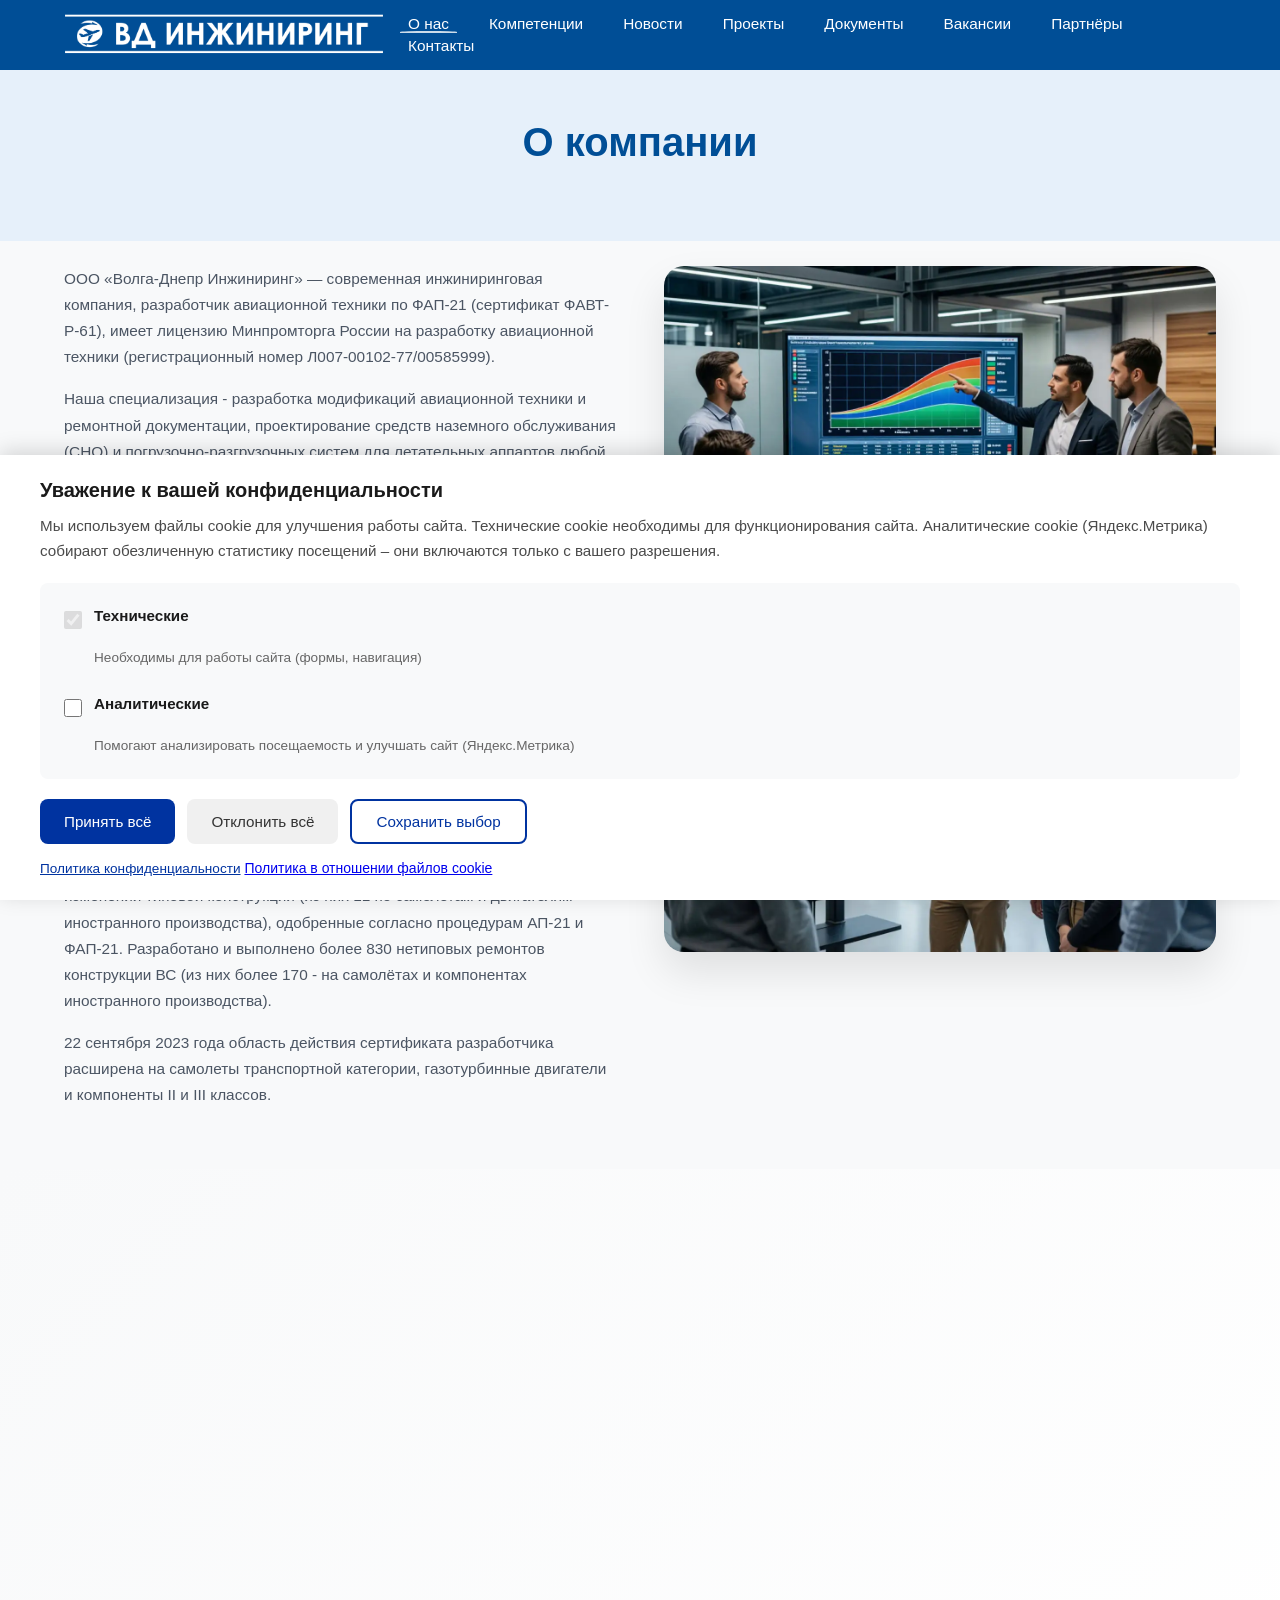
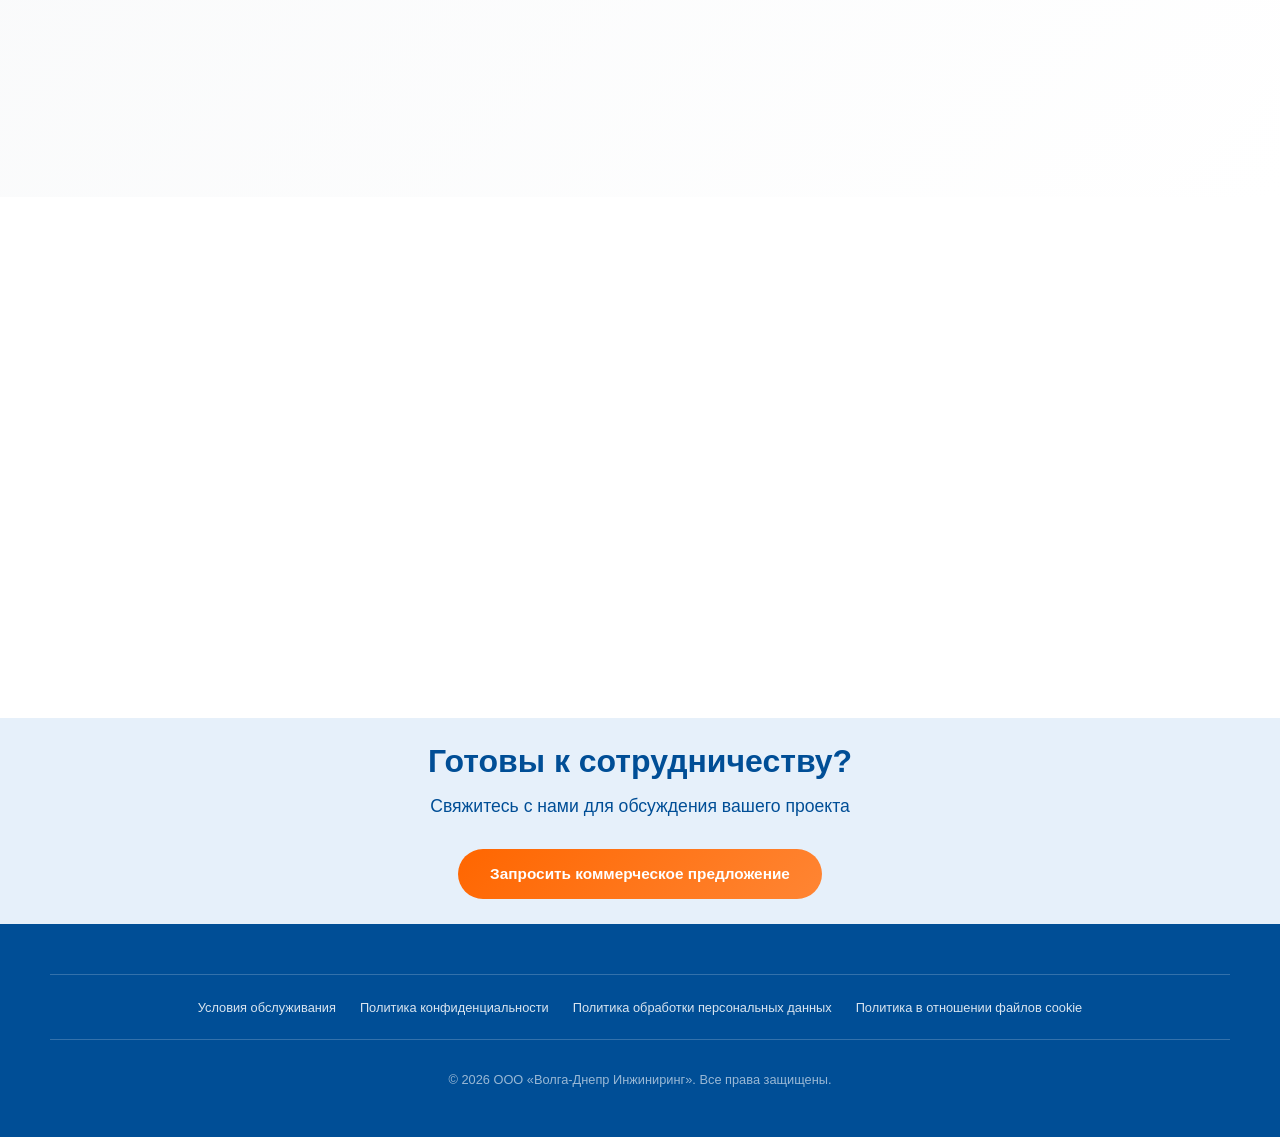
<file: about.html>
<!DOCTYPE html>
<html lang="ru" class="no-js">
<head>
  <meta charset="UTF-8">
  <meta name="viewport" content="width=device-width, initial-scale=1.0">
  
  <!-- Primary SEO -->
  <title>О компании | ООО "Волга-Днепр Инжиниринг"</title>
  <meta name="description" content="ООО 'Волга-Днепр Инжиниринг' — ведущий разработчик модификаций авиационной техники. 7+ лет опыта, 100+ проектов, 60+ специалистов. Узнайте больше о нашей компании.">
  <meta name="keywords" content="о компании, авиационный инжиниринг, разработка модификаций, сертификация, Волга-Днепр Инжиниринг, авиационная техника">
  <meta name="author" content="ООО 'Волга-Днепр Инжиниринг'">
  <meta name="robots" content="index, follow">
  
  <!-- Open Graph -->
  <meta property="og:title" content="О компании | Ведущий разработчик модификаций авиационной техники">
  <meta property="og:description" content="7+ лет опыта, 100+ реализованных проектов, 60+ специалистов. Узнайте больше о Волга-Днепр Инжиниринг.">
  <meta property="og:type" content="website">
  <meta property="og:url" content="https://vdengineering.ru/about.html">
  <meta property="og:image" content="https://vdengineering.ru/assets/images/og-image.jpg">
  <meta property="og:locale" content="ru_RU">
  <meta property="og:site_name" content="Волга-Днепр Инжиниринг">
  
  <!-- Twitter Card -->
  <meta name="twitter:card" content="summary_large_image">
  <meta name="twitter:title" content="О компании | Волга-Днепр Инжиниринг">
  <meta name="twitter:description" content="Ведущий разработчик модификаций авиационной техники">
  <meta name="twitter:image" content="https://vdengineering.ru/assets/images/og-image.jpg">
  
  <!-- Security -->
  <meta http-equiv="Content-Security-Policy" content="default-src 'self'; script-src 'self' https://yandex.ru https://mc.yandex.ru; style-src 'self' https://fonts.googleapis.com https://fonts.gstatic.com; img-src 'self' data: https://neutrall85.github.io https://cdn.yandex.ru https://mc.yandex.ru https://api.volga-dnepr-engineering.ru; font-src 'self' https://fonts.gstatic.com; connect-src 'self' https://api.volga-dnepr-engineering.ru https://yandex.ru https://mc.yandex.ru; frame-src 'self' https://yandex.ru https://mc.yandex.ru; object-src 'none'; base-uri 'self'; form-action 'self';">
  <link rel="canonical" href="https://vdengineering.ru/">
  <link rel="icon" type="image/png" href="assets/images/tab.png">
  <link rel="preconnect" href="https://fonts.googleapis.com">
  <link rel="preconnect" href="https://fonts.gstatic.com" crossorigin>
  <link href="https://fonts.googleapis.com/css2?family=Montserrat:wght@300;400;500;600;700;800&display=swap" rel="stylesheet">
  <link rel="stylesheet" href="css/styles.css">
  
  <!-- Schema.org markup -->
  <script type="application/ld+json">
  {
    "@context": "https://schema.org",
    "@type": "AboutPage",
    "name": "О компании",
    "description": "ООО 'Волга-Днепр Инжиниринг' — ведущий разработчик модификаций авиационной техники",
    "url": "https://vdengineering.ru/about.html",
    "mainEntity": {
      "@type": "Organization",
      "name": "Волга-Днепр Инжиниринг",
      "foundingDate": "2017",
      "numberOfEmployees": 60,
      "knowsLanguage": "Russian",
      "areaServed": "Worldwide"
    }
  }
  </script>
  <script src="js/config.js" defer></script>
  <script src="js/services/FormValidation.js" defer></script>
  <script src="js/services.js" defer></script>
  <script src="js/modules/init-nojs.js" defer></script>
  <script src="js/services/ConsentManager.js" defer></script>
  <script src="js/services/YandexMetricaModule.js" defer></script>
  <script src="js/utils.js" defer></script>
  <script src="js/services/Logger.js" defer></script>
  <script src="js/data/policyDocuments.js" defer></script>
  <script src="js/ui/ScrollManager.js" defer></script>
  <script src="js/ui/ModalManager.js" defer></script>
  <script src="js/ui/templates/ComponentTemplates.js" defer></script>
  <script src="js/ui/templates/ModalTemplates.js" defer></script>
  <script src="js/ui/ComponentLoader.js" defer></script>
  <script src="js/ui/managers/PolicyModalManager.js" defer></script>
  <script src="js/ui/managers/UniversalApplicationModalManager.js" defer></script>
  <script src="js/ui/NavigationManager.js" defer></script>
  <script src="js/ui/AnimationManager.js" defer></script>
  <script src="js/ui/FormManager.js" defer></script>
  <script src="js/app.js" defer></script>
</head>
<body>

<!-- Статический фолбэк без JS (требование безопасности) -->
<noscript>
  <div class="user-notice-fallback">
    <p>Для улучшения работы сайта используются технологии хранения данных. <a href="#privacy-policy">Политика конфиденциальности</a></p>
  </div>
  
  <!-- Базовая навигация без JS -->
  <header class="no-js-header">
    <div class="container">
      <div class="logo">
        <img src="images/logo.svg" alt="Волга-Днепр Инжиниринг" width="180" height="60">
      </div>
      <nav class="no-js-nav">
        <ul>
          <li><a href="about.html">О компании</a></li>
          <li><a href="services.html">Услуги</a></li>
          <li><a href="projects.html">Проекты</a></li>
          <li><a href="news.html">Новости</a></li>
          <li><a href="vacancies.html">Вакансии</a></li>
          <li><a href="docs.html">Документы</a></li>
        </ul>
      </nav>
    </div>
  </header>
</noscript>

<!-- Лоадер страницы - показывается до полной загрузки компонентов -->
<div id="pageLoader" class="page-loader">
  <div class="loader-content">
    <div class="orbit-container">
      <div class="orbit-ring"></div>
      <div class="plane-wrapper">
        <div class="plane-icon">
          <svg viewBox="0 0 24 24" fill="white">
            <path d="M21 16v-2l-8-5V3.5c0-.83-.67-1.5-1.5-1.5S10 2.67 10 3.5V9l-8 5v2l8-2.5V19l-2 1.5V22l3.5-1 3.5 1v-1.5L13 19v-5.5l8 2.5z"/>
          </svg>
        </div>
      </div>
    </div>
    <p class="loader-text">Загрузка...</p>
  </div>
</div>

<div id="appError" class="hidden"></div>
<div id="navbar"></div>
<section class="page-header">
  <h1 class="page-header-title">О компании</h1>
</section>

<!-- Основная информация о компании -->
<section class="about-preview about-preview-inline">
  <div class="about-content about-content-inline">
    <div class="about-text fade-in">
      <p>
        ООО «Волга-Днепр Инжиниринг» — современная инжиниринговая компания, разработчик авиационной техники по ФАП-21 
        (сертификат ФАВТ-Р-61), имеет лицензию Минпромторга России на разработку авиационной техники 
        (регистрационный номер Л007-00102-77/00585999).
      </p>
      <p>Наша специализация - разработка модификаций авиационной техники и ремонтной документации, проектирование 
        средств наземного обслуживания (СНО) и погрузочно-разгрузочных систем для летательных аппартов любой конфигурации.
      </p>
      <p>
        Коллектив организации работает с 2017 года:
        <ul class="about-list">
          <li>с 2017 г. по 2022 г. - в AMTES GmbH (сертификат ФАВТ-Р-3), правопреемником которой является ООО «Волга-Днепр Инжиниринг»;</li>
          <li>с 2022 г. по н.в. - в ООО «Волга-Днепр Инжиниринг».</li>
        </ul>
      </p>
      <p>
        За время деятельности мы зарекомендовали себя как надёжный партнёр для авиакомпаний РФ и организаций по техническому обслуживанию. Наша команда состоит из 
        высококвалифицированных специалистов с многолетним опытом в авиационной промышленности.
      </p>
      <p>
       Каждый проект мы реализуем с учётом индивидуальных требований заказчика, строго соблюдая нормы авиационной 
       безопасности и международные стандарты качества.
      </p>
      <p>
        За время нашей деятельности разработаны 2 главных и 60 второстепенных изменений типовой конструкции 
        (из них 11 по самолетам и двигателям иностранного производства), одобренные согласно процедурам АП-21 и ФАП-21. 
        Разработано и выполнено более 830 нетиповых ремонтов конструкции ВС (из них более 170 - на самолётах и компонентах иностранного производства).
      </p>
      <p>
        22 сентября 2023 года область действия сертификата разработчика расширена на самолеты транспортной категории, газотурбинные двигатели 
        и компоненты II и III классов.
      </p>
    </div>
    <div class="about-image fade-in">
      <img src="assets/images/KB.webp" alt="KB" class="about-image">
      <img src="assets/images/KB2.webp" alt="KB2" class="about-image">
  </div>
</section>

<!-- Блок о миссии компании -->
<section class="mission-section mission-padding">
  <div class="mission-content-center">
    <div class="mission-text-block fade-in">
      <h2 class="mission-title">Наша миссия</h2>
      <p class="mission-text-highlight">
        Мы создаем ценность для наших Заказчиков посредством разработки экономически эффективных и технологически актуальных решений по совершенствованию и 
        поддержанию летной годности гражданской авиационной техники на всех этапах ее жизненного цикла.
      </p>
    </div>
    <div class="mission-text-block fade-in">
      <h2 class="mission-title">Генеральная цель 2032г.</h2>
      <p class="mission-text-highlight">
        Стать центром инноваций и признанным партнером для наших Заказчиков в сфере модернизации и поддержания жизненного цикла гражданской авиационной техники за счет 
        внедрения передовых технологий, повышающих ценность нашего предложения и эффективность внутренних процессов.
      </p>
    </div>
  </div>
</section>

<!-- Блок о подходах и ценностях -->
<section class="features-section features-section-padding">
  <div class="section-header fade-in">
    <h2>Подход к работе</h2>
    <p>Наши ценности</p>
  </div>
  <div class="features-grid">
    <div class="feature-card fade-in">
      <div class="feature-icon">
        <svg xmlns="http://www.w3.org/2000/svg" viewBox="0 0 789 780" fill-rule="evenodd">
          <path d="M375 2.664c-46.518 2.488-90.006 12.053-131.047 28.822C62.971 105.432-33.895 296.062 13.506 485c35.906 143.118 156.029 255.081 304.057 283.405 124.797 23.878 253.159-11.829 342.53-95.285 3.758-3.508 7.684-6.976 8.725-7.705 5.869-4.111 34.571-37.942 45.554-53.694 81.026-116.216 92.954-263.122 31.684-390.221C678.661 81.694 530.55-5.656 375 2.664m-2.5 45.034C174.581 61.047 26.029 233.542 46.482 426.261c15.75 148.413 126.368 268.42 275.302 298.669 28.629 5.815 36.648 6.526 73.716 6.54 35.549.013 42.853-.576 68.126-5.493 106.111-20.641 195.558-88.586 244.202-185.499 8.03-15.998 9.068-18.49 16.235-38.978 27.407-78.357 24.557-164.483-7.991-241.43C658.655 124.327 518.729 37.835 372.5 47.698m3.5 14.96c-73.548 5.048-136.057 28.897-192 73.255C113.212 192.042 65.021 282.629 60.798 367.5l-.298 6 42.687.261 42.687.26.525-4.26c3.886-31.533 8.082-48.132 18.214-72.057 30.959-73.101 98.396-127.514 178.026-143.643 10.362-2.099 33.25-5.061 39.105-5.061H385V62l-2.25.175c-1.238.096-4.275.313-6.75.483m26.3 42.366c.277 23.712.66 43.232.851 43.378.192.146 6.424.808 13.849 1.471 107.971 9.639 197.312 86.697 219.932 189.696 1.653 7.527 5.068 30.087 5.068 33.482 0 .584 16.41.949 42.629.949h42.629l-.697-9.25C716.835 235.736 624.887 120.45 498.5 78.802c-28.352-9.343-54.639-14.249-87.351-16.302l-9.352-.587.503 43.111m-33.8 59.644c-94.216 11.574-168.577 70.837-197.101 157.082-4.648 14.056-8.833 32.937-9.972 45l-.685 7.25h134.983l.619-5.25c3.137-26.599 19.814-55.058 41.209-70.325 12.133-8.658 34.231-17.363 44.197-17.41L385 281V164l-6.75.15c-3.712.082-8.1.316-9.75.518m34.017 7.436c-.739 9.043.046 106.792.864 107.611.272.271 3.785 1.12 7.807 1.885 42.607 8.109 74.162 40.973 80.987 84.349l1.267 8.051h133.816l-.712-7.25C616.045 259.901 522.43 171.017 413.352 164.331l-10.148-.622-.687 8.395M379.5 295.681c-27.25 6.112-47.605 21.661-59.608 45.533-4.147 8.248-8.453 21.727-9.036 28.286l-.356 4 11.29.283 11.29.283-.29 8.199-.29 8.198-3 .115c-1.65.063-6.638.184-11.084.268l-8.085.154.833 6.091c4.876 35.656 32.853 65.843 67.086 72.386l6.75 1.291V447h17l.22 2.75c.121 1.512.234 6.575.25 11.25.035 9.84.514 10.216 10.265 8.034 32.813-7.34 59.594-36.692 65.264-71.527 1.227-7.54 1.117-7.607-11.999-7.286l-10.5.258-.29-8.24-.291-8.239h12.041c6.622 0 12.04-.402 12.04-.893s-.721-4.429-1.601-8.75c-5.754-28.23-26.016-53.457-50.955-63.443-8.34-3.34-22.037-6.654-23.101-5.59-.37.37-.82 5.286-.999 10.924l-.326 10.252H385.5l-.284-10.75c-.304-11.529-.18-11.311-5.716-10.069m.161 48.628c-15.899 5.965-25.175 19.936-25.025 37.691.147 17.422 6.908 28.488 22.364 36.605 5.094 2.675 6.312 2.888 16.5 2.891 13.414.005 19.679-2.508 28.5-11.432 30.059-30.409-2.358-80.753-42.339-65.755m5.792 12.017c-28.106 10.829-21.315 52.225 8.547 52.095 28.426-.123 36.105-39.552 10-51.344-5.058-2.285-13.661-2.633-18.547-.751m1.664 15.305c-9.083 6.361-4.295 20.369 6.962 20.369 8.549 0 13.339-7.748 9.909-16.028-2.287-5.522-11.72-7.949-16.871-4.341M60 397.935c0 130.649 90.499 254.512 219 299.737 30.449 10.716 74.84 19.27 100.25 19.317L385 717v-43c0-40.97-.086-43-1.826-43-6.418 0-25.876-2.56-38.385-5.05-111.14-22.122-192.046-113.543-198.635-224.45l-.654-11-42.75-.261-42.75-.26v7.956m101.674-7.275c-1.34 1.339-.62 18.136 1.353 31.573C178.068 524.684 269.645 608.3 374.75 615.551l10.25.707V485.181l-7.25-1.215c-41.219-6.909-72.881-39.701-80.606-83.485l-1.761-9.981-66.518-.257c-36.585-.141-66.821.046-67.191.417m331.821.84c-.138.55-1.002 5.195-1.919 10.323-7.623 42.63-39.34 74.698-81.294 82.196l-7.062 1.262-.532 4.609c-.379 3.29-.15 105.579.281 125.012.025 1.152 1.857 1.287 10.281.758 73.075-4.587 144.563-48.192 181.423-110.66 20.688-35.063 30.286-65.592 32.008-101.822l.634-13.322-66.785.322c-43.419.209-66.872.672-67.035 1.322m149.755-.838c-.825.333-1.25 2.775-1.25 7.177 0 3.67-.67 12.405-1.49 19.411-13.232 113.116-107.582 202.903-223.76 212.937L403 631.374l-.01 2.563c-.005 1.41-.191 16.963-.412 34.563-.221 17.6-.145 35.779.169 40.397l.571 8.397 12.591-.62c96.768-4.767 189.747-54.57 247.236-132.429 3.958-5.36 8.172-11.095 9.366-12.745 19.809-27.387 39.372-73.062 47.394-110.651 6.074-28.46 9.422-67.761 5.959-69.954-1.418-.898-80.413-1.121-82.614-.233"/>
        </svg>
      </div>
      <h3>Индивидуальный подход</h3>
      <p>Мы не используем шаблонные решения. Каждая задача анализируется индивидуально, и наша команда разрабатывает оптимальное решение именно для вашего случая, 
        учитывая все технические и экономические аспекты.</p>
    </div>
    <div class="feature-card fade-in">
      <div class="feature-icon">
        <svg xmlns="http://www.w3.org/2000/svg" viewBox="0 0 630 737" fill-rule="evenodd">
          <path d="M299 12.16C223.397 45.953 100.489 75.858 13.75 81.566L3 82.273l.024 85.113c.025 87.616.8 120.616 3.495 148.838 17.705 185.407 110.436 317.551 282.683 402.831l24.562 12.16 24.368-11.916c152.45-74.548 243.735-187.986 274.809-341.5 10.161-50.198 12.309-88.356 11.865-210.799l-.306-84.5-8.5-.737c-99.734-8.648-205.401-34.34-286.5-69.659-7.7-3.354-14.675-6.07-15.5-6.038-.825.033-7.575 2.775-15 6.094m146.343 222.126a13975.61 13975.61 0 0 1-32 37.244L384.5 304.928a6904.34 6904.34 0 0 0-27.5 32.063c-14.721 17.305-57.935 67.383-64.167 74.36l-4.333 4.851-6-6.363c-3.3-3.499-13.199-14.007-21.997-23.351a9419.98 9419.98 0 0 0-25.509-26.988 8533.52 8533.52 0 0 1-23.405-24.75c-7.641-8.113-14.387-14.706-14.991-14.652-.604.055-9.873 9.302-20.598 20.551-26.642 27.942-29.293 31.008-28.313 32.74.715 1.262 25.73 26.818 119.972 122.566 13.288 13.5 24.343 24.32 24.566 24.045.223-.275 12.976-14.882 28.34-32.46 15.364-17.578 31.055-35.578 34.869-40 3.814-4.422 9.68-11.19 13.037-15.04l16.131-18.5c17.784-20.397 113.77-130.18 122.725-140.366 4.77-5.427 8.673-10.167 8.673-10.534 0-.696-50.749-49.439-51.864-49.814-.35-.117-8.807 9.333-18.793 21"/>
        </svg>
      </div>
      <h3>Качество и безопасность</h3>
      <p>В авиационной индустрии нет мелочей. Мы соблюдаем высочайшие стандарты качества на каждом этапе разработки и регулярно проводим аудит производства. 
        Безопасность эксплуатации - наш главный приоритет.</p>
    </div>
    <div class="feature-card fade-in">
      <div class="feature-icon">
        <svg xmlns="http://www.w3.org/2000/svg" viewBox="0 0 613 613" fill-rule="evenodd">
          <path d="M299.344 4.022c-9.819 1.989-18.791 9.078-23.439 18.52-3.018 6.129-3.36 6.458-6.72 6.458-1.947 0-10.151 1.354-18.231 3.01-41.176 8.434-75.927 24.036-111.159 49.907-1.703 1.25-2.48 1.143-6.612-.905-6.518-3.231-19.351-3.97-25.957-1.495-19.376 7.26-28.391 29.39-19.299 47.372l1.826 3.611-6.845 9.5c-26.809 37.21-45.501 82.985-50.429 123.5-1.136 9.344-1.529 10.5-3.569 10.5-6.61 0-18.617 9.678-22.953 18.5-3.674 7.477-3.498 20.679.384 28.702C10.42 329.633 23.187 340 29.489 340c.831 0 1.511.414 1.511.921 0 .506 1.12 7.531 2.489 15.61 7.136 42.129 25.843 86.534 50.594 120.097l6.732 9.128-2.397 4.872c-14.401 29.266 15.718 59.902 44.811 45.58 31.15-15.335 20.87-63.577-13.539-63.532-3.954.005-8.164.323-9.354.707-5.407 1.742-29.414-37.662-41.663-68.383-7.384-18.52-14.68-46.202-16.324-61.939-.6-5.737-.547-5.907 2.32-7.39 20.784-10.748 21.22-45.07.734-57.731-4.291-2.652-4.314-3.88-.434-22.94 7.001-34.39 20.089-65.851 39.384-94.676 12.228-18.268 10.392-16.672 17.557-15.262 14.668 2.886 29.529-4.581 36.94-18.562 2.386-4.502 2.656-6.093 2.711-15.964l.061-10.963 4.439-3.297c30.171-22.411 71.354-39.556 109.742-45.689l8.302-1.327 3.318 5.12c14.266 22.013 44.636 21.855 57.31-.296 1.443-2.521 2.7-4.704 2.794-4.85.47-.729 28.627 5.144 39.055 8.147 27.601 7.948 60.571 24.173 79.884 39.311l5.348 4.191-.98 4.309c-5.067 22.287 17.831 45.081 40.133 39.951 5.443-1.252 5.453-1.246 12.902 9.306 22.675 32.121 37.738 67.855 44.228 104.922 2.718 15.524 2.716 15.532-2.847 19.642-19.435 14.358-18.517 43.194 1.803 56.64 3.203 2.12 3.777 3.001 3.391 5.2-8.888 50.628-22.831 86.392-47.036 120.647-9.567 13.539-8.196 12.452-14.208 11.263-22.223-4.394-43.389 17.973-38.213 40.381 7.308 31.639 50.267 36.056 63.514 6.531 4.506-10.042 3.849-23.161-1.538-30.727l-2.025-2.844 4.373-5.802c29.049-38.539 49.914-89.361 55.242-134.552.467-3.968 1.115-5.75 2.091-5.75 3.147 0 13.192-6.098 17.191-10.437 16.761-18.184 8.944-48.227-14.335-55.094l-4-1.18-2.139-12.894c-7.497-45.203-24.653-85.946-51.586-122.509l-5.441-7.386 2.544-5.5c7.776-16.81-1.203-38.452-18.69-45.048-7.628-2.878-19.427-2.382-26.479 1.112-3.308 1.64-5.203 2.074-6.124 1.405-38.001-27.618-80.338-45.933-120.141-51.972-6.019-.913-11.868-1.835-12.997-2.048-1.392-.263-2.784-2.15-4.32-5.855-5.377-12.974-22.282-21.51-36.783-18.572M287 127.977c-76.251 9.996-131.11 75.52-127.698 152.523 1.496 33.759 11.356 58.592 35.488 89.377 20.322 25.925 27.019 40.816 29.654 65.939 1.564 14.914 3.676 20.36 10.583 27.291 9.129 9.16 7.784 8.999 72.345 8.675l56.128-.282 4.636-2.307c13.044-6.489 18.363-15.458 19.809-33.398 1.905-23.641 9.97-41.577 29.959-66.629C442.757 338.017 453 310.433 453 274.651c0-71.727-48.173-130.931-118.158-145.215-8.668-1.769-38.531-2.68-47.842-1.459m5.017 68.273c-.651 2.887-1.781 7.275-2.511 9.75-.731 2.475-1.59 5.688-1.909 7.139-.4 1.822-1.434 2.848-3.338 3.311-1.518.369-5.728 2.029-9.357 3.689l-6.598 3.017-10.075-5.578c-5.542-3.068-10.673-5.578-11.403-5.578-.73 0-5.139 3.839-9.798 8.531-8.019 8.076-8.396 8.649-7.072 10.75.77 1.22 3.579 5.984 6.243 10.586l4.845 8.367-2.447 6.133c-1.345 3.373-2.755 7.374-3.132 8.892-.414 1.665-1.534 2.956-2.826 3.258-1.176.275-6.639 1.533-12.139 2.797l-10 2.296-.278 13.695c-.255 12.548-.129 13.699 1.5 13.746.978.028 6.442 1.49 12.143 3.25l10.365 3.199 3.453 8.66 3.454 8.66-6.164 10.566c-5.202 8.919-5.954 10.786-4.818 11.972.74.773 4.656 4.824 8.702 9.001l7.357 7.596 9.643-5.14c5.304-2.827 10.117-5.498 10.696-5.936 1.444-1.093 20.318 6.256 20.855 8.121.238.825 1.661 6.337 3.163 12.25l2.731 10.75h25.543l.994-3.25c.546-1.788 2.011-7.232 3.255-12.1 1.451-5.679 2.825-9.037 3.834-9.372.864-.288 5.128-2.023 9.473-3.856l7.902-3.333 11.071 6.118 11.071 6.117 8.278-8.855c4.552-4.871 8.277-9.13 8.277-9.466 0-.335-2.74-5.245-6.09-10.91l-6.09-10.301 2.52-5.646c1.386-3.105 2.834-6.916 3.217-8.469.811-3.286 1.858-3.763 16.075-7.326L403 300.753v-13.309c0-11.82-.196-13.365-1.75-13.804-.962-.273-6.25-1.487-11.75-2.699-11.791-2.597-11.326-2.219-15.408-12.552l-3.204-8.11 6.056-10.025c3.331-5.514 6.056-10.424 6.056-10.91 0-.487-3.937-4.767-8.75-9.511l-8.75-8.625-10.85 5.973-10.85 5.973-9.15-3.928-9.15-3.928-3.46-12.149L318.58 191h-25.381l-1.182 5.25m3.601 44.862c-35.275 8.282-48.597 52.738-23.612 78.797 23.117 24.111 62.323 17.768 76.651-12.401 16.753-35.278-15.2-75.279-53.039-66.396M323.5 484.046c-17.05 1.532-40.675 3.52-52.5 4.418-25.73 1.954-28.427 2.548-31.044 6.84-5.656 9.276 1.11 17.49 13.439 16.317 3.358-.319 27.93-2.399 54.605-4.621 64.461-5.37 58.38-4.549 62.506-8.441 4.849-4.573 4.881-9.372.094-14.159-4.218-4.218-4.096-4.217-47.1-.354m2 30.516c-13.75 1.28-36.7 3.271-51 4.423-30.774 2.481-29.978 2.339-33.628 5.989-5.087 5.087-3.039 14.491 3.716 17.059 2.707 1.03 118.61-8.397 122.79-9.987 5.525-2.1 8.061-9.802 4.957-15.056-3.443-5.828-7.864-6.057-46.835-2.428m22 29.145c-2.2.203-25.15 2.15-51 4.326-25.85 2.176-48.435 4.199-50.19 4.496-6.743 1.14-10.148 9.016-6.744 15.599 2.873 5.555 5.349 5.875 29.434 3.804 11.825-1.017 38.15-3.23 58.5-4.917 44.793-3.715 44.593-3.664 46.099-11.692 1.97-10.499-4.942-13.575-26.099-11.616M306 580.611c-16.775 1.305-32.278 2.714-34.452 3.131l-3.952.758 6.245 6.673c18.786 20.075 42.265 21.394 60.965 3.425 4.5-4.324 11.194-13.874 11.194-15.97 0-.943-6.564-.618-40 1.983"/>
        </svg>
      </div>
      <h3>Инновации и развитие</h3>
      <p>Используем современные CAD системы, проводим расчёты прочности и усталости, внедряем передовые технологии проектирования и моделирования.</p>
    </div>
    <div class="feature-card fade-in">
      <div class="feature-icon">
        <svg xmlns="http://www.w3.org/2000/svg" viewBox="0 0 1024 1024" fill-rule="evenodd">
          <path d="M484.5 7.144c-48.869 2.704-92.424 10.814-135.959 25.316-24.009 7.998-52.039 19.271-65.041 26.159-1.65.874-8.175 4.289-14.5 7.589-79.647 41.56-149.585 107.941-197.722 187.668C35.207 313.621 8.807 391.295 3.089 454.5c-.547 6.05-1.518 16.85-2.158 24-3.074 34.33 1.236 100.368 8.745 134 7.287 32.635 16.047 61.363 26.876 88.133 7.46 18.441 23.223 51.182 28.269 58.717 1.528 2.282 5.209 8.425 8.179 13.65 7.756 13.645 17.907 28.592 29.449 43.364 5.528 7.076 10.951 14.077 12.051 15.559 5.384 7.255 21.486 25.023 34.5 38.071 84.536 84.754 200.218 137.574 322.053 147.046 20.442 1.59 72.122.758 92.947-1.495 68.842-7.448 144.749-32.313 200-65.515 2.475-1.488 7.875-4.688 12-7.111C831.789 910.138 886.518 858.533 928.63 799c15.747-22.26 40.75-67.369 48.5-87.5 1.059-2.75 2.343-5.9 2.853-7 2.793-6.022 6.7-16.404 11.595-30.814 49.467-145.618 29.307-307.635-54.088-434.686-13.924-21.212-13.358-20.415-24.463-34.5C858.386 135.19 788.34 80.492 714 49.086c-4.125-1.743-9.055-3.862-10.955-4.709-11.269-5.023-36.301-13.719-51.045-17.733-41.41-11.274-61.309-14.855-104-18.719-14.596-1.321-46.622-1.715-63.5-.781M853 243.706c-1.833.67-88.001 43.813-104 52.071-17.816 9.196-21.629 14.2-19.34 25.375l.966 4.713-4.063 1.728a1255.72 1255.72 0 0 0-12.063 5.264c-16.003 7.072-16.165 7.041-88.5-17.002-66.697-22.17-62.44-21.789-107-9.574-24.894 6.824-27.594 7.098-43.5 4.417-13.667-2.305-33.389-2.216-45 .203-7.784 1.621-52.179 16.594-70 23.608-11.948 4.703-28.561 9.491-32.93 9.491-5.639 0-17.261-3.651-30.101-9.455l-9.969-4.507.33-6.403c.706-13.705-.68-14.862-44.041-36.748-75.619-38.168-84.152-42.271-87.996-42.307-9.935-.093-15.167 11.504-8.498 18.838 1.213 1.334 27.63 15.134 58.705 30.667 31.075 15.534 56.644 28.35 56.819 28.482.301.225-23.384 46.713-58.811 115.433-8.648 16.775-20.33 39.725-25.961 51-8.599 17.221-13.148 25.858-14.679 27.875-.157.207-20.216-9.632-44.577-21.864L74.5 472.771l-4.296 1.165c-5.111 1.387-8.195 5.628-8.2 11.279-.007 7.089 2.148 8.488 51.327 33.31 43.33 21.871 45.776 22.969 50.884 22.852 6.604-.151 12.697-3.085 16.346-7.868 3.364-4.41 2.452-4.524 16.264 2.035 17.897 8.498 20.598 10.952 41.531 37.737 8.735 11.177 8.382 10.113 5.257 15.843-9.995 18.326-6.724 41.722 7.874 56.32 7.887 7.887 18.26 12.756 28.427 13.345l7.853.454.463 8.629c1.363 25.424 21.613 44.415 47.16 44.227l8.208-.06 1.18 8.095c4.212 28.899 33.258 47.999 58.352 38.37 1.312-.504 1.761.303 2.329 4.186 1.817 12.417 13.185 26.445 26.492 32.692 6.118 2.872 7.311 3.075 18.124 3.096l11.576.022 8.575-4.249c9.09-4.504 19.328-14.055 25.483-23.772 3.37-5.32 4.219-5.427 9.038-1.143 5.098 4.533 20.615 15.769 26.79 19.399 28.598 16.815 64.55 2.65 70.867-27.92 1.185-5.737 1.524-6.296 3.7-6.111 1.318.112 5.771.506 9.896.875 25.253 2.262 48.935-17.01 52.363-42.613l1.036-7.74 5.55.494C701.745 708.103 728 683.939 728 656.895V650h5.053c34.673 0 57.461-34.255 44.764-67.291-2.558-6.658-2.799-8.038-1.655-9.493 19.253-24.478 31.549-36.249 45.838-43.882 15.1-8.065 15.009-8.045 17.702-3.899 4.472 6.886 14.285 11.524 21.079 9.963 2.569-.591 89.24-44.055 93.78-47.03 5.373-3.52 6.116-12.999 1.367-17.435-6.71-6.268-5.669-6.608-53.431 17.414-23.68 11.909-43.716 21.643-44.526 21.631-1.427-.021-13.725-21.883-31.489-55.978-4.441-8.525-10.581-20-13.643-25.5-6.473-11.626-25.58-47.167-37.363-69.5-4.498-8.525-9.62-17.924-11.382-20.886-3.884-6.532-9.097-16.765-9.086-17.835.01-.891-2.89.623 60.992-31.848 51.297-26.075 52.722-26.943 53.659-32.718 1.471-9.062-7.341-15.412-16.659-12.007m-303 79.308c-9.299 1.783-35.094 8.438-60 15.481-6.875 1.944-20.286 5.637-29.802 8.207l-17.302 4.673-5.28 9.063c-2.903 4.984-9.636 16.712-14.961 26.062-9.629 16.906-16.119 28.095-27.137 46.783-6.134 10.404-6.778 13.144-4.065 17.285 5.812 8.87 30.503 7.799 45.008-1.953 10.65-7.16 29.799-29.257 35.425-40.879 2.091-4.32 2.558-4.675 6.928-5.266 8.355-1.13 22.284-3.503 41.686-7.102 10.45-1.938 22.15-3.75 26-4.026l7-.502 13.5 11.137c7.425 6.125 17.775 14.57 23 18.767 5.225 4.197 17.296 14.184 26.825 22.193 9.528 8.01 19.653 16.294 22.5 18.41l5.175 3.846 15-.471c12.521-.394 16.983-.985 27-3.575 10.323-2.669 23.031-5.06 27.25-5.127 7.621-.121-16.032 18.32-33.99 26.499-4.807 2.19-8.632 4.274-8.5 4.631.132.358 6.149 5.308 13.371 11 7.222 5.693 22.437 18 33.809 27.35 11.373 9.35 23.464 19.167 26.869 21.815 3.405 2.648 7.584 6.156 9.287 7.797l3.096 2.982 8.866-10.297c21.651-25.146 30.313-32.417 50.523-42.405 3.805-1.881 6.916-3.976 6.913-4.656-.004-.68-2.704-6.161-6-12.18-3.297-6.019-5.994-11.078-5.994-11.241 0-.316-11.015-20.908-21.832-40.815-7.221-13.289-12.056-22.335-33.136-62-7.892-14.85-14.433-27.118-14.536-27.262-.103-.145-5.456 1.998-11.896 4.761-30.44 13.062-32.832 12.905-89.201-5.851-80.241-26.699-77.033-25.887-91.399-23.134m-144.5 20.594c-81.913 30.046-78.376 29.637-116 13.42l-13.201-5.689c-.759-.326-5.072 7.153-11.719 20.323-5.785 11.461-14.394 28.263-19.133 37.338-4.738 9.075-15.052 29.1-22.92 44.5-7.867 15.4-16.996 33.175-20.286 39.5-8.798 16.916-9.484 14.551 6.499 22.39 20.263 9.939 22.672 12.05 46.115 40.397l8.354 10.103 3.65-2.415c25.987-17.198 56.077-6.851 70.79 24.34.082.174 2.805-1.025 6.052-2.664 15.17-7.658 29.642-8.251 42.787-1.754C402.319 591.22 413 607.42 413 623.605V629h5.79c25.807 0 47.254 22.281 46.033 47.822l-.43 8.984 7.554.349c14.281.661 27.683 10.477 34.829 25.51 3.623 7.622 3.727 8.159 3.826 19.764l.102 11.929 5.898 4.71c13.573 10.838 30.401 21.733 35.433 22.94 13.692 3.285 27.356-7.179 27.434-21.009.044-7.96-.328-8.359-30.185-32.322-38.712-31.069-38.527-30.913-41.011-34.6-5.789-8.59-.694-20.077 8.904-20.077 5.336 0 3.824-1.028 33.726 22.94 53.719 43.058 55.157 44.057 64.491 44.798 16.263 1.292 28.575-9.489 28.597-25.038.016-11.64 2.228-9.51-64.991-62.591-24.95-19.703-30-24.668-30-29.499 0-11.378 11.261-17.427 20.141-10.819 8.217 6.114 25.748 19.904 31.359 24.667 3.3 2.801 9.825 8.114 14.5 11.805 4.675 3.692 15.611 12.456 24.302 19.475 27.014 21.818 31.197 24.16 40.627 22.754 14.466-2.158 23.512-12.728 23.53-27.492.014-12.395.916-11.348-33.563-39-3.772-3.025-15.754-12.727-26.627-21.56a27831.164 27831.164 0 0 0-32.358-26.249c-6.923-5.603-13.111-11.334-13.75-12.736-3.934-8.635 1.443-17.455 10.641-17.455 5.651 0 6.734.784 55.194 40 3.738 3.025 11.841 9.55 18.008 14.5 6.166 4.95 14.21 11.475 17.874 14.5 3.665 3.025 9.008 7.432 11.873 9.793 15.754 12.982 28.802 13.659 39.952 2.074 7.047-7.322 8.78-20.234 3.965-29.542-2.316-4.477-16.757-17.427-36.067-32.344-1.793-1.385-6.784-5.435-11.09-9-17.355-14.366-20.771-17.154-39.83-32.512-10.9-8.783-24.216-19.569-29.59-23.969-11.888-9.733-34.38-27.975-50.591-41.031-6.6-5.315-18.051-14.683-25.446-20.817-7.395-6.133-14.19-11.693-15.099-12.353-1.603-1.164-11.461.137-26.955 3.559-2.475.546-9.675 1.727-16 2.623-14.326 2.031-14.472 2.075-15.736 4.788-3.501 7.517-19.52 26.326-30.17 35.427-34.929 29.846-89.296 21.163-91.86-14.671-.651-9.104 1.284-15.061 9.49-29.203 3.727-6.423 11.695-20.148 17.707-30.5C409.979 359.83 422 338.817 422 338.386c0-.748-1.636-.23-16.5 5.222M283.476 581.872c-5.017 2.279-15.562 13.653-18.938 20.427-7.599 15.25 4.257 33.307 20.598 31.371 12.326-1.46 29.77-20.032 29.842-31.771.093-15.264-17.443-26.413-31.502-20.027m74.843 23.199c-4.117 2.038-6.518 4.682-25.819 28.427-4.4 5.413-9.949 12.128-12.331 14.922-6.335 7.429-7.586 10.247-7.582 17.08.007 11.906 7.412 20.178 19.714 22.022 10.394 1.559 16.98-2.539 28.603-17.798 3.865-5.073 11.14-14.399 16.167-20.724C387.539 635.829 389 633.012 389 626c0-16.05-17.046-27.678-30.681-20.929m51.181 50.773c-3.698 2.264-8.107 7.118-16.494 18.156a1013.525 1013.525 0 0 1-12.785 16.411c-9.541 11.933-11.425 15.605-11.466 22.356-.083 13.499 8.509 22.328 21.846 22.448 9.297.083 13.247-3.135 28.399-23.139a987.951 987.951 0 0 1 11.81-15.194c10.066-12.654 11.644-17.624 8.72-27.468-3.603-12.133-20.158-19.614-30.03-13.57m49.971 55.554c-4.153 1.809-24.721 26.28-28.831 34.302-6.425 12.539 4.547 29.072 19.414 29.256 14.511.179 39.111-31.507 36.337-46.806-2.491-13.742-15.396-21.773-26.92-16.752"/>
        </svg>
      </div>
      <h3>Надёжность и ответственность</h3>
      <p>Мы ценим доверие наших клиентов и несём полную ответственность за результаты своей работы. Соблюдаем сроки, гарантируем качество и обеспечиваем постгарантийную 
        поддержку всех решений.</p>
    </div>
  </div>
</section>

<section class="contact-cta contact-cta-bg">
  <h2 class="contact-cta-title">Готовы к сотрудничеству?</h2>
  <p class="contact-cta-desc">Свяжитесь с нами для обсуждения вашего проекта</p>
  <button class="btn-primary" data-modal-open="proposal">Запросить коммерческое предложение</button>
</section>

<!-- Футер и модальное окно загружаются через ComponentLoader -->
<button class="scroll-to-top" id="scrollToTop" aria-label="Наверх">
  <svg viewBox="0 0 24 24"><path d="M12 8l-6 6 1.41 1.41L12 10.83l4.59 4.58L18 14z"/></svg>
</button>
</body>
</html>
</file>
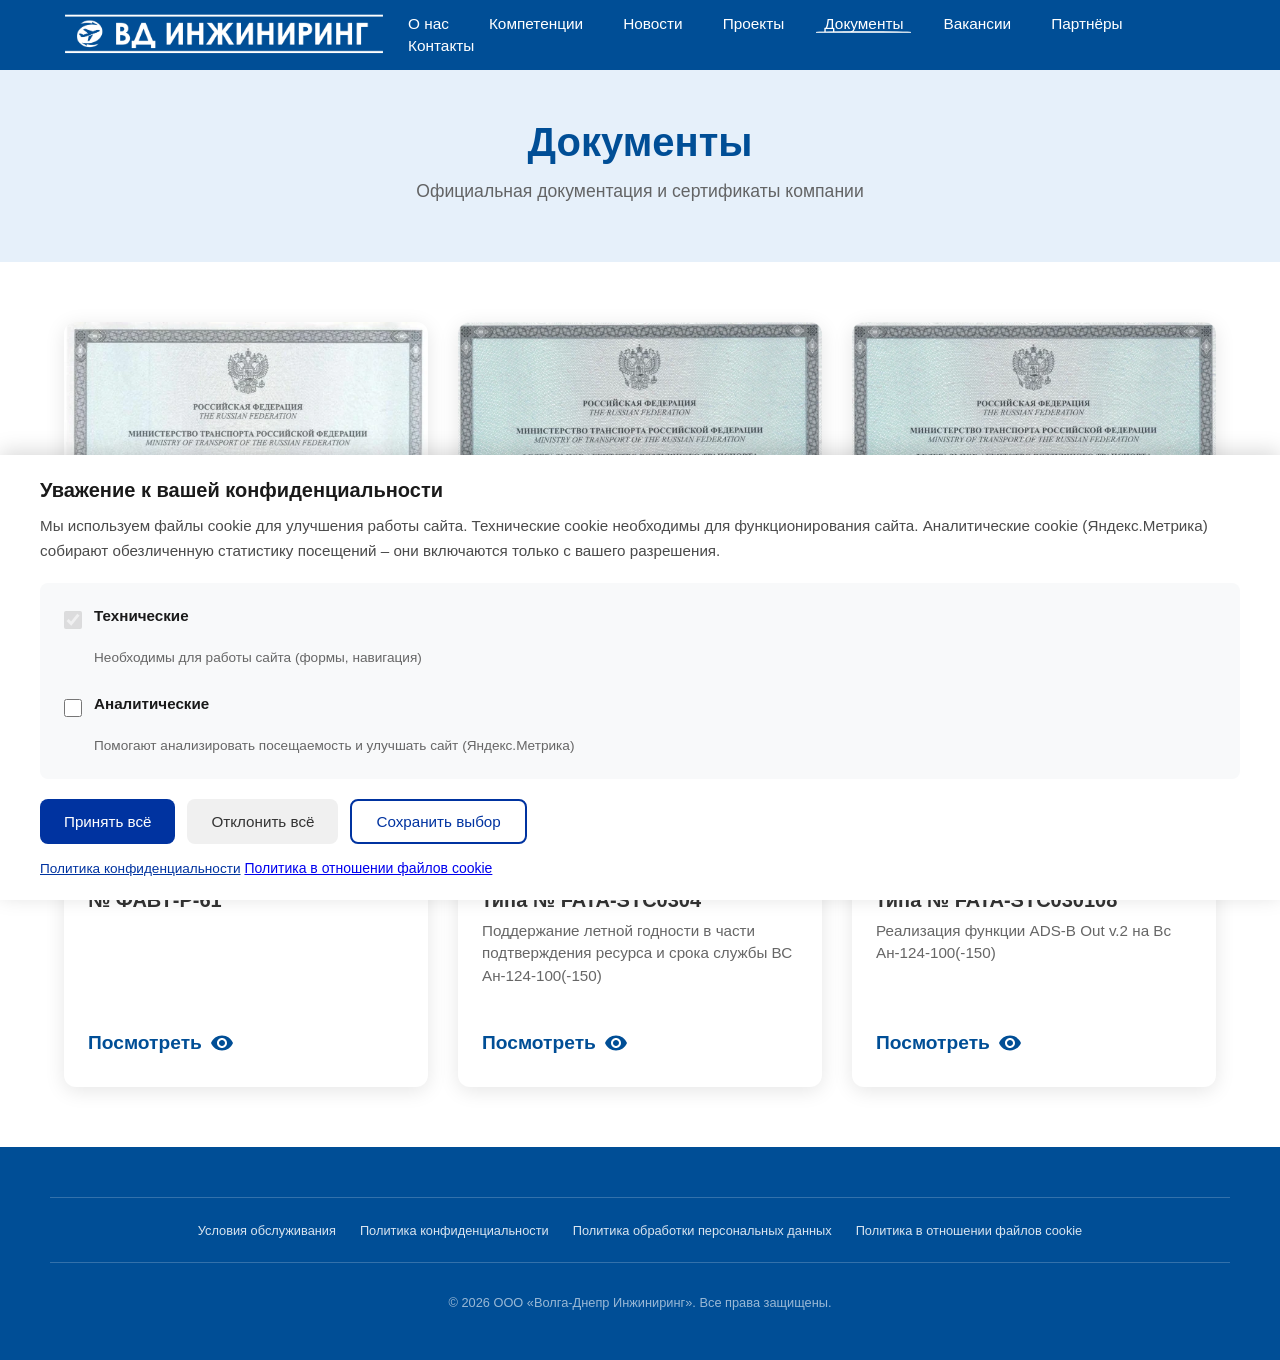
<file: docs.html>
<!DOCTYPE html>
<html lang="ru" class="no-js">
<head>
  <meta charset="UTF-8">
  <meta name="viewport" content="width=device-width, initial-scale=1.0">
  
  <!-- Open Graph Meta Tags for Social Media -->
  <meta property="og:title" content="Документы | ООО «Волга-Днепр Инжиниринг»">
  <meta property="og:description" content="Сертификаты, лицензии и документация компании Волга-Днепр Инжиниринг">
  <meta property="og:type" content="website">
  <meta property="og:url" content="https://vdengineering.ru/docs.html">
  <meta property="og:image" content="https://vdengineering.ru/assets/images/og-image.jpg">
  <meta property="og:image:width" content="1200">
  <meta property="og:image:height" content="630">
  <meta property="og:locale" content="ru_RU">
  <meta property="og:site_name" content="Волга-Днепр Инжиниринг">
  <!-- Content Security Policy -->
  <meta http-equiv="Content-Security-Policy" content="default-src 'self'; script-src 'self' https://yandex.ru https://mc.yandex.ru; style-src 'self' https://fonts.googleapis.com https://fonts.gstatic.com; img-src 'self' data: https://cdn.yandex.ru https://mc.yandex.ru https://api.volga-dnepr-engineering.ru; font-src 'self' https://fonts.gstatic.com; connect-src 'self' https://api.volga-dnepr-engineering.ru https://yandex.ru https://mc.yandex.ru; frame-src 'self' https://yandex.ru https://mc.yandex.ru; object-src 'none'; base-uri 'self'; form-action 'self',">
  <title>Документы | ООО "Волга-Днепр Инжиниринг"</title>
  <meta name="description" content="Сертификат разработчика, ДСТ, бюллетени ООО 'Волга-Днепр Инжиниринг'. Официальная документация компании.">
  <meta name="keywords" content="сертификат разработчика, ДСТ, бюллетени, авиационная документация, Волга-Днепр Инжиниринг">
  <meta name="author" content="ООО 'Волга-Днепр Инжиниринг'">
  <meta name="robots" content="index, follow">
  <link rel="canonical" href="https://vdengineering.ru/docs.html">
  <link rel="icon" type="image/png" href="assets/images/tab.png">
  <link rel="preconnect" href="https://fonts.googleapis.com">
  <link rel="preconnect" href="https://fonts.gstatic.com" crossorigin>
  <link href="https://fonts.googleapis.com/css2?family=Montserrat:wght@300;400;500;600;700;800&display=swap" rel="stylesheet">
  <link rel="stylesheet" href="css/styles.css">

  <script src="js/config.js" defer></script>
  <script src="js/services/FormValidation.js" defer></script>
  <script src="js/services.js" defer></script>
  <script src="js/modules/init-nojs.js" defer></script>
  <script src="js/services/ConsentManager.js" defer></script>
  <script src="js/services/YandexMetricaModule.js" defer></script>
  <script src="js/utils.js" defer></script>
  <script src="js/services/Logger.js" defer></script>
  <script src="js/ui/ModalManager.js" defer></script>
  <script src="js/ui/templates/ComponentTemplates.js" defer></script>
  <script src="js/ui/templates/ModalTemplates.js" defer></script>
  <script src="js/ui/ComponentLoader.js" defer></script>
  <script src="js/ui/managers/PolicyModalManager.js" defer></script>
  <script src="js/ui/managers/UniversalApplicationModalManager.js" defer></script>
  <script src="js/ui/NavigationManager.js" defer></script>
  <script src="js/ui/AnimationManager.js" defer></script>
  <script src="js/ui/FormManager.js" defer></script>
  <script src="js/ui/NewsRenderer.js" defer></script>
  <script src="js/ui/NewsManager.js" defer></script>
  <script src="js/data/policyDocuments.js" defer></script>
  <script src="js/ui/ScrollManager.js" defer></script>
  <script src="js/data/newsData.js" defer></script>
  <script src="js/app.js" defer></script>
  <script src="js/pages/docs.js" defer></script>
</head>
<body>
  <!-- Навигация и футер загружаются через ComponentLoader -->
  <div id="navbar"></div>

<!-- Статический фолбэк без JS (требование безопасности) -->
<noscript>
  <div class="user-notice-fallback">
    <p>Для улучшения работы сайта используются технологии хранения данных. <a href="#privacy-policy">Политика конфиденциальности</a></p>
  </div>
  
  <!-- Базовая навигация без JS -->
  <header class="no-js-header">
    <div class="container">
      <div class="logo">
        <img src="images/logo.svg" alt="Волга-Днепр Инжиниринг" width="180" height="60">
      </div>
      <nav class="no-js-nav">
        <ul>
          <li><a href="about.html">О компании</a></li>
          <li><a href="services.html">Услуги</a></li>
          <li><a href="projects.html">Проекты</a></li>
          <li><a href="news.html">Новости</a></li>
          <li><a href="vacancies.html">Вакансии</a></li>
          <li><a href="docs.html">Документы</a></li>
        </ul>
      </nav>
    </div>
  </header>
</noscript>

<!-- Лоадер страницы - показывается до полной загрузки компонентов -->
<div id="pageLoader" class="page-loader">
  <div class="loader-content">
    <div class="orbit-container">
      <div class="orbit-ring"></div>
      <div class="plane-wrapper">
        <div class="plane-icon">
          <svg viewBox="0 0 24 24" fill="white">
            <path d="M21 16v-2l-8-5V3.5c0-.83-.67-1.5-1.5-1.5S10 2.67 10 3.5V9l-8 5v2l8-2.5V19l-2 1.5V22l3.5-1 3.5 1v-1.5L13 19v-5.5l8 2.5z"/>
          </svg>
        </div>
      </div>
    </div>
    <p class="loader-text">Загрузка...</p>
  </div>
</div>

<div id="appError" class="hidden"></div>
<div id="toastContainer" class="toast-container"></div>

<main class="docs-page">
  <section class="page-header">
    <div class="container">
      <h1 class="page-title">Документы</h1>
      <p class="page-subtitle">Официальная документация и сертификаты компании</p>
    </div>
  </section>

  <section class="docs-section">
    <div class="container">
      <div class="docs-grid">
        
        <!-- Сертификат разработчика -->
        <div class="doc-card fade-in">
          <div class="doc-preview">
            <img 
              src="assets/images/docs/certificate-dev-2023.webp" 
              alt="Сертификат разработчика № ФАВТ-Р-61 - превью"
              class="doc-preview-image"
              loading="lazy"
              decoding="async"
              data-doc-type="PDF"
            >
          </div>
          <div class="doc-info">
            <h3 class="doc-title">Сертификат разработчика <br>№ ФАВТ-Р-61</h3>
            <!-- <p class="doc-description">Область деятельности:</p> -->
            <div class="doc-actions">
              <a href="assets/docs/certificate-dev.pdf" target="_blank" rel="noopener noreferrer" class="doc-view-link">
                Посмотреть
                <svg viewBox="0 0 24 24"><path d="M12 4.5C7 4.5 2.73 7.61 1 12c1.73 4.39 6 7.5 11 7.5s9.27-3.11 11-7.5c-1.73-4.39-6-7.5-11-7.5zM12 17c-2.76 0-5-2.24-5-5s2.24-5 5-5 5 2.24 5 5-2.24 5-5 5zm0-8c-1.66 0-3 1.34-3 3s1.34 3 3 3 3-1.34 3-3-1.34-3-3-3z"/></svg>
              </a>
            </div>
          </div>
        </div>

        <div class="doc-card fade-in">
          <div class="doc-preview">
            <img 
              src="assets/images/docs/FATA-STC0304_resource_An-124-100.webp" 
              alt="Дополнительный сертификат типа № FATA-STC0304 - превью"
              class="doc-preview-image"
              loading="lazy"
              decoding="async"
              data-doc-type="PDF"
            >
          </div>
          <div class="doc-info">
            <h3 class="doc-title">Дополнительный сертификат типа № FATA-STC0304</h3>
            <p class="doc-description">Поддержание летной годности в части подтверждения ресурса и срока службы ВС Ан-124-100(-150)</p>
            <div class="doc-actions">
              <a href="assets/docs/FATA-STC0304_resource_An-124-100.pdf" target="_blank" rel="noopener noreferrer" class="doc-view-link">
                Посмотреть
                <svg viewBox="0 0 24 24">
                  <path d="M12 4.5C7 4.5 2.73 7.61 1 12c1.73 4.39 6 7.5 11 7.5s9.27-3.11 11-7.5c-1.73-4.39-6-7.5-11-7.5zM12 17c-2.76 0-5-2.24-5-5s2.24-5 5-5 5 2.24 5 5-2.24 5-5 5zm0-8c-1.66 0-3 1.34-3 3s1.34 3 3 3 3-1.34 3-3-1.34-3-3-3z"/>
                </svg>
              </a>
            </div>
          </div>
        </div>
        <div class="doc-card fade-in">
          <div class="doc-preview">
            <img 
              src="assets/images/docs/FATA-STC030108_ADS-B_out_v2.webp" 
              alt="Дополнительный сертификат типа № FATA-STC030108 - превью"
              class="doc-preview-image"
              loading="lazy"
              decoding="async"
              data-doc-type="PDF"
            >
          </div>
          <div class="doc-info">
            <h3 class="doc-title">Дополнительный сертификат типа № FATA-STC030108</h3>
            <p class="doc-description">Реализация функции ADS-B Out v.2 на Вс Ан-124-100(-150)</p>
            <div class="doc-actions">
              <a href="assets/docs/FATA-STC030108_ADS-B_out_v2.pdf" target="_blank" rel="noopener noreferrer" class="doc-view-link">
                Посмотреть
                <svg viewBox="0 0 24 24">
                  <path d="M12 4.5C7 4.5 2.73 7.61 1 12c1.73 4.39 6 7.5 11 7.5s9.27-3.11 11-7.5c-1.73-4.39-6-7.5-11-7.5zM12 17c-2.76 0-5-2.24-5-5s2.24-5 5-5 5 2.24 5 5-2.24 5-5 5zm0-8c-1.66 0-3 1.34-3 3s1.34 3 3 3 3-1.34 3-3-1.34-3-3-3z"/>
                </svg>
              </a>
            </div>
          </div>
        </div>
      </div>
    </div>
  </section>
</main>

<div id="footer-placeholder"></div>

</body>
</html>
</file>
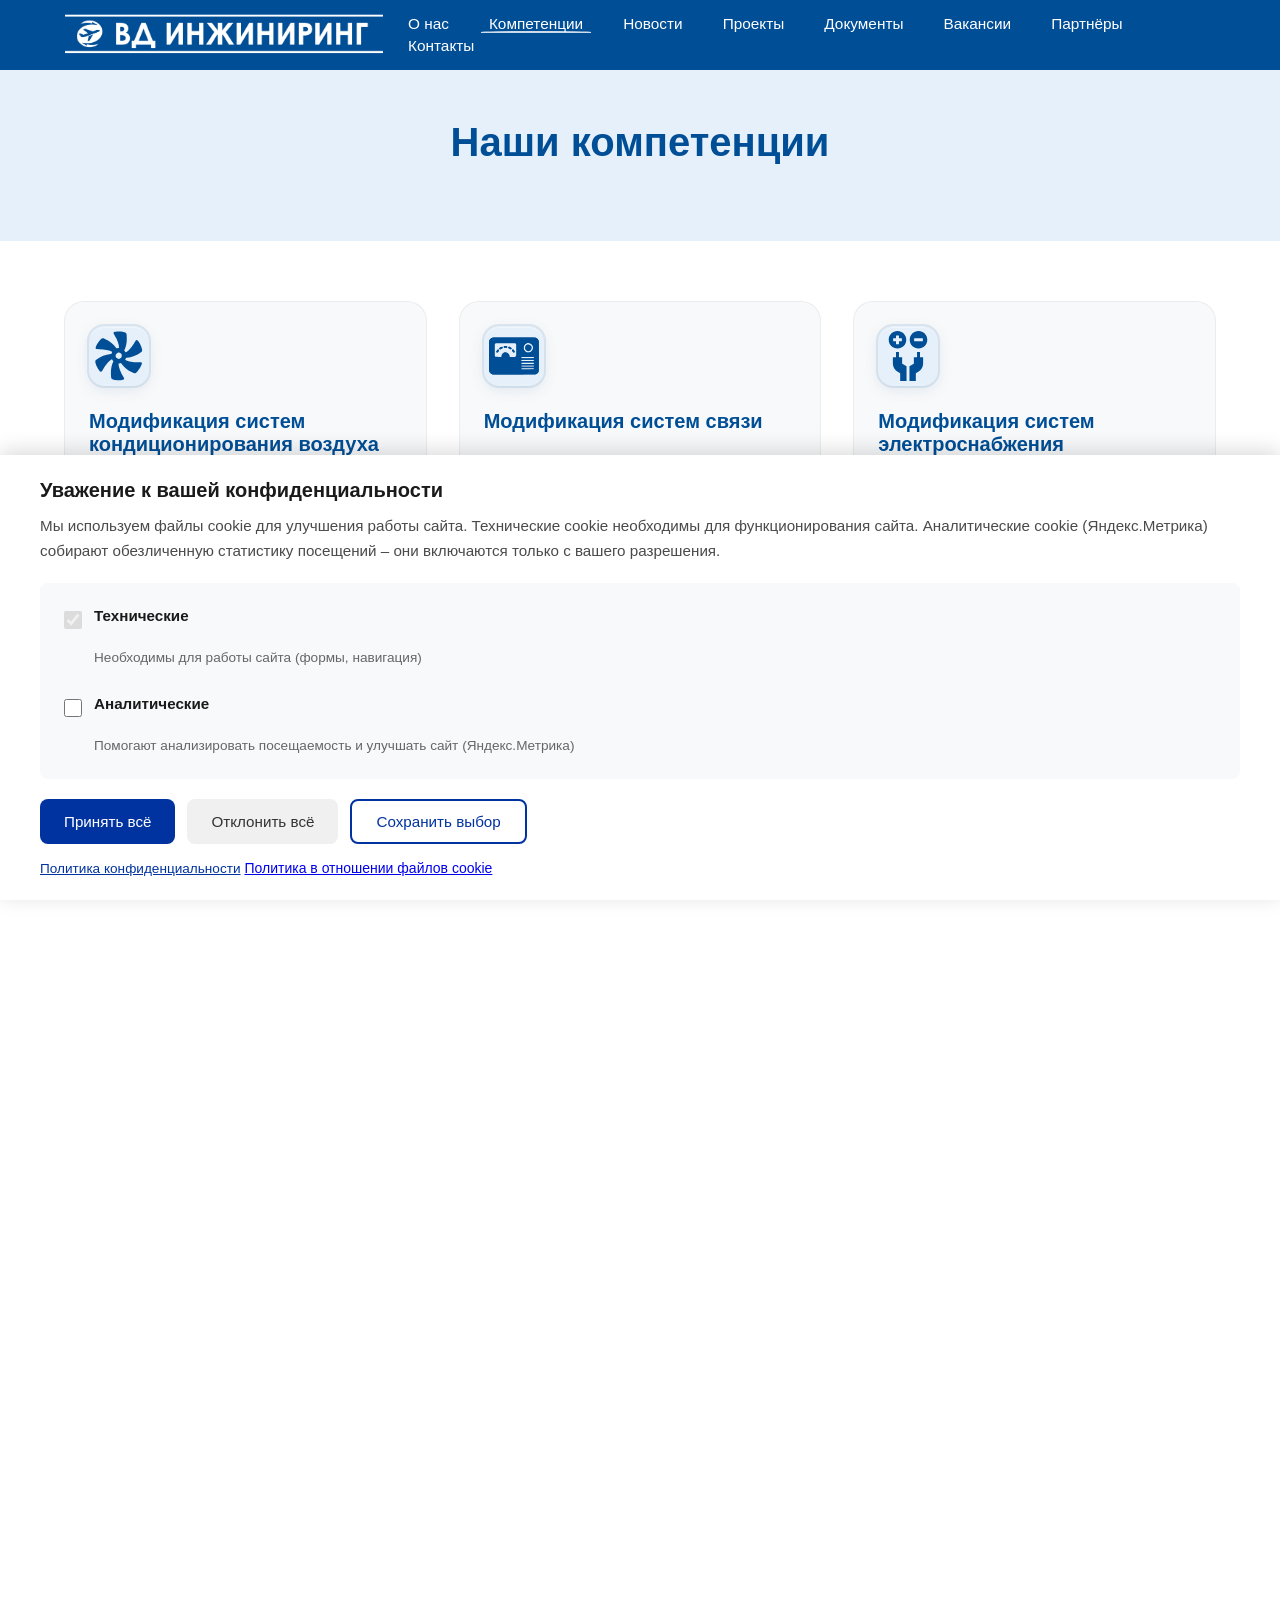
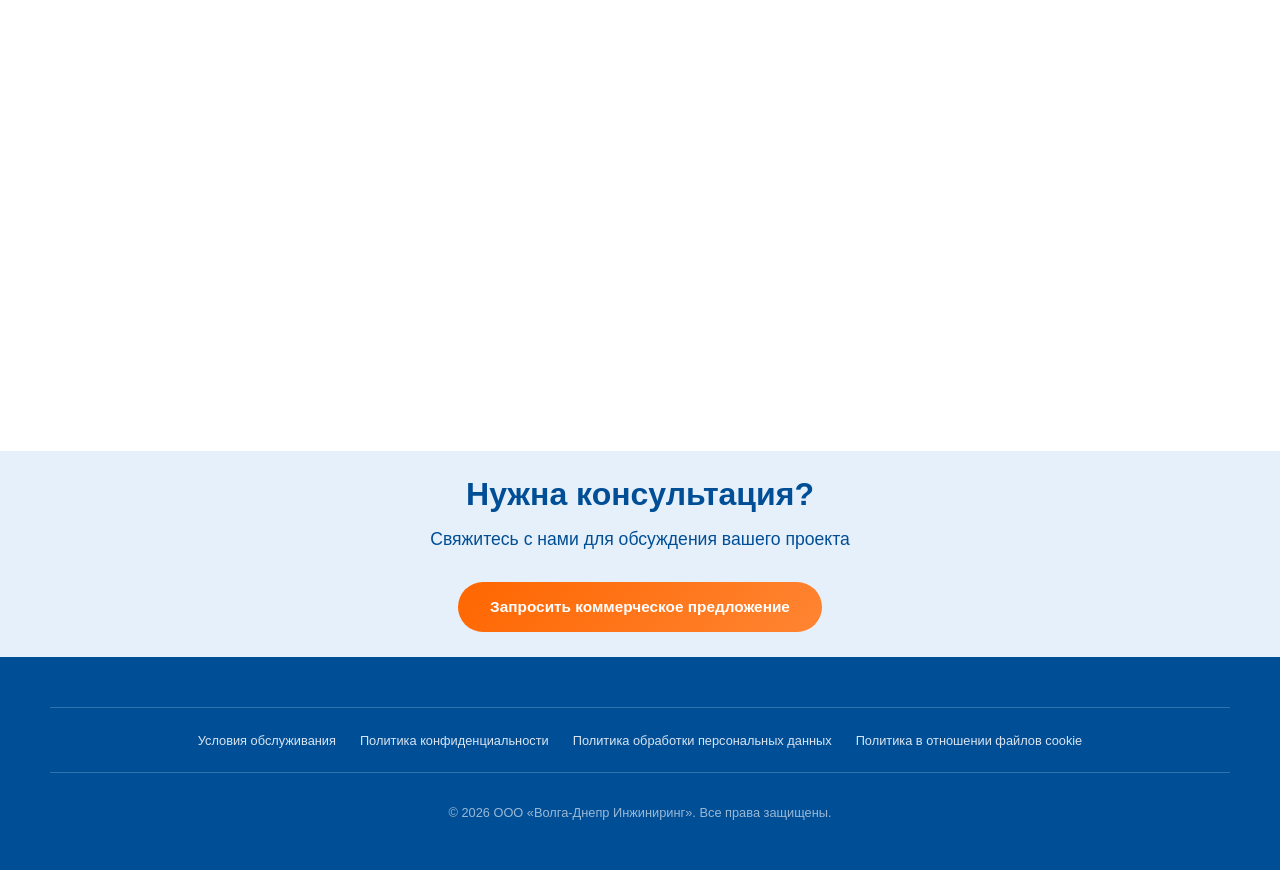
<file: services.html>
<!DOCTYPE html>
<html lang="ru" class="no-js">
<head>
  <meta charset="UTF-8">
  <meta name="viewport" content="width=device-width, initial-scale=1.0">
  <meta property="og:title" content="Услуги | Модификация и сертификация авиационной техники">
  <meta property="og:description" content="Полный цикл разработки модификаций: проектирование, сертификация, выпуск документации. Индивидуальный подход.">
  <title>Компетенции | ООО "Волга-Днепр Инжиниринг"</title>
  <meta name="description" content="Полный спектр услуг по модификации и ремонту авиационной техники: проектирование, сертификация, выпуск документации.">
  <meta http-equiv="Content-Security-Policy" content="default-src 'self'; script-src 'self' https://yandex.ru https://mc.yandex.ru; style-src 'self' https://fonts.googleapis.com https://fonts.gstatic.com; img-src 'self' data: https://cdn.yandex.ru https://mc.yandex.ru https://api.volga-dnepr-engineering.ru; font-src 'self' https://fonts.gstatic.com; connect-src 'self' https://api.volga-dnepr-engineering.ru https://yandex.ru https://mc.yandex.ru; frame-src 'self' https://yandex.ru https://mc.yandex.ru; object-src 'none'; base-uri 'self'; form-action 'self';">
  <link rel="icon" type="image/png" href="assets/images/tab.png">
  <link rel="preconnect" href="https://fonts.googleapis.com">
  <link rel="preconnect" href="https://fonts.gstatic.com" crossorigin>
  <link href="https://fonts.googleapis.com/css2?family=Montserrat:wght@300;400;500;600;700;800&display=swap" rel="stylesheet">
  <link rel="stylesheet" href="css/styles.css">
  
  <script src="js/config.js" defer></script>
  <script src="js/services/FormValidation.js" defer></script>
  <script src="js/services.js" defer></script>
  <script src="js/modules/init-nojs.js" defer></script>
  <script src="js/services/ConsentManager.js" defer></script>
  <script src="js/services/YandexMetricaModule.js" defer></script>
  <script src="js/utils.js" defer></script>
  <script src="js/services/Logger.js" defer></script>
  <script src="js/data/policyDocuments.js" defer></script>
  <script src="js/ui/ScrollManager.js" defer></script>
  <script src="js/ui/ModalManager.js" defer></script>
  <script src="js/pages/services.js" defer></script>
  <script src="js/ui/templates/ComponentTemplates.js" defer></script>
  <script src="js/ui/templates/ModalTemplates.js" defer></script>
  <script src="js/ui/ComponentLoader.js" defer></script>
  <script src="js/ui/managers/PolicyModalManager.js" defer></script>
  <script src="js/ui/managers/UniversalApplicationModalManager.js" defer></script>
  <script src="js/ui/NavigationManager.js" defer></script>
  <script src="js/ui/AnimationManager.js" defer></script>
  <script src="js/ui/FormManager.js" defer></script>
  <script src="js/ui/NewsRenderer.js" defer></script>
  <script src="js/ui/NewsManager.js" defer></script>
  <script src="js/data/newsData.js" defer></script>
  <script src="js/app.js" defer></script>

</head>
<body>

<noscript>
  <div class="user-notice-fallback">
    <p>Для улучшения работы сайта используются технологии хранения данных. <a href="#privacy-policy">Политика конфиденциальности</a></p>
  </div>
  
  <!-- Базовая навигация без JS -->
  <header class="no-js-header">
    <div class="container">
      <div class="logo">
        <img src="images/logo.svg" alt="Волга-Днепр Инжиниринг" width="180" height="60">
      </div>
      <nav class="no-js-nav">
        <ul>
          <li><a href="about.html">О компании</a></li>
          <li><a href="services.html">Услуги</a></li>
          <li><a href="projects.html">Проекты</a></li>
          <li><a href="news.html">Новости</a></li>
          <li><a href="vacancies.html">Вакансии</a></li>
          <li><a href="docs.html">Документы</a></li>
        </ul>
      </nav>
    </div>
  </header>
</noscript>

<div id="pageLoader" class="page-loader">
  <div class="loader-content">
    <div class="orbit-container">
      <div class="orbit-ring"></div>
      <div class="plane-wrapper">
        <div class="plane-icon">
          <svg viewBox="0 0 24 24" fill="white">
            <path d="M21 16v-2l-8-5V3.5c0-.83-.67-1.5-1.5-1.5S10 2.67 10 3.5V9l-8 5v2l8-2.5V19l-2 1.5V22l3.5-1 3.5 1v-1.5L13 19v-5.5l8 2.5z"/>
          </svg>
        </div>
      </div>
    </div>
    <p class="loader-text">Загрузка...</p>
  </div>
</div>

<div id="appError" class="hidden"></div>

<div id="navbar"></div>

<section class="page-header">
  <h1 class="page-header-title">Наши компетенции</h1>
</section>

<section class="services-full services-full-padding">
  <div class="services-grid">

    <!-- <div class="service-card card fade-in">
      <div class="service-icon">
      <svg xmlns="http://www.w3.org/2000/svg" viewBox="0 0 203.089 203.089">
        <path d="M196.162,6.689c-9.287-9.285-24.777-8.851-34.602,0.972l-33.63,35.953L21.226,11.673L3.214,29.685 c-1.975,1.975-1.973,5.174,0,7.147l86.517,47.617l-33.98,36.866c-3.051,3.051-5.405,6.437-7.052,9.876l-36.112-9.347 L1.355,133.077c-1.488,1.488-1.488,3.902,0,5.39l39.743,20.161l3.6,3.597l20.163,39.745c1.488,1.49,3.904,1.492,5.392,0.004 l11.231-11.231l-9.51-36.747c3.329-1.64,6.604-3.937,9.563-6.895l37.003-34.115l47.954,87.124 c1.975,1.975,5.171,1.975,7.147,0.002l18.01-18.012L159.499,74.674l35.691-33.385C205.01,31.464,205.445,15.972,196.162,6.689z"/>
      </svg>
    </div>
      <h3 class="card-title">Модификация конструкции планера</h3>
    </div> -->

    <div class="service-card card fade-in">
      <div class="service-icon">
        <svg xmlns="http://www.w3.org/2000/svg" viewBox="0 0 518 535" fill-rule="evenodd">
          <path d="M238.5 4.994c-19.57 1.433-32.173 4.504-35.419 8.63-5.24 6.662-3.976 10.727 11.245 36.158C243.981 99.33 259 141.592 259 175.493V183h-4.89c-2.689 0-8.6.704-13.135 1.564-4.536.861-8.556 1.198-8.934.75-.379-.448-3.641-4.639-7.249-9.314-27.196-35.232-61.573-62.896-105.003-84.499-34.395-17.108-39.976-17.033-57.755.782-24.125 24.176-50.95 69.327-52.763 88.812-.481 5.172-.291 5.851 2.521 9l3.041 3.405 34.833.644c58.731 1.085 95.079 8.239 129.584 25.504 7.84 3.922 7.461 3.028 4.084 9.635-1.466 2.869-3.438 7.692-4.382 10.717l-1.716 5.5-6.868.796c-56.959 6.599-107.463 26.275-150.982 58.824-9.885 7.392-11.542 9.331-13.465 15.748-5.03 16.79 18.706 73.465 43.812 104.609 7.047 8.743 10.495 10.803 17.182 10.266 6.973-.56 9.154-2.88 19.023-20.243 28.863-50.775 53.401-81.143 84.195-104.196 13.96-10.45 13.14-10.254 16.671-3.998 1.639 2.905 5.21 7.936 7.934 11.18l4.952 5.898-3.942 8.414c-16.296 34.773-24.748 80.445-23.434 126.623.935 32.823 4.025 48.504 10.498 53.276 14.287 10.53 74.37 17.076 108.64 11.836 16.783-2.567 21.328-5.404 22.287-13.911.567-5.025-.713-7.727-15.006-31.688-19.688-33.007-31.119-59.653-38.657-90.115-2.82-11.395-6.076-32.145-6.076-38.722v-2.801l8.75-.584c4.813-.322 10.719-1.289 13.126-2.148 2.406-.86 4.501-1.564 4.655-1.564.154 0 3.426 4.387 7.272 9.75 23.962 33.419 61.98 64.687 104.697 86.111 35.652 17.879 41.212 18.213 55.865 3.348 27.985-28.389 58.867-83.857 55.056-98.887-1.932-7.618-1.583-7.556-43.583-7.781-39.035-.209-48.117-.92-71.838-5.624-22.94-4.55-47.938-12.955-59.677-20.066l-3.178-1.924 2.88-5.475c1.584-3.011 3.64-7.887 4.57-10.837l1.691-5.363 8.607-.681c49.533-3.916 108.428-26.44 148.107-56.64 16.998-12.938 18.69-18.105 13.121-40.074-7.641-30.147-26.205-67.388-42.783-85.826-5.988-6.661-9.948-8.482-15.302-7.041-4.949 1.333-6.553 3.297-18.915 23.162-37.399 60.097-63.647 89.699-96.835 109.208-.793.466-2.069-.972-3.672-4.135-1.352-2.667-4.507-7.366-7.012-10.441l-4.555-5.592 4.602-9.846c16.145-34.539 22.9-69.637 22.776-118.346-.112-43.77-2.513-56.037-12.063-61.634C314.242 8.92 270.953 2.618 238.5 4.994m9 227.338c-30.362 10.012-33.126 50.241-4.339 63.16 32.763 14.703 61.363-27.271 36.765-53.956-7.49-8.126-22.648-12.428-32.426-9.204"/>
        </svg>
      </div>
      <h3 class="card-title">Модификация систем кондиционирования воздуха</h3>
    </div>

    <div class="service-card card fade-in">
      <div class="service-icon">
        <svg xmlns="http://www.w3.org/2000/svg" viewBox="0 0 615 456" fill-rule="evenodd">
          <path d="M39.493 3.357C20.462 9.534 6.309 24.8 1.787 44.028-.575 54.069-.049 405.711 2.34 413.5c5.696 18.579 17.503 31.54 35.16 38.601l6 2.399 261 .269c180.432.186 262.535-.057 265.972-.787 18.804-3.994 35.102-19.617 41.189-39.482 2.391-7.802 2.915-362.954.548-371.855-4.66-17.528-18.522-32.771-35.319-38.837L570.5 1.5l-262-.209-262-.209-7.007 2.275M472 69.56c-45.276 9.759-61.79 66.538-28.956 99.561 35.62 35.826 96.195 12.638 99.587-38.121C545.234 92.04 509.98 61.374 472 69.56M78.804 72.034c-2.033 1.077-4.958 3.613-6.5 5.634L69.5 81.343l-.269 72.135-.269 72.135 2.344 4.444c4.685 8.88 4.831 8.908 46.444 8.927L154 239v-6.29c0-28.426 25.761-52.099 53.642-49.294C232.955 185.962 252 206.652 252 231.605V239l31.75.193c40.288.244 40.923.207 45.379-2.697 8.193-5.338 7.874-2.021 7.849-81.562-.025-79.209.313-75.559-7.541-81.55l-3.781-2.884-121.578-.212c-119.013-.208-121.656-.171-125.274 1.746m392.683 15.709C453.039 94.328 443.5 107.879 443.5 127.5c0 13.506 2.989 21.122 11.709 29.835 32.609 32.586 85.693-5.736 66.38-47.92-8.273-18.072-31.745-28.225-50.102-21.672M200 105.723c-12.48.31-15.399 1.213-17.585 5.442-2.298 4.443-1.758 8.374 1.689 12.3l3.103 3.535h31.991l2.901-3.106c3.322-3.556 3.823-8.21 1.391-12.914-2.615-5.055-5.515-5.705-23.49-5.257m-57.401 15.488c-14.796 8.36-16.802 10.83-14.642 18.039 2.239 7.474 9.343 9.551 17.644 5.157 21.053-11.144 24.779-14.859 22.505-22.446-2.997-10.005-8.824-10.176-25.507-.75m99.705-5.255c-4.407 2.687-6.28 8.774-4.104 13.338 1.471 3.084 18.367 13.829 26.677 16.966 6.915 2.61 14.692-3.518 13.858-10.92-.645-5.718-1.574-6.586-15.757-14.727-12.472-7.158-15.465-7.833-20.674-4.657m-132.913 32.5c-1.715.733-5.276 4.178-7.946 7.686-2.66 3.497-6.271 8.065-8.025 10.152-3.903 4.646-4.845 8.753-3.013 13.137 2.406 5.759 9.307 8.398 14.58 5.576 1.964-1.051 14.046-16.255 17.302-21.773 4.847-8.213-4.147-18.519-12.898-14.778m181.682-.715c-5.982 1.095-9.922 7.027-8.481 12.769.721 2.872 14.147 20.794 17.768 23.718 6.747 5.447 18.051-2.526 16.11-11.363-.579-2.638-14.097-20.722-17.56-23.493-1.923-1.538-4.928-2.163-7.837-1.631m107.316 95.601c-1.945 1.673-2.722 3.288-2.722 5.658 0 2.37.777 3.985 2.722 5.658l2.723 2.342H549.091l2.454-2.455c1.548-1.547 2.455-3.597 2.455-5.545s-.907-3.998-2.455-5.545L549.091 241H401.112l-2.723 2.342m-.278 34.04c-3.246 3.455-3.121 8.352.288 11.285l2.713 2.333H549.091l2.454-2.455c1.548-1.547 2.455-3.597 2.455-5.545s-.907-3.998-2.455-5.545L549.091 275H400.349l-2.238 2.382m2.204 32.625c-4.864 1.96-5.828 9.223-1.735 13.069l2.581 2.424h147.677l2.581-2.424c4.145-3.893 3.414-10.077-1.491-12.613-3.252-1.682-145.493-2.116-149.613-.456m-1.579 35.243c-2.775 2.107-3.937 6.559-2.496 9.563 2.549 5.317.608 5.197 80.099 4.933l73.838-.246 1.912-2.361c2.653-3.277 2.469-8.266-.403-10.965L549.371 344h-74.494c-58.051 0-74.858.276-76.141 1.25m-.625 35.132c-3.246 3.455-3.121 8.352.288 11.285l2.713 2.333H549.091l2.454-2.455c1.548-1.547 2.455-3.597 2.455-5.545s-.907-3.998-2.455-5.545L549.091 378H400.349l-2.238 2.382"/>
          <path d="M44.751 2.523c-18.237 3.649-33.484 16.93-40.71 35.462L1.5 44.5 1.201 224c-.216 129.352.013 181.176.82 185.5 3.693 19.794 18.787 36.58 38.479 42.792l7 2.208h520l7.328-2.4c16.543-5.42 28.871-17.49 35.417-34.68l2.255-5.92.268-180.765c.235-158.006.08-181.581-1.235-187.25C607.236 24.957 593.073 9.817 574 3.362 566.699.891 56.947.083 44.751 2.523m-1.494 21.596c-7.461 2.868-15.294 10.384-18.852 18.09L21.5 48.5V227c0 175.333.035 178.595 1.977 183.831 2.913 7.857 9.869 15.886 16.96 19.578l5.938 3.091H567.5l4.676-2.161c10.353-4.785 17.736-14.501 19.681-25.902.666-3.898.918-66.237.735-181.554l-.279-175.617-3.074-6.383c-4.683-9.722-12.022-16.341-20.83-18.787-2.766-.768-79.334-1.071-261.909-1.038-256.19.046-258.037.06-263.243 2.061m427.124 24.813c-50.805 8.111-79.96 66.405-56.8 113.568 10.022 20.409 28.705 36.027 50.419 42.148 10.54 2.972 32.978 2.472 43.516-.97 66.77-21.803 75.357-114.529 13.573-146.557-15.202-7.88-33.812-10.886-50.708-8.189M78.5 50.386C66.593 53.282 57.31 61.088 51.61 73l-3.11 6.5v151.104l3.393 6.685c4.532 8.93 9.258 14.246 15.469 17.401 10.791 5.483 5.694 5.285 136.42 5.298 119.389.012 121.375-.02 127.328-2.025 14.021-4.723 21.976-13.585 25.383-28.277 2.624-11.312 1.785-148.337-.946-154.686-5.821-13.531-16.436-22.514-29.541-24.999-8.158-1.547-241.05-1.185-247.506.385M469 69.601c-6.124 1.637-13.816 5.354-18.756 9.064-1.824 1.371-3.803 2.131-4.5 1.73-.684-.394-.922-.359-.529.076.393.436-1.761 3.527-4.786 6.871-26.491 29.274-17.361 76.58 18.071 93.628 51.236 24.653 103.406-29.068 78.33-80.659-11.77-24.216-41.596-37.72-67.83-30.71m-387.789.528c-4.596 1.325-10.877 7.919-12.191 12.796-1.974 7.331-.92 142.853 1.141 146.575 5.573 10.068 7.602 10.5 49.366 10.5h35.228l.055-7.75c.191-26.998 21.658-48.284 48.65-48.238 27.028.045 48.54 22.071 48.54 49.698V240h36.114c40.936 0 40.834.018 46.182-8.23 3.823-5.896 3.834-6.14 3.505-80.349l-.301-68.08-3.012-4.92c-2.072-3.387-4.399-5.622-7.462-7.171l-4.45-2.25-119.038.09c-71.771.055-120.344.467-122.327 1.039m105.142 37.797c-6.637 4.048-6.265 14 .658 17.58 4.82 2.492 30.877 1.817 33.85-.877 5.292-4.797 4.273-14.306-1.861-17.356-4.385-2.181-28.801-1.692-32.647.653m58.025 7.535c-6.042 2.583-8.424 10.438-4.606 15.188 3.161 3.933 24.267 15.351 28.375 15.351 5.932 0 9.853-3.945 9.853-9.915 0-5.857-.903-6.75-15-14.829-12.091-6.929-14.335-7.627-18.622-5.795M143 121.554c-12.7 7.175-15 9.262-15 13.606 0 6.54 4.106 10.84 10.348 10.84 4.06 0 25.635-11.71 28.124-15.264 2.408-3.438 1.934-9.1-1.061-12.659-4.232-5.03-8.537-4.362-22.411 3.477m381.079 10.029c.048 1.165.285 1.402.604.605.289-.722.253-1.585-.079-1.917-.332-.332-.568.258-.525 1.312m-415.32 17.492c-2.149 1.252-16.399 19.04-17.91 22.357-4.045 8.878 8 18.539 15.102 12.112C111.413 178.601 123 161.82 123 158.853c0-7.713-8.164-13.318-14.241-9.778m178.545.881c-3.39 2.067-5.073 6.879-3.948 11.287.316 1.242 4.428 7.095 9.138 13.007l8.563 10.75h4.416c6.61 0 10.027-3.293 10.027-9.663 0-4.472-.55-5.553-7.295-14.337-10.193-13.273-13.971-15.269-20.901-11.044m194.965 18.737c.973.254 2.323.237 3-.037.677-.274-.119-.481-1.769-.461-1.65.02-2.204.244-1.231.498m-290.94 37.734C180.832 211.315 174 222.002 174 233.538V239H232.257l-.455-7.867c-1.197-20.675-21.938-33.336-40.473-24.706m205.512 17.548c-16.751 5.06-24.222 27.494-13.076 39.268l2.596 2.744-2.063 2.256c-7.374 8.064-7.55 22.022-.371 29.513l2.161 2.255-2.933 4.264c-5.956 8.657-6.003 18.137-.131 26.529 2.72 3.888 2.861 4.454 1.461 5.854-7.31 7.309-7.862 21.487-1.16 29.769l2.369 2.927-2.968 4.397c-8.001 11.855-2.954 28.185 10.897 35.258l4.877 2.491H475c75.911 0 76.535-.016 81-2.124 13.234-6.247 19.225-21.544 13.072-33.376-1.287-2.475-2.843-4.825-3.456-5.222-.807-.521-.764-1.213.155-2.5 7.488-10.477 7.886-22.692.979-30.044-1.794-1.91-1.968-2.628-.977-4.029 7.655-10.823 7.605-25.667-.109-32.069-1.287-1.068-1.172-1.564.877-3.775 6.214-6.704 6.868-18.725 1.495-27.457l-3.04-4.941 2.397-3.731c9.074-14.123 2.822-32.109-13.141-37.805-4.261-1.521-152.464-1.946-157.411-.452m3.17 17.777c-6.252 3.132-6.639 10.666-.734 14.286 4.817 2.954 149.244 2.611 152.528-.362 4.42-4 3.424-11.472-1.896-14.223-4.685-2.423-145.026-2.143-149.898.299m.346 33.24c-5.42 2.187-6.905 9.097-2.944 13.702l2.413 2.806 73.6.269c79.473.29 77.812.391 80.636-4.885 1.872-3.498.266-8.713-3.366-10.928-3.093-1.886-5.538-1.947-75.696-1.889-39.875.033-73.464.449-74.643.925m-1.309 34.957c-.799.506-1.715.757-2.036.558-.321-.198-.662.394-.757 1.316-.095.923-.466 3.125-.823 4.895-.547 2.712-.172 3.696 2.382 6.25l3.032 3.032h148.308l2.923-2.923c3.625-3.625 3.727-6.968.334-11L549.822 309l-74.661.015c-43.62.009-75.265.398-76.113.934m-1.125 35.974c-3.73 3.73-3.909 8.182-.468 11.622l2.454 2.455h74.464c40.955 0 75.192-.28 76.082-.621 4.747-1.822 5.663-9.415 1.622-13.456L549.154 343H400.846l-2.923 2.923m2.434 32.069c-5.565 2.245-7.027 9.556-2.711 13.556 3.255 3.016-1.746 2.869 85.354 2.518 53.546-.215 66.914-.529 68.627-1.609 4.667-2.944 3.651-11.228-1.718-14.004-3.216-1.663-145.486-2.102-149.552-.461"/>
        </svg>
      </div>
      <h3 class="card-title">Модификация систем связи</h3>
    </div>

    <div class="service-card card fade-in">
      <div class="service-icon">
        <svg xmlns="http://www.w3.org/2000/svg" viewBox="0 0 512 512" fill-rule="evenodd">
          <path d="m238.382 90c0-49.626-40.374-90-90-90s-90 40.374-90 90 40.374 90 90 90 90-40.374 90-90zm-134.5 15v-30h29.5v-29.5h30v29.5h29.5v30h-29.5v29.5h-30v-29.5z"/>
          <path d="m363.618 0c-49.626 0-90 40.374-90 90s40.374 90 90 90 90-40.374 90-90-40.374-90-90-90zm44.5 105h-89v-30h89z"/>
          <path d="m196.004 331.805v-63.543h-32.623v-53.735h-30v53.735h-32.377v63.543c0 35.044 18.832 67.736 49.146 85.319l25.85 14.993v79.883h65v-152.007l-43.188-25.05c-1.098-.636-1.808-1.868-1.808-3.138z"/>
          <path d="m378.618 214.526h-30v53.735h-32.623v63.543c0 1.271-.709 2.503-1.809 3.141l-43.186 25.048v152.007h65v-79.884l25.85-14.992c30.314-17.581 49.146-50.273 49.146-85.319v-63.543h-32.377v-53.736z"/>
        </svg>
      </div>
      <h3 class="card-title">Модификация систем электроснабжения</h3>
    </div>

    <div class="service-card card fade-in">
      <div class="service-icon">
        <svg xmlns="http://www.w3.org/2000/svg" viewBox="0 0 591.6 591.6" fill-rule="evenodd">
          <path d="M557.05,562.275l-2.55-61.2h-204c-1.275,11.475-10.2,19.125-21.675,19.125H261.25c-11.475,0-20.4-8.925-21.675-19.125 h-204l-1.275,61.2c0,7.649,2.55,15.3,7.65,20.399c5.1,5.101,12.75,8.925,20.4,8.925h467.925c7.65,0,15.301-3.824,20.4-8.925 C554.5,577.575,558.325,569.925,557.05,562.275z"/>
          <path d="M262.525,429.675H330.1c11.476,0,20.4,8.925,21.675,20.4h201.45l-5.1-103.275H351.774 c-1.274,11.476-10.199,19.125-21.675,19.125h-67.575c-11.475,0-20.4-8.925-21.675-19.125H43.225l-5.1,103.275h201.45 C240.85,438.6,251.05,429.675,262.525,429.675z"/>
          <path d="M262.525,274.125H330.1c11.476,0,20.4,8.925,21.675,20.4H546.85l-2.55-47.175c0-10.2-6.375-19.125-15.3-24.225 c-51-24.225-86.7-76.5-86.7-137.7c0-16.575,2.55-33.15,7.65-48.45c2.55-8.925,1.274-17.85-3.825-25.5 C441.024,3.825,432.1,0,423.175,0H416.8c-12.75,0-24.225,8.925-26.775,21.675c-10.199,43.35-48.449,75.225-94.35,75.225 c-45.9,0-84.15-31.875-94.35-75.225C198.775,8.925,187.3,0,174.55,0h-6.375c-8.925,0-17.85,3.825-22.95,11.475 c-5.1,7.65-6.375,16.575-3.825,25.5c5.1,15.3,7.65,31.875,7.65,48.45c0,61.2-35.7,113.475-86.7,137.7 c-8.925,3.825-15.3,14.025-15.3,24.225l-2.55,47.175h195.075C240.85,283.05,251.05,274.125,262.525,274.125z"/>
        </svg>
      </div>
      <h3 class="card-title">Модификация бытового и аварийно-спасательного оборудования</h3>
    </div>

    <div class="service-card card fade-in">
      <div class="service-icon">
        <svg xmlns="http://www.w3.org/2000/svg" viewBox="0 0 512 512" fill-rule="evenodd">
          <path d="M180.794,434.538l-25.063-152.427c-4.089-24.404-24.992-42.115-49.734-42.115s-45.646,17.71-49.732,42.13L31.202,434.538 c-1.525,9.058,5.487,17.461,14.795,17.461h120.002C175.307,451.999,182.319,443.596,180.794,434.538z"/>
          <path d="M469.634,90.448l-80.655-20.171l83.731-41.866c7.412-3.706,10.415-12.715,6.709-20.127 c-3.721-7.412-12.715-10.386-20.127-6.709L342.455,59.994c-92.342,0-77.807,0-176.457,0c-41.354,0-75.001,33.647-75.001,75.001 v76.438c4.872-0.916,9.877-1.437,15-1.437s10.128,0.522,15,1.436v-76.437c0-24.814,20.186-45.001,45.001-45.001h105.001v40.672 c-30.806,14.896-53.389,44.177-58.485,79.33h206.971c-5.096-35.154-27.678-64.434-58.485-79.33V94.198l101.368,25.342 c1.216,0.308,2.446,0.454,3.647,0.454c6.724,0,12.832-4.541,14.531-11.367C482.569,100.599,477.676,92.455,469.634,90.448z"/>
          <rect x="331.004" y="299.994" width="90.001" height="122.002"/>
          <path d="M316,269.997h105.001v-30H210.999v227.003c0,24.814,20.186,45.001,45.001,45.001h120.002 c24.814,0,45.001-20.186,45.001-45.001v-15H316c-8.291,0-15-6.709-15-15V284.997C301,276.706,307.709,269.997,316,269.997z"/>
        </svg>
      </div>
      <h3 class="card-title">Модификация противопожарной системы</h3>
    </div>

    <div class="service-card card fade-in">
      <div class="service-icon">
        <svg xmlns="http://www.w3.org/2000/svg" viewBox="0 0 64 64" fill-rule="evenodd">
          <path d="m42 45h14a6 6 0 0 0 6-6 67.215 67.215 0 0 0 -1.442-13.85l-2.146-10.193a2.464 2.464 0 0 0 -2.412-1.957h-7a2 2 0 0 0 -2 2v3.458a6.14 6.14 0 0 0 1.8 4.34 6.132 6.132 0 0 0 2.851 1.614 3.1 3.1 0 0 1 2.349 3.011v.577h-2v4h3v3.7a3.3 3.3 0 0 1 -3.3 3.3 3.3 3.3 0 0 1 -1.341-.285l-8.359-3.715h-20l-8.36 3.715a3.3 3.3 0 0 1 -1.34.285 3.3 3.3 0 0 1 -3.3-3.3v-3.7h3v-4h-2v-.577a3.1 3.1 0 0 1 2.351-3.011 6.132 6.132 0 0 0 2.849-1.612 6.14 6.14 0 0 0 1.8-4.34v-3.46a2 2 0 0 0 -2-2h-7a2.464 2.464 0 0 0 -2.412 1.957l-2.146 10.193a67.215 67.215 0 0 0 -1.442 13.85 6 6 0 0 0 6 6z"/>
          <path d="m12.351 24.412a6.137 6.137 0 0 0 4.649-5.954v-3.458a2 2 0 0 0 -2-2h-7a2.464 2.464 0 0 0 -2.412 1.957l-2.146 10.193a67.254 67.254 0 0 0 -1.407 12.491 6 6 0 0 0 5.965 5.359h48a6 6 0 0 0 5.965-5.359 67.254 67.254 0 0 0 -1.407-12.491l-2.146-10.193a2.464 2.464 0 0 0 -2.412-1.957h-7a2 2 0 0 0 -2 2v3.458a6.137 6.137 0 0 0 4.649 5.954 3.1 3.1 0 0 1 2.351 3.011v.577h-2v4h3v3.7a3.3 3.3 0 0 1 -4.642 3.016l-8.358-3.716h-20l-8.36 3.715a3.3 3.3 0 0 1 -4.64-3.015v-3.7h3v-4h-2v-.577a3.1 3.1 0 0 1 2.351-3.011z"/>
          <path d="m42 25a2 2 0 0 0 -2-2h-16a2 2 0 0 0 -2 2v20l1 1 1 5h16l1-5 1-1z"/>
          <path d="m42 45v-20a2 2 0 0 0 -2-2h-14a2 2 0 0 0 -2 2v20l1 1 1 5h14l1-5z"/>
          <path d="m25 23a6 6 0 0 1 6-6h2a6 6 0 0 1 6 6"/>
          <path d="m11 20a2 2 0 1 1 2-2 2 2 0 0 1 -2 2z"/>
          <path d="m53 20a2 2 0 1 1 2-2 2 2 0 0 1 -2 2z"/>
          <path d="m25 26h14v2h-14z"/>
          <path d="m25 40h14v2h-14z"/>
          <path d="m25 44h14v2h-14z"/>
          <path d="m10 27.423a3.085 3.085 0 0 1 .351-1.423h-3.351v2h3z"/>
          <path d="m57 26h-3.351a3.085 3.085 0 0 1 .351 1.423v.577h3z"/>
          <path d="m33 17a6 6 0 0 0 -6 6h12a6 6 0 0 0 -6-6z"/>
          <circle cx="11" cy="18" r="2"/>
          <path d="m59.391 14.751a3.481 3.481 0 0 0 -3.391-2.751h-7a3 3 0 0 0 -3 3v3.458a7.137 7.137 0 0 0 5.407 6.924 2.1 2.1 0 0 1 1.551 1.618h-.958a1 1 0 0 0 -1 1v4a1 1 0 0 0 1 1h2v2.7a2.3 2.3 0 0 1 -3.235 2.1l-7.765-3.45v-9.35a3 3 0 0 0 -3-3h-.08a7 7 0 0 0 -6.92-6h-2a7 7 0 0 0 -6.92 6h-.08a3 3 0 0 0 -3 3v9.35l-7.766 3.45a2.3 2.3 0 0 1 -3.234-2.1v-2.7h2a1 1 0 0 0 1-1v-4a1 1 0 0 0 -1-1h-.958a2.1 2.1 0 0 1 1.551-1.618 7.137 7.137 0 0 0 5.407-6.924v-3.458a3 3 0 0 0 -3-3h-7a3.481 3.481 0 0 0 -3.391 2.751l-2.146 10.193a68.388 68.388 0 0 0 -1.463 14.056 7.008 7.008 0 0 0 7 7h13.586l.493.493.941 4.7a1 1 0 0 0 .98.807h16a1 1 0 0 0 .98-.8l.941-4.7.493-.5h13.586a7.008 7.008 0 0 0 7-7 68.388 68.388 0 0 0 -1.463-14.056zm-28.391 3.249h2a5.009 5.009 0 0 1 4.9 4h-11.8a5.009 5.009 0 0 1 4.9-4zm-28 21a66.422 66.422 0 0 1 1.42-13.644l2.146-10.193a1.473 1.473 0 0 1 1.434-1.163h7a1 1 0 0 1 1 1v3.458a5.137 5.137 0 0 1 -3.892 4.984 4.087 4.087 0 0 0 -3.072 3.558h-2.036v2h4v2h-2a1 1 0 0 0 -1 1v3.7a4.3 4.3 0 0 0 6.047 3.93l6.953-3.091v7.461h-13a5.006 5.006 0 0 1 -5-5zm38 5.586-.707.707a.991.991 0 0 0 -.273.511l-.84 4.196h-14.36l-.84-4.2a.991.991 0 0 0 -.273-.511l-.707-.703v-19.586a1 1 0 0 1 1-1h16a1 1 0 0 1 1 1zm15-.586h-13v-7.461l6.954 3.09a4.3 4.3 0 0 0 6.046-3.929v-3.7a1 1 0 0 0 -1-1h-2v-2h4v-2h-2.036a4.087 4.087 0 0 0 -3.072-3.558 5.137 5.137 0 0 1 -3.892-4.984v-3.458a1 1 0 0 1 1-1h7a1.473 1.473 0 0 1 1.434 1.163l2.146 10.193a66.422 66.422 0 0 1 1.42 13.644 5.006 5.006 0 0 1 -5 5z"/>
          <circle cx="53" cy="18" r="2"/>
          <path d="m25 26h14v2h-14z"/>
          <path d="m25 40h14v2h-14z"/>
          <path d="m25 44h14v2h-14z"/>
        </svg>
      </div>
      <h3 class="card-title">Модификация системы управления воздушным судном</h3>
    </div>

    <div class="service-card card fade-in">
      <div class="service-icon">
        <svg xmlns="http://www.w3.org/2000/svg" viewBox="0 0 568 662" fill-rule="evenodd">
          <path d="M215.265 5.542c-8.326 2.242-15.22 6.249-22.071 12.827-10.716 10.29-11.654 12.539-27.111 64.983C163.837 90.971 162 97.809 162 98.547c0 1.365 35.049 1.739 36.398.389.31-.311 3.455-10.661 6.989-23 8.495-29.659 8.802-30.375 14.483-33.714l4.63-2.722h57.024c53.342 0 57.29.12 61.137 1.851 7.152 3.219 7.372 3.749 20.565 49.649 1.186 4.125 2.588 7.794 3.116 8.153 2.328 1.581 36.756.545 36.126-1.088-.333-.861-4.403-14.783-9.046-30.937-9.789-34.06-12.542-40.204-21.964-49.018-6.759-6.323-13.858-10.198-23.09-12.602-8.275-2.156-125.085-2.126-133.103.034m244.058 1.07c-4.74 2.338-7.377 9.85-5.681 16.183.768 2.865 3.457 4.235 25.858 13.169 9.9 3.949 20.649 8.286 23.886 9.638 3.238 1.353 5.953 2.333 6.034 2.178.081-.154 2.239-5.118 4.795-11.032l4.647-10.751-2.181-1.168c-6.896-3.694-48.517-19.825-51.1-19.806-1.694.012-4.511.728-6.258 1.589m66.906 33.638c-5.666 12.923-5.689 12.474.771 15.28 8.853 3.846 13.741 2.458 17.057-4.846 3.633-8.003 1.407-13.704-6.763-17.317-7.144-3.16-6.479-3.573-11.065 6.883M436.11 69.07C429.999 84.986 425 98.463 425 99.021c0 1.618 93.514 1.269 94.862-.354 1.324-1.596 10.146-22.586 10.114-24.065-.013-.606-5.076-3.088-11.25-5.514-6.174-2.427-23.826-9.56-39.226-15.852-15.4-6.292-28.963-11.814-30.14-12.271-2.025-.787-2.741.731-13.25 28.105M269 117c-160.029.358-224.352.815-226.5 1.609C23.658 125.573 9.555 140.5 4.334 159c-2.448 8.675-2.904 446.172-.475 456 4.982 20.157 19.844 36.01 39.641 42.282l7 2.218h464l7.838-2.772c14.349-5.076 25.981-15.114 32.848-28.349 6.771-13.049 6.314 4.429 6.314-241.379V163.5l-2.105-6.713c-5.739-18.296-20.582-33.062-38.395-38.194-7.601-2.19-1.722-2.153-252-1.593m5.5 196.5c-30.863 45.975-41.197 66.916-42.223 85.565-2.557 46.465 52.186 71.5 84.973 38.861 18.161-18.078 20.063-39.797 6.039-68.926-7.91-16.429-38.858-66.084-41.112-65.964-.372.02-3.827 4.729-7.677 10.464"/>
        </svg>
      </div>
      <h3 class="card-title">Модификация топливной системы</h3>
    </div>

    <div class="service-card card fade-in">
      <div class="service-icon">
        <svg xmlns="http://www.w3.org/2000/svg" viewBox="0 0 316 318" fill-rule="evenodd">
          <path d="M161.223 9.557c-1.819 1.274-2.223 2.514-2.223 6.828v5.272l-5.218 1.204c-10.319 2.382-18.707 9.483-23.647 20.019-2.589 5.521-2.644 6.086-3.135 32.051l-.5 26.432-5.5.37c-11.195.753-19.718 6.601-24.032 16.488-2.727 6.249-4.084 25.826-2.053 29.621 1.553 2.902 5.652 2.849 7.194-.092.648-1.238 8.265-11.504 16.925-22.815l15.746-20.565.362-26.435.362-26.435 2.811-5.73c3.669-7.475 11.344-13.778 18.185-14.932 1.682-.284 2.051.297 2.324 3.662.592 7.319 1.115 7.5 21.676 7.5 21.076 0 21.5-.167 21.5-8.468v-4.811l4.932.584C218.442 30.669 228 41.248 228 52.626c0 3.48 1.597 2.912 4.994-1.776 3.572-4.931 3.525-4.387.962-11.237-3.851-10.295-14.163-17.858-26.206-19.221l-5.75-.65v-4.314C202 8.471 200.637 8 180.5 8c-13.818 0-17.477.295-19.277 1.557m78.053 42.193c-2.151 2.612-5.419 6.888-7.263 9.5-3.676 5.209-5.254 5.69-9.013 2.75-4.38-3.426-6.629-2.194-13.636 7.463l-2.136 2.944-4.075-1.838c-4.935-2.225-12.22-1.719-15.307 1.063-1.14 1.027-10.886 13.568-21.658 27.868-20.294 26.941-32.449 42.994-54.517 72-22.599 29.704-54.055 71.421-57.421 76.151-4.472 6.285-4.347 9.899.5 14.511 3.38 3.215 38.203 31.26 47.523 38.272 4.573 3.44 10.633 3.856 13.871.952 2.101-1.883 127.512-168.887 132.601-176.577 3.515-5.312 3.643-13.051.293-17.756l-2.242-3.148 4.102-6.109c4.667-6.95 4.934-8.714 2.029-13.415l-2.074-3.355 7.074-9.14c3.89-5.026 7.073-9.503 7.073-9.948 0-2.937-2.765-6.312-9.227-11.262-9.352-7.162-11.274-7.27-16.497-.926m-71.941 20.884c-.64.262-13.127 16.314-27.748 35.671a51469.954 51469.954 0 0 1-46.336 61.246l-28.811 38a7520.6 7520.6 0 0 1-15.25 20.045c-7.194 9.408-7.89 12.87-2.953 14.69 2.564.946 4.942-1.656 20.818-22.786 7.852-10.45 15.137-20.125 16.188-21.5 2.143-2.802 11.369-15.02 41.154-54.5 11.203-14.85 27.132-35.953 35.398-46.896 14.615-19.347 15.883-21.712 12.778-23.839-1.183-.81-3.438-.866-5.238-.131"/>
        </svg>
      </div>
      <h3 class="card-title">Модификация гидравлической системы</h3>
    </div>

    <div class="service-card card fade-in">
      <div class="service-icon">
        <svg xmlns="http://www.w3.org/2000/svg" viewBox="0 -20 511.99983 511" fill-rule="evenodd">
          <path d="m510.128906 373.792969-42.128906-140.214844c-6.945312-23.109375-31.394531-36.257813-54.5-29.320313l-31.164062 9.363282c4.542968-7.269532 7.007812-15.9375 6.582031-25.132813l-6.777344-146.25c-.539063-11.675781-5.597656-22.445312-14.234375-30.320312-8.640625-7.871094-19.828125-11.91406275-31.503906-11.371094l-146.25 6.777344c-11.679688.539062-22.445313 5.59375-30.320313 14.234375-7.871093 8.636718-11.910156 19.828125-11.371093 31.503906l6.777343 146.25c.140625 3.074219.605469 6.054688 1.347657 8.921875l-93.085938-9.714844c-11.628906-1.210937-23.027344 2.175781-32.109375 9.539063-9.074219 7.363281-14.742187 17.820312-15.957031 29.445312l-15.191406 145.617188c-1.214844 11.625 2.171874 23.027344 9.535156 32.105468 7.363281 9.078126 17.820312 14.746094 29.445312 15.960938l145.617188 15.191406c1.546875.160156 3.089844.242188 4.625.242188 9.992187 0 19.613281-3.394532 27.480468-9.777344 9.078126-7.363281 14.746094-17.824219 15.960938-29.449219l11.097656-106.375 42.089844 140.085938c3.359375 11.195312 10.882812 20.410156 21.175781 25.945312 6.464844 3.480469 13.535157 5.242188 20.675781 5.242188 4.230469 0 8.484376-.617188 12.648438-1.871094l140.214844-42.125c11.195312-3.363281 20.410156-10.886719 25.945312-21.179687 5.539063-10.292969 6.738282-22.128907 3.375-33.324219zm-307.921875-315.574219c3.824219-4.210938 9.058594-6.679688 14.742188-6.949219l44.195312-2.117187c8.308594-.40625 15.320313 5.996094 15.714844 14.277344.398437 8.285156-5.996094 15.320312-14.277344 15.71875l-35.472656 1.699218 1.675781 34.996094c.398438 8.285156-5.996094 15.320312-14.277344 15.71875-.246093.011719-.488281.015625-.730468.015625-7.964844 0-14.601563-6.257813-14.988282-14.296875l-2.09375-43.722656c-.269531-5.683594 1.683594-11.128906 5.511719-15.339844zm-61.152343 210.53125c-.839844 8.25-8.21875 14.257812-16.457032 13.417969l-35.328125-3.597657-3.550781 34.855469c-.785156 7.734375-7.3125 13.496094-14.917969 13.496094-.511719 0-1.023437-.023437-1.539062-.078125-8.25-.839844-14.257813-8.207031-13.417969-16.457031l4.433594-43.550781c.574218-5.660157 3.320312-10.753907 7.730468-14.347657 4.410157-3.59375 9.957032-5.257812 15.609376-4.679687l44.023437 4.480468c8.246094.839844 14.253906 8.207032 13.414063 16.460938zm132.230468-22.363281c-11.070312 3.328125-20.199218 10.722656-25.753906 20.839843l.570312-5.449218c.824219-7.921875-.488281-15.738282-3.738281-22.785156l63.296875-2.933594zm90.210938 54.152343-33.996094 10.257813 10.125 33.542969c2.394531 7.941406-2.101562 16.320312-10.039062 18.714844-1.445313.4375-2.90625.644531-4.34375.644531-6.449219 0-12.410157-4.1875-14.367188-10.683594l-12.648438-41.90625c-1.644531-5.445313-1.070312-11.203125 1.617188-16.214844s7.167969-8.679687 12.617188-10.324219l42.359374-12.785156c7.929688-2.394531 16.316407 2.097656 18.710938 10.039063 2.398438 7.9375-2.09375 16.316406-10.035156 18.714843z"/>
        </svg>
      </div>
      <h3 class="card-title">Модификация противообледенительной системы</h3>
    </div>

    <div class="service-card card fade-in">
      <div class="service-icon">
       <svg xmlns="http://www.w3.org/2000/svg" viewBox="0 0 416 420" fill-rule="evenodd">
          <path d="M17.46 2.06C13.203 3.304 6.345 9.44 3.716 14.357L1.5 18.5l-.268 105.938C.931 243.351.508 236.165 8.267 243.761c7.896 7.73.838 7.239 104.024 7.239h92.356l4.765-6.974c14.46-21.163 37.217-38.577 60.97-46.656 23.74-8.075 57.242-7.588 78.889 1.145 1.687.681 1.758-3.55 1.5-90.229l-.271-90.944-3.026-4.895c-1.876-3.033-4.888-6.045-7.922-7.921L334.657 1.5l-157.078-.165c-89.205-.093-158.392.22-160.119.725m16.784 107.69c.202 59.061.518 74.729 1.506 74.65.688-.055 64.475-.167 141.75-.25L318 184V35H33.987l.257 74.75m56.088-26.791c-5.488 1.308-12.152 5.919-15.423 10.673-3.231 4.696-14.879 35.174-14.898 38.983-.029 5.717 7.394 9.778 12.781 6.992 3.358-1.736 4.4-3.738 10.171-19.541C89.471 102.247 90.411 101 97.345 101c4.772 0 7.778 3.822 11.179 14.215 4.898 14.97 11.416 22.132 22.579 24.81 15.64 3.752 27.753-5.718 34.823-27.221 3.133-9.531 5.169-11.804 10.575-11.804 6.43 0 7.951 1.966 13.066 16.888 8.389 24.473 33.879 30.971 48.141 12.273 9.553-12.525-1.954-23.319-12.829-12.035-4.594 4.765-5.198 5.084-8.6 4.532-5.161-.838-6.838-2.965-10.391-13.18-5.622-16.166-10.041-21.895-19.664-25.496-15.989-5.982-30.651 2.803-37.14 22.253-3.971 11.901-6.115 15.393-9.976 16.241-6.767 1.486-9.665-1.916-15.313-17.976-5.974-16.987-18.562-25.09-33.463-21.541m196.403 123.964c-48.341 10.551-81.745 49.806-83.456 98.077-2.83 79.813 77.923 133.047 149.381 98.475 71.901-34.787 79.544-134.989 13.764-180.463-22.101-15.278-53.945-21.707-79.689-16.089M38.75 264.08c-4.752 2.768-4.75 2.741-4.75 69.805 0 37.608.385 63.997.955 65.498 2.34 6.154 1.776 6.087 54.5 6.423 53.896.344 55.661.231 59.708-3.815l2.837-2.837v-106.63l-14.737-14.762L122.525 263l-41.012.03c-25.992.02-41.654.404-42.763 1.05"/>
        </svg> 
      </div>
      <h3 class="card-title">Модификация оборудования индикации и регистрации</h3>
    </div>
    <div class="service-card card fade-in">
      <div class="service-icon">
        <svg xmlns="http://www.w3.org/2000/svg" viewBox="0 0 382 609" fill-rule="evenodd">
          <path d="M112.903 2.005C104.337 3.469 97.866 8.624 94.079 17c-1.984 4.388-2.035 6.26-2.051 75-.011 45.549.349 71.818 1.018 74.225 2.328 8.384 12.443 17.36 20.83 18.485l4.077.547.274 120.122.273 120.121 3 6c3.879 7.758 9.086 11.138 18.846 12.232l6.845.768 1.353 3.942c3.082 8.982 8.868 12.821 20.206 13.404l7.25.373-.037 9.14-.036 9.141-4.488 2.844c-2.468 1.565-5.489 4.599-6.713 6.743l-2.226 3.898-30.25.007L102 494v-12.532c0-14.414-1.14-18.364-6.19-21.442-5.454-3.326-10.355-2.716-14.928 1.856L77 465.765v42.895c0 47.01-.167 45.651 6.011 48.846 5.135 2.655 10.518 1.952 14.754-1.927l3.735-3.42.325-15.239.324-15.238 31.176.624c31.054.621 31.181.633 32.657 2.909 11.649 17.96 40.537 17.935 52.044-.044 1.491-2.329 1.495-2.329 30.732-2.904l29.242-.575v13.186c0 19.332 2.395 23.622 13.187 23.622 5.487 0 6.216-.268 8.895-3.266l2.918-3.266v-42.533c0-46.665-.021-46.843-5.967-49.918-6.484-3.353-14.09-.811-17.043 5.695-1.584 3.489-1.95 6.57-1.968 16.538L278 494l-30.25-.054-30.25-.055-3-4.695c-1.681-2.632-4.647-5.575-6.747-6.696l-3.748-2-.002-9.25L204 462h5.634c11.351 0 19.57-5.063 22.139-13.637l1.225-4.089 6.416-.515c11.917-.957 20.359-8.793 21.946-20.37.352-2.568.64-57.255.64-121.529V185l2.75-.022c6.805-.054 16.462-6.846 20.588-14.478 2.151-3.98 2.163-4.357 2.438-75.915.306-79.877.479-77.535-6.28-84.892C274.471 2.048 271.896 1.5 243 1.5c-29.498 0-31.995.517-38.949 8.06-5.029 5.456-6.145 8.102-6.935 16.44l-.616 6.5h-13l-.588-6c-1.087-11.075-4.958-17.543-13.253-22.141L164.5 1.5 141 1.359c-12.925-.077-25.569.213-28.097.646m-.919 14.83c-7.335 3.863-7.049.607-6.751 76.665.298 76.004-.045 72.463 7.374 75.984 4.949 2.348 5.094 2.134 5.616-8.234.908-18.037 8.166-26.855 22.875-27.791 3.393-.216 6.253-.52 6.355-.676.103-.156.761-2.308 1.464-4.783 1.82-6.408 5.565-10.85 11.466-13.598 6.588-3.067 51.525-3.721 58.399-.849 6.78 2.832 13.133 11.042 13.196 17.052.019 1.858.782 2.177 6.48 2.709 15.547 1.452 22.399 9.66 23.319 27.936.526 10.448.546 10.478 5.689 8.329 7.289-3.046 7.003-.065 7.297-76.079.245-63.274.141-68.243-1.5-71.5-3.219-6.391-5.884-6.997-30.763-6.997-28.432 0-31.448 1.269-31.485 13.247L211 33h17.378c19.419 0 19.409-.003 20.344 6.961l.541 4.039h4.812c7.559 0 7.925 1.018 7.925 22.068 0 20.483-.183 20.93-8.579 20.935l-4.921.003-.053 4.116c-.092 7.197 2.597 6.878-57.916 6.878-60.933 0-58.531.29-58.531-7.057V87h-4.809c-8.523 0-8.651-.289-8.96-20.167-.335-21.515-.089-22.207 8.044-22.633l5.725-.3v-3.878c0-6.703.911-7.022 20.071-7.022H169v-4.55c0-5.984-2.329-10.272-6.534-12.029-5.636-2.354-45.85-2.025-50.482.414m-101 406.018c-1.916 1.02-4.834 3.759-6.484 6.086l-3 4.233v160.499l2.727 3.935c5.162 7.449 6.759 7.894 28.346 7.894h19.073l4.256-2.816c8.492-5.62 8.052-.809 8.07-88.184.011-49.95-.346-78.306-1.016-80.719-1.324-4.767-5.465-9.678-9.627-11.417-5.458-2.28-37.841-1.906-42.345.489m316.635-.819c-3.922 1.175-7.516 4.671-9.729 9.466-2.872 6.224-2.858 157.771.015 164.099 3.988 8.781 10.01 10.696 32.193 10.241 16.015-.329 16.687-.427 20.607-3.024 8.746-5.792 8.296-.996 8.289-88.382-.003-49.836-.369-78.244-1.038-80.653-1.324-4.767-5.465-9.678-9.627-11.417-3.724-1.556-35.748-1.815-40.71-.33"/>
        </svg>
      </div>
      <h3 class="card-title">Модификация взлётно-посадочных устройств (шасси)</h3>
    </div>
    <div class="service-card card fade-in">
      <div class="service-icon">
        <svg xmlns="http://www.w3.org/2000/svg" viewBox="0 0 367 553" fill-rule="evenodd">
          <path d="M165.402 4.022C55.209 14.665-19.882 121.285 8.008 227.5c7.756 29.538 21.476 53.639 44.972 79 20.087 21.681 28.538 37.929 30.951 59.5 1.561 13.96 5.369 22.266 13.843 30.192 9.504 8.889 10.842 9.263 34.476 9.63l20.75.323v-72.312l-2.883-7.166c-2.866-7.124-24.098-53.941-37.042-81.674-9.889-21.192-10.065-21.773-7.263-24.042 3.106-2.515 4.836-1.578 7.769 4.208 11.62 22.932 43.262 26.489 61.737 6.939 6.076-6.429 7.541-6.384 13.874.42 17.64 18.953 49.941 14.914 61.388-7.676 2.633-5.195 5.85-6.439 8.475-3.276 1.818 2.191-.085 7.071-15.578 39.934-8.016 17.003-24.535 53.526-28.605 63.245L211 333.989v72.125l20.25-.307c23.845-.362 26.079-1.054 36.322-11.258 7.731-7.702 11.218-14.933 12.459-25.839 2.802-24.618 10.849-40.463 32.187-63.386 33.869-36.384 49.338-75.299 49.22-123.824C361.182 76.556 269.913-6.073 165.402 4.022m12.544 237.542c-11.391 11.781-33.504 15.342-49.603 7.988l-5.157-2.356 4.787 10.652c2.633 5.859 10.687 23.58 17.897 39.381 7.211 15.801 13.554 30.651 14.096 33 .546 2.368.996 20.197 1.01 40.021L161 406h41.911l.294-38.25.295-38.25 3.168-7c1.742-3.85 5.844-12.85 9.116-20 3.271-7.15 9.419-20.65 13.662-30 4.243-9.35 8.353-18.307 9.134-19.904 2.131-4.358 1.844-4.565-3.511-2.53-17.052 6.479-36.089 3.331-48.382-8-5.305-4.891-4.54-4.847-8.741-.502M109.27 417.483c-7.263 3.157-7.263 3.151-7.263 49.017 0 39.363.081 41.132 2.019 44.31 2.826 4.636 7.268 6.19 17.694 6.19h8.783l2.482 4.678c4.128 7.781 13.984 16.768 23.317 21.263 26.544 12.782 58.146 4.443 73.886-19.497l4.236-6.444h8.554c10.034 0 14.36-1.777 17.195-7.062 1.684-3.14 1.827-6.604 1.827-44.268 0-45.467.145-44.475-7.029-48.185-4.173-2.158-140.738-2.16-145.701-.002"/>
        </svg>
      </div>
      <h3 class="card-title">Модификация светотехнического оборудования</h3>
    </div>
    <div class="service-card card fade-in">
      <div class="service-icon">
        <svg xmlns="http://www.w3.org/2000/svg" viewBox="0 0 627 635" fill-rule="evenodd">
          <path d="M292 3.969C137.455 14.888 15.82 135.402 2.965 290.341-10.772 455.911 110.502 604.643 276 625.196c13.803 1.714 60.464 1.715 72.5.002 73.413-10.451 131.991-39.379 182.5-90.127C639.464 426.096 652.588 255.402 562.106 130.5 500.332 45.227 396.496-3.414 292 3.969m-60.5 35.804c-3.852.811-3.777 1.972.966 14.941.335.917 1.201.949 3.55.131 1.709-.596 2.915-1.592 2.681-2.214-.234-.622-1.168-3.696-2.074-6.83-1.802-6.226-2.163-6.651-5.123-6.028m157.896.396c-.307.495-1.389 3.809-2.406 7.365l-1.848 6.464 2.427.609c1.334.335 3.032.376 3.771.093 1.477-.567 5.094-12.189 4.229-13.589-.788-1.274-5.522-1.996-6.173-.942M283.272 55.575C157.742 70.784 62.259 170.523 52.148 297c-.461 5.775-.657 10.837-.435 11.25.223.413 7.717.75 16.655.75 17.411 0 19.018.403 20.134 5.043.425 1.768-.038 3.369-1.518 5.25L84.855 322H51.691l.625 12.25c.691 13.549 3.44 31.125 7.184 45.941C62.305 391.285 68.866 412 69.576 412c.262 0 6.427-3.97 13.7-8.821 28.96-19.319 57.177-33.59 97.469-49.296l11.245-4.383.005-12.576c.006-14.535 1.18-16.924 8.319-16.924 6.26 0 7.686 2.412 7.686 13 0 5.765.387 9 1.078 9 .592 0 5.767-2.741 11.5-6.092L231 329.816v-14.474c0-15.749.478-17.616 4.911-19.161 7.812-2.723 11.089.797 11.089 11.915 0 4.832.418 9.044.929 9.36 1.006.622 9.429-4.063 32.185-17.903l14.614-8.889.565-26.582c1.079-50.791 8.742-77.186 20.223-69.663 7.638 5.004 12.128 29.103 13.154 70.605l.631 25.524 21.989 13.356c28.005 17.011 25.71 16.576 25.71 4.868 0-11.238 1.306-13.309 8.275-13.126 6.969.183 7.725 2.033 7.725 18.901v14.325l10.894 6.564c5.992 3.61 11.167 6.564 11.5 6.564.333 0 .606-3.972.606-8.826 0-10.313 1.768-13.174 8.14-13.174 6.509 0 7.751 2.61 8.077 16.982l.283 12.423 20 8.081c40.963 16.55 68.272 30.883 94.849 49.78 3.767 2.678 7.016 4.702 7.221 4.497 1.144-1.143 5.936-15.681 8.935-27.1 5.304-20.203 8.064-37.524 8.712-54.663l.283-7.5-16.841-.5c-16.358-.486-16.898-.57-18.812-2.937-1.353-1.673-1.777-3.239-1.354-5 1.121-4.663 2.714-5.063 20.139-5.063 8.938 0 16.464-.346 16.725-.768 1.985-3.213-3.684-42.326-8.876-61.232C533.778 138.834 441.054 62.93 328.25 54.438l-9.25-.696v15.064c0 16.474-.692 19.746-4.482 21.187-6.926 2.634-9.121-1.656-8.822-17.248.109-5.635-.055-12.158-.363-14.495l-.56-4.25-5.137.107c-2.825.059-10.189.72-16.364 1.468M136.194 88.577c-2.999 2.1-2.824 2.82 2.056 8.487 4.722 5.483 5.643 5.817 8.212 2.978 1.708-1.888 1.664-2.095-1.235-5.75-5.373-6.776-6.501-7.489-9.033-5.715m343.892 4.033-4.414 5.516 2.505 2.506 2.506 2.506 5.13-5.922 5.13-5.921-2.286-2.148c-3.151-2.96-3.565-2.792-8.571 3.463m58.573 62.448c-4.639 3.322-5.491 4.365-4.697 5.75 2.728 4.754 2.544 4.749 9.444.253l6.575-4.284-1.706-2.888c-2.212-3.745-2.866-3.665-9.616 1.169m39.841 85.855c-5.889 1.718-6.002 1.819-6.103 5.419-.057 2.017.168 3.676.5 3.685 3.762.108 16.101-3.713 16.089-4.981-.056-6.323-1.287-6.806-10.486-4.123m-280 84.82L263 340.749c-38.783 16.406-63.36 26.935-67.25 28.812-3.636 1.754-3.75 1.971-3.75 7.124 0 2.923.277 5.315.615 5.315.338 0 23.147-7.425 50.686-16.5S293.91 349 294.567 349c.809 0 1.415 3.466 1.88 10.75.377 5.913 1.552 22.225 2.61 36.25 1.058 14.025 1.908 26.4 1.89 27.5-.023 1.339-2.086 3.32-6.24 5.991-3.414 2.194-12.394 8.211-19.957 13.371l-13.75 9.38v8.32c0 4.576.337 8.517.75 8.758.413.24 9.975-2.633 21.25-6.386 18.227-6.067 20.577-6.636 21.198-5.129.384.932 1.843 5.52 3.242 10.195 4.36 14.574 6.106 14.428 9.666-.806 1.245-5.332 2.519-9.996 2.829-10.365.311-.369 9.79 2.383 21.065 6.115 11.275 3.731 20.837 6.594 21.25 6.361.967-.545.953-15.46-.015-16.889-.404-.597-8.385-6.353-17.735-12.793-9.35-6.439-18.038-12.476-19.307-13.415l-2.308-1.708 2.137-31c1.175-17.05 2.438-34.189 2.807-38.086l.671-7.086 17.5 5.729c72.717 23.802 85.587 27.974 86.25 27.959.413-.009.75-2.023.75-4.477 0-6.138-1.287-7.093-20.293-15.068-8.914-3.741-20.707-8.707-26.207-11.036-5.5-2.329-17.2-7.213-26-10.853-25.341-10.483-29.475-12.21-38.5-16.089-4.675-2.01-8.95-3.79-9.5-3.956-.55-.167-6.85 2.172-14 5.196M307 542c-3.39 3.39-3.021 33.07.455 36.545 2.998 2.999 5.45 3.104 8.91.382l2.635-2.072v-16.428c0-18.341-.715-20.427-7-20.427-1.667 0-3.889.889-5 2"/>
        </svg>
      </div>
      <h3 class="card-title">Модификация пилотажно-навигационного оборудования</h3>
    </div>
    <div class="service-card card fade-in">
      <div class="service-icon">
        <svg xmlns="http://www.w3.org/2000/svg" viewBox="0 0 388 497" fill-rule="evenodd">
          <path d="M149.105 4.583c-31.214 8.393-43.172 45.907-22.977 72.083 24.526 31.79 76.706 14.863 78.651-25.514 1.544-32.065-25.498-54.684-55.674-46.569m21.975 27.94c-5.007 4.371-8.258 6.478-10 6.481-7.46.011-12.15 7.683-8.488 13.883 4.953 8.384 17.39 4.909 17.404-4.863.003-1.733 2.168-4.655 7.203-9.724l7.199-7.248-2.373-2.526c-3.053-3.249-2.349-3.506-10.945 3.997M56.75 74.08c-1.435.836-1.75 2.454-1.75 8.994C55 92.58 55.531 93 67.565 93H75v16l-5.25.015c-8.359.025-8.206-.295-8.568 17.885-.437 21.969-2.267 20.205 20.615 19.872l18.703-.272.5-5 .5-5 7.106-.291 7.106-.291.626 5.291c.851 7.189 1.95 7.791 14.231 7.791 11.726 0 12.549-.483 13.398-7.863l.533-4.637H183c44.162 0 45.034.12 62.84 8.663 15.13 7.258 27.631 19.704 34.994 34.837 7.047 14.484 8.471 21.11 8.578 39.902l.088 15.402-6.188 1.752c-29.026 8.217-47.715 39.856-46.041 77.944.61 13.892 2.805 23.991 7.387 33.988l3.432 7.488-18.045 17.916C210.45 393.847 209.095 396.095 214 401c4.771 4.771 6.992 3.444 25.894-15.458l17.458-17.457 3.915 3.538c20.192 18.242 49.019 18.922 71.065 1.677l5.832-4.562 17.233 17.131C369.925 400.311 373.095 403 375.592 403c4.81 0 7.408-2.482 7.408-7.078 0-3.684-.714-4.685-10.127-14.193a3738.183 3738.183 0 0 1-17.617-17.921l-7.491-7.693 3.017-7.307c7.28-17.637 9.175-44.89 4.366-62.782-6.524-24.272-19.685-40.425-38.797-47.618-3.518-1.325-7.441-2.408-8.717-2.408-2.307 0-2.325-.096-2.939-16.25-1.872-49.214-26.858-82.724-71.195-95.484-8.815-2.536-9.82-2.602-49-3.178l-40-.588-.304-3.644c-.511-6.124-2.571-7.115-14.405-6.932-11.669.18-12.661.69-13.499 6.938l-.555 4.138H101v-4.965c0-5.857-1.412-7.035-8.434-7.035H88V93.245l8.767-.42C108.181 92.28 108 92.439 108 82.976c0-6.793-.272-8.051-1.934-8.941-2.569-1.375-46.948-1.334-49.316.045m2.725 84.866c-29.767 3.434-53.288 28.562-56.017 59.842l-.692 7.93 7.867 2.121c36.437 9.824 107.852 9.772 142.245-.103l7.378-2.119-.648-7.768c-2.332-27.96-18.741-48.759-45.63-57.839-7.236-2.443-40.347-3.697-54.503-2.064m94.509 83.151c-31.129 9.478-109.279 9.987-141.721.925C8.282 241.91 4.57 241 4.013 241c-1.795 0-1.318 197.89.498 206.5 4.17 19.772 19.496 35.946 38.989 41.143 7.726 2.06 68.973 1.906 77.035-.194 15.391-4.009 28.947-15.937 35.172-30.949 4.3-10.367 4.427-14.032 4.102-118.041l-.309-99.041-5.516 1.679m131.24 9.816c-14.887 5.521-25.375 18.256-30.426 36.943-2.808 10.387-3.087 33.571-.521 43.144 8.469 31.582 35.147 46.576 61.413 34.542 37.527-17.181 36.453-95.074-1.558-112.861-8.661-4.053-20.754-4.793-28.908-1.768m2.474 9.531c-19.564 6.978-30.394 36.876-24.175 66.741 5.108 24.526 23.628 37.639 44.12 31.239 27.45-8.572 35.546-63.478 13.118-88.959-7.961-9.044-22.147-12.915-33.063-9.021"/>
        </svg>
      </div>
      <h3 class="card-title">Модификация кислородной системы</h3>
    </div>
    <div class="service-card card fade-in">
      <div class="service-icon">
        <svg xmlns="http://www.w3.org/2000/svg" viewBox="0 0 487 351" fill-rule="evenodd">
          <path d="M207 3.706c-5.258 1.922-6 4.003-6 16.832C201 36.554 202.088 38 214.136 38H222v15.68l-7.25 1.27c-40.108 7.03-80.073 35.893-100.094 72.288l-3.156 5.738-47.934.012c-54.842.014-54.074-.096-59.08 8.446L2 145.676v46.712c0 50.119-.066 49.427 5.169 54.314 5.579 5.21 6.468 5.298 53.549 5.304l43.782.005 4.714 9.745c40.129 82.955 139.59 111.102 215.424 60.965 22.459-14.848 41.506-37.169 52.879-61.969l3.983-8.685 45.587-.283 45.586-.284 4.032-2.795c7.525-5.216 7.398-4.179 7.078-57.705l-.283-47.5-2.401-3.367c-5.064-7.099-4.961-7.086-58.396-7.111L374.907 133l-1.704-3.125c-21.146-38.789-56.831-65.383-100.248-74.708l-8.455-1.816-.292-7.676-.292-7.675h8.087C284.138 38 285 36.871 285 20.969c0-12.066-.014-12.137-2.923-15.046L279.154 3l-35.327.079c-19.43.043-36.002.326-36.827.627m22.512 136.908c-37.03 8.952-56.439 50.663-39.499 84.886 1.634 3.3 3.889 7.125 5.013 8.5l2.042 2.5 13.855-14.427 13.854-14.428-.109-7.189c-.178-11.648 6.835-19.399 17.749-19.618 4.346-.087 4.352-.092 4.82-4.253 2.258-20.027 27.306-24.44 34.33-6.048C285.662 181.258 277.023 194 265.66 194h-3.42l-.427 5.91c-.871 12.046-6.979 17.558-19.563 17.653l-8.335.064-13.947 14.589-13.947 14.589 5.04 3.234c18.892 12.123 44.923 12.173 63.569.122 44.301-28.633 33.645-96.175-17.226-109.186-8.999-2.301-19.313-2.435-27.892-.361"/>
        </svg>
      </div>
      <h3 class="card-title">Модификация пневматической системы</h3>
    </div>
    <div class="service-card card fade-in">
      <div class="service-icon">
        <svg xmlns="http://www.w3.org/2000/svg" viewBox="0 0 519 351" fill-rule="evenodd">
          <path d="M301 4.614C277.066 8.332 266.401 16.871 250.561 45c-16.134 28.652-26.518 47.038-31.064 55-12.921 22.632-45.664 80.373-48.583 85.674-1.869 3.396-3.177 6.379-2.907 6.63.271.251 5.024 3.375 10.561 6.943l10.069 6.486 11.34-20.116c13.493-23.934 27.2-48.13 46.519-82.117 7.816-13.75 18.61-32.821 23.988-42.38 10.75-19.111 14.337-23.413 23.122-27.726L299.5 30.5l23.218-.33c38.232-.544 44.252 3.172 45.093 27.83l.393 11.5 13.018.054 13.018.054-.478-14.054c-1.008-29.642-15.991-47.939-41.334-50.475-8.119-.813-46.929-1.164-51.428-.465m165.921 53.338c-2.431 1.623-9.821 8.41-16.421 15.081l-12 12.129 2.485 1.669c15.543 10.44 28.419 22.952 36.641 35.608 2.681 4.125 5.105 7.514 5.387 7.531.282.016 6.95-6.418 14.817-14.299 21.081-21.119 21.078-21.855-.188-43.516-18.007-18.343-21.855-20.122-30.721-14.203m-1.528 19.217c-8.025 7.782-8.538 8.909-5.143 11.306 2.177 1.537 2.44 1.392 8.131-4.479 3.234-3.337 5.934-5.939 6-5.782.065.157 1.22 1.534 2.565 3.059l2.446 2.773-5.72 5.78-5.72 5.78 2.466 2.317 2.465 2.316 6.057-5.268 6.056-5.267 2.627 2.834 2.627 2.835-6.171 5.45-6.172 5.449 2.221 2.364c1.221 1.3 2.716 2.364 3.321 2.364C485.102 111 499 96.679 499 94.975 499 92.88 476.544 70 474.488 70c-.936 0-5.028 3.226-9.095 7.169M367 84.701c-46.844 5.101-85.684 45.723-89.576 93.685l-.699 8.614h11.515c12.906 0 16.527 1.019 21.26 5.982l3 3.147.289 32.441.29 32.442-2.494 2.494c-2.701 2.701-7.027 3.243-9.672 1.212-3.65-2.802-3.913-5.098-3.913-34.152V202h-25v40.852c0 40.836.001 40.854 2.274 44.226 3.184 4.725 8.132 7.774 13.846 8.532 5.414.718 5.605.932 3.211 3.577-2.783 3.074-2.839 11.583-.108 16.283 6.468 11.131 22.616 11.781 29.616 1.193 3.259-4.929 3.676-13.702.856-18.006L319.954 296h88.682l-1.76-6.75c-6.942-26.618 7.58-56.884 33.124-69.036 11.369-5.408 17.372-6.579 30.884-6.022l11.116.458v-13.152c0-7.233-.493-18.053-1.096-24.045-5.802-57.64-56.585-98.993-113.904-92.752m-12 25.679c-26.32 7.976-46.79 29.398-52.429 54.87l-.609 2.75h8.05c6.775 0 8.145-.277 8.643-1.75 6.657-19.684 24.19-36.258 43.547-41.166l7.298-1.851.292-7.616.292-7.617-3.792.054c-2.086.029-7.167 1.076-11.292 2.326m-200.283 96.766c-9.551 16.702-15.157 26.748-20.12 36.061-7.995 15.002-9.772 16.315-23.113 17.087-11.829.684-23.419 7.982-28.061 17.669-2.277 4.752-1.178 4.648-21.34 2.019-15.718-2.049-18.93-1.968-27.377.696-15.714 4.956-29.609 19.727-31.447 33.429-.763 5.69 2.065 8.46 9.566 9.369 5.903.714 118.959 16.056 143.965 19.536 25.487 3.546 28.762 2.653 30.317-8.268 2.728-19.151-2.924-32.648-16.393-39.148-4.418-2.132-23.249-5.596-30.422-5.596-2.331 0-1.356-1.511 2.216-3.434 8.19-4.411 14.933-14.086 36.893-52.932 3.846-6.803 6.578-12.774 6.403-13.995-.35-2.448-20.442-15.217-25.553-16.239-2.784-.557-3.257-.237-5.534 3.746M460 228.67c-22.918 3.643-40 23.444-40 46.366 0 45.714 59.306 63.879 84.764 25.961 22.31-33.231-5.728-78.533-44.764-72.327"/>
        </svg>
      </div>
      <h3 class="card-title">Модификация вакуумной системы</h3>
    </div>
    <div class="service-card card fade-in">
      <div class="service-icon">
        <svg xmlns="http://www.w3.org/2000/svg" viewBox="0 0 498 395" fill-rule="evenodd">
          <path d="M259.741 5.396C249.262 9.228 250 1.421 250 108.465v93.564l3.25 3.539c4.464 4.859 7.647 5.38 33.032 5.408 24.072.027 26.385-.415 31.015-5.917l2.703-3.212-.004-93.674c-.004-104.337.462-97.203-6.651-101.869-3.693-2.422-47.437-3.164-53.604-.908M94.295 20.25C62.951 64.083 26.7 126.529 13.913 158.72c-24.98 62.881 2.761 124.929 63.703 142.484 12.368 3.562 37.324 3.277 49.884-.571 50.29-15.408 79.105-65.069 68.072-117.318-6.383-30.231-28.856-74.607-68.021-134.315-21.189-32.305-24.487-37-25.984-37-.755 0-4.027 3.713-7.272 8.25m-57.739 158c-7.997 8.011-7.307 41.328 1.206 58.25 10.933 21.734 32.194 37.794 51.937 39.232 6.996.51 7.284.439 10.25-2.527 6.145-6.145 3.069-14.832-6.088-17.192C75.76 251.35 66.246 244.405 58.227 230c-6.175-11.092-8.055-26.588-4.73-39 3.477-12.981-8.051-21.656-16.941-12.75m308.89 7.874c-12.411 2.021-12.77 21.141-.446 23.712 1.925.402 34.345.715 72.044.697 63.769-.031 68.731-.156 71.236-1.797 7.787-5.102 8.003-16.228.413-21.202-2.391-1.566-134.313-2.865-143.247-1.41m-95.411 50.126.034 10.25 23.716 17.64c13.043 9.702 30.915 22.914 39.715 29.361 18.536 13.58 21.5 16.17 21.5 18.789 0 1.053-4.725 16.416-10.5 34.14-5.775 17.723-10.5 33.022-10.5 33.997 0 .975 1.54 3.313 3.422 5.195l3.422 3.422 62.474-.272c60.867-.265 62.53-.323 64.692-2.272 4.872-4.391 4.862-4.446-7.547-41.387-8.283-24.66-11.247-34.685-10.342-34.987 13.71-4.57 34.509-20.589 44.774-34.484C484.617 262.481 494 238.806 494 227.435c0-1.239-16.693-1.435-122-1.435H250l.035 10.25"/>
        </svg>
      </div>
      <h3 class="card-title">Модификация системы водоснабжения и утилизации отходов</h3>
    </div>
    <div class="service-card card fade-in">
      <div class="service-icon">
        <svg xmlns="http://www.w3.org/2000/svg" viewBox="0 0 388 468" fill-rule="evenodd">
          <path d="M41.734 3.031c-11.226 2.816-18.839 10.558-21.75 22.12-1.044 4.143-1.446 4.549-5.783 5.829-2.563.757-6.387 2.987-8.497 4.955l-3.837 3.579 5.622 28.493c3.093 15.671 7.158 35.918 9.035 44.993 1.876 9.075 9.031 44.4 15.899 78.5 34.6 171.791 39.859 196.273 44.102 205.308 6.069 12.925 18.039 22.589 32.602 26.321l4.873 1.249V443H0V463.005l194.25-.252 194.25-.253.283-10 .283-10-29.033.28-29.033.279v-18.818l12.25-.47c24.069-.924 36.71-10.74 39.844-30.941 1.76-11.34.68-57.004-1.484-62.787-4.217-11.27-12.077-18.827-23.61-22.697-6.743-2.263-119.553-2.671-141.5-.512-19.411 1.91-49.58 6.119-61.499 8.58-6.088 1.257-11.303 1.907-11.588 1.445-.285-.462-.244-4.556.091-9.099.336-4.543.226-11.964-.245-16.492l-.856-8.231 75.049-.269c84.048-.3 78.372.202 86.149-7.629 11-11.076 7.447-30.096-6.919-37.051-4.267-2.065-5.206-2.088-86.364-2.088h-82.051l-5.087-12.25c-2.798-6.738-7.171-16.975-9.719-22.75-13.564-30.752-29.351-68.373-34.619-82.5-3.281-8.8-7.233-19.375-8.782-23.5l-2.815-7.5 3.667-4c6.187-6.748 8.167-12.115 9.265-25.117 1.357-16.082-.103-31.667-3.645-38.907C70.309 6.756 55.252-.36 41.734 3.031M137 433.5v9.5h171v-19H137v9.5M.37 453c0 5.775.165 8.137.367 5.25.202-2.887.202-7.613 0-10.5-.202-2.887-.367-.525-.367 5.25"/>
        </svg>
      </div>
      <h3 class="card-title">Модификация оборудования пассажирского салона</h3>
    </div>
    <div class="service-card card fade-in">
      <div class="service-icon">
        <svg xmlns="http://www.w3.org/2000/svg" viewBox="0 0 471 365" fill-rule="evenodd">
          <path d="M39.637 4.465c-4.735 1.688-9.175 5.779-11.79 10.866-1.866 3.628-1.981 6.227-2.159 48.983l-.188 45.151-3.5.589c-8.758 1.473-15.937 8.258-17.878 16.897-.994 4.428 1.898 39 10.838 129.549 2.227 22.55 4.965 50.9 6.084 63 2.178 23.537 3.123 27.235 8.329 32.587 7.299 7.505-11.696 6.866 205.011 6.891 213.701.024 199.184.49 206.297-6.613 5.643-5.634 5.822-6.518 9.842-48.365l6.966-72.5c9.711-101.059 9.665-100.458 8.064-105.965-2.288-7.87-8.983-14.031-16.673-15.341l-4.38-.746-.5-24.051c-.565-27.192-.859-28.249-9.5-34.16l-4-2.737-98-.5c-89.247-.455-98.268-.65-101-2.176-3.191-1.783-9.481-8.112-26.963-27.135-16.043-17.456-5.951-15.697-89.747-15.645-57.917.036-72.015.302-75.153 1.421M57 49.722c-9.792 3.679-11 7.658-11 36.238V110h17.731l.484-6.758c.567-7.927 2.512-12.198 7.02-15.413L74.5 85.5H395.853l2.762 2.062c5.179 3.867 6.719 6.954 7.32 14.674l.565 7.264h17l.274-12.5c.377-17.228-2.888-23.6-13.351-26.052-2.24-.525-44.253-.917-97.923-.915-51.7.003-94.483-.004-95.073-.014-.589-.01-4.349-3.837-8.355-8.502-11.932-13.9-2.875-12.53-82.19-12.438-37.61.043-69.057.333-69.882.643m21.189 48.317c-1.684 1.568-2.189 3.184-2.189 7V110h318v-5c0-10.018 17.97-9-158.811-9-154.416 0-154.817.005-157 2.039m143.695 69.021c-1.974 6.225-3.823 10.335-4.798 10.665-.872.296-4.173 1.665-7.335 3.042l-5.748 2.505-8.375-5.136c-4.607-2.825-8.859-5.136-9.451-5.136-.592 0-4.288 3.045-8.215 6.767l-7.139 6.768 5.553 9.618 5.553 9.619-2.422 5.021c-1.332 2.762-2.69 6.076-3.016 7.364-.516 2.034-1.939 2.673-10.792 4.843l-10.199 2.5-.283 10.632-.282 10.631 7.782 2.068c4.281 1.138 9.021 2.365 10.533 2.727 1.512.362 2.75 1.173 2.75 1.8 0 .628 1.348 3.991 2.996 7.473l2.995 6.331-4.389 6.785c-7.338 11.343-7.355 9.801.2 17.896 7.913 8.476 6.739 8.295 17.197 2.657 9.897-5.336 7.999-5.156 16.529-1.566l6.971 2.934 3.033 9.732 3.034 9.733 5.966-.046a741.46 741.46 0 0 0 10.66-.167l4.693-.12 3.144-9.788 3.144-9.788 7.119-2.76 7.119-2.76 9.254 4.798 9.254 4.798 7.04-6.973c3.872-3.835 7.031-7.435 7.02-8-.011-.565-2.406-4.76-5.322-9.323l-5.302-8.296 2.656-5.267c1.461-2.896 2.892-6.166 3.18-7.266.394-1.506 2.227-2.441 7.415-3.781 3.791-.979 8.37-2.228 10.176-2.776l3.283-.995-.283-10.569-.283-10.569-9.912-2.615-9.911-2.615-2.875-6.978a2398.676 2398.676 0 0 1-3.074-7.477c-.11-.275 2.215-4.705 5.166-9.845l5.365-9.344-6.853-6.906c-3.769-3.798-7.291-6.905-7.827-6.905-.537 0-4.985 2.28-9.885 5.066l-8.91 5.066-5.142-2.427c-2.828-1.334-6.042-2.714-7.142-3.065-1.493-.478-2.775-3.112-5.057-10.39l-3.057-9.75-10.146-.284-10.146-.285-3.21 10.129m3.834 30.968c-37.699 9.513-40.042 62.871-3.323 75.69 29.815 10.408 59.114-18.19 50.146-48.945-5.541-19.002-27.593-31.598-46.823-26.745"/>
        </svg>
      </div>
      <h3 class="card-title">Модификация информационной системы для хранения тех документации</h3>
    </div>
    <div class="service-card card fade-in">
      <div class="service-icon">
        <svg xmlns="http://www.w3.org/2000/svg" viewBox="0 0 430 432" fill-rule="evenodd">
          <path d="M187.5 5.534C81.754 19.372 3.132 108.44 3.018 214.526 2.905 319.391 76.062 407.05 178.787 425.14c15.383 2.709 49.71 3.252 64.713 1.023 122.391-18.183 203.546-136.187 176.836-257.127C396.97 63.241 294.796-8.508 187.5 5.534m1.5 55.47c-25.326 4.385-46.659 13.415-67.25 28.468-4.263 3.116-7.75 6.161-7.75 6.767 0 2.016 25.369 26.353 34.37 32.97l8.869 6.522 6.631-3.876c8.38-4.898 18.934-9.281 26.513-11.012 7.082-1.617 7.084-1.621 8.573-16.669.616-6.23 2.452-18.38 4.078-27 1.627-8.621 2.96-16.236 2.962-16.924.005-1.66-4.101-1.478-16.996.754m38.654 7.246c-1.439 18.486.391 46.877 3.22 49.964.36.393 4.632 1.867 9.493 3.276 8.547 2.476 22.218 8.654 27.543 12.446l2.59 1.844 10-8.465c10.465-8.86 33.086-26.219 35.245-27.047 7.257-2.785-29.316-25.981-53.18-33.729C253.273 63.522 236.671 60 231.741 60h-3.445l-.642 8.25m-136.956 52c-17.538 22.568-29.022 50.18-31.293 75.236l-.653 7.202 6.874.649c16.903 1.596 47.546-.478 50.793-3.438.506-.461 1.725-4.008 2.709-7.882 1.939-7.635 8.059-21.455 12.201-27.55l2.586-3.807-5.18-6.58c-7.082-8.997-21.412-28.238-26.684-35.83-2.388-3.437-4.476-6.25-4.642-6.25-.165 0-3.185 3.713-6.711 8.25m232.21 3.994c-11.307 11.183-17.039 17.844-23.705 27.542l-5.007 7.286 4.501 7.489c4.425 7.362 11.303 24.671 11.303 28.445 0 2.572 2.929 3.994 8.226 3.994 6.314 0 26.132 2.726 39.372 5.416 6.294 1.279 11.647 1.997 11.894 1.597 1.851-2.995-4.25-32.739-9.524-46.435-5.777-14.998-22.573-42.946-26.622-44.296-.567-.189-5.264 3.844-10.438 8.962M198 152.055c-43.128 11.181-63.422 62.117-39.591 99.37 18.92 29.577 55.351 39.642 86.091 23.785 10.403-5.367 22.987-18.207 28.384-28.962 25.277-50.377-20.72-108.236-74.884-94.193M58.672 230.75c1.621 17.66 7.331 37.479 15.777 54.75 5.177 10.588 18.744 31.5 20.436 31.5 1.567 0 26.709-26.551 33.07-34.924l6.4-8.424-2.223-3.576c-4.715-7.585-11.077-21.881-12.716-28.576-.943-3.85-1.774-7.089-1.846-7.198-.073-.108-6.193-.931-13.601-1.829-7.408-.897-20.525-2.946-29.15-4.552C66.195 226.314 58.915 225 58.642 225c-.274 0-.26 2.588.03 5.75M332 227.924c-22.12 3.155-20.456 2.126-23.561 14.576-.961 3.85-4.361 12.101-7.557 18.336l-5.811 11.335 9.774 12.165c5.376 6.69 13.321 17.114 17.654 23.164 4.333 6.05 8.021 11.189 8.194 11.421 1.503 2.007 17.298-20.785 23.716-34.222 10.147-21.246 18.24-55.497 13.292-56.259-5.316-.819-30.975-1.19-35.701-.516m-176.095 69.69c-1.726 2.08-22.76 18.854-34.405 27.436l-10.485 7.729c-1.119.826 17.421 14.323 27.71 20.173 15.698 8.925 39.033 16.79 55.265 18.626 7.015.794 6.721 1.513 7.618-18.578.674-15.089-1.408-35.177-3.972-38.323-.625-.766-4.061-2.179-7.636-3.139-8.726-2.342-18.224-6.437-26.268-11.324-5.625-3.417-6.819-3.814-7.827-2.6m108.806 2.387c-6.872 4.564-18.367 9.5-27.201 11.68l-6.363 1.57-.634 7.625c-1.041 12.526-3.425 28.94-5.866 40.384-2.546 11.941-2.544 11.953 1.781 11.301 1.69-.255 6.897-.993 11.572-1.64 17.382-2.408 41.246-11.245 56.88-21.064 10.125-6.358 19.12-13.219 19.12-14.583 0-3.473-39.246-39.52-42.675-39.196-.454.042-3.43 1.808-6.614 3.923"/>
        </svg>
      </div>
      <h3 class="card-title">Модификация вспомогательной силовой установки</h3>
    </div>
    <div class="service-card card fade-in">
      <div class="service-icon">
        <svg xmlns="http://www.w3.org/2000/svg" viewBox="0 0 171 419" fill-rule="evenodd">
          <path d="M76 2.625C48.155 8.06 27.319 23.554 15.655 47.5c-6.913 14.192-8.154 19.725-8.071 36 .084 16.571-.185 15.559 18.352 69 6.677 19.25 13.696 39.5 15.598 45 5.615 16.239 8.387 18.496 22.716 18.498L73 216v10.304c0 17.025-2.301 20.226-22.855 31.798-19.39 10.916-29.913 21.255-38.063 37.398C-11.971 343.141 18.156 403.005 71 412.572c44.959 8.14 88.059-22.561 95.099-67.742 1.668-10.704.592-21.39-3.757-37.33-3.655-13.393-3.821-14.672-3.836-29.5-.017-16.996-.271-18-4.543-18-5.479 0-19.227 19.343-24.165 34-1.962 5.822-2.196 8.639-2.244 27l-.054 20.5-2.906 5.738C117.332 361.575 106.065 368.5 90 368.5c-12.941 0-19.056-2.426-27.565-10.935-8.486-8.485-10.907-14.602-10.923-27.587-.019-16.138 1.795-19.201 25.327-42.778 26.291-26.341 29.151-31.735 29.939-56.45l.47-14.75 5.626-.006c7.678-.007 13.01-1.659 16.126-4.994 2.492-2.668 29.11-77.963 28.988-82-.03-.994-6.787-4.283-20.028-9.75L117.977 111H49.274l-3.735-7.359c-9.505-18.725-6.135-39.082 8.969-54.186 33.699-33.699 90.126-2.518 80.089 44.257l-1.333 6.211 7.618 3.147a2434.6 2434.6 0 0 1 14.54 6.067c8.134 3.432 8.132 3.433 10.673-6.247C177.17 60.707 150.884 15.806 108.5 4.508 102.588 2.932 80.873 1.674 76 2.625"/>
        </svg>
      </div>
      <h3 class="card-title">Модификация оборудования грузовых и вспомогательных отсеков</h3>
    </div>
    <div class="service-card card fade-in">
      <div class="service-icon">
        <svg xmlns="http://www.w3.org/2000/svg" viewBox="0 0 453 604" fill-rule="evenodd">
          <path d="M75.5 5.503C40.831 12.054 13.732 38.715 5.37 74.5c-1.797 7.687-1.87 16.683-1.87 230v222l2.325 8c9.728 33.476 37.411 58.392 71.609 64.449 3.966.703 53.369 1.047 149 1.038 165.703-.015 152.773.717 174.066-9.855 24.149-11.99 38.512-28.894 45.739-53.83l2.261-7.802v-449l-2.314-8.5c-9.339-34.297-34.152-58.195-67.589-65.096C366.761 3.461 88.256 3.093 75.5 5.503M142 48.117c-21.959.873-34.487 5.518-48.139 17.847C76.43 81.705 70.903 96.167 70.246 127.75L69.783 150h-9.204C47.009 150 46 151.238 46 167.882c0 12.23.01 12.282 2.923 15.195 2.801 2.801 3.301 2.923 12 2.923H70v242h-9.548C46.634 428 46 428.798 46 446.191 46 463.342 46.534 464 60.455 464H70v23.542c0 26.119 1.08 34.266 5.969 45.049 8.989 19.825 24.844 33.603 45.576 39.606l7.955 2.303h97c108.991 0 101.909.456 118.378-7.617 17.484-8.57 31.636-26.663 37.063-47.383.676-2.579 1.05-25.916 1.053-65.672l.006-61.673 3.666-1.21c2.016-.665 5.616-3.007 7.999-5.203 7.184-6.622 7.336-7.784 7.325-55.674-.01-41.51-.013-41.575-2.357-46.609-2.515-5.401-7.135-9.925-12.383-12.124-3.974-1.665-3.495 8.962-3.778-83.855-.167-54.673-.579-78.677-1.42-82.732-5.552-26.743-26.165-48.71-51.815-55.22-6.7-1.7-153.335-2.8-188.237-1.411m-16 19.808c-18.302 5.796-31.643 19.897-36.46 38.535-2.298 8.892-2.344 402.033-.048 410.847 4.705 18.065 20.016 32.836 39.093 37.715 11.518 2.946 185.957 3.087 196.516.16 14.181-3.933 27.4-14.062 33.554-25.71 6.477-12.263 6.349-10.685 6.309-77.404l-.036-60.568-4.207-2c-5.393-2.564-10.239-9.026-11.629-15.506-1.786-8.329-1.465-81.376.385-87.606 1.754-5.905 7.072-12.472 11.99-14.805l3.533-1.677-.012-79.703c-.01-65.184-.267-80.663-1.414-84.971-4.829-18.141-16.638-30.972-33.911-36.847L322.65 66l-95.575.091c-87.933.084-96.015.231-101.075 1.834m92.5 7.941c-11.99 5.46-16.218 19.975-8.86 30.42 10.857 15.414 33.984 9.101 36.121-9.859 1.625-14.412-14.334-26.449-27.261-20.561M169 131.258c-7.707 2.658-12.989 6.591-17.085 12.722-6.109 9.144-5.99 7.251-5.689 91.109l.274 76.411 2.704 5.77c3.547 7.569 11.166 14.929 18.534 17.904l5.762 2.326h106l5.686-2.665c6.591-3.09 13.719-10.092 17.013-16.711l2.301-4.624v-160l-3.43-6.326c-4.08-7.525-9.384-12.337-16.991-15.416-8.798-3.561-104.993-3.979-115.079-.5M371.337 286.63c-5.322 2.584-5.431 3.559-5.122 45.581l.285 38.63 2.424 2.579c3.306 3.518 9.171 3.576 12.621.125l2.455-2.454v-79.979l-2.25-2.457c-2.955-3.226-6.514-3.918-10.413-2.025"/>
        </svg>
      </div>
      <h3 class="card-title">Модификация дверей, люков, створок</h3>
    </div>
    <div class="service-card card fade-in">
      <div class="service-icon">
        <svg xmlns="http://www.w3.org/2000/svg" viewBox="0 0 583 585" fill-rule="evenodd">
          <path d="M266 4.705c-6.378.504-29.461 4.082-36 5.579l-5.5 1.26-.578 29.478c-.372 19.019-1.017 30.897-1.816 33.478-4.582 14.803-8.559 22.229-18.106 33.813-2.911 3.533-14.568 12.505-20 15.394-16.769 8.92-19.999 9.293-80.432 9.293H51.235l-3.975 6.25C12.044 194.616-2.756 262.729 6.028 329c3.981 30.034 12.373 57.982 26.196 87.243L36.361 425H127v-13H94.589c-28.715 0-33.088-.211-38.349-1.848C40.435 405.233 31 391.568 31 373.596c0-4.893-.351-6.596-1.359-6.596-3.504 0-10.495-7.986-11.698-13.365-3.576-15.978.387-31.309 9.341-36.135l3.711-2 .002-14.25L31 287l-7.75-.015c-9.105-.017-12.057-1.246-14.681-6.115-1.717-3.186-1.781-3.944-.579-6.847 2.525-6.094 4.403-7.023 14.199-7.023H31l.008-25.75c.006-22.445.252-26.554 1.912-32.012C39.394 187.947 52.695 180 81.855 180c26.654 0 39.087 5.985 47.371 22.804l3.274 6.647.5 28.525.5 28.524h8l.536-28c.62-32.422 1.127-34.913 8.965-44.076C160.504 183.315 170.165 180 193.037 180c22.72 0 33.321 3.891 41.944 15.396 7.414 9.892 7.408 9.858 7.993 42.104l.526 29 9.34.5c10.833.58 14.16 2.84 14.16 9.622 0 7.5-3.152 9.681-15 10.378l-8.5.5v27.866l3.967 2.067c7.281 3.794 9.952 9.349 10.375 21.58.549 15.893-2.481 23.215-11.348 27.423L243 368.094l-.001 8.703c-.001 17.099-9.608 29.459-26.499 34.094-2.524.693-16.088 1.1-36.75 1.103L147 412v13h288v-13h-32.596c-27.269 0-33.519-.268-38.245-1.642-16.011-4.655-25.157-16.855-25.158-33.561l-.001-8.703-3.494-1.658c-8.867-4.208-11.897-11.53-11.348-27.423.423-12.232 3.094-17.787 10.375-21.579l3.967-2.065.277-14.087.277-14.087-9.615-.348c-11.402-.412-14.439-2.511-14.439-9.98 0-7.321 3.85-9.867 14.923-9.867H339v-27.525c0-31.265.525-34.191 7.886-43.94 8.615-11.411 17.129-14.699 39.614-15.302 22.448-.601 32.241 1.946 41.278 10.734 10.879 10.581 11.577 13.27 12.198 47.033l.524 28.5h8l.501-28.5.502-28.5 3.31-6.706C461.125 185.958 473.475 180 500.064 180c21.502 0 31.981 3.441 40.68 13.358 8.91 10.157 10.23 16.326 10.244 47.892L551 267h8.813c9.85 0 13.503 2.12 14.708 8.536 1.373 7.309-4.458 11.464-16.086 11.464H551V315.757l3.005 1.245c4.051 1.678 8.654 7.109 9.935 11.721 1.415 5.097 1.341 21.609-.12 26.485-1.178 3.931-8.736 11.792-11.338 11.792-.852 0-1.386 2.723-1.714 8.75-.987 18.141-9.118 29.498-24.526 34.257-5.882 1.817-9.316 1.993-38.847 1.993H455v13H545.611l5.075-10.75c2.791-5.913 6.542-14.575 8.335-19.25 1.792-4.675 3.614-9.4 4.048-10.5.435-1.1 1.755-5.375 2.935-9.5 1.18-4.125 2.519-8.625 2.976-10 1.077-3.24 3.762-15.372 4.536-20.5.333-2.2 1.015-6.025 1.516-8.5 6.488-32.016 3.935-81.211-6.15-118.5-7.473-27.635-21.908-60.678-34.621-79.25l-3.593-5.25h-54.712c-61.31 0-62.72-.127-77.583-6.998-16.304-7.537-34.214-25.042-37.856-37.002-.419-1.375-1.11-2.95-1.535-3.5-.712-.92-1.214-2.428-4.157-12.5-.562-1.925-1.316-16.757-1.674-32.961l-.651-29.46-3.5-.82c-19.926-4.668-58.316-7.005-83-5.054M373.02 37.25c.025 26.719.881 32.833 6.11 43.637 5.19 10.722 15.201 21.086 24.87 25.746 12.909 6.222 14.408 6.367 65.665 6.367h46.503l-3.318-4.25C486.826 75.42 443.185 43.011 401 25.688 391.475 21.776 375.329 16 373.92 16c-.532 0-.912 8.962-.9 21.25M194.374 20.576C162.086 31.898 128.4 51.69 102.084 74.8 90.076 85.345 72.946 103.055 67.9 110.14L65.864 113h44.664c49.124 0 49.799-.068 62.472-6.302 8.765-4.312 20.373-15.915 24.709-24.698 5.794-11.735 6.403-15.898 6.081-41.562l-.29-23.062-9.126 3.2M64.305 201.599c-2.307.842-5.587 2.955-7.289 4.695-5.849 5.984-6.064 8.235-5.776 60.746l.26 47.46h61V213.17l-3.019-4.335c-4.971-7.139-8.496-8.299-25.981-8.551-11.406-.164-16.005.151-19.195 1.315m110.838-.151c-5.161 1.663-8.634 4.679-11.24 9.762-1.796 3.501-1.903 6.53-1.903 53.75V315h61.053l-.277-51.408-.276-51.408-3.064-3.842c-5.335-6.688-8.868-7.809-25.436-8.07-10.266-.162-15.772.182-18.857 1.176m196.387.146c-2.184.8-5.201 2.632-6.704 4.073-5.936 5.687-5.826 4.568-5.826 59.234V315h61v-50.05c0-44.073-.193-50.431-1.614-53.25-2.684-5.32-6.54-8.668-11.777-10.224-6.69-1.986-29.54-1.91-35.079.118m112.464-.66c-5.327 1.621-9.109 4.283-11.748 8.27l-2.746 4.148V314.5l30.75.264 30.75.265v-48.932c0-45.567-.128-49.229-1.868-53.264-4.406-10.219-10.558-12.872-29.56-12.747-7.19.047-14.2.429-15.578.848M65.838 215.133C63.379 216.034 60 221.165 60 224c0 3.111 3.362 7.931 6.23 8.93 4.893 1.706 29.273 1.378 32.79-.44 7.316-3.784 6.542-14.704-1.235-17.415-3.799-1.325-28.294-1.28-31.947.058m110.519-.141c-5.573 2.249-7.174 10.782-2.946 15.702l2.411 2.806 15.339.272c17.358.308 19.195-.189 22.339-6.046l2-3.726-2-3.726c-1.1-2.049-3.125-4.293-4.5-4.985-2.892-1.457-29.177-1.696-32.643-.297m196.643.26c-1.375.712-3.4 2.973-4.5 5.022l-2 3.726 2 3.726c3.144 5.857 4.981 6.354 22.339 6.046l15.339-.272 2.411-2.806C410.243 228.77 411 226.667 411 224s-.757-4.77-2.411-6.694l-2.411-2.806-15.339-.272c-11.072-.197-16.035.088-17.839 1.024m111-.144c-7.784 3.054-7.975 13.858-.316 17.775 2.816 1.44 27.984 1.477 32.086.047 2.868-.999 6.23-5.819 6.23-8.93 0-3.111-3.362-7.931-6.23-8.93-3.808-1.328-28.365-1.298-31.77.038M133 300.8c0 14.482.477 16.2 4.5 16.2s4.5-1.718 4.5-16.2V287h-9v13.8m307-.057c0 14.598.467 16.257 4.578 16.257 3.984 0 4.498-1.976 4.202-16.138l-.28-13.362-4.25-.307-4.25-.308v13.858M37 341.5v6.5h90v-13H37v6.5m110.667-5.833c-.367.366-.667 3.291-.667 6.5V348h91v-13h-44.833c-24.659 0-45.134.3-45.5.667M344 341.5v6.5h91v-13h-91v6.5m111-.01V348h90.095l-.297-6.25-.298-6.25-44.75-.26-44.75-.261v6.511M51.667 368.667c-1.192 1.191-.704 10.001.746 13.461 3.901 9.311 6.35 9.872 43.134 9.872H127v-24H89.667c-20.534 0-37.634.3-38 .667m96 0c-.367.366-.667 5.766-.667 12V392h31.878c34.507 0 36.184-.224 41.118-5.489 2.139-2.283 2.548-3.796 2.856-10.587l.36-7.924h-37.439c-20.592 0-37.74.3-38.106.667m211.337 6.083c.004 8.197 2.113 12.249 7.917 15.21 3.779 1.928 5.762 2.04 36.039 2.04H435v-24h-76l.004 6.75M455 380v12h31.378c33.626 0 35.889-.291 40.181-5.163 3.172-3.6 4.441-7.424 4.441-13.384V368h-76v12M49 445.696c0 4.06 27.692 37.989 42.689 52.304 16.581 15.828 49.856 41 54.198 41 .785 0 1.113-6.802 1.113-23.099 0-25.455.281-26.912 6.289-32.651 5.262-5.027 7.539-5.239 56.211-5.239 47.495 0 50.258.231 55.505 4.647 5.961 5.016 6.447 6.985 6.995 28.342l.5 19.5h13l.5-29c.537-31.162.705-32.176 6.155-37.133 6.108-5.556 3.617-5.367 70.748-5.367 66.765 0 64.859-.146 70.925 5.437 6.018 5.538 6.172 6.569 6.172 41.267v31.459l3.75-2.279c2.063-1.253 3.975-2.527 4.25-2.831.275-.304 4.1-3.001 8.5-5.992s8.225-5.693 8.5-6.004c.275-.311 3.875-3.24 8-6.509 8.381-6.642 31.169-29.094 38.109-37.548C519.897 465.294 533 447.157 533 445.696c0-.383-108.9-.696-242-.696s-242 .313-242 .696M306 505v26h114v-52H306v26m-139 19.308v26.307l4.25 1.867a888.397 888.397 0 0 0 8.75 3.775 470.76 470.76 0 0 1 7.651 3.325c1.733.78 3.844 1.418 4.691 1.418s1.787.399 2.088.887c.301.487 2.24 1.203 4.309 1.589 2.069.387 4.211 1.061 4.761 1.498.55.437 3.025 1.27 5.5 1.851 2.475.58 9 2.15 14.5 3.489 10.565 2.57 18.557 4.25 24.75 5.201l3.75.576V498h-85v26.308m105 40.099v13.406l9.25.683c29.073 2.146 75.458-5.105 107-16.725 2.486-.916 2.75-1.482 2.75-5.892V551H272v13.407"/>
        </svg>
      </div>
      <h3 class="card-title">Модификация фюзеляжа</h3>
    </div>
    <div class="service-card card fade-in">
      <div class="service-icon">
        <svg xmlns="http://www.w3.org/2000/svg" viewBox="0 0 632 479" fill-rule="evenodd">
          <path d="M38.495 5.367c-1.896 2.895-1.118 7.229 1.554 8.659 1.001.536 6.124.974 11.385.974 11.767 0 11.641-.103 17.86 14.721 5.377 12.816 13.942 37.376 13.27 38.048-.931.931-19.403-3.05-30.002-6.466-13.722-4.422-22.792-8.544-33.301-15.136-11.064-6.939-16.822-6.518-16.065 1.175 1.005 10.221 47.857 30.169 78.095 33.251 4.697.478 7.053 1.187 7.642 2.299 1.187 2.241 16.471 42.402 19.044 50.04a343.305 343.305 0 0 0 4.508 12.419c6.459 16.581 22.664 60.823 22.36 61.047-.19.14-3.778 1.483-7.975 2.986-10.309 3.69-13.449 7.339-11.249 13.071 1.76 4.587 5.864 4.852 15.489 1.001 4.981-1.993 9.208-3.471 9.394-3.286.185.186 2.848 7.211 5.917 15.613 7.977 21.84 7.6 25.078-3.172 27.217-13.715 2.725-38.606 8.392-48.749 11.101-47.195 12.603-71.065 17.904-73.591 16.343-.5-.309-.909.365-.909 1.497 0 1.746.627 2.059 4.129 2.059 3.547 0 39.023-7.358 40.814-8.465 1.826-1.128 38.812-10.465 61.334-15.482 29.734-6.625 28.962-6.189 28.424-16.053-.294-5.402-10.019-35.377-12.291-37.887-.193-.212-4.771 1.272-10.173 3.298-9.656 3.622-12.544 3.836-13.628 1.012-1.292-3.366 2.885-6.155 14.245-9.514 7.077-2.093 7.227-1.23-6.587-37.909-4.661-12.375-11.982-32.175-16.269-44-4.286-11.825-9.124-24.875-10.749-29a1270.203 1270.203 0 0 1-5.647-14.638l-2.691-7.139-6.706-.683c-24.534-2.499-56.879-13.828-73.169-25.629-8.061-5.839-3.944-8.822 4.824-3.496C34.251 59.587 56.352 67.597 76.5 70.393c10.386 1.442 11.665 1.363 11.038-.675-3.085-10.014-14.874-40.64-18.405-47.811L64.5 12.5 53 12c-11.467-.499-11.5-.507-11.5-3V6.5l97.29-.255c104.673-.274 104.257-.292 116.287 4.883 2.921 1.257 7.253 3.767 9.626 5.579 5.316 4.057 4.848 4.133 6.14-.996 2.286-9.079 10.983-12.437 17.466-6.745 4.484 3.937 5.451 8.094 3.196 13.73l-1.642 4.103 4.569 10.491C296.944 43.06 299 48.043 299 48.362c0 .32 1.119 3.111 2.486 6.203l2.486 5.621 4.764-2.705c5.502-3.124 20.585-8.481 23.88-8.481 2.699 0 7.217 10.369 5.665 13-1.276 2.163-10.724 6.608-18.281 8.602-3.575.943-6.899 2.064-7.386 2.492-1.572 1.38 10.291 29.746 12.752 30.49 7.437 2.25 11.704 12.513 8.099 19.483-1.489 2.881-1.296 3.605 6.5 24.401 4.419 11.788 8.035 22.533 8.035 23.879 0 2.344-5.003 7.798-8.153 8.888-1.644.568.235 6.368 10.119 31.23 9.745 24.514 10.394 25.689 18.28 33.128 7.812 7.37 14.659 11.005 23.433 12.442 3.335.546 39.158.956 83.881.959 87.877.007 85.978-.138 102.44 7.818 36.822 17.797 56.337 82.034 41.992 138.221-9.626 37.701-27.664 58.178-57.19 64.924l-9.302 2.126-182.5-.323-182.5-.322-18-3.223c-46.465-8.321-83.608-17.292-137.655-33.25-7.35-2.17-11.404-2.487-12.345-.965-.34.55-.339 1 .002 1s11.505 3.129 24.809 6.953c48.468 13.931 77.693 20.984 113.689 27.441 34.925 6.264 22.497 5.919 217 6.016l179.5.09 9-2.366c23.622-6.21 37.552-17.737 48.877-40.444 29.249-58.647 12.109-144.954-33.501-168.692-16.495-8.585-13.416-8.329-107.876-8.95-93.212-.612-86.548-.081-97.169-7.735-9.857-7.103-13.13-12.689-23.913-40.813-9.05-23.605-8.775-22.491-6.02-24.395 9.085-6.278 9.077-6.536-.922-32.531-4.005-10.41-7.183-20.085-7.064-21.5 1.39-16.468.356-19.898-7.62-25.301-3.563-2.413-4.53-4.018-8.409-13.958-4.92-12.606-4.869-12.017-1.133-13.147 7.046-2.132 16.051-6.068 19-8.305 3.695-2.802 4.23-6.869 1.801-13.679-3.241-9.09-5.923-9.47-22.444-3.184-6.505 2.475-12.228 4.483-12.717 4.463-2.101-.087-11.669-27.054-10.505-29.609.613-1.346 1.115-4.694 1.115-7.44 0-13.775-20.126-19.317-26.83-7.387a267.103 267.103 0 0 1-1.931 3.401c-.144.235-2.01-.555-4.147-1.756-2.137-1.201-6.969-3.419-10.739-4.928L245.5 3.5l-102.709-.277-102.709-.277-1.587 2.421M72 12.966C72 14.448 75.284 21 76.027 21 76.608 21 79 14.27 79 12.634c0-.349-1.575-.634-3.5-.634s-3.5.435-3.5.966m12.624 3.393c-4.265 10.207-4.176 13.068.852 27.141a3806.78 3806.78 0 0 1 7.175 20.25l2.53 7.25 7.159-.004c8.607-.005 22.411-2.155 32.66-5.088 13.185-3.772 13.785-3.607 16.708 4.592 2.465 6.911 12.318 33.521 24.958 67.398 3.57 9.569 8.887 24.194 11.815 32.5 2.928 8.306 5.598 15.777 5.932 16.602.529 1.306 5.806 1.459 40.737 1.187l40.13-.313 2.901-2.901c4.126-4.126 8.936-5.249 14.454-3.376l4.412 1.498 4.452-3.648c7.498-6.144 11.49-17.161 13.024-35.947l.654-8-4.734-2.466c-7.555-3.936-10.321-12.301-6.896-20.859l1.547-3.866-5.021-8.405c-2.761-4.622-10.409-20.903-16.997-36.181-14.402-33.398-16.661-37.039-27.16-43.777-10.311-6.617-6.476-6.338-92.138-6.693l-77.722-.323-1.432 3.429M208 26.44l-11.5 2.196.234 4.432c.129 2.438 1.029 7.582 2 11.432l1.766 7 3.497-.174c5.201-.26 19.842-3.488 21.58-4.759 1.351-.987 1.347-2.059-.032-9.968-.85-4.873-1.545-8.995-1.545-9.159 0-.661-3.19-3.432-3.821-3.318-.374.067-5.854 1.11-12.179 2.318m-88.5 5.066c-2.75.729-7.588 1.845-10.75 2.48-6.697 1.346-6.834 1.815-4.345 14.868 1.907 10.003 1.517 9.814 14.892 7.186 15.403-3.027 14.49-2.043 12.538-13.515-2.247-13.211-2.662-13.581-12.335-11.019m159.5-.277C279 33.852 298.359 78 299.51 78c.334 0 .294-.507-.089-1.127s-.816-4.108-.962-7.75C298.038 58.598 285.877 30 281.822 30c-1.565 0-2.822.547-2.822 1.229m-70.809 1.117c-2.92.635-5.34 1.379-5.378 1.654-.038.275.255 2.862.653 5.75.812 5.91.522 5.798 10.253 3.938 7.22-1.379 6.734-.758 5.815-7.438-.82-5.966-1.219-6.103-11.343-3.904M115.5 38.403c-6.764 1.293-7.433 2.419-5.564 9.36l1.055 3.918 7.755-1.438c9.406-1.744 8.662-.96 7.27-7.664-1.288-6.204-.838-6.026-10.516-4.176m123.463 3.141c-3.681 4.436-1.824 13.519 7.963 38.956 5.078 13.2 10.056 26.25 11.061 29 7.648 20.918 20.183 52.098 21.458 53.374 1.407 1.406 1.713 1.397 3.209-.1 1.847-1.846 1.923-1.588-8.085-27.274-2.572-6.6-9.576-25.064-15.564-41.032-5.989-15.967-11.887-31.267-13.107-34-1.606-3.598-2.243-7.033-2.308-12.453-.095-7.922-1.635-10.075-4.627-6.471m85.847 14.364c-19.716 8.413-18.853 13.884 1.028 6.515 7.128-2.642 9.585-5.312 7.697-8.366-.891-1.442-1.119-1.394-8.725 1.851M139.432 71.964c-3.354 1.357-22.26 4.94-31.245 5.921-4.572.499-8.52 1.115-8.774 1.369-.456.456 8.021 23.925 26.094 72.246 1.851 4.95 7.06 18.9 11.574 31 4.514 12.1 8.319 22.139 8.455 22.309.136.169 8.059-2.602 17.606-6.16 9.547-3.557 19.046-6.784 21.108-7.17 2.063-.386 3.747-.989 3.744-1.34-.017-2.019-3.382-11.752-13.022-37.666a57222.027 57222.027 0 0 1-17.459-47c-14.351-38.714-12.715-35.681-18.081-33.509M309.054 89.5c-.014 8.509 2.363 14.322 5.382 13.163 1.377-.529 1.267-1.406-.898-7.159-3.667-9.742-4.476-10.825-4.484-6.004m6.275 20.966c-9.891 4.277-4.98 18.884 5.217 15.519 6.394-2.11 8.459-8.668 4.204-13.348-2.954-3.25-5.546-3.847-9.421-2.171M324.2 133.2c-2.805 2.805-1.353 10.6 4.749 25.502 6.998 17.093 6.098 15.842 9.958 13.846 3.848-1.99 4.22.211-3.453-20.434-3.6-9.688-6.736-18.176-6.969-18.864-.536-1.585-2.724-1.611-4.285-.05m-4.627 33.487c-.935 3.747-2.79 8.681-4.121 10.964-2.387 4.093-10.853 12.349-12.664 12.349-.512 0-.849 1.012-.749 2.25.898 11.088-5.072 17.574-15.539 16.881-4.583-.304-10.127-4.47-11.506-8.648l-1.192-3.612-37.651.341c-20.708.188-38.332.674-39.164 1.081-.975.476-2.127 4.075-3.236 10.104-3.877 21.075-10.208 34.041-22.929 46.962-6.228 6.325-7.21 7.707-5.03 7.083 1.489-.427 45.008-1.038 96.708-1.359l94-.583.311-4.314c.364-5.058-2.472-14.235-10.874-35.186-3.198-7.975-8.267-21.047-11.263-29.048-6.488-17.326-11.686-30.143-12.68-31.265-.395-.447-1.485 2.253-2.421 6m-35.58 24.166c-3.635 3.635-3.749 5.482-.538 8.692 5.858 5.859 15.197-2.099 9.795-8.347-3.093-3.577-5.919-3.682-9.257-.345M182.5 201.179c-8.233 2.802-24.532 8.859-28.661 10.651l-4.662 2.023 5.511 14.823c3.03 8.153 6.049 16.819 6.709 19.257 1.657 6.124 2.74 6.037 7.866-.632 9.505-12.368 16.533-28.637 18.167-42.051.697-5.729.477-5.911-4.93-4.071m180.984 54.623c.014 5.745-.258 6.603-2.79 8.782L357.888 267h-85.983c-103.178 0-97.243-.487-158.655 13.012l-5.25 1.154v166.666l10.911 2.559c13.412 3.145 42.984 8.739 61.089 11.555 13.185 2.052 16.796 2.106 154.75 2.327 77.688.125 141.25-.154 141.25-.619 0-.465-.842-2.04-1.872-3.5-5.266-7.468-9.212-18.597-12.287-34.654-2.226-11.621-1.901-108.039.404-120.224 2.499-13.203 7.109-26.758 11.657-34.276l3.933-6.5-44.668-.525c-51.061-.6-51.337-.643-63.556-9.891l-6.143-4.649.016 6.367m120.102 13.012c-7.642 9.149-13.058 25.048-15.758 46.258-2.132 16.74-1.804 93.094.461 107.549 2.719 17.352 7.511 29.831 14.371 37.424l3.573 3.955 35.133-.015c38.605-.016 41.765-.369 54.561-6.09 7.584-3.391 8.428-4.338 4.701-5.273-6.463-1.623-12.294-12.588-15.39-28.942-2.566-13.556-2.528-78.848.057-95.945 4.115-27.221 10.79-41.446 21.13-45.025l3.865-1.339-4.395-3.567c-14.155-11.49-25.399-13.821-66.273-13.74l-32.122.064-3.914 4.686M90 286.459c-19.477 6.044-56.761 20.132-65.121 24.606-1.51.808-1.492 1.502.222 8.863 6.042 25.951 6.304 68.656.555 90.818-1.599 6.165-2.131 5.443 7.306 9.921C60.521 433.744 93.187 446 100.484 446c.284 0 .516-36.45.516-81 0-76.501-.097-80.996-1.75-80.934-.963.036-5.125 1.113-9.25 2.393m494.797 5.291c-10.242 10.929-14.812 37.334-14.84 85.75-.016 28.166.973 42.583 3.625 52.818 5.907 22.793 18.068 22.121 30.082-1.664 16.105-31.884 18.556-76.353 6.148-111.535-8.792-24.927-17.322-33.578-25.015-25.369"/>
        </svg>
      </div>
      <h3 class="card-title">Модификация гондол/пилонов</h3>
    </div>
    <div class="service-card card fade-in">
      <div class="service-icon">
        <svg xmlns="http://www.w3.org/2000/svg" viewBox="0 0 855 670" fill-rule="evenodd">
          <path d="M614.5 4.017c-14.082 1.218-21.26 2.758-26.784 5.748-4.657 2.521-21.317 19.844-50.216 52.214A2486.85 2486.85 0 0 1 514.875 86.9c-6.393 6.93-21.693 24.094-34 38.143-35.534 40.566-42.458 48.374-44.107 49.739-1.694 1.401-4.742-2.806-14.082-19.431-7.332-13.05-12.816-22.53-16.691-28.851-2.024-3.3-5.642-9.375-8.041-13.5s-9.44-15.942-15.647-26.26c-6.207-10.318-13.341-22.693-15.852-27.5-7.821-14.97-12.755-17.952-33.507-20.256-21.526-2.389-57.368 3.283-64.253 10.167l-2.976 2.976.564 10.186c.487 8.784 2.456 25.077 6.731 55.687 2.902 20.778 7.173 50.608 8.52 59.5 1.799 11.884 11.648 77.499 14.41 96 4.815 32.264 6.351 41.286 7.717 45.314l1.462 4.314-5.669 6.928c-7.392 9.035-10.708 11.362-26.654 18.704l-46.3 21.314c-18.15 8.355-35.925 16.417-39.5 17.916-3.575 1.498-13.149 5.938-21.275 9.867-8.127 3.929-15.014 7.143-15.305 7.143-1.053 0-43.933 20.211-44.42 20.937-.513.766-13.983 7.192-52.5 25.047C5.356 473.302 4 474.104 4 480.263c0 7.118 6.776 9.34 16.218 5.32 6.883-2.931 21.585-2.181 30.046 1.533 6.896 3.027 7.388 3.097 17.168 2.447 26.234-1.744 67.918-6.495 133.068-15.166 44.203-5.883 43.724-5.858 67.162-3.383 24.233 2.56 52.107-2.698 95.509-18.017 9.345-3.298 17.155-5.997 17.354-5.997.199 0-.561 2.088-1.69 4.639-3.652 8.257-1.022 14.463 8.995 21.22 7.676 5.179 68.157 39.154 82.17 46.16 2.475 1.237 4.725 2.565 5 2.951.275.386 6.35 3.781 13.5 7.544 7.15 3.763 14.636 7.86 16.636 9.105 2 1.244 14.375 8.08 27.5 15.191A17457.712 17457.712 0 0 1 562 569.744c3.025 1.653 16.3 8.745 29.5 15.76 13.2 7.015 26.475 14.2 29.5 15.967 3.025 1.766 12.7 7.052 21.5 11.746 22.367 11.93 27.287 14.575 33 17.738 59.035 32.688 66.755 35.88 83.917 34.7 28.307-1.947 78.019-23.231 88.701-37.977 6.197-8.555 3.909-14.175-10.96-26.922-5.937-5.091-17.915-15.556-26.616-23.256-8.702-7.7-19.275-16.925-23.496-20.5-4.22-3.575-14.62-12.421-23.11-19.657a12786.68 12786.68 0 0 0-22.928-19.5 43019.427 43019.427 0 0 1-38-32.282c-46.415-39.464-66.259-56.171-87.963-74.061l-12.133-10 .638-6.043c1.378-13.046-4.022-21.033-16.08-23.783-8.348-1.905-8.146-1.628-5.78-7.905A13513.43 13513.43 0 0 0 592.421 335c4.809-12.925 11.172-29.8 14.138-37.5 2.967-7.7 9.04-23.675 13.497-35.5 4.456-11.825 9.69-25.55 11.63-30.5 1.94-4.95 5.452-14.4 7.804-21 2.352-6.6 8.346-22.8 13.32-36 9.524-25.275 9.988-26.542 16.12-44 2.125-6.05 9.722-27.203 16.883-47.006 18.692-51.694 20.678-59.896 16.259-67.144-2.442-4.005-11.969-8.7-22.072-10.879-8.893-1.918-49.666-2.823-65.5-1.454m2.5 4.654c-28.84 2.893-24.242-.324-66.934 46.829-8.963 9.9-20.219 22.275-25.013 27.5-8.15 8.883-35.812 39.988-47.577 53.5-17.532 20.133-23.461 26.796-36.658 41.192-8.074 8.808-16.136 17.239-17.914 18.736l-3.234 2.72-4.085-6.551c-9.076-14.556-12.622-20.502-17.348-29.097-2.723-4.95-8.216-14.625-12.207-21.5a42458.92 42458.92 0 0 1-11.024-19c-2.073-3.575-9.075-16.175-15.562-28s-13.965-24.92-16.619-29.1c-6.041-9.515-6.047-9.469 1.098-9.065l5.927.335 5.208 9.165c6.111 10.753 11.058 19.525 20.679 36.665 27.675 49.304 47.688 83.527 49.501 84.647.536.331 2.389-.816 4.118-2.549l3.144-3.152-2.117-3.723c-12.519-22.018-34.778-60.072-39.906-68.223-4.774-7.59-21.395-35.889-24.961-42.5-10.246-18.997-11.705-20.368-23.877-22.433-17.976-3.05-38.845-2.002-58.082 2.918-12.785 3.27-12.957 3.475-12.152 14.377.671 9.074 8.279 70.765 9.082 73.638.23.825 3.145 20.175 6.476 43 3.332 22.825 6.939 47.125 8.015 54 1.076 6.875 4.019 26 6.541 42.5 6.287 41.145 6.146 40.5 8.829 40.5 4.693 0 6.955-2.83 6.31-7.892-1.246-9.786-13.631-89.115-15.629-100.108-.55-3.025-2.107-12.7-3.46-21.5-1.353-8.8-6.076-38.275-10.495-65.5-9.6-59.137-9.765-60.971-5.574-62.166 11.103-3.168 43.396-4.646 44.269-2.027.731 2.194 15.922 31.567 26.341 50.935 5.99 11.132 10.89 20.449 10.89 20.704 0 .495 8.809 18.767 28.524 59.169 13.362 27.383 14.017 28.933 12.596 29.811-1.61.995-5.956-7.552-39.368-77.426-28.605-59.821-40.215-82-42.926-82-1.834 0-.472 3.809 7.174 20.061 4.4 9.353 8 17.172 8 17.376 0 .204 4.528 9.976 10.062 21.717 5.534 11.74 10.772 22.921 11.64 24.846.868 1.925 7.195 15.2 14.06 29.5C387.129 201.427 397 222.755 397 223.873c0 .425-4.387 5.742-9.75 11.816a13829.552 13829.552 0 0 0-22.157 25.176C353.988 273.517 351 276.384 351 274.387c0-.972-7.59-29.852-14.162-53.887-3.309-12.1-6.912-25.375-8.006-29.5-8.843-33.317-10.297-38.69-24.22-89.5-9.636-35.163-8.873-32.952-11.501-33.332-1.826-.263-2.186.045-1.756 1.5.298 1.008 1.015 4.532 1.595 7.832 1.032 5.88 12.784 52.839 21.397 85.5 2.394 9.075 6.708 25.5 9.589 36.5 2.88 11 6.518 24.725 8.084 30.5 14.182 52.295 14.108 51.98 12.774 53.881-.712 1.015-4.894 5.993-9.294 11.062-4.4 5.07-10.185 11.994-12.855 15.387-2.671 3.394-10.364 12.47-17.096 20.17-13.689 15.657-12.358 14.759-40.549 27.376a3076.233 3076.233 0 0 0-30 13.654c-7.975 3.694-19.225 8.843-25 11.443-5.775 2.599-12.848 5.919-15.717 7.376-2.869 1.458-5.659 2.651-6.2 2.651-.541 0-8.476 3.624-17.633 8.054-9.157 4.429-18.781 8.894-21.387 9.921-2.606 1.027-14.149 6.454-25.65 12.059-22.052 10.747-74.988 35.985-94.413 45.013-13.582 6.312-19.363 9.882-19.816 12.236-.55 2.855 4.482 2.064 13.816-2.169a25021.59 25021.59 0 0 1 33-14.904c47.97-21.631 76.125-34.422 88.5-40.207 12.641-5.909 31.514-14.503 44-20.038 7.15-3.169 18.129-8.066 24.398-10.882 6.269-2.816 11.641-4.877 11.938-4.58.297.297-2.962 11.864-7.241 25.704-8.581 27.751-8.793 28.552-7.736 29.206 2.123 1.312 4.513-2.892 9.722-17.093 6.692-18.25 10.565-30.796 11.133-36.07.311-2.887.638-5.25.725-5.25.088 0 5.312-2.289 11.61-5.088 6.298-2.798 15.647-6.863 20.776-9.033 15.899-6.728 33.677-15.589 37.167-18.526 3.745-3.151 37.95-41.91 63.008-71.396 9.075-10.679 20.325-23.731 25-29.003a8448.87 8448.87 0 0 0 18-20.387c5.225-5.94 15.35-17.438 22.5-25.552 33.951-38.526 47.074-53.492 57.116-65.138 5.986-6.942 18.085-20.667 26.886-30.5 8.802-9.832 19.577-22.039 23.944-27.127 9.169-10.679 7.826-10.061 13.554-6.238 10.472 6.988 21.339 9.055 47.665 9.063l18.334.006-2.13 4.209c-1.172 2.316-4.942 9.385-8.379 15.71a2245.936 2245.936 0 0 0-10.99 20.5 1265.475 1265.475 0 0 1-9.998 18.5c-17.134 30.974-20.998 37.966-28.732 52a12430.544 12430.544 0 0 1-18.829 34c-5.657 10.175-11.165 20.3-12.239 22.5-1.073 2.2-3.632 6.925-5.686 10.5s-7.462 13.25-12.017 21.5c-7.994 14.475-11.104 19.996-19.718 35-2.211 3.85-5.945 10.6-8.3 15-4.087 7.639-6.88 12.721-29.655 53.958l-9.918 17.958-12.954 5.853c-32.664 14.761-95.34 38.178-97.201 36.317-.302-.302.649-2.244 2.114-4.317 1.464-2.073 4.304-6.244 6.311-9.269 25.443-38.356 69.615-104.211 91.414-136.286 6.274-9.232 12.983-19.25 14.908-22.262 1.925-3.013 15.92-24.034 31.1-46.715 15.18-22.68 30.977-46.412 35.105-52.737 4.128-6.325 11.773-18.025 16.989-26 28.548-43.646 35.154-55 32.002-55-1.841 0-16.218 20.55-57.718 82.5-36.781 54.906-61.356 91.416-70.554 104.819A1819.398 1819.398 0 0 0 418 303.956a2582.338 2582.338 0 0 1-14.565 21.681C399 332.162 383.748 354.825 369.541 376c-45.406 67.679-50.023 74.487-50.984 75.178-4.596 3.306-38.113 6.517-50.557 4.843-16.146-2.172-25.021-2.306-36.5-.552-6.05.924-21.8 3.185-35 5.024-25.804 3.594-89.308 12.797-117 16.954C70.15 478.851 61.289 480 59.809 480c-3.348 0-4.526 1.711-2.544 3.694 1.307 1.307 3.431 1.351 16.368.345 25.082-1.95 103.739-11.319 155.651-18.539 12.762-1.775 22.789-1.896 31.716-.383 22.381 3.793 52.902-.657 89-12.978 26.25-8.959 70.216-27.683 85.9-36.582 7.955-4.514 8.066-4.543 13.198-3.442 8.425 1.806 35.991.536 52.902-2.439 27.929-4.913 61.914-15.495 60.742-18.914-.665-1.94-4.947-1.305-21.242 3.153-26.691 7.301-60.492 14.061-63.747 12.748-.689-.278-.259-.541.957-.584 5.57-.199 42.558-10.805 50.58-14.503 1.765-.814 6.737-2.863 11.048-4.553 12.096-4.741 15.839-6.881 15.44-8.826-.267-1.297-1.224-1.628-4.063-1.404-4.766.377-4.774-.633-.091-10.589 1.994-4.237 6.452-14.679 9.909-23.204a7936.208 7936.208 0 0 1 13.906-34c4.192-10.175 9.219-22.55 11.172-27.5 1.953-4.95 6.863-17.325 10.911-27.5 10.648-26.763 16.329-41.559 17.031-44.357.459-1.829 1.511-2.62 4.134-3.112 5.749-1.079 6.39-3.816-7.366 31.469-2.466 6.325-5.543 14.425-6.837 18-1.295 3.575-4.897 12.575-8.005 20-3.108 7.425-7.379 18.225-9.491 24-5.821 15.916-13.325 35.458-17.472 45.5-4.796 11.614-9.516 25.366-9.516 27.723 0 5.382 5.205 9.013 16.211 11.308 10.758 2.244 10.789 2.26 10.789 5.477 0 4.144-1.307 4.371-4.978.863-2.978-2.846-3.36-2.962-4.85-1.472-2.251 2.251.458 7.149 7.532 13.613 2.913 2.662 5.296 5.099 5.296 5.414 0 .316-7.987.58-17.75.586-41.481.029-87.055 7.331-128.75 20.627-24.667 7.867-31.141 10.077-42.5 14.512-16.521 6.45-20.971 11.43-16.941 18.959 1.47 2.746 48.264 30.89 51.361 30.89.261 0 8.036 4.33 17.277 9.622 9.242 5.293 24.003 13.555 32.803 18.361 8.8 4.805 22.525 12.341 30.5 16.746 12.9 7.124 40.139 21.846 81 43.777 26.006 13.958 62.89 34.007 85.5 46.474 57.461 31.685 63.901 34.067 83.906 31.034 25.832-3.915 69.797-23.808 77.139-34.902 5.24-7.919 2.946-10.497-48.545-54.545-28.016-23.965-43.181-36.995-56.53-48.567a2510.948 2510.948 0 0 0-23.404-20A7506.59 7506.59 0 0 1 676 468.938c-13.35-11.362-27.61-23.332-48-40.291a8085.152 8085.152 0 0 1-20.68-17.272l-10.18-8.539.503-8.668c.768-13.274-1.489-15.681-18.143-19.347-7.832-1.724-7.816-1.966 1.709-26.321 4.087-10.45 9.38-24.175 11.762-30.5a4204.414 4204.414 0 0 1 7.596-20c13.472-35.082 17.801-46.387 20.108-52.5 1.453-3.85 4.121-10.825 5.929-15.5 3.989-10.312 29.477-79.499 37.392-101.5 2.176-6.05 8.07-22.25 13.098-36 12.842-35.121 20.751-59.326 21.518-65.852 1.148-9.77-5.285-13.924-26.612-17.184-8.692-1.329-44.511-1.845-55-.793m18.5 6.987c-16.037.953-33.597 2.618-37.5 3.554-5.302 1.273-14.083 9.724-33.268 32.017-6.472 7.521-12.209 13.948-12.75 14.282-3.696 2.284 3.864 7.422 15.764 10.713 6.847 1.894 10.367 2.147 30.096 2.164l22.343.019 1.859-2.454c1.023-1.349 3.69-6.053 5.927-10.453 6.37-12.528 11.702-21.678 13.178-22.613.743-.471 5.626-.866 10.851-.877 8.441-.019 12.193-.426 24.75-2.687 4.318-.777 4.253.229-.869 13.502-2.266 5.871-7.238 18.775-11.049 28.675-3.811 9.9-10.025 25.65-13.809 35-3.783 9.35-9.878 24.65-13.543 34-6.6 16.836-8.968 22.79-15.813 39.75l-3.532 8.75h4.433c2.597 0 4.432-.462 4.432-1.117 0-.614 1.994-5.902 4.431-11.75 4.582-10.996 8.192-20.412 26.695-69.633 5.996-15.95 11.773-31.25 12.837-34 6.295-16.263 18.237-49.25 18.74-51.765.513-2.567.339-2.889-1.305-2.405-10.345 3.045-38.128 3.599-57.097 1.14-14.913-1.934-15.492-2.118-15.109-4.806.306-2.151.49-2.167 31.308-2.738 32.802-.607 38.636-1.317 29.971-3.647-4.143-1.114-32.7-3.548-35.971-3.066-.55.081-3.25.281-6 .445M665 47.65c-1.375.207-4.444.628-6.82.935l-4.32.559-25.593 51.678c-48.416 97.765-51.91 104.74-62.957 125.678-13.552 25.684-40.734 77.654-53.351 102-5.13 9.9-11.726 22.5-14.658 28-10.251 19.231-21.723 42.412-21.232 42.902 1.118 1.118 30.715-6.589 47.018-12.244 9.01-3.125 11.427-4.744 13.204-8.839 1.744-4.02 14.671-35.206 20.237-48.819 1.799-4.4 5.163-12.5 7.475-18 2.312-5.5 5.326-12.7 6.698-16 1.372-3.3 3.628-8.475 5.014-11.5 1.386-3.025 3.121-7.185 3.856-9.246 1.411-3.953 19.211-47.271 27.43-66.754 2.669-6.325 5.963-14.425 7.321-18 3.632-9.557 7.37-18.808 18.187-45 5.338-12.925 10.97-26.875 12.516-31 1.546-4.125 6.732-17.175 11.524-29C674.15 41.567 673.048 46.435 665 47.65m-353.5 1.311c-3.433.648-2.923.775 3.599.897 4.18.078 11.155.425 15.5.77 5.369.427 7.581.302 6.901-.392-1.284-1.311-20.756-2.266-26-1.275M633.167 68.25c-7.962 15.326-9.671 19.324-8.383 19.612 2.422.542 4.394-2.465 13.71-20.907C648.023 48.092 647.689 49 645.084 49c-1.475 0-4.216 4.428-11.917 19.25M331 56.448c0 .401 4.864 9.343 13.218 24.302 1.613 2.888 3.15 5.25 3.416 5.25s.297-.338.068-.75c-.228-.412-3.894-7.162-8.146-15C332.684 57.581 331 54.865 331 56.448m17.564 31.845c.376.986.935 1.541 1.243 1.233.308-.307.001-1.114-.683-1.793-.988-.98-1.102-.865-.56.56M619 94.941c0 1.437 1.637 2.135 3.41 1.455 2.441-.937 1.887-2.396-.91-2.396-1.375 0-2.5.423-2.5.941m-4.767 9.309c-.557.688-4.829 8.45-9.493 17.25-4.664 8.8-15.506 28.825-24.094 44.5l-15.613 28.5 3.589.317c1.973.174 4.226.072 5.006-.228 1.332-.511 45.372-88.44 45.372-90.59 0-1.425-3.562-1.238-4.767.251M358 105.757c0 .417 3.204 6.604 7.119 13.75 3.916 7.146 10.122 19.068 13.793 26.493 5.586 11.301 11.363 22.117 12.783 23.933.186.239.763.009 1.282-.51.841-.841-8.828-19.495-18.622-35.923-1.639-2.75-5.795-10.287-9.235-16.75-5.812-10.919-7.12-12.938-7.12-10.993M395 177c0 .55.702 1 1.559 1s1.281-.45.941-1c-.34-.55-1.041-1-1.559-1s-.941.45-.941 1m4 7.616c0 .47 10.523 22.24 11.744 24.295.134.225 1.128-.391 2.21-1.369 1.953-1.768 1.952-1.806-.126-5.911C407.114 190.344 399 180.359 399 184.616m165.25 17.107c-2.069.257-3.25.958-3.25 1.928 0 1.437 6.683 1.194 9.266-.335 1.092-.647-.151-2.347-1.575-2.156-.655.088-2.653.342-4.441.563m-11.607 15.527c-7.848 14.197-27.223 49.67-30.177 55.25-7.268 13.729-15.262 28.257-17.608 32-4.302 6.864-13.085 23.606-12.626 24.066.241.241 3.194.15 6.561-.202l6.123-.64 8.029-15.612c4.415-8.587 8.903-17.187 9.973-19.112 1.069-1.925 7.662-14.525 14.65-28s16.02-30.647 20.069-38.159c8.682-16.107 8.634-15.841 2.912-15.841-4.425 0-4.472.037-7.906 6.25m-66.167 119.825c-.945 2.977-.304 3.217 6.481 2.43 4.476-.52 6.348-1.207 7.097-2.605.953-1.782.584-1.9-5.951-1.9-6.174 0-7.043.236-7.627 2.075m-.378 9.92-5.402.505-5.449 10c-2.997 5.5-9.678 17.679-14.848 27.064-9.478 17.207-10.427 19.466-8.149 19.399 2.146-.063 14.762-2.633 15.016-3.059.133-.222 5.39-10.754 11.682-23.404 6.292-12.65 12.454-24.641 13.694-26.647 2.674-4.328 2.102-4.665-6.544-3.858m75.978 68.928-6.424.577 9.297 7.5c5.114 4.125 16.358 12.9 24.986 19.5 16.499 12.62 50.444 39.465 67.016 53 5.388 4.4 12.215 9.889 15.173 12.198 21.922 17.117 30.548 23.912 46.319 36.491 9.869 7.871 19.994 15.911 22.5 17.866 17.916 13.975 34.59 27.132 40.384 31.867a893.772 893.772 0 0 0 13 10.393c3.395 2.648 7.594 6.183 9.331 7.857l3.158 3.042 6.842-1.113c3.763-.612 7.947-1.222 9.297-1.357 2.33-.232-13.945-16.05-29.06-28.244-7.394-5.965-32.778-27.586-50.395-42.924-9.9-8.619-21.825-18.972-26.5-23.006-8.208-7.084-30.459-26.416-51.874-45.07-5.683-4.95-12.247-10.575-14.587-12.5-15.484-12.74-51.689-44.712-52.372-46.25-.374-.841-26.184-.718-36.091.173m-37.576 4.556c1.65 1.358 5.664 4.393 8.921 6.745 5.462 3.945 50.217 37.398 64.079 47.898 3.3 2.5 13.117 9.908 21.815 16.462s21.748 16.514 29 22.134c7.252 5.62 16.11 12.356 19.685 14.97 8.762 6.406 47.584 35.464 56.529 42.312 3.952 3.025 10.217 7.75 13.923 10.5 3.707 2.75 11.758 8.83 17.893 13.51 6.135 4.681 14.221 10.756 17.969 13.5 3.748 2.745 8.646 6.467 10.884 8.273 2.238 1.805 4.343 3.009 4.678 2.675.334-.334-.238-1.081-1.271-1.659-1.034-.579-3.505-2.49-5.492-4.247-1.987-1.757-9.667-7.888-17.065-13.624a10151.608 10151.608 0 0 1-21.5-16.709c-4.427-3.454-10.973-8.384-14.548-10.956-3.575-2.572-9.65-7.19-13.5-10.264-3.85-3.073-8.162-6.468-9.582-7.544-12.658-9.584-35.545-27.168-44.918-34.509a2976.356 2976.356 0 0 0-24.9-19.227 5250.012 5250.012 0 0 1-21.5-16.482 6319.908 6319.908 0 0 0-17.1-13.161c-8.506-6.52-11.543-8.864-26-20.074-3.3-2.559-12.75-9.751-21-15.983-8.25-6.233-16.565-12.611-18.478-14.175-2.544-2.081-4.557-2.843-7.5-2.839l-4.022.005 3 2.469m21.556-1.514c-.829.513 1.169 2.722 6.106 6.751C562.623 434.254 578.239 446 579.128 446c2.838 0 .823-2.643-5.869-7.698a1541.397 1541.397 0 0 1-16.864-12.98c-5.692-4.45-9.568-6.833-10.339-6.357m-41.546 2.163c-4.945 1.041-15.07 3.522-22.5 5.513-7.431 1.991-16.322 4.323-19.76 5.181-3.437.859-6.25 1.881-6.25 2.273 0 .391 4.977 3.7 11.061 7.353 6.083 3.653 15.196 9.278 20.25 12.5 5.054 3.222 11.214 7.107 13.689 8.633 2.475 1.525 6.75 4.186 9.5 5.912 25.881 16.249 68.182 42.42 88.099 54.507 5.891 3.575 20.429 12.671 32.306 20.212 11.877 7.542 27.895 17.569 35.595 22.283 14.187 8.685 23.993 14.873 31.091 19.619 3.381 2.262 17.914 11.594 34.909 22.417 2.75 1.751 6.125 3.771 7.5 4.488 1.375.717 7.768 4.806 14.207 9.087l11.708 7.783 7.753-2.826c4.264-1.555 7.877-3.218 8.029-3.695.253-.799-4.147-4.289-24.412-19.368a3342.854 3342.854 0 0 1-16.588-12.453c-5.058-3.824-21.122-15.875-35.697-26.78-37.898-28.356-54.304-40.726-70.907-53.462-20.02-15.359-59.654-45.126-80.959-60.805-15.523-11.424-26.351-19.662-36.634-27.87l-3-2.395-8.99 1.893M202 432.766c-1.375.195-12.625 2.185-25 4.42-20.486 3.702-24.424 4.109-44 4.548-22.648.509-26.512 1.183-23.581 4.114 2.778 2.776 44.951 2.323 61.697-.664 23.494-4.19 35.343-7.455 35.687-9.834.339-2.343-1.09-3.111-4.803-2.584m225 10.194c-20.136 6.804-33.594 12.206-35.729 14.34-1.311 1.312-1.038 1.786 2.355 4.092 2.111 1.434 4.244 2.608 4.739 2.608.496 0 12.429 6.134 26.518 13.631 30.549 16.257 49.176 26.121 86.617 45.871 15.4 8.123 34.75 18.379 43 22.791 8.25 4.412 21.075 11.156 28.5 14.986 7.425 3.829 14.625 7.679 16 8.555 3.011 1.917 28.718 15.653 70 37.402 16.775 8.838 39.01 20.735 49.41 26.438 22.849 12.528 22.338 12.368 26.698 8.336 1.866-1.725 4.629-3.88 6.142-4.789 4.08-2.451 3.561-3.172-7.006-9.721-5.325-3.3-13.52-8.506-18.213-11.568-4.692-3.063-10.6-6.888-13.129-8.5L698.111 598a4407.267 4407.267 0 0 1-20.403-13.106A30365.998 30365.998 0 0 0 650 566.995c-9.625-6.211-21.1-13.634-25.5-16.496-4.4-2.862-14.075-9.14-21.5-13.953a9489.82 9489.82 0 0 1-28-18.236c-13.837-9.054-61.302-39.423-80.608-51.576-5.01-3.154-9.96-5.728-11-5.721-3.817.026-28.351 8.948-38.209 13.895-10.991 5.516-12.644 5.938-13.59 3.473-1.689-4.402 13.099-12.413 34.266-18.563 6.128-1.78 11.122-3.48 11.099-3.777-.022-.298-3.264-2.566-7.202-5.041a1462.44 1462.44 0 0 1-14.489-9.25c-9.002-5.835-7.189-5.912-28.267 1.21M586 451c0 .55.675 1 1.5 1s1.5-.45 1.5-1-.675-1-1.5-1-1.5.45-1.5 1m9.263 6.816c-.832.529 2.097 3.39 8.943 8.735 5.599 4.372 12.456 9.768 15.237 11.99 11.493 9.184 28.37 21.459 29.506 21.459 2.186 0 .674-1.639-7.449-8.074-9.425-7.466-30.765-24.544-38.289-30.64-5.595-4.534-5.996-4.709-7.948-3.47M656 506c0 .55.702 1 1.559 1s1.281-.45.941-1c-.34-.55-1.041-1-1.559-1s-.941.45-.941 1m8.597 5.842c-.662 1.072 6.191 6.936 24.213 20.716 16.339 12.493 23.51 18.017 31.832 24.518 3.222 2.516 14.858 11.494 25.858 19.949 11 8.456 23.825 18.563 28.5 22.459 7.739 6.45 20.409 15.999 23.905 18.015 4.872 2.811-11.659-11.129-26.089-21.999-1.461-1.1-8.779-6.95-16.263-13-17.565-14.2-26.54-21.297-44.262-35-4.267-3.3-12.195-9.6-17.617-14-5.422-4.4-12.081-9.647-14.796-11.661-2.716-2.013-6.725-5.275-8.911-7.25-4.041-3.651-5.438-4.253-6.37-2.747M823 622.093c-25.196 3.934-47.08 11.041-60 19.487-12.871 8.413-13.855 11.945-3 10.77 6.651-.72 7.986-1.83 8.712-7.237.95-7.085 5.288-5.791 5.288 1.578 0 3.607.479 3.838 4.665 2.246 3.64-1.384 4.301-2.56 4.32-7.687.011-3.059.426-4.25 1.48-4.25 1.842 0 3.535 3.081 3.535 6.434 0 1.556.562 2.566 1.427 2.566 2.321 0 5.573-5.004 5.573-8.576 0-1.818.47-3.596 1.044-3.951 1.717-1.061 3.956 1.57 3.956 4.649 0 6.134 6.321 1.855 7.491-5.071.913-5.404 3.855-5.366 4.31.056l.302 3.59 3.378-1.599c2.56-1.21 3.456-2.323 3.699-4.59.341-3.184 3.429-4.759 4.843-2.471.985 1.594 4.629.676 8.959-2.258 6.874-4.657 3.712-5.825-9.982-3.686"/>
        </svg>
      </div>
      <h3 class="card-title">Модификация оперения</h3>
    </div>
    <div class="service-card card fade-in">
      <div class="service-icon">
        <svg xmlns="http://www.w3.org/2000/svg" viewBox="0 0 443 306" fill-rule="evenodd">
          <path d="M259 3.106C202.427 7.141 147.377 27.612 98.577 62.76 54.887 94.227 11.708 145.676 4.377 175-9.396 230.094 78.9 280.769 219.5 298.465c32.451 4.084 45.937 4.535 135.56 4.535H442V2l-85.75.143c-47.163.078-90.925.512-97.25.963M140.941 57.012c-9.524 1.636-36.077 21.308-58.701 43.488-13.495 13.229-15.268 16.072-12.04 19.3 2.327 2.327 113.586 1.653 119.848-.726 27.15-10.316 27.501-49.945.531-59.941-5.32-1.971-41.509-3.518-49.638-2.121m178.503 6.362c-19.221 8.95-20.257 35.83-1.768 45.839 26.746 14.479 51.992-20.159 29.913-41.04-8.074-7.637-18.305-9.381-28.145-4.799m80.771-1.117c-8.56 2.743-17.186 14.682-17.205 23.815-.047 22.108 25.493 34.735 42.241 20.883 22.208-18.367 2.515-53.526-25.036-44.698"/>
        </svg>
      </div>
      <h3 class="card-title">Модификация окон и фонарей</h3>
    </div>
    <div class="service-card card fade-in">
      <div class="service-icon">
        <svg xmlns="http://www.w3.org/2000/svg" viewBox="0 0 1015 756" fill-rule="evenodd">
          <path d="M910 4.672c-13.154.721-41.915 3.642-58 5.889-28.861 4.032-31.924 4.853-91 24.372-40.238 13.295-72.602 23.89-79 25.864-3.575 1.102-14.375 4.503-24 7.556-53.493 16.969-133.266 40.395-211.5 62.109-23.1 6.411-48.975 13.632-57.5 16.046-8.525 2.414-34.175 9.327-57 15.362-47.674 12.605-45.993 12.168-93 24.18-19.525 4.99-39.55 10.163-44.5 11.495-12.677 3.413-179.051 44.423-188.75 46.526L0 245.318v8.369l25.75-6.282c44.783-10.925 127.055-31.274 145.75-36.049a82212.101 82212.101 0 0 0 91-23.331c32.253-8.284 94.295-24.824 136.5-36.39 18.975-5.2 42.15-11.546 51.5-14.103 9.35-2.556 22.175-6.184 28.5-8.062 6.325-1.878 32.186-9.292 57.47-16.476 25.283-7.184 50.933-14.579 57-16.432 6.066-1.853 21.155-6.376 33.53-10.051s29.025-8.705 37-11.178c7.975-2.473 23.275-7.19 34-10.482 43.131-13.24 96.675-30.736 140-45.748 20.794-7.205 32.482-9.67 21-4.429-16.46 7.514-104.195 36.458-191.5 63.175-57.43 17.576-84.064 25.403-159 46.729a90693.959 90693.959 0 0 0-59.5 16.946c-15.808 4.525-78.446 21.619-86.252 23.54-4.264 1.049-11.914 3.091-17 4.539-37.891 10.786-162.523 42.544-313.998 80.012L0 257.468v74.766C0 373.355.252 407 .56 407c.307 0 6.27-2.432 13.25-5.404 23.173-9.869 56.897-23.968 94.69-39.588 7.7-3.183 35.375-14.659 61.5-25.502 58.129-24.128 72.799-30.186 89.5-36.964 12.618-5.121 30.158-12.424 59-24.566a2232.56 2232.56 0 0 1 27.5-11.321c7.425-2.985 21.825-8.905 32-13.155s24.35-10.097 31.5-12.994c7.15-2.897 17.725-7.295 23.5-9.774 5.775-2.479 22.65-9.553 37.5-15.719 29.39-12.204 41.578-17.326 87-36.564 16.5-6.989 37.2-15.75 46-19.47 8.8-3.72 19.15-8.207 23-9.971 3.85-1.764 10.825-4.687 15.5-6.495 4.675-1.807 16.825-6.982 27-11.498a26692.47 26692.47 0 0 1 35.5-15.724c34.013-15.028 65.91-29.356 73-32.79 2.75-1.332 10.175-4.735 16.5-7.562 11.778-5.264 13.272-5.957 42.5-19.721 9.35-4.403 21.95-10.25 28-12.993 13.699-6.212 22.083-10.096 35.5-16.448 15.652-7.41 31.245-13.865 31.903-13.208.78.78-.265 1.337-23.903 12.748-58.576 28.275-94.467 45.241-130.5 61.689-9.35 4.268-26 11.902-37 16.963-28.472 13.102-91.776 41.305-104.5 46.557-3.025 1.248-9.55 4.051-14.5 6.228-4.95 2.176-21.825 9.444-37.5 16.149a16389.7 16389.7 0 0 0-45.5 19.543c-16.858 7.289-49.214 21.056-80 34.038a84173.951 84173.951 0 0 0-67.5 28.511c-37.993 16.059-56.835 23.987-68.5 28.823-28.88 11.972-100.498 41.902-116.5 48.687-9.625 4.081-40.675 17.152-69 29.046-45.854 19.256-88.087 37.094-111.5 47.096-4.4 1.88-11.936 5.09-16.748 7.135L.005 416.5l-.003 81.636L0 579.773l4.75.679c16.848 2.41 65.912 11.458 117.75 21.716 25.3 5.006 46.824 9.154 47.832 9.217 2.039.128 3.06-1.381 31.727-46.885 10.048-15.95 20.595-32.6 23.438-37 2.842-4.4 9.357-14.525 14.478-22.5 5.12-7.975 12.117-18.775 15.549-24 9.198-14.005 28.611-44.192 29.903-46.5.616-1.1 3.768-5.942 7.003-10.76 3.236-4.818 5.7-8.906 5.477-9.084-.445-.355-30.557-5.441-54.628-9.227-14.12-2.221-88.348-12.429-90.376-12.429-.497 0-.903-.675-.903-1.5 0-1.028 1.024-1.497 3.25-1.491 9.158.026 74.43 9.133 118.172 16.488l26.923 4.528 2.351-2.209 2.35-2.208-5.079-1.895c-7.317-2.729-6.363-3.971 9.407-12.238 11.65-6.107 13.573-7.431 12-8.263-6.264-3.312-57.887-23.218-78.32-30.2-18.807-6.426-22.054-7.755-22.054-9.025 0-.543.494-.987 1.098-.987 2.709 0 50.11 16.607 65.902 23.089 9.625 3.951 22.394 9.176 28.375 11.612l10.875 4.43 4.625-2.388c16.074-8.3 60.349-30.834 101.625-51.725 54.067-27.364 100.903-51.157 101.193-51.406.771-.661-51.946-17.425-82.611-26.271-6.409-1.848-10.328-5.161-4.43-3.744 14.447 3.471 53.577 15.337 78.348 23.757l12.5 4.249 46.5-23.414c25.575-12.878 46.895-23.781 47.377-24.229.483-.448-1.092-1.322-3.5-1.942-2.407-.62-7.077-1.986-10.377-3.036-7.254-2.307-39.35-11.455-56.25-16.031-11.427-3.094-17.003-6.04-8.5-4.49 9.841 1.793 73.32 19.672 79.991 22.528 2.452 1.05 6.852-1.04 60.72-28.839 24.63-12.711 30.231-16.15 26.303-16.15-.771 0-15.321-3.774-32.333-8.387s-32.168-8.672-33.681-9.019c-2.932-.674-3.806-2.594-1.181-2.594 3.192 0 65.576 16.615 69.431 18.492 2.289 1.115 4.021.39 20.5-8.576 9.9-5.386 18.45-9.984 19-10.218 2.603-1.105-6.636-4.643-22.43-8.591-6.189-1.547-10.615-3.176-10.883-4.006-.518-1.601 3.474-1.176 15.029 1.598l6.716 1.612 3.834-2.537c2.108-1.396 6.286-3.782 9.284-5.303l5.45-2.767-7.5-1.793c-4.125-.987-12.045-2.765-17.601-3.951-10.241-2.188-13.358-3.335-12.202-4.491.589-.588 25.122 4.17 35.86 6.956 4.48 1.162 4.778 1.092 10.527-2.465 15.099-9.344 59.806-36.832 67.51-41.509 9.232-5.604 14.655-7.942 11.906-5.132-1.435 1.466-20.223 13.315-47 29.641-23.167 14.125-36.034 22.529-35.014 22.869 2.217.739.668 2.053-7.236 6.138-9.413 4.865-10.676 5.795-8.667 6.381 10.479 3.062 70.422 22.088 74.232 23.563 1.548.599 3.224 1.089 3.724 1.089.988 0 11.842-9.034 21.539-17.926 3.343-3.066 14.354-12.999 24.47-22.074 10.115-9.075 21.78-19.656 25.922-23.512 4.141-3.857 9.474-8.604 11.851-10.549l4.321-3.536-9.821-2.802c-5.402-1.541-18.821-5.21-29.821-8.153-26.464-7.081-25.809-6.874-26.283-8.296-.295-.886.399-1.054 2.435-.59 6.634 1.514 58.971 15.369 64.088 16.967 1.938.605 5.497-2.572 26.505-23.665 27.971-28.084 52.01-54.027 50.971-55.008-.394-.372-8.088-2.052-17.099-3.733-9.011-1.681-16.623-3.296-16.917-3.589-1.714-1.714 2.75-1.612 19.341.444 18.736 2.322 25.812 1.975 22.722-1.115C1008.22 5.82 946.337 2.678 910 4.672M764 161.905c-3.629 2.649-36.743 20.376-73 39.08-17.325 8.937-41.175 21.313-53 27.501-22.25 11.643-43.905 22.78-88.5 45.516-14.3 7.291-36.8 18.767-50 25.502-190.128 97.013-188.616 96.23-189.203 98.063-.188.586 3.606 2.33 8.431 3.875 4.825 1.545 20.247 6.727 34.272 11.515 25.085 8.564 43.69 14.74 105.832 35.127 28.892 9.479 31.514 10.168 33.674 8.848 1.288-.788 8.941-6.832 17.007-13.432 8.065-6.6 16.154-13.125 17.974-14.5 3.69-2.786 27.058-21.494 37.473-30 3.704-3.025 11.183-9.1 16.621-13.5 5.437-4.4 12.143-10.06 14.902-12.578 5.58-5.092 40.307-32.965 53.517-42.956 4.675-3.535 10.75-8.3 13.5-10.589a468.665 468.665 0 0 1 10.63-8.519c3.096-2.397 20.14-16.058 37.874-30.358 17.735-14.3 35.046-28.25 38.469-31 3.423-2.75 19.68-16.034 36.126-29.519 30.71-25.183 32.802-26.885 42.688-34.754 6.601-5.254 6.751-5.021-5.287-8.184-4.675-1.228-18.85-5.351-31.5-9.162-12.65-3.81-23.675-7.124-24.5-7.364-.825-.24-2.625.385-4 1.388M648.896 335.759c-5.016 4.244-37.371 29.955-42.396 33.691-2.877 2.139 44.563 2.187 62.717.064 21.059-2.464 22.993-3.187 24.218-9.064 1.294-6.208-5.521-12.036-29.175-24.951-9.981-5.449-8.588-5.473-15.364.26m-357.403 97.888a8001.644 8001.644 0 0 1-21.408 33.126c-9.491 14.591-16.092 24.873-26.28 40.938-1.818 2.866-10.479 16.366-19.248 30-17.343 26.964-31.92 49.935-45.559 71.789-9.144 14.652-13.137 20.93-31.931 50.196a16584.92 16584.92 0 0 0-22.914 35.804 6445.455 6445.455 0 0 1-19.067 29.713C91.972 745.462 88 751.783 88 752.401c0 .329 55.061.599 122.357.599h122.358l4.488-7.75c2.469-4.263 7.107-12.25 10.307-17.75s6.913-12.025 8.251-14.5c2.181-4.034 17.475-30.975 27.249-48 2.053-3.575 6.548-11.9 9.989-18.5 3.441-6.6 7.725-14.475 9.518-17.5 1.793-3.025 5.712-10.225 8.707-16 6.791-13.092 18.788-34.561 23.749-42.5 2.061-3.3 6.904-11.625 10.76-18.5 9.877-17.608 21.042-37.612 24.28-43.5 1.512-2.75 6.661-11.901 11.442-20.335 4.782-8.434 8.484-15.881 8.228-16.549-.52-1.355-.07-1.2-29.183-10.059-57.755-17.574-145.96-42.807-154.296-44.14l-3.889-.622-10.822 16.852m140.884 151.108c-2.597 4.81-8.695 15.846-13.55 24.526-4.855 8.679-8.827 15.934-8.827 16.122 0 .654-11.161 20.105-12.077 21.047-2.105 2.166-.319 2.55 11.827 2.541 20.635-.013 67.187-4.652 80.75-8.046 10.732-2.686 13.5-5.518 13.5-13.811 0-7.793-3.013-11.876-14.605-19.789-9.365-6.393-40.943-25.565-48.095-29.2l-4.201-2.135-4.722 8.745M0 668.5V753h81.77l6.052-9.75c7.795-12.56 18.631-29.47 36.363-56.75 3.575-5.5 8.885-13.825 11.8-18.5 6.022-9.658 10.971-17.338 24.491-38 8.061-12.319 9.227-14.603 7.756-15.186-.953-.377-7.132-1.65-13.732-2.83-6.6-1.18-30.225-5.681-52.5-10.003-47.943-9.303-96.275-17.971-100.25-17.978C.097 584 0 588.689 0 668.5"/>
        </svg>
      </div>
      <h3 class="card-title">Модификация крыла</h3>
    </div>
    <div class="service-card card fade-in">
      <div class="service-icon">
        <svg xmlns="http://www.w3.org/2000/svg" viewBox="0 0 512 512" fill-rule="evenodd">
          <path d="M370.451,135.87c-9.414-8.973-19.882-16.848-31.19-23.432c2.393,14.18,0.063,29.239-7.672,42.636l-33.571,58.149 c0.255,0.251,0.508,0.504,0.759,0.759l58.149-33.572c7.834-4.522,13.45-11.875,15.815-20.701 C374.908,151.621,374.083,143.243,370.451,135.87z"/>
          <path d="M399.871,173.262c-5.174,13.989-14.929,25.614-27.945,33.129l-58.124,33.557c0.098,0.352,0.208,0.698,0.299,1.052h67.098 c18.104,0,32.949-14.197,34.001-32.042C411.476,196.377,406.307,184.411,399.871,173.262z"/>
          <path d="M381.199,271h-67.098c-0.091,0.354-0.202,0.7-0.299,1.052l58.124,33.558c15.679,9.052,35.638,4.18,45.47-10.752 c2.98-12.379,4.577-25.29,4.6-38.564C410.907,265.474,396.687,271,381.199,271z"/>
          <path d="M140.074,206.39c-15.679-9.052-35.638-4.179-45.47,10.752c-2.98,12.378-4.577,25.289-4.6,38.564 c11.089-9.18,25.309-14.706,40.797-14.706h67.098c0.091-0.354,0.202-0.7,0.299-1.052L140.074,206.39z"/>
          <path d="M294.858,94.604c-12.378-2.98-25.289-4.577-38.564-4.6c9.18,11.089,14.706,25.309,14.706,40.797v67.098 c0.354,0.091,0.7,0.202,1.052,0.299l33.558-58.124C314.663,124.394,309.789,104.436,294.858,94.604z"/>
          <path d="M197.899,271h-67.098c-18.104,0-32.949,14.197-34.001,32.042c3.724,12.581,8.893,24.548,15.329,35.697 c5.174-13.989,14.929-25.615,27.945-33.129l58.124-33.558C198.1,271.7,197.99,271.354,197.899,271z"/>
          <path d="M388.853,340.16c-10.864,0.001-21.863-2.76-31.927-8.57l-58.149-33.572c-0.251,0.255-0.504,0.508-0.759,0.759 l33.572,58.149c4.522,7.834,11.875,13.45,20.701,15.815c8.087,2.166,16.466,1.342,23.839-2.29 c8.974-9.416,16.85-19.885,23.435-31.195C396.035,339.852,392.452,340.16,388.853,340.16z"/>
          <path d="M180.41,155.074c-4.522-7.834-11.875-13.45-20.701-15.815c-8.087-2.167-16.466-1.343-23.839,2.289 c-8.974,9.415-16.849,19.883-23.433,31.191c14.181-2.393,29.24-0.063,42.637,7.671l58.149,33.572 c0.251-0.255,0.504-0.508,0.759-0.759L180.41,155.074z"/>
          <path d="M256,0C114.615,0,0,114.615,0,256s114.615,256,256,256s256-114.615,256-256S397.385,0,256,0z M256,452 c-108.075,0-196-87.925-196-196S147.925,60,256,60s196,87.925,196,196S364.075,452,256,452z"/>
          <path d="M208.959,96.8c-12.581,3.724-24.547,8.893-35.696,15.329c13.988,5.174,25.613,14.929,33.128,27.945l33.558,58.124 c0.351-0.098,0.698-0.208,1.052-0.299v-67.098C241.001,112.697,226.804,97.852,208.959,96.8z"/>
          <path d="M213.982,298.777c-0.255-0.251-0.508-0.504-0.759-0.759l-58.149,33.572c-7.834,4.522-13.45,11.875-15.815,20.701 c-2.167,8.088-1.342,16.466,2.29,23.839c9.414,8.973,19.882,16.848,31.19,23.432c-2.393-14.18-0.063-29.239,7.672-42.636 L213.982,298.777z"/>
          <path d="M241,381.199v-67.098c-0.354-0.092-0.7-0.202-1.052-0.299l-33.558,58.124c-9.053,15.68-4.179,35.638,10.752,45.47 c12.378,2.98,25.289,4.577,38.564,4.6C246.526,410.907,241,396.687,241,381.199z"/>
          <path d="M305.609,371.926l-33.558-58.124c-0.351,0.098-0.698,0.208-1.052,0.299v67.098c0,18.104,14.197,32.949,32.042,34.001 c12.581-3.724,24.547-8.893,35.696-15.329C324.749,394.697,313.124,384.942,305.609,371.926z"/>
          <path d="M256,226c-16.542,0-30,13.458-30,30s13.458,30,30,30s30-13.458,30-30S272.542,226,256,226z"/>
        </svg>
      </div>
      <h3 class="card-title">Модификация газотурбинных двигателей</h3>
    </div>
    <div class="service-card card fade-in service-card--wide">
      <div class="service-icon">
        <svg xmlns="http://www.w3.org/2000/svg" viewBox="0 0 777 1008" fill-rule="evenodd">
          <path d="M63 4.718C35.138 7.886 10.961 30.095 5.537 57.5c-2.672 13.505-1.85 886.181.844 895.5 6.87 23.767 22.37 39.893 45.119 46.941 13.074 4.05 23.352 4.162 349 3.814 297.63-.318 313.344-.423 320-2.136 27.086-6.971 45.852-26.828 51.429-54.418 2.069-10.236 1.446-697.299-.638-704.113-2.105-6.88-3.128-7.94-136.791-141.708-82.771-82.837-95.53-95.223-99.116-96.228C531.479 4.059 72.507 3.637 63 4.718m-1.24 25.84c-12.418 3.01-20.819 9.735-26.488 21.205L31.5 59.396l-.303 440.052c-.23 333.779-.02 441.38.869 445.552 3.921 18.389 17.31 29.652 38.069 32.024 6.516.745 105.346.98 324.865.773l315.5-.297 6.626-2.252c12.51-4.252 22.87-14.617 27.128-27.143l2.246-6.605.276-330c.152-181.5.031-331.012-.269-332.25l-.545-2.25h-111.08c-123.643 0-115.125.481-120.688-6.813l-2.694-3.531-.266-118.828L510.968 29l-221.734.083c-185.763.07-222.665.309-227.474 1.475M539 146.5V250h102.5c66.319 0 102.5-.346 102.5-.981C744 247.762 540.688 43 539.439 43c-.241 0-.439 46.575-.439 103.5M75.994 51.934c-7.067 2.15-12.861 6.924-16.094 13.263-1.857 3.64-1.9 13.372-1.909 437.399l-.01 433.675 2.26 4.575c2.565 5.195 9.028 10.579 14.534 12.108 2.529.703 103.612 1.037 314.861 1.04l311.136.006 5.346-2.793c5.975-3.121 11.253-9.282 12.836-14.982 1.933-6.959 1.403-631.874-.536-632.618-.87-.334-51.157-.609-111.75-.611-107.322-.003-110.25-.054-113.354-1.946-6.174-3.765-5.813 3.838-5.83-122.55-.01-63.8-.122-118.587-.25-121.75L487 51l-204.25.086c-112.338.047-205.378.429-206.756.848m94.228 319.816.278 13.75 219.25.252 219.25.252V358H169.944l.278 13.75M170 478.5V493l219.75-.002 219.75-.003-.095-12.247c-.052-6.737-.165-13.26-.25-14.498L609 464H170v14.5m0 103.998V597h438.75l.546-2.75c.3-1.513.353-7.925.117-14.25l-.429-11.5-219.492-.252L170 567.996v14.502m.223 152.752.277 14.25h438.956l.159-10c.088-5.5-.065-11.913-.341-14.25l-.501-4.25H169.945l.278 14.25"/>
        </svg>
      </div>
      <h3 class="card-title">Разработка документации для наземного обслуживания, нивелировки, взвешивания, информации для экипажа и маркировки</h3>
    </div>
    <div class="service-card card fade-in service-card--wide">
      <div class="service-icon">
        <svg xmlns="http://www.w3.org/2000/svg" viewBox="0 0 777 1008" fill-rule="evenodd">
          <path d="M63 4.718C35.138 7.886 10.961 30.095 5.537 57.5c-2.672 13.505-1.85 886.181.844 895.5 6.87 23.767 22.37 39.893 45.119 46.941 13.074 4.05 23.352 4.162 349 3.814 297.63-.318 313.344-.423 320-2.136 27.086-6.971 45.852-26.828 51.429-54.418 2.069-10.236 1.446-697.299-.638-704.113-2.105-6.88-3.128-7.94-136.791-141.708-82.771-82.837-95.53-95.223-99.116-96.228C531.479 4.059 72.507 3.637 63 4.718m-1.24 25.84c-12.418 3.01-20.819 9.735-26.488 21.205L31.5 59.396l-.303 440.052c-.23 333.779-.02 441.38.869 445.552 3.921 18.389 17.31 29.652 38.069 32.024 6.516.745 105.346.98 324.865.773l315.5-.297 6.626-2.252c12.51-4.252 22.87-14.617 27.128-27.143l2.246-6.605.276-330c.152-181.5.031-331.012-.269-332.25l-.545-2.25h-111.08c-123.643 0-115.125.481-120.688-6.813l-2.694-3.531-.266-118.828L510.968 29l-221.734.083c-185.763.07-222.665.309-227.474 1.475M539 146.5V250h102.5c66.319 0 102.5-.346 102.5-.981C744 247.762 540.688 43 539.439 43c-.241 0-.439 46.575-.439 103.5M75.994 51.934c-7.067 2.15-12.861 6.924-16.094 13.263-1.857 3.64-1.9 13.372-1.909 437.399l-.01 433.675 2.26 4.575c2.565 5.195 9.028 10.579 14.534 12.108 2.529.703 103.612 1.037 314.861 1.04l311.136.006 5.346-2.793c5.975-3.121 11.253-9.282 12.836-14.982 1.933-6.959 1.403-631.874-.536-632.618-.87-.334-51.157-.609-111.75-.611-107.322-.003-110.25-.054-113.354-1.946-6.174-3.765-5.813 3.838-5.83-122.55-.01-63.8-.122-118.587-.25-121.75L487 51l-204.25.086c-112.338.047-205.378.429-206.756.848m94.228 319.816.278 13.75 219.25.252 219.25.252V358H169.944l.278 13.75M170 478.5V493l219.75-.002 219.75-.003-.095-12.247c-.052-6.737-.165-13.26-.25-14.498L609 464H170v14.5m0 103.998V597h438.75l.546-2.75c.3-1.513.353-7.925.117-14.25l-.429-11.5-219.492-.252L170 567.996v14.502m.223 152.752.277 14.25h438.956l.159-10c.088-5.5-.065-11.913-.341-14.25l-.501-4.25H169.945l.278 14.25"/>
        </svg>
      </div>
      <h3 class="card-title">Разработка и изменение технологических процессов, относящихся к планеру воздушного судна и силовой установке</h3>
    </div>
  </div>
</section>

<section class="contact-cta contact-cta-bg">
  <h2 class="contact-cta-title">Нужна консультация?</h2>
  <p class="contact-cta-desc">Свяжитесь с нами для обсуждения вашего проекта</p>
  <button class="btn-primary" data-modal-open="proposal">Запросить коммерческое предложение</button>
</section>

<footer class="footer"></footer>

<!-- Модальное окно для услуг -->
<div class="modal-overlay modal-overlay-service" id="serviceModalOverlay" role="dialog" aria-modal="true" aria-labelledby="serviceModalTitle">
  <div class="modal-container">
    <div class="modal-body">
      <span class="modal-category" id="serviceModalCategory"></span>
      <h2 class="modal-title" id="serviceModalTitle"></h2>
      <div class="modal-content" id="serviceModalContent"></div>
    </div>
  </div>
</div>

<button class="scroll-to-top" id="scrollToTop" aria-label="Наверх">
  <svg viewBox="0 0 24 24"><path d="M12 8l-6 6 1.41 1.41L12 10.83l4.59 4.58L18 14z"/></svg>
</button>

</body>
</html>
</file>
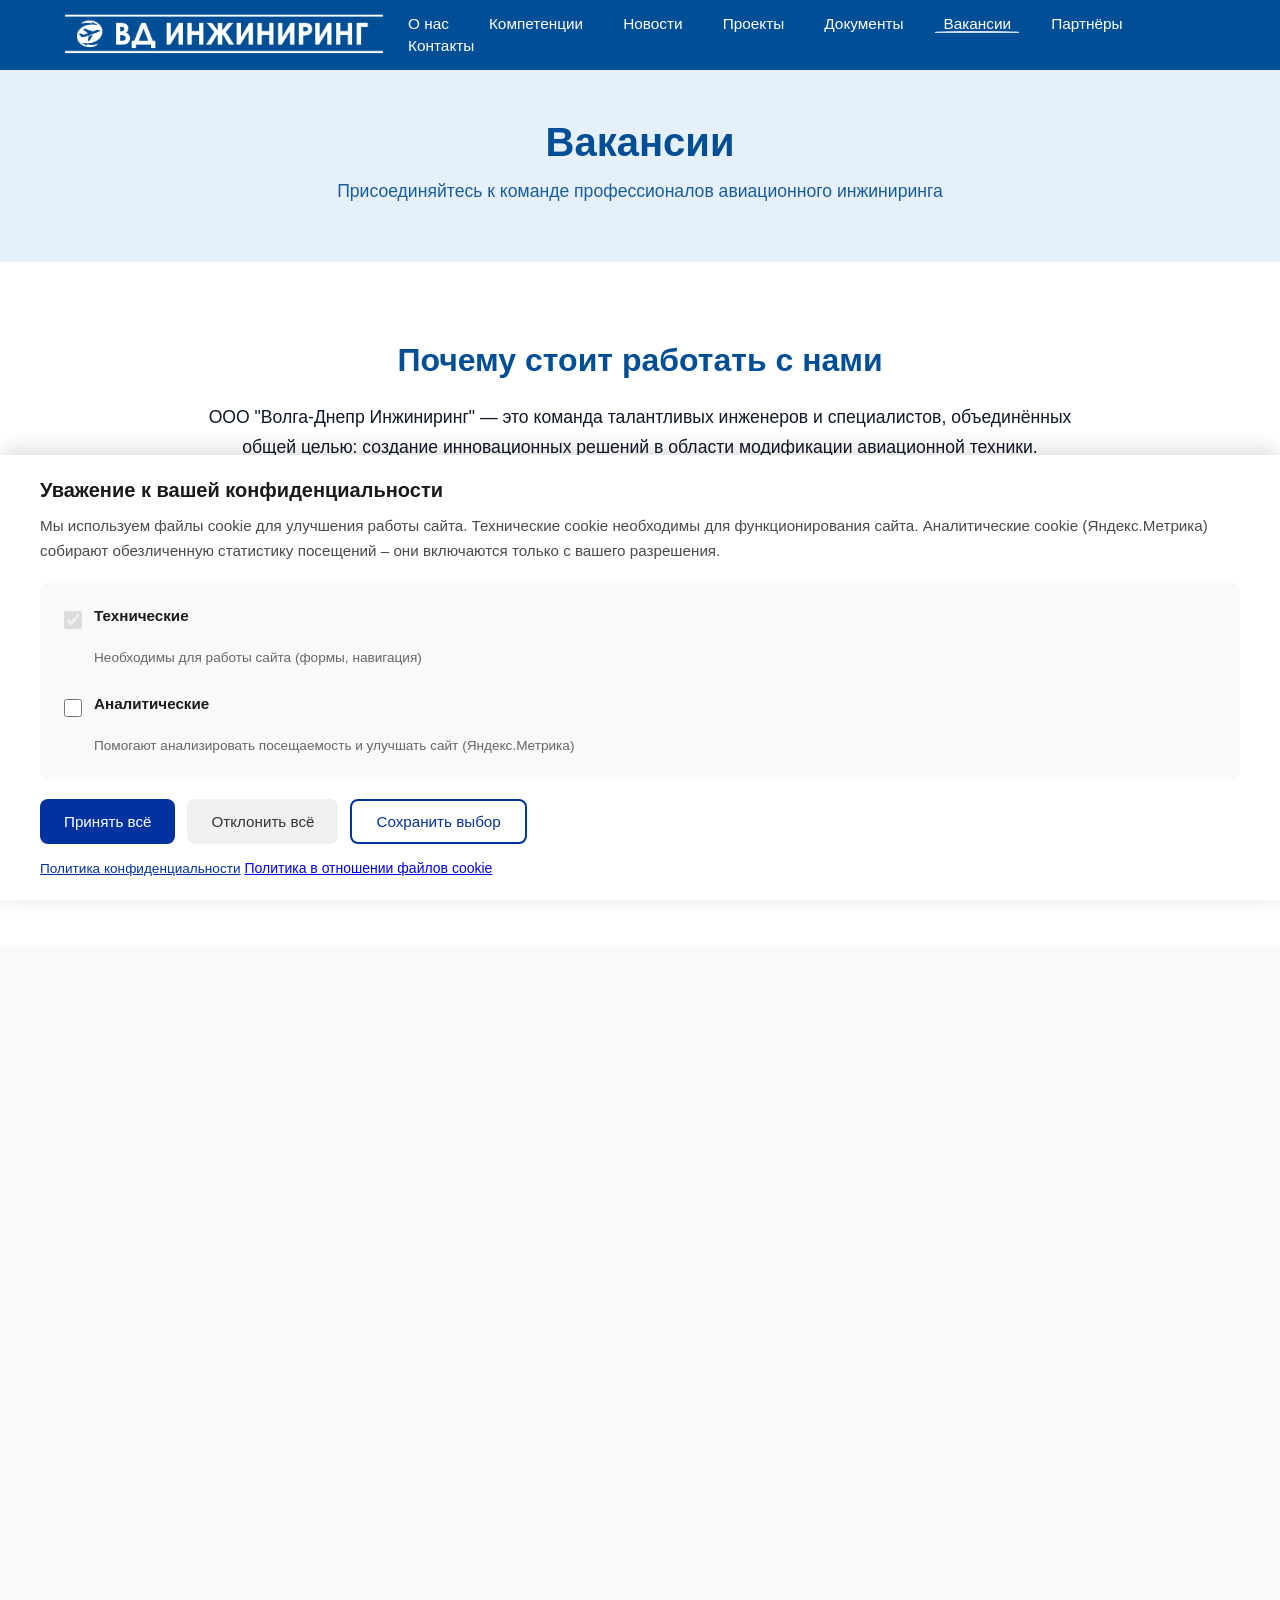
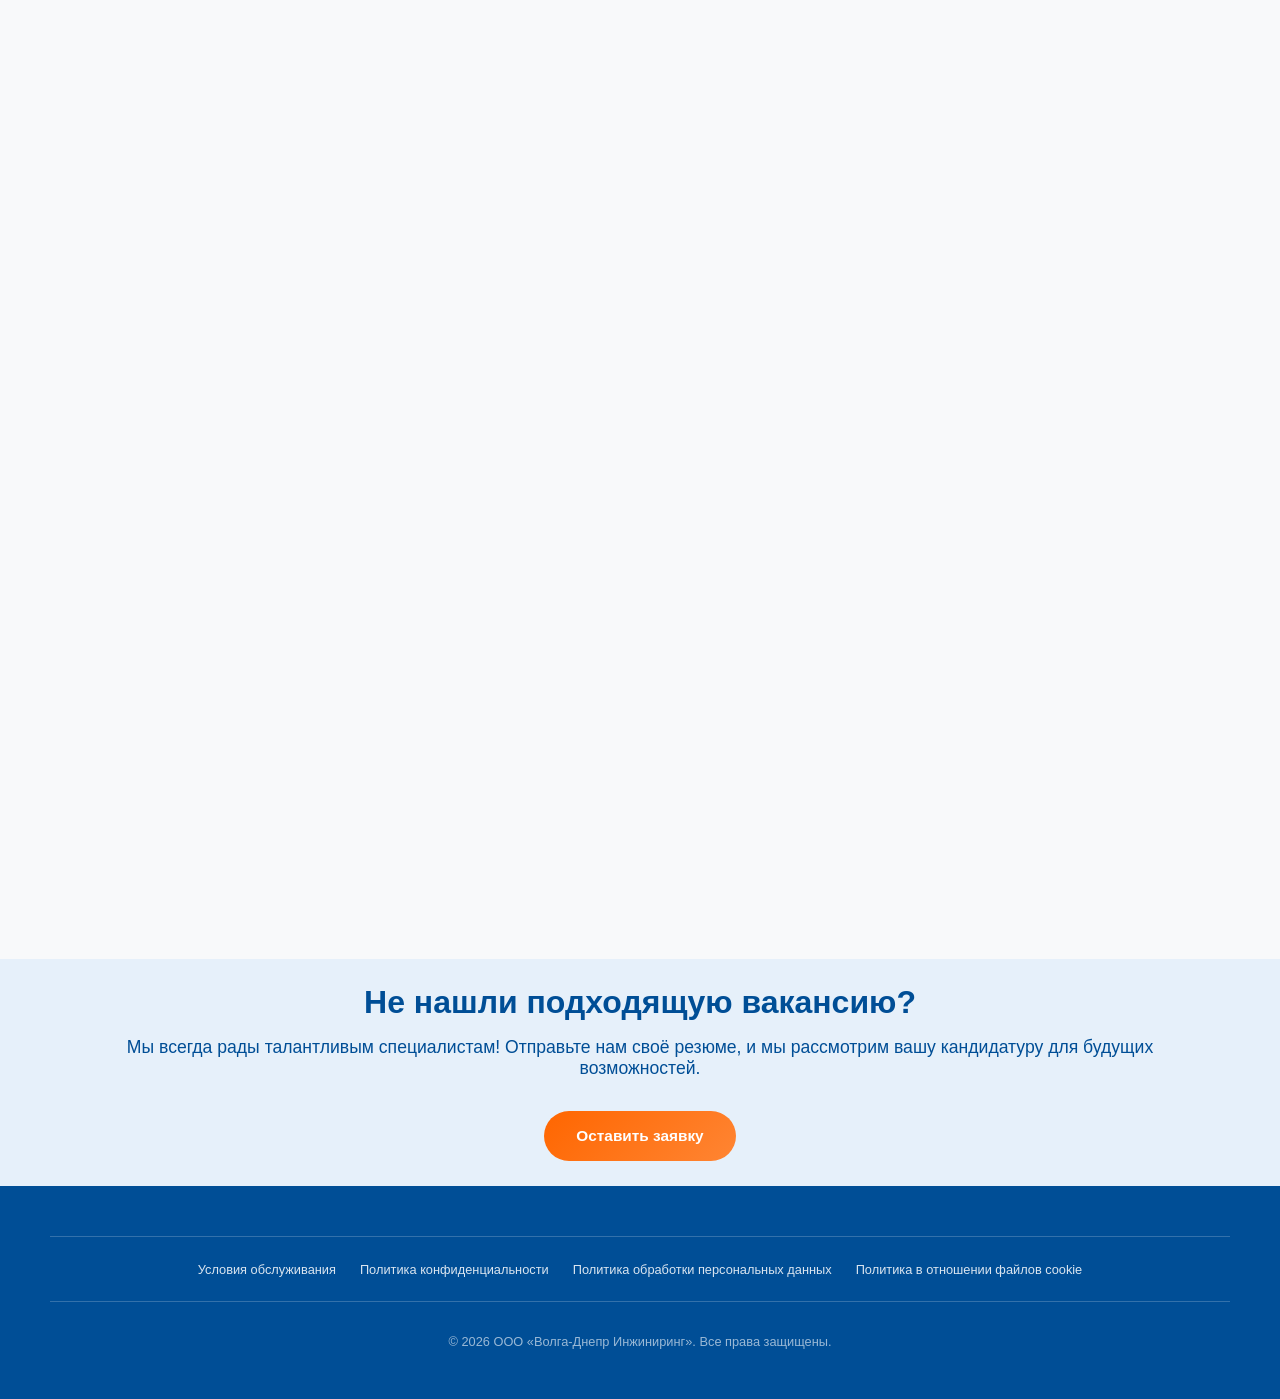
<file: vacancies.html>
<!DOCTYPE html>
<html lang="ru" class="no-js">
<head>
  <meta charset="UTF-8">
  <meta name="viewport" content="width=device-width, initial-scale=1.0">
  
  <!-- Primary SEO -->
  <title>Вакансии | ООО "Волга-Днепр Инжиниринг"</title>
  <meta name="description" content="Присоединяйтесь к команде профессионалов ООО 'Волга-Днепр Инжиниринг'. Актуальные вакансии в области авиационного инжиниринга.">
  <meta name="keywords" content="вакансии, работа, карьера, авиационный инжиниринг, Волга-Днепр Инжиниринг, трудоустройство">
  <meta name="author" content="ООО 'Волга-Днепр Инжиниринг'">
  <meta name="robots" content="index, follow">
  
  <!-- Open Graph -->
  <meta property="og:title" content="Вакансии | Волга-Днепр Инжиниринг">
  <meta property="og:description" content="Присоединяйтесь к нашей команде профессионалов в области авиационного инжиниринга">
  <meta property="og:type" content="website">
  <meta property="og:url" content="https://vdengineering.ru/vacancies.html">
  <meta property="og:image" content="https://vdengineering.ru/assets/images/og-image.jpg">
  <meta property="og:locale" content="ru_RU">
  <meta property="og:site_name" content="Волга-Днепр Инжиниринг">
  
  <!-- Twitter Card -->
  <meta name="twitter:card" content="summary_large_image">
  <meta name="twitter:title" content="Вакансии | Волга-Днепр Инжиниринг">
  <meta name="twitter:description" content="Присоединяйтесь к команде профессионалов">
  <meta name="twitter:image" content="https://vdengineering.ru/assets/images/og-image.jpg">
  
  <!-- Security -->
  <meta http-equiv="Content-Security-Policy" content="default-src 'self'; script-src 'self' https://yandex.ru https://mc.yandex.ru; style-src 'self' https://fonts.googleapis.com https://fonts.gstatic.com; img-src 'self' data: https://cdn.yandex.ru https://mc.yandex.ru https://api.volga-dnepr-engineering.ru; font-src 'self' https://fonts.gstatic.com; connect-src 'self' https://api.volga-dnepr-engineering.ru https://yandex.ru https://mc.yandex.ru; frame-src 'self' https://yandex.ru https://mc.yandex.ru; object-src 'none'; base-uri 'self'; form-action 'self'>>
  
  <link rel="canonical" href="https://vdengineering.ru/vacancies.html">
  <link rel="icon" type="image/png" href="assets/images/tab.png">
  <link rel="preconnect" href="https://fonts.googleapis.com">
  <link rel="preconnect" href="https://fonts.gstatic.com" crossorigin>
  <link href="https://fonts.googleapis.com/css2?family=Montserrat:wght@300;400;500;600;700;800&display=swap" rel="stylesheet">
  <link rel="stylesheet" href="css/styles.css">
  
  <!-- Schema.org markup -->
  <script type="application/ld+json">
  {
    "@context": "https://schema.org",
    "@type": "CollectionPage",
    "name": "Вакансии",
    "description": "Актуальные вакансии ООО 'Волга-Днепр Инжиниринг'",
    "url": "https://vdengineering.ru/vacancies.html"
  }
  </script>
  <script src="js/config.js" defer></script>
  <script src="js/services/FormValidation.js" defer></script>
  <script src="js/services.js" defer></script>
  <script src="js/modules/init-nojs.js" defer></script>
  <script src="js/services/ConsentManager.js" defer></script>
  <script src="js/services/YandexMetricaModule.js" defer></script>
  <script src="js/utils.js" defer></script>
  <script src="js/services/Logger.js" defer></script>
  <script src="js/data/policyDocuments.js" defer></script>
  <script src="js/ui/ScrollManager.js" defer></script>
  <script src="js/ui/ModalManager.js" defer></script>
  <script src="js/ui/templates/ComponentTemplates.js" defer></script>
  <script src="js/ui/templates/ModalTemplates.js" defer></script>
  <script src="js/ui/ComponentLoader.js" defer></script>
  <script src="js/ui/managers/PolicyModalManager.js" defer></script>
  <script src="js/ui/managers/UniversalApplicationModalManager.js" defer></script>
  <script src="js/ui/NavigationManager.js" defer></script>
  <script src="js/ui/AnimationManager.js" defer></script>
  <script src="js/ui/FormManager.js" defer></script>
  <script src="js/app.js" defer></script>
  <script src="js/pages/vacancies.js" defer></script>
</head>
<body>

<!-- Статический фолбэк без JS (требование безопасности) -->
<noscript>
  <div class="user-notice-fallback">
    <p>Для улучшения работы сайта используются технологии хранения данных. <a href="#privacy-policy">Политика конфиденциальности</a></p>
  </div>
  
  <!-- Базовая навигация без JS -->
  <header class="no-js-header">
    <div class="container">
      <div class="logo">
        <img src="images/logo.svg" alt="Волга-Днепр Инжиниринг" width="180" height="60">
      </div>
      <nav class="no-js-nav">
        <ul>
          <li><a href="about.html">О компании</a></li>
          <li><a href="services.html">Услуги</a></li>
          <li><a href="projects.html">Проекты</a></li>
          <li><a href="news.html">Новости</a></li>
          <li><a href="vacancies.html">Вакансии</a></li>
          <li><a href="docs.html">Документы</a></li>
        </ul>
      </nav>
    </div>
  </header>
</noscript>

<!-- Лоадер страницы - показывается до полной загрузки компонентов -->
<div id="pageLoader" class="page-loader">
  <div class="loader-content">
    <div class="orbit-container">
      <div class="orbit-ring"></div>
      <div class="plane-wrapper">
        <div class="plane-icon">
          <svg viewBox="0 0 24 24" fill="white">
            <path d="M21 16v-2l-8-5V3.5c0-.83-.67-1.5-1.5-1.5S10 2.67 10 3.5V9l-8 5v2l8-2.5V19l-2 1.5V22l3.5-1 3.5 1v-1.5L13 19v-5.5l8 2.5z"/>
          </svg>
        </div>
      </div>
    </div>
    <p class="loader-text">Загрузка...</p>
  </div>
</div>

<div id="appError" class="hidden"></div>
<div id="navbar"></div>

<section class="page-header">
  <h1 class="page-header-title">Вакансии</h1>
  <p class="page-header-desc">Присоединяйтесь к команде профессионалов авиационного инжиниринга</p>
</section>

<!-- Основная информация о работе в компании -->
<section class="careers-intro careers-intro-padding">
  <div class="careers-content-center">
    <div class="careers-text-block fade-in">
      <h2 class="careers-title">Почему стоит работать с нами</h2>
      <p class="careers-text-highlight">
        ООО "Волга-Днепр Инжиниринг" — это команда талантливых инженеров и специалистов, объединённых общей целью: 
        создание инновационных решений в области модификации авиационной техники.
      </p>
      <div class="careers-benefits-grid">
        <div class="benefit-card fade-in">
          <div class="benefit-icon">
            <svg xmlns="http://www.w3.org/2000/svg" viewBox="0 0 681 687" fill-rule="evenodd">
              <path d="M314.5 23.939c-1.672.68-2.884 4.641-7.399 24.187-2.969 12.856-5.733 24.019-6.142 24.806-.439.847-5.778 2.584-13.063 4.25-6.776 1.55-13.023 3.041-13.883 3.314-1.093.347-4.71-3.591-12.038-13.105-22.593-29.336-21.904-28.545-24.284-27.828-5.106 1.54-29.937 11.662-38.8 15.816l-9.61 4.505 1.879 10.808c4.997 28.755 6.84 39.764 6.84 40.849 0 1.158-20.755 15.459-22.435 15.459-.466 0-7.647-3.915-15.956-8.699-8.31-4.785-18.43-10.61-22.488-12.945l-7.38-4.246-5.973 5.195c-7.096 6.172-30.77 32.358-30.764 34.029.002.641 5.238 9.266 11.636 19.166 6.397 9.9 12.482 19.406 13.52 21.124l1.889 3.123-6.53 10.298c-3.591 5.664-6.71 10.479-6.931 10.7-.22.221-5.506-.31-11.745-1.18-6.238-.869-16.293-2.263-22.343-3.098-6.05-.834-12.406-1.741-14.126-2.014l-3.125-.497-5.77 12.772C45.062 220.507 35 246.131 35 247.602c0 .185 18.386 13.587 37.25 27.152 5.362 3.857 5.247 3.474 3.334 11.102-.779 3.104-1.723 8.018-2.098 10.92-.934 7.235-1.01 7.279-20.081 11.609-9.298 2.112-20.055 4.602-23.905 5.535l-7 1.695-.626 6.943c-.82 9.1-.83 34.332-.015 41.924l.641 5.982 24.5 5.912c13.475 3.252 24.792 6.363 25.148 6.913 1.994 3.075 5.094 23.894 3.746 25.149-.767.714-9.719 7.027-19.894 14.031-10.175 7.003-19.09 13.294-19.811 13.979-2.636 2.505 17.434 52.06 20.713 51.144 1.981-.554 26.18-4.204 39.493-5.958l9.894-1.303 6.821 10.551c6.818 10.549 6.82 10.553 5.105 13.286-.943 1.504-6.751 10.744-12.906 20.533-14.293 22.731-13.652 20.037-6.671 28.05 8.435 9.681 29.5 31.249 30.52 31.249.476 0 11.09-5.894 23.587-13.098 14.578-8.403 23.149-12.793 23.913-12.25.655.467 5.7 3.773 11.211 7.348 11.594 7.52 10.962 5.485 7.608 24.5-4.578 25.952-5.764 34.613-4.863 35.494 1.397 1.364 27.762 12.826 39.035 16.97l10.219 3.756 15.816-20.803c8.699-11.442 16.491-20.837 17.316-20.878.825-.041 7.413 1.348 14.64 3.087l13.141 3.161 4.59 19.106c2.525 10.509 5.171 21.807 5.88 25.107l1.29 6 14.662.621c8.063.341 20.429.341 27.479 0l12.818-.621 2.133-9c1.174-4.95 3.814-16.2 5.868-25 2.055-8.8 3.801-16.081 3.881-16.18.08-.1 6.562-1.635 14.404-3.412 12.816-2.904 14.382-3.072 15.486-1.663.675.862 7.898 10.362 16.05 21.11l14.822 19.542 7.89-2.909c10.512-3.877 22.514-8.87 33.354-13.879l8.888-4.107-.673-5.751c-.667-5.697-6.085-39.291-7.162-44.41-.517-2.457.291-3.237 10.62-10.25 6.15-4.175 11.52-7.591 11.934-7.591.751 0 38.724 22.016 42.478 24.628 1.084.754 2.462 1.372 3.062 1.372 1.292 0 22.694-21.523 31.284-31.461l6.017-6.962-2.613-4.538c-1.437-2.497-7.475-12.335-13.418-21.863-5.943-9.528-10.805-17.559-10.805-17.848 0-.556 10.654-18.07 12.117-19.918.592-.749 2.826-.82 7.123-.225 13.434 1.857 40.373 5.963 42.467 6.473 1.938.472 2.648-.417 5.837-7.31 9.728-21.03 17.105-41.862 15.505-43.789-.599-.721-9.742-7.28-20.319-14.575-10.576-7.295-19.574-13.567-19.994-13.938-.575-.507 3.837-25.055 4.613-25.664.083-.065 11.176-2.7 24.651-5.855 13.475-3.155 24.685-5.912 24.912-6.127.842-.798 1.18-46.069.375-50.379l-.835-4.479-13.476-3.222c-7.412-1.772-18.201-4.217-23.976-5.433-5.775-1.216-10.856-2.516-11.29-2.889-1.243-1.067-5.882-25.233-5-26.047 2.085-1.922 38.562-28.118 39.834-28.606.801-.308 1.456-.968 1.456-1.468 0-1.607-9.053-25.944-12.191-32.772a1286.13 1286.13 0 0 1-5.376-11.874c-2.324-5.234-2.365-5.266-6.136-4.721-34.741 5.024-47.748 6.437-48.419 5.261-.398-.699-3.395-5.512-6.659-10.696l-5.935-9.425 5.809-9.075c10.046-15.696 14.293-22.464 18.082-28.815l3.676-6.16-7.176-8.022c-3.946-4.411-12.142-13.154-18.213-19.427l-11.038-11.406-22.854 13.127c-12.57 7.221-23.352 13.099-23.962 13.063-.609-.035-5.833-3.339-11.608-7.341-10.175-7.052-10.49-7.382-10.173-10.685.328-3.411 6.836-43.788 7.615-47.238.812-3.603-48.643-24.424-50.911-21.433-21.432 28.27-31.988 40.751-33.93 40.118-1.156-.376-7.484-1.89-14.062-3.363l-11.961-2.679-1.691-6.907c-.929-3.799-3.626-15.082-5.993-25.073-4.263-17.997-4.33-18.171-7.223-18.75-4.417-.883-47.88-.575-50.171.355m21.729 126.73c-3.533 1.422-4.229 5.836-4.229 26.827 0 20.533.007 20.602 2.455 23.049 3.342 3.343 7.891 3.264 11.093-.191 2.435-2.628 2.452-2.784 2.452-22.953 0-12.753-.413-21.213-1.11-22.744-1.652-3.624-6.789-5.546-10.661-3.988m-82.764 23.283c-3.923 1.59-5.977 6.341-4.175 9.656 3.797 6.982 25.29 35.662 27.298 36.425 4.643 1.766 9.412-1.652 9.412-6.744 0-2.68-2.153-6.517-10.152-18.095-15.848-22.937-16.553-23.606-22.383-21.242m167.59.322c-2.43 1.223-6.776 6.933-20.094 26.402-7.349 10.743-7.93 12.496-5.36 16.165 4.297 6.134 9.019 4.733 15.628-4.638 20.296-28.779 20.859-29.674 20.248-32.203-1.219-5.054-6.257-7.822-10.422-5.726m-89.156 57.762c-38.32 3.531-68.243 37.059-68.243 76.464 0 21.239 6.816 37.638 22.446 54 8.811 9.224 11.153 14.732 11.835 27.837.613 11.792 2.709 15.663 8.484 15.663 5.791 0 7.579-3.27 7.579-13.862 0-17.099-3.495-25.937-15.488-39.168-20.817-22.965-25.055-46.882-12.753-71.97 18.984-38.717 73.641-44.865 101.379-11.403 20.275 24.459 18.604 57.003-4.206 81.903-9.683 10.57-14.382 19.441-15.892 30-2.086 14.594-1.055 21.261 3.617 23.39 6.892 3.14 11.343-.847 11.343-10.161 0-14.854 2.614-21.778 12.176-32.257 16.914-18.534 22.335-31.942 22.224-54.972-.221-45.85-38.163-79.734-84.501-75.464m-129.71 4.003c-2.951 2.749-2.921 7.934.061 10.696 2.675 2.478 33.597 16.265 36.479 16.265 6.264 0 9.626-8.506 5.021-12.701-2.904-2.646-33.904-16.299-37.008-16.299-1.301 0-3.35.918-4.553 2.039m251.937 5.508C436.328 249.555 434 251.079 434 254.721c0 6.108 5.254 9.83 10.953 7.758 5.75-2.091 29.669-13.001 32.342-14.752 6.008-3.937 2.903-13.772-4.295-13.605-1.375.032-9.868 3.373-18.874 7.425m-143.897 60.122c-1.406.566-4.229 5.538-4.229 7.448 0 .67 5.85 7.125 13 14.346l13 13.128.032 31.955c.033 33.59.066 33.848 4.652 36.291 3.379 1.799 6.179 1.391 8.861-1.292l2.455-2.454v-64.62l13-12.971c13.798-13.767 14.591-15.208 10.927-19.865-4.316-5.488-7.786-4.073-20.514 8.364l-11.255 10.998-10.982-10.998c-11.241-11.259-13.532-12.508-18.947-10.33m-9.306 120.254C299.315 423.531 298 425.815 298 427s1.315 3.469 2.923 5.077l2.923 2.923h35.627c29.312 0 36.128-.259 38.455-1.463 4.802-2.483 5.559-8.141 1.617-12.082L377.091 419h-73.245l-2.923 2.923m1.236 26.678c-5.043 3.532-4.304 11.253 1.28 13.376 3.263 1.24 69.286 1.205 73.164-.039 5.691-1.827 6.882-7.607 2.474-12.015L376.154 447h-35.855c-31.256 0-36.147.205-38.14 1.601m14.575 29.786c1.9 9.941 17.666 16.876 31.059 13.663 7.35-1.764 16.207-10.244 16.207-15.518 0-.293-10.738-.532-23.861-.532h-23.862l.457 2.387"/>
            </svg>
          </div>
          <h3>Интересные проекты</h3>
          <p>Участие в решении задач по проектированию модификаций и ремонта воздушных судов различных типов, разработке погрузочного оборудования и СНО</p>
        </div>

        <div class="benefit-card fade-in">
          <div class="benefit-icon">
            <svg xmlns="http://www.w3.org/2000/svg" viewBox="0 0 601 603" fill-rule="evenodd">
              <path d="M278 3.668c-70.175 6.968-127.323 31.511-176.197 75.669C-40.07 207.52-27.114 432.816 128.5 543.589c25.425 18.098 47.105 29.16 77.5 39.542 89.925 30.715 191.213 14.89 269-42.029 98.979-72.427 143.354-197.031 112.395-315.602C556.071 105.533 452.667 16.834 329.766 4.509 316.448 3.173 287.685 2.706 278 3.668m22.552 89.99c-21.277 6.529-31.005 32.403-19.013 50.571 1.353 2.05 2.461 3.886 2.461 4.078 0 .193-2.587.442-5.75.554-7.967.281-12.165 1.109-16.25 3.205-3.457 1.774-43.196 41.12-46.364 45.907-2.536 3.831-2.064 7.307 4.241 31.229 3.233 12.264 6.395 24.773 7.028 27.798 3.093 14.792 14.863 22 26.728 16.37 8.673-4.116 9.622-10.192 6.209-39.739l-2.179-18.868 2.404-1.813c1.322-.997 2.558-1.659 2.747-1.469.189.189 1.88 13.995 3.758 30.681 1.878 16.686 3.869 33.645 4.425 37.686.656 4.776.676 9.501.056 13.5-1.038 6.695-3.214 23.979-5.497 43.652-.797 6.875-3.499 28.62-6.003 48.322-5.287 41.598-5.526 46.957-2.303 51.679 3.038 4.45 8.155 6.999 14.05 6.999 10.75 0 12.785-2.652 24.096-31.394 14.678-37.3 16.262-41.88 20.239-58.537 2.044-8.563 3.834-15.728 3.978-15.923.282-.381 17.514 12.778 18.458 14.095.314.438 2.028 9.226 3.809 19.528 3.75 21.687 5.496 25.783 12.422 29.135 10.523 5.094 21.74.082 24.739-11.055 1.54-5.721.896-61.587-.743-64.443-1.437-2.505-42.933-41.687-48.444-45.743L326 276.827l.015-15.664c.009-8.614.362-16.208.785-16.874.526-.828 4.872 2.305 13.735 9.902C366.653 276.58 370.25 279 377.403 279c6.896 0 13.502-4.365 16.22-10.718 3.853-9.004.74-14.455-22.144-38.782-8.372-8.9-12.807-15.032-17.717-24.5-16.549-31.911-19.168-35.555-29.715-41.35l-6.453-3.545 2.953-1.073c26.374-9.584 31.797-45.55 9.127-60.531-9.033-5.97-19.68-7.741-29.122-4.843m97.019 277.913c-1.33 1.331-1.571 4.853-1.571 23V416h-40.429c-35.419 0-40.623.195-42 1.571-1.333 1.333-1.571 4.899-1.571 23.5V463h-40.8c-30.4 0-41.106.306-42 1.2-.86.86-1.2 7.378-1.2 23V509l-40.25.015c-22.137.009-40.784.355-41.437.771-5.32 3.382-2.858 10.73 3.918 11.692 6.232.886 87.045.167 88.519-.787.939-.608 1.25-6.395 1.25-23.25V475h40.878c31.599 0 41.114-.285 41.92-1.257.63-.758 1.174-9.877 1.373-22.999l.329-21.743h40.059c32.342-.001 40.42-.265 41.933-1.371 1.744-1.276 1.857-2.859 1.642-22.989l-.231-21.618 39.191-.261 39.191-.262 1.907-2.555c2.408-3.226 1.101-7.503-2.739-8.963-4.787-1.82-86.017-1.275-87.882.589"/>
            </svg>
          </div>
          <h3>Профессиональный рост</h3>
          <p>Возможности для обучения и развития профессиональных компетенций</p>
        </div>

        <div class="benefit-card fade-in">
          <div class="benefit-icon">
            <svg xmlns="http://www.w3.org/2000/svg" viewBox="0 0 871 869" fill-rule="evenodd">
              <path d="M410.5 2.575c-1.65.224-8.625.893-15.5 1.489-123.448 10.693-232.202 72.987-310.825 178.04-21.253 28.397-43.417 71.574-58.999 114.936C19.516 312.791 11.3 345.51 8.111 365-25.042 567.604 90.259 765.665 283.5 838.054c123.616 46.307 258.837 33.825 372.287-34.365 21.097-12.681 36.115-23.472 58.586-42.095 9.412-7.8 43.895-42.348 50.5-50.594 9.503-11.865 25.644-33.434 28.435-38 1.514-2.475 4.51-7.2 6.658-10.5 42.343-65.033 65.562-146.01 65.52-228.5-.014-26.531-.669-36.17-4.076-60C839.562 221.18 735.624 88.901 593.5 33.037c-38.777-15.242-72.571-23.707-114-28.554-13.065-1.529-61.83-2.877-69-1.908M284 279.5V428h-66v62h66v58.074l-32.75-.116-32.75-.116-.265 30.079-.264 30.079H284v127h73V608h142v-60.5l-71 .263-71 .263v-57.914l69.25-.363c66.188-.347 69.797-.46 81.62-2.574C609.328 469.035 668.725 388.069 656.919 284c-8.459-74.565-59.494-130.835-133.807-147.531-22.958-5.158-30.314-5.447-138.862-5.458L284 131v148.5m73 31.433V428h56.776c33.309 0 60.279-.431 65.25-1.043 61.009-7.505 100.819-51.675 102.708-113.957 1.637-53.946-26.032-96.492-72.51-111.495-21.275-6.868-20.481-6.804-89.474-7.241l-62.75-.398v117.067"/>
            </svg>
          </div>
          <h3>Конкурентная зарплата</h3>
          <p>Достойное вознаграждение за труд и социальные гарантии</p>
        </div>

        <div class="benefit-card fade-in">
          <div class="benefit-icon">
            <svg xmlns="http://www.w3.org/2000/svg" viewBox="0 0 933 647" fill-rule="evenodd">
              <path d="m456 6.639-10 1.469c-38.622 5.671-69.462 31.798-78.71 66.682-4.062 15.323-3.255 55.715 1.353 67.723.449 1.169-.318 1.487-3.581 1.487-10.848 0-12.356 10.187-5.404 36.5 5.754 21.778 10.846 29.5 19.453 29.5 1.297 0 2.117 1.208 2.884 4.25 4 15.853 9.123 28.81 14.275 36.106 1.809 2.562 1.999 4.264 1.844 16.5-.096 7.504.27 15.149.813 16.989 2.327 7.883 16.9 20.953 43.508 39.021C451.546 329.053 459 334.432 459 334.82c0 .389-2.587 2.723-5.75 5.188-7.124 5.552-20.265 17.058-30.489 26.697-4.257 4.012-8.082 7.286-8.5 7.275-.419-.011-2.164-2.373-3.879-5.25-1.715-2.876-6.753-11.159-11.195-18.405-14.183-23.134-13.697-21.821-13.621-36.825.066-12.88.555-15.636 6.181-34.864 1.237-4.227-8.568 3.187-21.747 16.443l-13.5 13.578-26.425 8.803c-20.56 6.848-26.803 8.566-28.127 7.74-.936-.585-3.445-1.378-5.575-1.763-5.683-1.027-7.053-1.942-16.118-10.761-4.534-4.411-8.535-7.729-8.892-7.373-.356.356-.18 3.471.39 6.922 1.266 7.661.795 14.777-1.381 20.847l-1.639 4.572-14.616 5.29c-27.266 9.869-26.097 8.45-33.242 40.344-3.651 16.298-4.019 16.369-5.785 1.123-1.436-12.405 2.043-24.969 7.933-28.648 3.191-1.992 2.313-4.699-3.125-9.628-10.609-9.618-10.831-16.817-.727-23.687 12.944-8.802 28.01-22.17 30.746-27.282.595-1.113 1.091-6.892 1.1-12.84l.016-10.816 4.456-7.408c4.264-7.089 5.112-9.182 9.09-22.436 1.57-5.232 2.197-6.059 5.988-7.901 5.145-2.5 7.521-6.433 10.42-17.255 3.553-13.261 3.773-22.244.649-26.5-1.413-1.925-3.355-4.58-4.316-5.9-1.38-1.896-1.65-3.784-1.287-9 2.225-32.005-1.955-51.546-12.218-57.112-6.07-3.292-8.545-5.614-10.589-9.935-6.062-12.815-20.52-19.111-44.226-19.262-36.153-.229-64.985 21.189-70.665 52.496-1.136 6.26-1.337 12.081-.843 24.484l.648 16.271-3.82 5.211c-3.715 5.067-3.817 5.431-3.697 13.229.217 14.131 7.684 33.518 12.909 33.518 2.246 0 4.38 3.619 6.973 11.826 1.441 4.563 3.999 10.857 5.683 13.986 1.684 3.128 3.906 7.246 4.937 9.149 1.472 2.717 1.875 5.578 1.875 13.3 0 6.582.471 10.732 1.424 12.539 2.64 5.005 15.608 16.492 28.192 24.971 14.112 9.509 15.084 16.615 3.52 25.734-6.718 5.297-7.005 6.525-2.87 12.262 7.289 10.113 7.98 15.52 4.78 37.384-1.075 7.342-2.451 18.974-3.057 25.849-1.902 21.558-3.932 37.294-5.517 42.744-1.457 5.011-1.686 5.256-4.927 5.256-6.376 0-8.363-5.028-20.937-53-11.65-44.443-13.746-56.541-10.547-60.869 2.656-3.592 2.276-4.934-4.986-17.631l-4.575-8 .179-12.25c.208-14.245-.214-14.72-6.675-7.5-10.987 12.276-9.527 11.366-26.642 16.613-8.724 2.675-20.587 6.45-26.362 8.388-16.176 5.43-17.513 5.862-33.105 10.716-15.219 4.738-17.614 6.053-20.091 11.033-3.622 7.28-7.142 28.59-11.316 68.5-.892 8.525-2.022 19.325-2.513 24-4.277 40.794-9.545 124.066-8.028 126.901L10.07 578H209v62h507.971l.265-30.75.264-30.75 99.5-.5 99.5-.5-.073-15.5c-.067-14.126-.94-30.354-3.415-63.5-.493-6.6-1.4-18.975-2.016-27.5-2.22-30.729-6.673-73.109-8.878-84.5-.532-2.75-1.963-10.306-3.181-16.79-3.264-17.39-4.22-18.463-21.155-23.75-7.305-2.281-23.182-7.424-35.282-11.428-12.1-4.005-26.465-8.546-31.922-10.092l-9.921-2.81-8.624-8.815c-9.891-10.11-11.614-10.868-10.371-4.565.461 2.337.82 8.3.798 13.25-.039 8.902-.096 9.107-5.25 18.765-5.556 10.413-6.165 13.348-3.583 17.289 2.661 4.06 1.375 11.396-9.103 51.946-4.928 19.073-12.161 44.349-15.31 53.5-3.257 9.468-11.057 8.067-13.15-2.362-.965-4.809-1.561-9.796-4.019-33.638-2.682-26.006-3.303-31.163-4.743-39.375-2.387-13.615-.397-23.604 6.281-31.541 2.114-2.512 2.344-3.353 1.4-5.116-1.198-2.238-9.035-9.968-10.106-9.968-1.787 0-2.976-5.92-1.952-9.72 1.234-4.584 2.166-5.529 12.385-12.564 9.17-6.313 23.239-18.929 25.811-23.147 1.529-2.508 1.872-5.086 1.875-14.103.004-10.858.058-11.118 3.427-16.347 3.636-5.643 6.296-11.884 9.195-21.569 1.864-6.225 2.671-7.276 8.353-10.886 3.961-2.516 7.859-11.578 10.565-24.561 2.032-9.746 1.209-15.022-3.157-20.248-3.926-4.699-3.756-3.447-3.442-25.355.393-27.381-3.208-39.648-13.342-45.446-3.988-2.281-6.619-4.746-8.958-8.392-18.726-29.19-76.451-26.168-101.981 5.338-11.242 13.873-15.818 32.454-13.837 56.188.873 10.468.271 13.092-4.024 17.526-3.23 3.336-3.293 3.572-3.213 12.094.135 14.458 7.063 34.192 12.003 34.192 2.056 0 6.29 5.822 7.488 10.295 1.672 6.245 5.42 14.764 9.397 21.359 3.484 5.778 3.525 5.979 3.527 17.225l.003 11.378 8.25 8.192c4.538 4.505 12.975 11.737 18.75 16.07 12.625 9.474 12.928 9.831 12.968 15.297.03 4.004-.437 4.778-6.468 10.721-7.707 7.594-7.553 6.462-2.25 16.587 3.87 7.388 4.258 8.796 4.343 15.745.099 8.064-1.666 22.029-2.354 18.631-1.863-9.208-8.691-34.734-10.207-38.161-2.306-5.213-5.288-7.13-18.489-11.889-20.729-7.472-21.451-7.807-22.487-10.436-3.134-7.947-3.711-18.384-1.506-27.264 1.373-5.529-2.842-2.514-12.703 9.086-2.94 3.458-5.086 4.784-11 6.794-9.019 3.066-7.625 3.321-37.347-6.818l-24-8.186-14.04-13.686C544.173 282.964 534 275.202 534 277.805c0 .464 1.084 4.031 2.408 7.926 4.86 14.287 6.171 35.121 2.77 44.008-1.492 3.902-23.567 40.578-26.271 43.648-.43.488-7.447-5.097-15.594-12.412-8.147-7.315-18.188-15.984-22.313-19.264-4.125-3.279-7.614-6.25-7.754-6.6-.14-.35 7.243-5.806 16.406-12.124 18.647-12.857 33.665-25.067 39.773-32.337l4.075-4.85.236-16.389.236-16.39 2.983-4.117c4.075-5.626 10.787-23.595 13.454-36.02.468-2.177 1.249-2.709 4.654-3.166 2.251-.302 5.006-1.374 6.123-2.383 4.51-4.075 10.288-19.59 13.777-36.992 4-19.947 2.136-26.343-7.676-26.343-3.536 0-3.548-.015-2.986-3.75 3.625-24.078 3.885-27.351 3.399-42.75-1.077-34.137-11.515-53.594-30.119-56.144-3.107-.426-4.917-1.208-5.216-2.254-4.876-17.023-23.048-28.743-49.763-32.093-7.823-.981-15.501-1.118-20.602-.37m69.011 358.985c-6.088 9.282-11.394 16.985-11.79 17.119-.397.133-5.701-4.142-11.788-9.5-6.086-5.359-11.801-10.342-12.7-11.074-1.453-1.184-2.183-.243-6.6 8.5-2.731 5.407-5.627 10.709-6.434 11.783-1.259 1.674-1.275 2.498-.115 5.786 3.311 9.384 6.706 33.695 13.054 93.47 2.115 19.915 4.149 35.89 4.52 35.5 2.72-2.856 44.883-166.5 43.306-168.078-.211-.21-5.364 7.212-11.453 16.494M390 350.807c0 5.263 30.822 126.622 39.669 156.193 2.462 8.228 4.331 12.068 4.331 8.897 0-2.48 7.847-73.138 10.094-90.897 2.135-16.868 4.969-32.42 6.77-37.147.876-2.3.196-4.235-5.178-14.735-3.402-6.648-6.507-11.981-6.9-11.852-.393.129-6.386 5.131-13.318 11.116-6.933 5.985-12.945 10.485-13.36 10-.416-.485-5.159-7.748-10.541-16.14-9.308-14.515-11.567-17.53-11.567-15.435"/>
            </svg>
          </div>
          <h3>Команда профессионалов</h3>
          <p>Работа в коллективе опытных специалистов с многолетним опытом</p>
        </div>
      </div>
    </div>
  </div>
</section>

<section class="vacancies-section vacancies-section-padding">
  <div class="section-header fade-in">
    <h2>Актуальные вакансии</h2>
    <p>Выберите подходящую позицию и отправьте нам своё резюме</p>
  </div>
  
  <div class="vacancies-grid-container">
    <div class="vacancy-card fade-in">
      <div class="vacancy-header">
        <h3 class="vacancy-title">Ведущий инженер-конструктор</h3>
        <span class="vacancy-department">Конструкторский отдел КБ авиадвигателей</span>
      </div>
      <div class="vacancy-body">
        <div class="vacancy-requirements">
          <h4>Требования:</h4>
          <ul>
            <li>высшее или среднее специальное инженерное, в области авиационных двигателей и энергетических установок;</li>
            <li>опыт от 5 лет инженером по направлению ГТД. Опыт работы с эксплуатационной и ремонтной документацией;</li>
            <li>уверенный пользователь MS Office;</li>
            <li>уверенный пользователь AutoCAD (2D), NANOCAD (2D), CATIA (3D) и NX (3D);</li>
            <li>умение работать с нормативной документацией;</li>
            <li>умение анализировать массивы данных;</li>
            <li>знание технического английского языка, для работы с SRM, AMM и TSM иностранных двигателей;</li>
            <li>опыт работы с иностранными ВС является дополнительным преимуществом.</li>
          </ul>
        </div>
        <div class="vacancy-responsibilities">
          <h4>Обязанности:</h4>
          <ul>
            <li>разработка КД, извещений об изменении и 3D моделей деталей и сборочных единиц двигателей, оснастки для ремонта и ТО;</li>
            <li>разработка извещений на нетиповые ремонты, технических описаний изменений, инженерных анализов, ремонтных инструкций;</li>
            <li>анализ эксплуатационных, конструктивных и производственных дефектов деталей двигателей;</li>
            <li>сопровождение ремонтов двигателей;</li>
            <li>участие в оценке технического состояния двигателей.</li>
          </ul>
        </div>
        <div class="vacancy-conditions">
          <h4>Условия:</h4>
          <ul>
            <li>Место работы: Москва, Международное шоссе, 28б (БЦ Sky Point).</li>
            <li>Корпоративный транспорт: от м. Речной вокзал, м. Сходненская, м. Планерная, ж/д ст. Химки, Лобня.</li>
            <li>Возможен гибридный формат работы (офис/дом).</li>
            <li>Пятидневная рабочая неделя, оформление по ТК РФ.</li>
            <li>Возможность карьерного роста посредством реализации личностного потенциала.</li>
            <li>Сложившийся профессиональный коллектив.</li>
            <li>Командировки (не частые, но присутствуют).</li>
            <li>Уровень оплаты труда обсуждается индивидуально и зависит от уровня подготовки специалиста.</li>
          </ul>
        </div>
      </div>
      <div class="vacancy-footer">
        <button class="btn-primary btn-apply vacancy-apply-btn" data-vacancy-id="1" data-modal-open="application">Откликнуться</button>
      </div>
    </div>
    
    <div class="vacancy-card fade-in">
      <div class="vacancy-header">
        <h3 class="vacancy-title">Инженер-конструктор 1-2 категории</h3>
        <span class="vacancy-department">отдел эксплуатации и ремонта КБ авиадвигателей</span>
      </div>
      <div class="vacancy-body">
        <div class="vacancy-requirements">
          <h4>Требования:</h4>
          <ul>
            <li>высшее или среднее специальное инженерное, в области авиационных двигателей и энергетических установок;</li>
            <li>опыт от 5 лет инженером по направлению ГТД. Опыт работы с эксплуатационной и ремонтной документацией;</li>
            <li>уверенный пользователь MS Office;</li>
            <li>опыт работы с иностранными ВС является дополнительным преимуществом;</li>
            <li>уверенный пользователь AutoCAD (2D), NANOCAD (2D), CATIA (3D) и NX (3D);</li>
            <li>умение работать с нормативной документацией;</li>
            <li>умение анализировать массивы данных;</li>
            <li>знание технического английского языка, для работы с SRM, AMM и TSM иностранных двигателей.</li>
          </ul>
        </div>
        <div class="vacancy-responsibilities">
          <h4>Обязанности:</h4>
          <ul>
            <li>разработка и корректировка эксплуатационной и ремонтной документации для двигателя Д-18Т;</li>
            <li>разработка КД, извещений об изменении и 3D моделей деталей и сборочных единиц оснастки для ремонта и ТО двигателя;</li>
            <li>разработка технических описаний изменений, инженерных анализов, ремонтных инструкций;</li>
            <li>оформление решений, протоколов, актов.</li>
          </ul>
        </div>
        <div class="vacancy-conditions">
          <h4>Условия:</h4>
          <ul>
            <li>Место работы: Москва, Международное шоссе, 28б (БЦ Sky Point).</li>
            <li>Корпоративный транспорт: от м. Речной вокзал, м. Сходненская, м. Планерная, ж/д ст. Химки, Лобня.</li>
            <li>Возможен гибридный формат работы (офис/дом).</li>
            <li>Пятидневная рабочая неделя, оформление по ТК РФ.</li>
            <li>Возможность карьерного роста посредством реализации личностного потенциала.</li>
            <li>Сложившийся профессиональный коллектив.</li>
            <li>Командировки (не частые, но присутствуют).</li>
            <li>Уровень оплаты труда обсуждается индивидуально и зависит от уровня подготовки специалиста.</li>
          </ul>
        </div>
      </div>
      <div class="vacancy-footer">
        <button class="btn-primary btn-apply vacancy-apply-btn" data-vacancy-id="2" data-modal-open="application">Откликнуться</button>
      </div>
    </div>
  </div>
</section>

<!-- Секция для кандидатов без открытых вакансий -->
<section class="contact-cta contact-cta-bg">
  <h2 class="contact-cta-title">Не нашли подходящую вакансию?</h2>
  <p class="contact-cta-desc">Мы всегда рады талантливым специалистам! Отправьте нам своё резюме, и мы рассмотрим вашу кандидатуру для будущих возможностей.</p>
  <button class="btn-primary" id="vacanciesApplicationBtn" data-modal-open="application">Оставить заявку</button>
</section>

<!-- Футер и модальное окно загружаются через ComponentLoader -->
<button class="scroll-to-top" id="scrollToTop" aria-label="Наверх">
  <svg viewBox="0 0 24 24"><path d="M12 8l-6 6 1.41 1.41L12 10.83l4.59 4.58L18 14z"/></svg>
</button>

</body>
</html>
</file>
<file: css/styles.css>
* {
  margin: 0;
  padding: 0;
  box-sizing: border-box;
  -webkit-tap-highlight-color: transparent;
}

/* Доступность - стили фокуса для клавиатурной навигации */
*:focus-visible {
  outline: 3px solid #9CA3AF;
  outline-offset: 2px;
}

a:focus-visible,
button:focus-visible,
input:focus-visible,
select:focus-visible,
textarea:focus-visible,
[tabindex]:focus-visible {
  outline: 3px solid #9CA3AF;
  outline-offset: 2px;
  box-shadow: 0 0 0 4px rgba(156, 163, 175, 0.3);
}

/* Убираем стандартный outline для форм, так как уже есть кастомный */
.form-input:focus,
.form-select:focus,
.form-textarea:focus {
  box-shadow: 0 0 0 4px rgba(156, 163, 175, 0.3);
}

/* SVG градиенты - скрытие без inline-стилей */
.svg-gradients {
  position: absolute;
  width: 0;
  height: 0;
  overflow: hidden;
}

:root {
  /* Основные цвета */
  --vd-orange: #FF6600;
  --vd-orange-light: #FF8533;
  --vd: #004E96;
  --vd-dark: #003366;
  --vd-blue: #2962FF;
  --vd-light-blue: #E6F0FA;
  --vd-light-gray: #F8F9FA;
  --text-dark: #111827;
  --metallic: #4B5563;
  --input-bg: #F8F8F8;
  --border-color: #E5E7EB;
  --error-color: #DC2626;
  --success-color: #10B981;
  --bg-gradient-start: #f8f9fa;
  --hero-overlay: rgba(0, 78, 150, 0.05);
  --error-bg: #FEF2F2;
  --vd-orange-rgb: 255, 102, 0;

  /* Анимации и переходы - централизованные переменные */
  --ease-smooth: cubic-bezier(0.4, 0, 0.2, 1);
  --ease-bounce: cubic-bezier(0.68, -0.55, 0.265, 1.55);
  --ease-elastic: cubic-bezier(0.175, 0.885, 0.32, 1.275);
  --duration-fast: 0.2s;
  --duration-normal: 0.35s;
  --duration-slow: 0.5s;
  --duration-slower: 0.7s;
  --transition-base: transform var(--duration-normal) var(--ease-smooth), opacity var(--duration-normal) var(--ease-smooth), box-shadow var(--duration-normal) var(--ease-smooth);
  --transition-fast: transform var(--duration-fast) var(--ease-smooth), opacity var(--duration-fast) var(--ease-smooth);
  --transition-slow: transform var(--duration-slow) var(--ease-smooth), opacity var(--duration-slow) var(--ease-smooth), box-shadow var(--duration-slow) var(--ease-smooth);
  --transition-transform: transform var(--duration-normal) var(--ease-smooth);
  --transition-shadow: box-shadow var(--duration-normal) var(--ease-smooth);

  /* Градиенты - централизованное определение */
  --gradient-primary: linear-gradient(135deg, var(--vd) 0%, var(--vd-dark) 100%);
  --gradient-primary-alt: linear-gradient(135deg, var(--vd), var(--vd-light-blue));
  --gradient-primary-reverse: linear-gradient(135deg, var(--vd-dark) 0%, var(--vd) 100%);
  --gradient-orange: linear-gradient(135deg, var(--vd-orange), var(--vd-orange-light));
  --gradient-orange-reverse: linear-gradient(135deg, var(--vd-orange-light), var(--vd-orange));
  --gradient-light: linear-gradient(135deg, var(--vd-light-gray) 0%, white 100%);
  --gradient-subtle: linear-gradient(135deg, #f5f7fa 0%, #e4e8ec 100%);
  --gradient-accent: linear-gradient(90deg, var(--vd), var(--vd-blue));
  --gradient-loader: linear-gradient(135deg, #0033A0 0%, #002580 100%);

  /* Тени - унифицированная система */
  --shadow-xs: 0 2px 4px rgba(0, 0, 0, 0.05);
  --shadow-sm: 0 4px 8px rgba(0, 0, 0, 0.08);
  --shadow-md: 0 10px 20px rgba(0, 0, 0, 0.1);
  --shadow-lg: 0 15px 30px rgba(0, 0, 0, 0.12);
  --shadow-xl: 0 20px 40px rgba(0, 0, 0, 0.15);
  --shadow-2xl: 0 25px 45px rgba(0, 0, 0, 0.18);
  --shadow-orange: 0 4px 15px rgba(var(--vd-orange-rgb), 0.3);
  --shadow-primary: 0 4px 15px rgba(0, 78, 150, 0.3);
  --shadow-primary-sm: 0 4px 12px rgba(0, 78, 150, 0.2);
  --shadow-primary-md: 0 6px 20px rgba(0, 78, 150, 0.25);
  /* --shadow-nav: -5px 0 30px rgba(0, 0, 0, 0.3); */

  /* Отступы (шкала spacing) */
  --space-1: 0.25rem;
  --space-2: 0.5rem;
  --space-3: 0.75rem;
  --space-4: 1rem;
  --space-5: 1.25rem;
  --space-6: 1.5rem;
  --space-8: 2rem;
  --space-10: 2.5rem;
  --space-12: 3rem;
  --space-16: 4rem;
  --space-20: 5rem;

  /* Скругления (шкала border-radius) */
  --radius-sm: 8px;
  --radius-md: 12px;
  --radius-lg: 16px;
  --radius-xl: 20px;
  --radius-2xl: 24px;
  --radius-full: 9999px;

  /* Z-index система слоев - оптимизированная шкала */
  --z-base: 1;
  --z-dropdown: 10;
  --z-sticky: 30;
  --z-fixed: 100;
  --z-modal-backdrop: 1000;
  --z-modal: 1001;
  --z-popover: 1100;
  --z-toast: 1200;
  --z-tooltip: 1300;
  --z-loader: 9999;

  /* Ширина скроллбара для компенсации при блокировке скролла */
  --scrollbar-width: 17px;

  --navbar-height: 70px;

  /* Базовый размер шрифта для пропорционального масштабирования */
  font-size: 16px;
  scroll-padding-top: 100px;
}

body {
  font-family: 'Montserrat', sans-serif;
  background: white;
  color: var(--text-dark);
  overflow-x: hidden;
  font-size: clamp(0.875rem, 1vw, 1rem);
}

/* Блокировка скролла при открытом модальном окне или мобильном меню */
body.no-scroll {
  overflow: hidden;
}

/* Фиксация позиции скролла с сохранением текущей прокрутки */
body.no-scroll-fixed {
  position: fixed;
  width: 100%;
  top: var(--scroll-position, 0);
  overflow: hidden;
}


/* ==================== ЛОАДЕР С САМОЛЁТИКОМ ==================== */
.page-loader {
  position: fixed;
  top: 0;
  left: 0;
  width: 100%;
  height: 100%;
  background: var(--vd);
  display: flex;
  justify-content: center;
  align-items: center;
  z-index: var(--z-loader);
  transition: opacity 0.3s ease-out, visibility 0.3s ease-out;
}

.page-loader.hidden {
  opacity: 0;
  visibility: hidden;
  pointer-events: none;
}

.loader-content {
  text-align: center;
}

.orbit-container {
  position: relative;
  width: 80px;
  height: 80px;
  margin: 0 auto;
}

.orbit-ring {
  position: absolute;
  top: 0;
  left: 0;
  width: 100%;
  height: 100%;
  border-radius: 50%;
  border: 2px dashed rgba(255, 255, 255, 0.35);
  box-sizing: border-box;
  pointer-events: none;
}

/* Оборачивающий элемент для вращения */
.plane-wrapper {
  position: absolute;
  top: 0;
  left: 0;
  width: 100%;
  height: 100%;
  animation: rotatePlane 2s linear infinite;
  transform-origin: 50% 50%;
}

/* Самолётик */
.plane-icon {
  position: absolute;
  top: -10px;
  left: 50%;
  transform: translateX(-50%) rotate(90deg);
  width: 22px;
  height: 22px;
  filter: drop-shadow(0 2px 4px rgba(0, 78, 150, 0.3));
  pointer-events: none;
}

.plane-icon svg {
  display: block;
  width: 100%;
  height: 100%;
}

/* Анимация вращения */
@keyframes rotatePlane {
  from {
    transform: rotate(0deg);
  }

  to {
    transform: rotate(360deg);
  }
}

.loader-text {
  margin-top: 24px;
  color: #ffffff;
  font-family: 'Montserrat', sans-serif;
  font-size: 1rem;
  font-weight: 500;
  letter-spacing: 0.5px;
  text-align: center;
  opacity: 0.9;
}

/* ==================== НАВИГАЦИЯ ==================== */
body:not(.app-ready) .page-loader {
  display: flex;
}

body.app-ready .page-loader {
  display: none;
}

body.app-ready>main,
body.app-ready>section,
body.app-ready>nav,
body.app-ready>footer {
  visibility: visible;
  opacity: 1;
}


.navbar {
  position: fixed;
  top: 0;
  left: 0;
  right: 0;
  z-index: calc(var(--z-fixed) + 20);
  background: var(--vd);
  transition: background-color var(--duration-normal) var(--ease-smooth),
              box-shadow var(--duration-normal) var(--ease-smooth);
  
  /* ГЛАВНЫЕ ИСПРАВЛЕНИЯ: */
  min-height: 70px;           /* желаемая минимальная высота навбара */
  padding: 0 5%;              /* только горизонтальные отступы */
  display: flex;
  align-items: center;       /* растягиваем содержимое по высоте */
}

.navbar-content {
  max-width: 1400px;
  width: 100%;
  margin: 0 auto;
  display: flex;
  justify-content: space-between;
  align-items: center;       /* дочерние элементы (лого, меню) растягиваются */
  min-height: inherit;        /* наследует min-height от .navbar */
}

.logo {
  display: flex;
  align-items: center;       /* логотип растягивается внутри .logo */
  gap: 1rem;
}

.logo-image {
  height: 100%;               /* теперь 100% от 85px */
  width: auto;
  object-fit: contain;
  max-height: none;
  /* Увеличиваем максимальную ширину логотипа – теперь он может быть шире */
  max-width: clamp(300px, 25vw, 350px);  /* минимум 180px, предпочтительно 25% вьюпорта, максимум 280px */
}

.nav-links {
  display: flex;
  flex-wrap: wrap;
  gap: 0.3rem 1.5rem;    /* вертикальный промежуток 0.3rem, горизонтальный 1.5rem */
  align-items: center;    /* вместо stretch — ссылки не растягиваются */
  list-style: none;
  margin: 0 0 0 1rem;     /* отступ слева 1rem (от логотипа) */
  padding: 0;
}

.nav-links a {
  display: inline-flex;
  align-items: center;
  padding: 0.25rem 0.5rem;   /* минимальные вертикальные отступы */
  height: auto;               /* не фиксированная высота */
  color: white;
  text-decoration: none;
  font-weight: 500;
  font-size: clamp(0.875rem, 1.2vw, 1rem);
  
  /* ЦЕНТРИРОВАНИЕ И РАСТЯЖКА: */
  display: flex;
  align-items: center;        /* вертикальное центрирование текста */
  height: 100%;               /* растягиваем на всю высоту .nav-links */
  padding: 0 0.5rem;          /* горизонтальные отступы, вертикальные убраны */
  border-radius: 50px;
  transition: color var(--duration-fast) var(--ease-smooth),
              transform var(--duration-fast) var(--ease-smooth);
  position: relative;
}

.nav-links a:focus-visible {
  outline: 3px solid #9CA3AF;
  outline-offset: 2px;
  box-shadow: 0 0 0 4px rgba(156, 163, 175, 0.3);
  transform: none !important;
}

.nav-links a:hover {
  background: transparent;
  color: white;
  transform: translateY(-2px);
}

.nav-links a:focus-visible:hover {
  transform: none !important;
}

.nav-links a.active {
  color: white;
}

.nav-links a::after {
  content: '';
  position: absolute;
  bottom: 0;
  left: 0;
  width: 100%;
  height: 2px;
  background: rgba(255, 255, 255, 0.6);
  border-radius: 50% 50% 0 0;
  transform: scaleX(0);
  transform-origin: center;
  transition: transform var(--duration-normal) var(--ease-smooth);
}

.nav-links a:hover::after {
  transform: scaleX(1);
}

.nav-links a:focus-visible::after {
  transform: scaleX(0);
}

.nav-links a.active::after {
  transform: scaleX(1);
  background: rgba(255, 255, 255, 0.8);
  height: 2px;
}

.mobile-menu-btn {
  display: none;
  flex-direction: column;
  gap: 6px;
  background: none;
  border: none;
  cursor: pointer;
  z-index: calc(var(--z-fixed) + 30);
  align-items: center;
  justify-content: center;
  height: 100%;
}

.mobile-menu-btn span {
  width: 28px;
  height: 3px;
  background: white;
  border-radius: 2px;
  transition: transform var(--duration-fast) var(--ease-smooth),
              opacity var(--duration-fast) var(--ease-smooth);
}

/* ==================== МОБИЛЬНОЕ МЕНЮ ==================== */
.mobile-menu {
  position: fixed;
  top: 0;
  right: 0;
  width: 220px;
  max-width: 75%;
  height: 100dvh;
  background: rgba(255, 255, 255, 0.1);
  backdrop-filter: blur(10px);
  -webkit-backdrop-filter: blur(10px);
  z-index: calc(var(--z-fixed) + 10);
  display: flex;
  flex-direction: column;
  padding-top: 70px;
  padding-left: 1.5rem;
  padding-right: 1.5rem;
  padding-bottom: 1.5rem;
  transform: translateX(100%);
  transition: transform 0.3s cubic-bezier(0.4, 0, 0.2, 1);
  box-shadow: var(--shadow-nav);
  overflow-y: auto;
  touch-action: pan-y;
}


.mobile-menu.active {
  transform: translateX(0);
}

.mobile-menu a {
  color: black;
  text-decoration: none;
  font-size: clamp(0.95rem, 3.5vw, 1.1rem);
  font-weight: 500;
  padding: 0.85rem 0;
  border-bottom: 1px solid rgba(0, 0, 0, 0.1);
  transition: transform var(--duration-fast) var(--ease-smooth), opacity var(--duration-fast) var(--ease-smooth);
  display: block;
  border-radius: 50px;
  padding-left: 1.25rem;
}

/* Стили для ссылок мобильного меню, скрытых от клавиатуры */
.mobile-menu a[tabindex="-1"] {
  pointer-events: none;
}

.mobile-menu a:focus-visible {
  outline: 3px solid #9CA3AF;
  outline-offset: 2px;
  box-shadow: 0 0 0 4px rgba(156, 163, 175, 0.3);
  transform: none;
}

.mobile-menu a:hover {
  background: rgba(0, 78, 150, 0.1);
  padding-left: 0.85rem;
  padding-right: 0.85rem;
  margin-left: -0.85rem;
  margin-right: -0.85rem;
  transform: translateX(6px);
  border-bottom-color: transparent;
}

.mobile-menu a:focus-visible:hover {
  transform: none;
}

.mobile-menu-overlay {
  position: fixed;
  top: 0;
  left: 0;
  right: 0;
  bottom: 0;
  background: transparent;
  z-index: calc(var(--z-fixed) + 5);
  opacity: 0;
  visibility: hidden;
  transition: transform var(--duration-normal) var(--ease-smooth), box-shadow var(--duration-normal) var(--ease-smooth), background-color var(--duration-normal) var(--ease-smooth);
  pointer-events: none;
}

.mobile-menu-overlay.active {
  opacity: 1;
  visibility: visible;
  pointer-events: auto;
}


/* ==================== ГЕРОЙ ==================== */
.hero {
  position: relative;
  display: flex;
  align-items: center;
  justify-content: center;
  padding: calc(var(--navbar-height) + 2rem) 3% 3rem;
  overflow: hidden;
  background: var(--vd-light-blue);
  /* background: 
    linear-gradient(rgba(230, 240, 250, 0.7), rgba(230, 240, 250, 0.7)),
    url('../assets/images/hero.webp') center / cover no-repeat; */
  color: #004E96;
}

.hero-content {
  position: relative;
  z-index: 2;
  max-width: 1400px;
  width: 100%;
}

/* Hero wrapper для разделения контента и слайд-шоу */
.hero-wrapper {
  display: flex;
  align-items: stretch;   /* вместо center, чтобы слайд-шоу растягивалось на высоту текста */
  gap: clamp(2rem, 5vw, 4rem);
  width: 100%;
}

/* Текстовый блок */
.hero-text {
  flex: 1;
  max-width: 600px;
}

/* Слайд-шоу в hero */
.hero-slideshow {
  flex: 1;
  display: flex;          /* чтобы внутренний контейнер тоже растянулся */
  max-width: none;
  position: relative;
}

.slideshow-container {
  position: relative;
  width: 100%;
  aspect-ratio: 16 / 9;
  overflow: hidden;
  border-radius: 12px;
  box-shadow: 0 10px 40px rgba(0, 78, 150, 0.15);
  background: rgba(255, 255, 255, 0.9);
}

.slideshow-btn {
  position: absolute;
  top: 50%;
  transform: translateY(-50%);
  width: 44px;
  height: 44px;
  background: rgba(255, 255, 255, 0.85);
  backdrop-filter: blur(8px);
  border: none;
  border-radius: 50%;
  cursor: pointer;
  display: flex;
  align-items: center;
  justify-content: center;
  z-index: 10;
  transition: all 0.2s ease;
  box-shadow: 0 4px 8px rgba(0, 0, 0, 0.08);
}

.slideshow-btn:hover {
  background: var(--vd);
}

.slideshow-btn:hover svg {
  fill: white;
}

.slideshow-btn svg {
  width: 24px;
  height: 24px;
  fill: var(--vd);
  transition: fill 0.2s;
}

.slideshow-prev {
  left: 16px;
}

.slideshow-next {
  right: 16px;
}

.slideshow-indicators {
  position: absolute;
  bottom: 16px;
  left: 50%;
  transform: translateX(-50%);
  display: flex;
  gap: 10px;
  z-index: 10;
  background: var(--vd-light-blue);
  backdrop-filter: blur(4px);
  padding: 6px 12px;
  border-radius: 40px;
}

.slideshow-indicator {
  width: 10px;
  height: 10px;
  border-radius: 50%;
  background: rgba(255, 255, 255, 0.6);
  border: none;
  cursor: pointer;
  padding: 0;
  transition: all 0.2s;
}

.slideshow-indicator.active {
  background: var(--vd-blue);
  transform: scale(1.2);
}

.slideshow-indicator:hover {
  background: var(--vd);
}

.slideshow-slide {
  position: absolute;
  top: 0;
  left: 0;
  width: 100%;
  height: 100%;
  opacity: 0;
  transition: opacity 1s ease-in-out;
}

.slideshow-slide.active {
  opacity: 1;
}

.slideshow-slide img {
  width: 100%;
  height: 100%;
  object-fit: cover;
  display: block;
  transition: transform 0.5s ease;
}

.slideshow-slide img:hover {
  transform: scale(1.02);
}

@keyframes gentleFloat {
  0% {
    transform: translateY(0);
  }
  50% {
    transform: translateY(-20px);
  }
  100% {
    transform: translateY(0);
  }
}

/* Применяем анимацию к контейнеру слайд‑шоу */
.hero-slideshow .slideshow-container {
  animation: gentleFloat 3s ease-in-out infinite;
  transform-origin: center;
}

/* Останавливаем анимацию при наведении курсора (опционально) */
.hero-slideshow .slideshow-container:hover {
  animation-play-state: paused;
}

/* Отключаем анимацию на мобильных, где слайд‑шоу скрыто */
@media (max-width: 1048px) {
  .hero-slideshow .slideshow-container {
    animation: none;
  }
}

.hero-text h1 {
  font-size: clamp(1.8rem, 4vw, 3rem);
  font-weight: 800;
  color: var(--vd);
  line-height: 1.15;
  margin-bottom: clamp(1rem, 2vh, 1.5rem);
  letter-spacing: -0.02em;
}

.hero-text h1 span {
  color: var(--vd);
}

.hero-text p {
  font-size: clamp(1rem, 2vw, 1.2rem);
  color: var(--metallic);
  line-height: 1.7;
  margin-bottom: clamp(1.5rem, 3vh, 2.5rem);
  max-width: 650px;
  word-wrap: break-word;        /* перенос длинных слов (устаревший, но безопасный) */
  overflow-wrap: break-word;    /* современный стандарт */
  word-break: break-word;       /* для дополнительной кросс-браузерности */
  hyphens: auto;                /* автоматические переносы по слогам (опционально) */
}

.hero-buttons {
  display: flex;
  gap: clamp(0.75rem, 2vw, 1rem);
  justify-content: flex-start;
  flex-wrap: wrap;
}

.hero-stats {
  display: flex;
  flex-wrap: nowrap;
  justify-content: space-between;
  gap: 1.25rem;
  margin-top: clamp(2rem, 4vh, 3rem);
  padding-top: clamp(1rem, 2vh, 2rem);
  border-top: 1px solid rgba(0, 78, 150, 0.15);
}

/* Универсальные стили для статистики - стеклянный эффект */
.stat-item {
  flex: 1;
  min-width: 0;
  display: flex;
  flex-direction: column;
  align-items: center;
  justify-content: center;
  padding: 0.6rem 0.5rem;
  background: rgba(255, 255, 255, 0.7);
  border-radius: 20px;
  box-shadow: 0 8px 32px rgba(0, 78, 150, 0.15);
  backdrop-filter: blur(40px) saturate(180%);
  border: 1px solid rgba(255, 255, 255, 0.9);
  transition: transform 0.3s cubic-bezier(0.68, -0.55, 0.265, 1.55),
              background 0.3s ease,
              border-color 0.3s ease,
              box-shadow 0.3s ease;
  text-align: center;
}

.stat-item:hover {
  background: var(--vd);
  transform: scale(1.05) rotate(1deg);
  border-color: var(--vd);
  box-shadow: 0 10px 25px rgba(0, 78, 150, 0.2);
}

.stat-number {
  font-size: clamp(1.5rem, 4vw, 2.5rem);
  font-weight: 800;
  color: var(--vd);
  line-height: 1.1;
  margin-bottom: 0.25rem;
  white-space: nowrap;
}

.stat-item:hover .stat-number,
.stat-item:hover .stat-label {
  color: white;
  transition: color 0.3s ease;
}

.stat-label {
  font-size: clamp(0.75rem, 1.5vw, 0.9rem);
  color: var(--metallic);
  font-weight: 600;
  line-height: 1.3;
  word-break: normal;
}

/* ==================== КНОПКИ ==================== */
.btn-primary {
  background: var(--gradient-orange);
  color: white;
  padding: clamp(0.75rem, 1.5vw, 1rem) clamp(1.5rem, 3vw, 2rem);
  border-radius: var(--radius-full);
  text-decoration: none;
  font-weight: 600;
  font-size: clamp(0.875rem, 1.2vw, 1rem);
  display: inline-flex;
  align-items: center;
  gap: 0.75rem;
  border: none;
  cursor: pointer;
  box-shadow: var(--shadow-orange-sm);
  transition: var(--transition-base);
  overflow: hidden;
}

.btn-primary:hover {
  transform: translateY(-3px);
  box-shadow: var(--shadow-orange-md);
  background: var(--gradient-orange-reverse);
}

.btn-primary svg {
  width: 20px;
  height: 20px;
  fill: white;
  display: block;
  transition: transform var(--duration-normal) var(--ease-elastic);
}

.btn-primary:hover svg {
  transform: translateX(5px);
}

.btn-secondary {
  background: transparent;
  color: var(--vd);
  padding: clamp(0.7rem, 1.3vw, 0.9rem) clamp(1.3rem, 2.5vw, 1.8rem);
  border-radius: 50px;
  text-decoration: none;
  font-weight: 600;
  font-size: clamp(0.875rem, 1.2vw, 1rem);
  border: 2px solid var(--vd);
  cursor: pointer;
  transition: transform var(--duration-normal) var(--ease-smooth), box-shadow var(--duration-normal) var(--ease-smooth), background-color var(--duration-normal) var(--ease-smooth);
  display: inline-flex;
  align-items: center;
  gap: 0.75rem;
}

.btn-secondary:hover {
  border-color: var(--vd);
  color: var(--vd-dark);
  transform: translateY(-2px);
}

.btn-secondary svg {
  width: 18px;
  height: 18px;
  fill: currentColor;
}


/* ==================== УСЛУГИ ==================== */
.services {
  padding: clamp(20px, 8vh, 25px) 5%;
  background: white;
  scroll-margin-top: 80px;
}

.section-header {
  text-align: center;
  max-width: 850px;
  margin: 0 auto clamp(1rem, 3vh, 2rem);
}

.section-tag {
  display: inline-block;
  background: var(--vd-light-blue);
  color: var(--vd);
  padding: 0.25rem 0.85rem;
  border-radius: 50px;
  font-size: clamp(0.65rem, 0.9vw, 0.75rem);
  font-weight: 600;
  margin-bottom: 0.85rem;
}

.section-header h2 {
  font-size: clamp(1.4rem, 3.5vw, 2.2rem);
  font-weight: 700;
  color: var(--vd);
  margin-bottom: 0.85rem;
}

.section-header p {
  color: var(--metallic);
  line-height: 1.55;
  font-size: clamp(0.825rem, 1.1vw, 0.95rem);
}


/* ==================== БАЗОВЫЕ СТИЛИ КАРТОЧЕК ==================== */
.card {
  background: var(--vd-light-gray);
  height: 270px;
  border-radius: 20px;
  padding: clamp(1.0rem, 3vw, 1.5rem);
  border: 1px solid rgba(0, 0, 0, 0.05);
  position: relative;
  overflow: hidden;
  display: flex;
  flex-direction: column;
}

.card::before {
  content: '';
  position: absolute;
  top: 0;
  left: -100%;
  right: 100%;
  height: 3px;
  background: var(--vd);
  transition: left 0.5s ease, right 0.5s ease;
}

.card:hover::before {
  left: 0;
  right: 0;
}

.card:hover {
  transform: translateY(-10px);
  box-shadow: 0 25px 45px rgba(0, 0, 0, 0.12);
}

.card-title {
  font-size: clamp(1.1rem, 2vw, 1.25rem);
  font-weight: 700;
  margin-bottom: 1rem;
  color: var(--vd);
}

.card-desc {
  color: var(--metallic);
  line-height: 1.6;
  font-size: clamp(0.85rem, 1.2vw, 0.95rem);
  padding-bottom: 0;
}


/* ==================== SERVICES ==================== */
.service-card--wide {
  grid-column: span 2;
}

.service-card-link,
.service-card-link * {
  text-decoration: none;
}

.services-grid {
  display: grid;
  grid-template-columns: repeat(auto-fit, minmax(240px, 1fr)); /* ← больше колонок */
  gap: clamp(1.5rem, 3vw, 2rem);
  max-width: 1400px;
  margin: 0 auto;
  align-items: start; /* ← карточки перестают растягиваться на высоту ряда */
}

.service-icon {
  width: 60px;
  height: 60px;
  background: var(--vd-light-blue);
  border-radius: 15px;
  display: flex;
  align-items: center;
  justify-content: center;
  margin-bottom: 1.5rem;
  border: 1px solid var(--vd-light-blue);
  box-shadow: 
    0 4px 15px rgba(0, 78, 150, 0.1),
    inset 0 1px 0 rgba(255, 255, 255, 0.4),
    inset 0 -1px 0 rgba(255, 255, 255, 0.1),
    0 0 0 2px rgba(0, 78, 150, 0.1);
  position: relative;
  overflow: hidden;
  fill: var(--vd);
    transition: fill var(--duration-normal) var(--ease-smooth);
}

.service-icon::before {
  content: '';
  position: absolute;
  top: 0;
  left: -100%;
  width: 100%;
  height: 100%;
  background: linear-gradient(
    90deg,
    transparent,
    rgba(255, 255, 255, 0.3),
    transparent
  );
  transition: left 0.5s ease;
}

.service-card:hover .service-icon::before {
  left: 100%;
}

.service-card:hover .service-icon {
  background: var(--vd);
  /* transform: scale(1.05) rotate(5deg); */
  fill: white;
}

.service-icon svg {
  width: 50px;
  height: 50px;
  transition: all 0.4s ease;
}

.service-card:hover .service-icon svg {
  filter: drop-shadow(0 4px 8px rgba(0, 78, 150, 0.5));
  transform: scale(1.1);
  fill: white;
}


/* ==================== О НАС PREVIEW ==================== */
.about-preview--home .about-content {
  align-items: stretch;   /* вместо center */
}

.about-preview--home .about-image {
  display: flex;
  align-self: stretch;    /* чтобы контейнер растянулся по высоте родителя */
}

.about-preview--home .about-image img {
  width: 100%;
  height: 100%;
  object-fit: cover;      /* или contain – по вашему желанию */
}

.about-preview {
  padding: clamp(20px, 8vh, 25px) 5%;
  background: var(--vd-light-gray);
}

.about-content {
  max-width: 1400px;
  margin: 0 auto;
  display: grid;
  grid-template-columns: 1fr 1fr;
  gap: clamp(2rem, 4vw, 3rem);
  align-items: center;
}

.about-image {
  display: flex;
  gap: 1.5rem;
  flex-wrap: wrap;
  align-self: start;
}

.about-image img {
  width: 100%;
  height: auto;
  display: block;
  border-radius: 20px;
  box-shadow: 0 20px 40px rgba(0, 0, 0, 0.1);
  transition: transform var(--duration-slow) var(--ease-smooth);
}

.about-image:hover img {
  transform: scale(1.02);
}

.about-text h2 {
  font-size: clamp(1.3rem, 4vw, 2rem);
  font-weight: 700;
  color: var(--vd);
  margin-bottom: 1.5rem;
}

.about-text p {
  color: var(--metallic);
  line-height: 1.7;
  margin-bottom: 1rem;
  font-size: clamp(0.875rem, 1.2vw, 1rem);
}


/* ==================== CTA BLOCKS (SERVICES, NEWS, CONTACTS) ==================== */
.cta-block {
  text-align: center;
  margin-top: clamp(1.5rem, 3vh, 2.5rem);
}

.cta-block .btn-primary {
  background: var(--vd);
  color: white;
}

.cta-block .btn-primary:hover {
  background: var(--vd-dark);
}


/* ==================== НОВОСТИ PREVIEW ==================== */
.news-preview {
  padding: clamp(20px, 8vh, 25px) 5%;
  background: white;
}

.news-preview-inline {
  padding: clamp(20px, 8vh, 25px) 5%;
  background: var(--vd-light-gray);
}

.preview-news-grid {
  display: grid;
  grid-template-columns: repeat(auto-fit, minmax(300px, 1fr));
  gap: 2rem;
  max-width: 1400px;
  margin: 0 auto;
}

/* Grid-сетка для превью новостей на главной (3 колонки) */
.news-grid-inline {
  display: grid;
  grid-template-columns: repeat(auto-fit, minmax(300px, 1fr));
  gap: 2rem;
  max-width: 1400px;
  margin: 0 auto;
}

/* Карточки новостей на главной странице - вертикальная раскладка как на news.html */
.news-card--compact {
  display: flex;
  flex-direction: column;
  grid-template-columns: none;
  margin-bottom: 0;
}

.news-card--compact .news-card-image {
  width: 100%;
  height: 200px;
}

.news-card--compact .news-card-content {
  flex: 1;
}

/* Общий стиль для кнопок "Подробнее" в карточках новостей */
.news-card-link {
  color: var(--vd);
  text-decoration: none;
  font-weight: 600;
  font-size: clamp(0.8rem, 1.2vw, 0.9rem);
  display: inline-flex;
  align-items: center;
  gap: 0.5rem;
  transition: transform var(--duration-normal) var(--ease-elastic), gap var(--duration-normal) var(--ease-elastic);
  background: none;
  border: none;
  cursor: pointer;
  padding: 0.5rem 0;
  margin-top: auto;
  width: fit-content;
}

.news-card-link:hover {
  gap: 1rem;
  color: var(--vd-dark);
}

.news-card-link svg {
  width: 18px;
  height: 18px;
  fill: currentColor;
  transition: transform var(--duration-normal) var(--ease-elastic);
}

.news-card-link:hover svg {
  transform: translateX(5px);
}


/* ==================== ПАРТНЕРЫ ==================== */
.partners {
  padding: clamp(20px, 8vh, 25px) 5%;
  background: linear-gradient(135deg, var(--vd-light-gray) 0%, white 100%);
}

.partners-header {
  text-align: center;
  max-width: 900px;
  margin: 0 auto 3rem;
}

.partners-header h2 {
  font-size: clamp(1.5rem, 4vw, 2rem);
  font-weight: 700;
  color: var(--vd);
  margin-bottom: 1rem;
}

.partners-header p {
  color: var(--metallic);
  font-size: clamp(0.875rem, 1.2vw, 1rem);
}

.partners-collage {
  display: grid;
  grid-template-columns: repeat(auto-fit, minmax(180px, 1fr));
  grid-auto-rows: 120px;
  gap: 1.5rem;
  max-width: 1400px;
  margin: 0 auto;
  grid-auto-flow: dense;
}

.collage-item {
  background: white;
  border: 1px solid var(--border-color);
  border-radius: 16px;
  display: flex;
  flex-direction: column;
  align-items: center;
  justify-content: center;
  transition: transform var(--duration-normal) var(--ease-smooth), box-shadow var(--duration-normal) var(--ease-smooth), background-color var(--duration-normal) var(--ease-smooth);
  box-shadow: 0 2px 8px rgba(0, 0, 0, 0.05);
  padding: 1rem;
}

.collage-item.item-large {
  grid-column: span 2;
  grid-row: span 2;
}

.collage-item.item-medium {
  grid-column: span 2;
  grid-row: span 1;
}

.collage-item.item-small {
  grid-column: span 1;
  grid-row: span 1;
}

.collage-item:hover {
  border-color: var(--vd);
  transform: translateY(-5px);
  box-shadow: 0 15px 30px rgba(0, 0, 0, 0.1);
}

.collage-item .partner-logo svg {
  max-width: 100%;
  max-height: 50px;
  width: auto;
  height: auto;
}

.item-large .partner-logo svg {
  max-height: 80px;
}

.item-medium .partner-logo svg {
  max-height: 60px;
}

.collage-item .partner-name {
  color: var(--text-dark);
  font-size: 0.85rem;
  font-weight: 600;
  margin-top: 0.5rem;
  text-align: center;
  line-height: 1.3;
}

.item-large .partner-name {
  font-size: 1rem;
}

.item-medium .partner-name {
  font-size: 0.9rem;
}

@media (max-width: 768px) {
  .partners-collage {
    grid-template-columns: repeat(auto-fit, minmax(140px, 1fr));
    grid-auto-rows: 100px;
    gap: 1rem;
  }

  .collage-item.item-large,
  .collage-item.item-medium {
    grid-column: span 1;
    grid-row: span 1;
  }

  .item-large .partner-logo svg,
  .item-medium .partner-logo svg {
    max-height: 40px;
  }

  .item-large .partner-name,
  .item-medium .partner-name {
    font-size: 0.8rem;
  }
}

/* ==================== СООБЩЕНИЯ ОБ ОШИБКАХ (СТАБИЛЬНЫЙ ВАРИАНТ) ==================== */
.error-message {
  display: block;
  font-size: 0.7rem;
  line-height: 1.2rem;
  min-height: 1.2rem;       /* резервируем место под одну строку */
  color: #dc2626;
  margin-top: 0.2rem;
  margin-bottom: 0;
  opacity: 0;
  visibility: hidden;
  transition: opacity 0.15s ease;
}

.error-message.show {
  opacity: 1;
  visibility: visible;
}

/* Подсветка поля при ошибке */
.form-input.error,
.form-select.error,
.form-textarea.error {
  border-color: #dc2626;
  background-color: rgba(220, 38, 38, 0.05);
}

/* Для чекбоксов и радиокнопок – отступ слева */
.form-agreement-checkbox .error-message {
  margin-left: 1.75rem;
  margin-top: 0.1rem;
}

/* ==================== КОНТАКТЫ ==================== */
.contact {
  padding: clamp(20px, 8vh, 25px) 5%;
  background: white;
  scroll-margin-top: 100px;
}

.contact-content {
  max-width: 1400px;
  margin: 0 auto;
  display: grid;
  grid-template-columns: 1fr 1fr;
  gap: 3rem;
}

.contact-info {
  display: flex;
  flex-direction: column;
}

.contact-info h2 {
  font-size: clamp(1.5rem, 4vw, 2rem);
  font-weight: 700;
  margin-bottom: 1rem;
  color: var(--vd);
}

.contact-info>p {
  color: var(--metallic);
  line-height: 1.6;
  margin-bottom: 2rem;
  font-size: clamp(0.875rem, 1.2vw, 1rem);
}

.contact-details {
  display: flex;
  flex-direction: column;
  gap: 1.5rem;
  margin-bottom: 2rem;
}

.contact-item {
  display: flex;
  align-items: flex-start;
  gap: 1rem;
}

.contact-icon {
  width: 50px;
  height: 50px;
  background: var(--vd-light-blue);
  border-radius: 12px;
  display: flex;
  align-items: center;
  justify-content: center;
  flex-shrink: 0;
  transition: background var(--duration-normal) var(--ease-smooth);
}

.contact-item:hover .contact-icon {
  background: var(--vd);
}

.contact-icon svg {
  width: 24px;
  height: 24px;
  fill: var(--vd);
  transition: fill var(--duration-normal) var(--ease-smooth);
}

.contact-item:hover .contact-icon svg {
  fill: white;
}

.contact-item-text h4 {
  font-weight: 700;
  margin-bottom: 0.25rem;
  color: var(--vd);
  font-size: clamp(0.9rem, 1.2vw, 1rem);
}

.contact-item-text p,
.contact-item-text a {
  color: var(--metallic);
  font-size: clamp(0.85rem, 1.2vw, 0.95rem);
  text-decoration: none;
  transition: color var(--duration-fast) var(--ease-smooth);
}

.contact-item-text a:hover {
  color: var(--vd);
}

.map-section {
  display: flex;
  flex-direction: column;
  margin-top: 0;
  padding-top: 0;
  border-top: none;
}

.map-section h2 {
  font-size: clamp(1.5rem, 4vw, 2rem);
  font-weight: 700;
  margin-bottom: 1rem;
  color: var(--vd);
}

.map-link {
  display: block;
  cursor: pointer;
}

.map-container-inline {
  width: 100%;
  height: 350px;
  border-radius: 12px;
  overflow: hidden;
  box-shadow: 0 4px 12px rgba(0, 0, 0, 0.1);
}

.iframe-borderless {
  border: none;
  display: block;
}

.commercial-offer-container {
  background: white;
}

.commercial-offer-container h2 {
  font-size: clamp(1.3rem, 3vw, 2rem);
  font-weight: 700;
  margin-bottom: 1rem;
  color: var(--vd);
}


/* ==================== ФУТЕР ==================== */
.footer {
  background: var(--vd);
  padding: 50px;
}

.footer-legal {
  max-width: 1400px;
  margin: 0 auto;
  padding-top: 1.5rem;
  padding-bottom: 1.5rem;
  border-top: 1px solid rgba(255, 255, 255, 0.2);
}

.footer-legal ul {
  list-style: none;
  padding: 0;
  margin: 0;
  display: flex;
  flex-wrap: wrap;
  justify-content: center;
  gap: 1.5rem;
}

.footer-legal a {
  color: rgba(255, 255, 255, 0.85);
  text-decoration: none;
  font-size: clamp(0.75rem, 1vw, 0.85rem);
  transition: color var(--duration-normal) var(--ease-smooth);
}

.footer-legal a:hover {
  color: var(--vd-light-blue);
}

.footer-bottom {
  max-width: 1400px;
  margin: 0 auto;
  padding-top: 2rem;
  border-top: 1px solid rgba(255, 255, 255, 0.2);
  text-align: center;
  color: rgba(255, 255, 255, 0.6);
  font-size: clamp(0.75rem, 1vw, 0.85rem);
}


/* ==================== SCROLL TO TOP ==================== */
.scroll-to-top {
  position: fixed;
  bottom: 2rem;
  left: 2rem;
  width: 50px;
  height: 50px;
  background: var(--vd-orange);
  border-radius: 50%;
  display: flex;
  align-items: center;
  justify-content: center;
  cursor: pointer;
  opacity: 0;
  visibility: hidden;
  transition: transform var(--duration-normal) var(--ease-smooth), box-shadow var(--duration-normal) var(--ease-smooth), background-color var(--duration-normal) var(--ease-smooth);
  border: none;
  z-index: 900;
  box-shadow: 0 4px 15px rgba(0, 0, 0, 0.2);
}

.scroll-to-top.visible {
  opacity: 1;
  visibility: visible;
}

.scroll-to-top:hover {
  background: var(--vd-orange);
  transform: translateY(-5px);
}

.scroll-to-top svg {
  width: 24px;
  height: 24px;
  fill: white;
}


/* ==================== ПЛАВАЮЩАЯ КНОПКА CTA ==================== */
.floating-cta-btn {
  position: fixed;
  bottom: 2rem;
  right: 2rem;
  z-index: var(--z-fixed);
  opacity: 0;
  visibility: hidden;
}

.floating-cta-btn.visible {
  opacity: 1;
  visibility: visible;
}


/* ==================== FADE IN АНИМАЦИЯ ==================== */
.fade-in {
  opacity: 0;
  transform: translateY(30px);
  transition: opacity 0.7s ease, transform 0.7s ease;
}

.fade-in.visible {
  opacity: 1;
  transform: translateY(0);
}


/* ==================== МОДАЛЬНЫЕ ОКНА ==================== */
/* Базовый класс для всех модальных оверлеев */
.modal-overlay {
  position: fixed;
  top: 0;
  left: 0;
  right: 0;
  bottom: 0;
  background: rgba(0, 45, 70, 0.92);   /* улучшенный фон */
  backdrop-filter: blur(4px);
  z-index: 3000;
  display: flex;
  align-items: flex;
  justify-content: center;
  opacity: 0;
  visibility: hidden;
  transition: opacity var(--duration-normal) var(--ease-smooth), visibility var(--duration-normal) var(--ease-smooth);
  overflow-y: auto;
  overflow-x: hidden;
}

.modal-overlay.active {
  opacity: 1;
  visibility: visible;
}

/* Модификатор для модалок с прокруткой контента (новости) */
.modal-overlay--scrollable {
  align-items: flex-start;
  padding-top: 2rem;
}

/* Модификатор для узких модалок (детали вакансий и т.п.) */
.modal-overlay--narrow .modal-container {
  max-width: 600px;
  max-height: 80vh;
  padding: 16px;
}

/* Контейнер модального окна - позиционируется относительно overlay */
.modal-container {
  background: white;
  border-radius: 16px;
  overflow: visible;
  width: 100%;
  max-width: 650px;
  max-height: 90vh;
  height: auto;
  display: flex;
  flex-direction: column;
  position: relative;
  margin-top: 10px;
  transform: scale(0.9) translateY(20px);
  transition: transform 0.35s cubic-bezier(0.2, 0.9, 0.4, 1.1); /* улучшенная анимация */
  padding: 0;
}

/* Кнопка закрытия модального окна (рядом с правым верхним углом по диагонали) */
.modal-close {
  position: absolute;
  top: -28px;
  right: -28px;
  width: 36px;
  height: 36px;
  background: transparent;
  border: 2px solid white;
  border-radius: 50%;
  cursor: pointer;
  display: flex;
  align-items: center;
  justify-content: center;
  transition: transform var(--duration-fast) var(--ease-smooth), opacity var(--duration-fast) var(--ease-smooth);
  padding: 0;
  flex-shrink: 0;
  box-shadow: 0 2px 8px rgba(0, 0, 0, 0.2);
  z-index: 10;
}

.modal-close svg {
  width: 20px;
  height: 20px;
  fill: white;
  transition: fill var(--duration-fast) var(--ease-smooth);
}

.modal-close:hover {
  background: white;
  border-color: white;
}

.modal-close:hover svg {
  fill: var(--vd-dark);
}

/* Изображение новости внизу модального окна */
.modal-container .modal-image {
  order: 3;
  width: 100%;
  height: clamp(200px, 30vh, 300px);
  object-fit: contain;
  display: block;
  background-color: #f5f5f5;
  cursor: zoom-in;
  transition: opacity 0.2s ease;
  flex-shrink: 0;
  border-radius: 0 0 16px 16px;
}

.modal-container .modal-image:hover {
  opacity: 0.9;
}

/* Стилизация скроллбара для модальных окон */
.modal-body::-webkit-scrollbar {
  width: 6px;
}

.modal-body::-webkit-scrollbar-track {
  background: rgba(0, 0, 0, 0.05);
  border-radius: 3px;
}

.modal-body::-webkit-scrollbar-thumb {
  background: rgba(0, 78, 150, 0.3);
  border-radius: 3px;
}

.modal-body::-webkit-scrollbar-thumb:hover {
  background: rgba(0, 78, 150, 0.5);
}


/* ==================== УЛУЧШЕНИЯ СПЕЦИАЛЬНО ДЛЯ МОДАЛОК ПОЛИТИК ==================== */
#policyModalOverlay .modal-container {
  max-width: 820px;
  width: 90%;
  border-radius: 28px;
}

#policyModalOverlay .modal-body {
  padding: 1rem 2rem 2rem 2rem;
  font-size: 0.95rem;
  line-height: 1.65;
  color: #1e293b;
}

#policyModalOverlay .modal-body h2 {
  font-size: 1.5rem;
  font-weight: 700;
  color: var(--vd);
  margin: 1.5rem 0 0.75rem 0;
  padding-bottom: 0.5rem;
  border-bottom: 2px solid #eef2ff;
}

#policyModalOverlay .modal-body h2:first-of-type {
  margin-top: 0;
}

#policyModalOverlay .modal-body h3 {
  font-size: 1.25rem;
  font-weight: 600;
  color: var(--vd-dark);
  margin: 1.25rem 0 0.5rem 0;
}

#policyModalOverlay .modal-body p {
  margin-bottom: 0.75rem;
}

#policyModalOverlay .modal-body ul,
#policyModalOverlay .modal-body ol {
  margin: 0.5rem 0 1rem 1.5rem;
  padding-left: 0.5rem;
}

#policyModalOverlay .modal-body li {
  margin-bottom: 0.35rem;
}

#policyModalOverlay .modal-body a {
  color: var(--vd);
  text-decoration: underline;
  text-underline-offset: 2px;
}

#policyModalOverlay .modal-body a:hover {
  color: var(--vd-dark);
  text-decoration: none;
}


/* ==================== ФОРМЫ ==================== */
.form-group {
  position: relative;
  margin-bottom: 1rem;
}

/* Группа для полей телефона и добавочного номера */
.form-phone-group {
  display: flex;
  gap: 0.5rem;
}

.form-input-phone {
  flex: 1;
}

.form-input-extension {
  width: 100px;
}

.form-label {
  display: block;
  font-weight: 600;
  color: var(--vd);
  margin-bottom: 0.5rem;
  font-size: clamp(0.8rem, 1.2vw, 0.9rem);
}

.form-label .required {
  color: var(--error-color);
  margin-left: 3px;
}

.form-input,
.form-select,
.form-textarea {
  width: 100%;
  padding: 0.8rem 1rem;
  border: 2px solid transparent;
  border-radius: 12px;
  background: var(--vd-light-gray);
  font-family: inherit;
  font-size: clamp(0.85rem, 1.2vw, 0.95rem);
  color: var(--text-dark);
  transition: transform var(--duration-normal) var(--ease-smooth), box-shadow var(--duration-normal) var(--ease-smooth), background-color var(--duration-normal) var(--ease-smooth);
}

.form-input:focus,
.form-select:focus,
.form-textarea:focus {
  border-color: var(--vd);
  background: white;
  box-shadow: 0 0 0 3px rgba(0, 78, 150, 0.15);
}

.form-input.error,
.form-select.error,
.form-textarea.error {
  border-color: #dc2626;
  background-color: rgba(220, 38, 38, 0.05);
}

.form-textarea {
  min-height: 60px;
  height: 60px;
  resize: none;
  overflow-y: hidden;
}

.form-select {
  cursor: pointer;
  appearance: none;
  background-image: url("data:image/svg+xml,%3Csvg xmlns='http://www.w3.org/2000/svg' width='20' height='20' viewBox='0 0 24 24' fill='none' stroke='%236B7280' stroke-width='2'%3E%3Cpolyline points='6 9 12 15 18 9'%3E%3C/polyline%3E%3C/svg%3E");
  background-repeat: no-repeat;
  background-position: right 1rem center;
  padding-right: 3rem;
}

.form-file {
  position: relative;
  border: 2px dashed var(--border-color);
  border-radius: 12px;
  padding: 0.75rem;
  text-align: center;
  background: var(--vd-light-gray);
  transition: transform var(--duration-normal) var(--ease-smooth), box-shadow var(--duration-normal) var(--ease-smooth), background-color var(--duration-normal) var(--ease-smooth);
  cursor: pointer;
  min-height: 120px;
}

.form-file.has-file {
  border-style: solid;
  border-color: var(--success-color);
  background: rgba(16, 185, 129, 0.05);
}

.form-file input {
  position: absolute;
  top: 0;
  left: 0;
  width: 100%;
  height: 100%;
  opacity: 0;
  cursor: pointer;
  z-index: 10;
}

.form-file-name svg:hover {
  fill: #c62828;
}

.form-file-icon {
  width: 32px;
  height: 32px;
  margin: 0 auto 0.5rem;
  background: rgba(0, 78, 150, 0.2);
  backdrop-filter: blur(8px);
  -webkit-backdrop-filter: blur(8px);
  border-radius: 50%;
  display: flex;
  align-items: center;
  justify-content: center;
  transition: all var(--duration-normal) var(--ease-elastic);
  border: 1px solid rgba(255, 255, 255, 0.3);
  box-shadow: 
    0 4px 10px rgba(0, 78, 150, 0.15),
    inset 0 1px 0 rgba(255, 255, 255, 0.4);
}

.form-file-icon:hover {
  background: rgba(0, 78, 150, 0.3);
  transform: scale(1.1);
  box-shadow: 
    0 6px 15px rgba(0, 78, 150, 0.25),
    inset 0 1px 0 rgba(255, 255, 255, 0.5);
}

.form-file-icon svg {
  width: 16px;
  height: 16px;
  filter: drop-shadow(0 1px 2px rgba(0, 78, 150, 0.3));
}

.form-file-text {
  font-weight: 600;
  color: var(--text-dark);
  margin-bottom: 0.25rem;
  font-size: 0.85rem;
}

.form-file-hint {
  font-size: 0.7rem;
  color: var(--metallic);
}

.form-file-name {
  display: none;
  margin-top: 0.5rem;
  padding: 0.4rem 0.6rem;
  background: white;
  border-radius: 8px;
  font-size: 0.8rem;
  align-items: center;
  justify-content: space-between;
}

.form-file-name.show {
  display: flex;
}

.form-file-name svg {
  width: 16px;
  height: 16px;
  fill: var(--error-color);
  cursor: pointer;
}

/* Список файлов для множественной загрузки */
.form-file-list {
  margin-top: 1rem;
  display: flex;
  flex-direction: column;
  gap: 0.5rem;
  position: relative;
  z-index: 30;
}

.form-file-item {
  display: flex;
  align-items: center;
  justify-content: space-between;
  padding: 0.5rem 0.8rem;
  background: white;
  border-radius: 8px;
  font-size: 0.85rem;
  box-shadow: 0 2px 4px rgba(0, 0, 0, 0.05);
  position: relative;
  z-index: 30;
}

.form-file-item-name {
  flex: 1;
  color: var(--text-dark);
  overflow: hidden;
  text-overflow: ellipsis;
  white-space: nowrap;
  margin-right: 0.5rem;
}

.form-file-item-size {
  color: var(--metallic);
  font-size: 0.75rem;
  margin-right: 0.5rem;
}

.form-file-item-remove {
  background: none;
  border: none;
  padding: 0.25rem;
  cursor: pointer;
  display: flex;
  align-items: center;
  justify-content: center;
  border-radius: 4px;
  transition: background var(--duration-normal) var(--ease-smooth);
  position: relative;
  z-index: 20;
}

.form-file-item-remove:hover {
  background: rgba(239, 68, 68, 0.1);
}

.form-file-item-remove svg {
  width: 18px;
  height: 18px;
  fill: var(--error-color);
}

/* Всплывающее предупреждение над зоной загрузки файлов */
.upload-warning-container {
  position: relative;
  margin-bottom: 10px;
  z-index: 10;
}

.upload-warning {
  background: rgba(239, 68, 68, 0.95);
  color: white;
  padding: 0.75rem 1rem;
  border-radius: 8px;
  font-size: 0.85rem;
  font-weight: 500;
  text-align: center;
  box-shadow: 0 4px 12px rgba(239, 68, 68, 0.3);
  animation: slideDown 0.3s ease-out;
  display: block;
  width: 100%;
}

.upload-warning-container.form-file-limit-hidden {
  display: none;
}

@keyframes slideDown {
  from {
    opacity: 0;
    transform: translateY(-10px);
  }

  to {
    opacity: 1;
    transform: translateY(0);
  }
}

.form-agreement {
  background: var(--vd-light-gray);
  border-radius: 12px;
  padding: 0.75rem;
  margin-bottom: 1rem;
}

.form-agreement-text {
  font-size: 0.8rem;
  color: var(--metallic);
  line-height: 1.5;
}

.form-agreement-text a {
  color: var(--vd);
  text-decoration: underline;
}

.form-submit {
  width: 100%;
  background: var(--vd);
  color: white;
  padding: 1rem 1.5rem;
  border-radius: 12px;
  border: none;
  font-family: inherit;
  font-size: clamp(0.9rem, 1.2vw, 1rem);
  font-weight: 600;
  cursor: pointer;
  display: flex;
  align-items: center;
  justify-content: center;
  gap: 0.75rem;
  transition: transform var(--duration-normal) var(--ease-elastic), gap var(--duration-normal) var(--ease-elastic);
}

.form-submit:hover {
  transform: translateY(-3px);
  box-shadow: 0 10px 25px rgba(0, 78, 150, 0.3);
  background: var(--vd-dark);
}

.form-submit:disabled {
  opacity: 0.6;
  cursor: not-allowed;
  transform: none;
}

.form-submit svg {
  width: 20px;
  height: 20px;
  fill: white;
}

.form-submit .spinner {
  width: 20px;
  height: 20px;
  border: 2px solid rgba(255, 255, 255, 0.3);
  border-top-color: white;
  border-radius: 50%;
  animation: spin 1s linear infinite;
}

.success-message {
  background: rgba(16, 185, 129, 0.1);
  border: 1px solid var(--success-color);
  border-radius: 12px;
  padding: 1.5rem;
  text-align: center;
  display: none;
}

.success-message.show {
  display: block;
}

.success-icon {
  width: 60px;
  height: 60px;
  margin: 0 auto 1rem;
  background: rgba(16, 185, 129, 0.2);
  backdrop-filter: blur(10px);
  -webkit-backdrop-filter: blur(10px);
  border-radius: 50%;
  display: flex;
  align-items: center;
  justify-content: center;
  border: 1px solid rgba(255, 255, 255, 0.3);
  box-shadow: 
    0 4px 15px rgba(16, 185, 129, 0.2),
    inset 0 1px 0 rgba(255, 255, 255, 0.4),
    inset 0 -1px 0 rgba(255, 255, 255, 0.1);
}

.success-icon svg {
  width: 30px;
  height: 30px;
  filter: drop-shadow(0 2px 4px rgba(16, 185, 129, 0.3));
}

.success-title {
  font-size: clamp(1rem, 2vw, 1.2rem);
  font-weight: 700;
  color: var(--vd);
  margin-bottom: 0.5rem;
}

.success-text {
  color: var(--metallic);
  line-height: 1.5;
  font-size: clamp(0.85rem, 1.2vw, 0.95rem);
}

.hp-field {
  position: absolute;
  left: -9999px;
  opacity: 0;
  pointer-events: none;
}

.rate-limit-warning {
  background: rgba(220, 38, 38, 0.1);
  border: 1px solid var(--error-color);
  border-radius: 12px;
  padding: 1rem;
  margin-bottom: 1.5rem;
  display: none;
}

.rate-limit-warning.show {
  display: block;
}

.rate-limit-warning p {
  color: var(--error-color);
  font-size: 0.9rem;
}

/* Предупреждение о лимитах файлов */
.form-file-limit-warning {
  background: rgba(220, 38, 38, 0.1);
  border: 1px solid var(--error-color);
  border-radius: 8px;
  padding: 0.75rem 1rem;
  margin-top: 0.75rem;
  display: none;
}

.form-file-limit-warning.form-file-limit-hidden {
  display: none;
}

.form-file-limit-warning:not(.form-file-limit-hidden) {
  display: block;
}

.form-file-limit-warning p {
  color: var(--error-color);
  font-size: 0.85rem;
  margin: 0;
}

.modal-body {
  padding: 0.75rem 1rem;
  overflow-y: auto;
  flex: 0 1 auto;
  min-height: 0;
}

.modal-header {
  padding: clamp(1rem, 3vw, 1.1rem);
}

.modal-category {
  display: inline-block;
  background: var(--vd-light-blue);
  color: var(--vd);
  padding: 0.5rem 1.5rem;
  border-radius: 30px;
  font-size: clamp(0.75rem, 1.2vw, 0.85rem);
  font-weight: 600;
  margin-bottom: 1rem;
}

.modal-date {
  color: var(--metallic);
  margin-bottom: 1rem;
  font-size: clamp(0.8rem, 1.2vw, 0.9rem);
}

.modal-title {
  font-size: clamp(1.3rem, 4vw, 1.8rem);
  font-weight: 700;
  line-height: 1.3;
  color: var(--vd);
}

.modal-content {
  color: var(--text-dark);
  line-height: 1.8;
  font-size: clamp(0.9rem, 1.2vw, 1rem);
}

.modal-content p {
  margin-bottom: 1.5rem;
}

.modal-list {
  list-style: none;
  padding: 0;
  margin: 0;
}

.modal-list li {
  padding: 0.75rem 0;
  color: var(--metallic);
  font-size: clamp(0.85rem, 1.2vw, 0.95rem);
  border-bottom: 1px solid var(--border-color);
  position: relative;
  padding-left: 1.75rem;
}

.modal-list li::before {
  content: '✓';
  color: var(--vd);
  font-weight: bold;
  position: absolute;
  left: 0;
}

.modal-image-container {
  position: relative;
  width: 100%;
  height: clamp(200px, 30vh, 300px);
  background-color: #f5f5f5;
  display: flex;
  align-items: center;
  justify-content: center;
  overflow: hidden;
  border-radius: 32px;
}

.modal-image {
  width: 100%;
  height: 100%;
  object-fit: contain;
  display: block;
  cursor: zoom-in;
  transition: opacity 0.2s ease, transform 0.3s ease;
  flex-shrink: 0;
}

.modal-image:hover {
  opacity: 0.9;
}

/* Обёртка изображения в галерее */
.gallery-image-wrapper {
  width: 100%;
  height: 100%;
  display: flex;
  align-items: center;
  justify-content: center;
  position: relative;
}

.gallery-image-wrapper .modal-image {
  width: auto;
  height: auto;
  max-width: 100%;
  max-height: 100%;
  object-fit: contain;
}

/* Навигация галереи */
.gallery-nav {
  position: absolute;
  top: 50%;
  transform: translateY(-50%);
  width: 40px;
  height: 40px;
  background: rgba(255, 255, 255, 0.9);
  border: none;
  border-radius: 50%;
  cursor: pointer;
  display: flex;
  align-items: center;
  justify-content: center;
  z-index: 10;
  transition: transform 0.3s ease, opacity 0.3s ease;
  padding: 0;
  box-shadow: 0 2px 8px rgba(0, 0, 0, 0.2);
}

.gallery-nav:hover {
  background: var(--vd-blue);
  box-shadow: 0 4px 12px rgba(41, 128, 185, 0.4);
}

.gallery-nav:hover svg {
  fill: white;
}

.gallery-nav svg {
  width: 24px;
  height: 24px;
  fill: #333;
  transition: fill 0.3s ease;
}

.gallery-nav-prev {
  left: 10px;
}

.gallery-nav-next {
  right: 10px;
}

/* Индикаторы (точки) */
.gallery-indicators {
  position: absolute;
  bottom: 10px;
  left: 50%;
  transform: translateX(-50%);
  display: flex;
  gap: 8px;
  z-index: 10;
}

.gallery-indicator {
  width: 10px;
  height: 10px;
  border-radius: 50%;
  background: rgba(255, 255, 255, 0.5);
  border: none;
  cursor: pointer;
  padding: 0;
  transition: transform 0.3s ease, opacity 0.3s ease;
}

.gallery-indicator:hover {
  background: rgba(255, 255, 255, 0.8);
}

.gallery-indicator.active {
  background: var(--vd-blue);
  transform: scale(1.2);
}

/* Лайтбокс для полноэкранного просмотра изображений */
.lightbox-overlay {
  position: fixed;
  top: 0;
  left: 0;
  width: 100%;
  height: 100%;
  background: rgba(0, 0, 0, 0.95);
  display: flex;
  align-items: center;
  justify-content: center;
  z-index: 4000;
  opacity: 0;
  visibility: hidden;
  transition: opacity 0.3s ease, visibility 0.3s ease;
}

.lightbox-overlay.active {
  opacity: 1;
  visibility: visible;
}

.lightbox-content {
  position: relative;
  width: 100%;
  height: 100%;
  display: flex;
  align-items: center;
  justify-content: center;
}

.lightbox-image {
  max-width: 95vw;
  max-height: 95vh;
  width: auto;
  height: auto;
  object-fit: contain;
  border-radius: 24px;
  box-shadow: 0 10px 40px rgba(0, 0, 0, 0.5);
  cursor: zoom-out;
}

/* Для мобильных устройств – чуть больше отступов */

.lightbox-close {
  position: absolute;
  top: 20px;
  right: 20px;
  width: 40px;
  height: 40px;
  background: white;
  border: none;
  border-radius: 50%;
  cursor: pointer;
  display: flex;
  align-items: center;
  justify-content: center;
  transition: background 0.2s ease;
  z-index: 10;
}

.lightbox-close:hover {
  background: #f0f0f0;
}

.lightbox-close svg {
  width: 24px;
  height: 24px;
  fill: #333;
}

/* Навигация в лайтбоксе */
.lightbox-nav {
  position: absolute;
  top: 50%;
  transform: translateY(-50%);
  width: 50px;
  height: 50px;
  background: rgba(255, 255, 255, 0.9);
  border: none;
  border-radius: 50%;
  cursor: pointer;
  display: flex;
  align-items: center;
  justify-content: center;
  z-index: 10;
  transition: transform 0.3s ease, opacity 0.3s ease;
  padding: 0;
  box-shadow: 0 2px 8px rgba(0, 0, 0, 0.2);
}

.lightbox-nav:hover {
  background: var(--vd-blue);
  box-shadow: 0 4px 12px rgba(41, 128, 185, 0.4);
}

.lightbox-nav:hover svg {
  fill: white;
}

.lightbox-nav svg {
  width: 28px;
  height: 28px;
  fill: #333;
  transition: fill 0.3s ease;
}

.lightbox-prev {
  left: 20px;
}

.lightbox-next {
  right: 20px;
}

/* Индикаторы в лайтбоксе */
.lightbox-indicators {
  position: absolute;
  bottom: 20px;
  left: 50%;
  transform: translateX(-50%);
  display: flex;
  gap: 10px;
  z-index: 10;
}

.lightbox-indicator {
  width: 12px;
  height: 12px;
  border-radius: 50%;
  background: rgba(255, 255, 255, 0.5);
  border: none;
  cursor: pointer;
  padding: 0;
  transition: transform 0.3s ease, opacity 0.3s ease;
}

.lightbox-indicator:hover {
  background: rgba(255, 255, 255, 0.8);
}

.lightbox-indicator.active {
  background: var(--vd-blue);
  transform: scale(1.2);
}


/* ==================== СТРАНИЦА УСЛУГ ==================== */
.page-header {
  background: var(--vd-light-blue);
  padding: 120px 5% 60px;
  text-align: center;
  color: #004E96;
}

.page-header h1 {
  font-size: clamp(1.8rem, 5vw, 2.5rem);
  margin-bottom: 1rem;
}

.page-header p {
  font-size: clamp(0.9rem, 1.5vw, 1.1rem);
  max-width: 800px;
  margin: 0 auto;
  opacity: 0.9;
}

.services-full .services-grid {
  max-width: 1400px;
  margin: 0 auto;
  display: grid;
  grid-template-columns: repeat(auto-fit, minmax(300px, 1fr));
  gap: 2rem;
}

.process-section {
  padding: clamp(20px, 8vh, 25px) 5%;
  background: var(--vd-light-gray);
}

.process-steps {
  display: grid;
  grid-template-columns: repeat(auto-fit, minmax(250px, 1fr));
  gap: 2rem;
  max-width: 1200px;
  margin: 0 auto;
}

.step {
  text-align: center;
}

.step-number {
  width: 80px;
  height: 80px;
  background: var(--vd);
  border-radius: 50%;
  display: flex;
  align-items: center;
  justify-content: center;
  margin: 0 auto 1rem;
  color: white;
  font-size: 2rem;
  font-weight: bold;
  transition: transform var(--duration-normal) var(--ease-elastic);
}

.step:hover .step-number {
  transform: scale(1.1);
  background: var(--vd-dark);
}

.step h3 {
  color: var(--vd);
  margin-bottom: 0.5rem;
  font-size: clamp(1.1rem, 2vw, 1.25rem);
}

.step p {
  color: var(--metallic);
  font-size: clamp(0.85rem, 1.2vw, 0.95rem);
}

@keyframes float {

  0%,
  100% {
    transform: translateY(0);
  }

  50% {
    transform: translateY(-10px);
  }
}

.contact-cta {
  padding: clamp(20px, 8vh, 25px) 5%;
  background: var(--vd-light-blue);
  text-align: center;
  color: #004E96;
  position: relative;
  overflow: hidden;
}

.contact-cta h2 {
  font-size: clamp(1.5rem, 4vw, 2rem);
  margin-bottom: 1rem;
  position: relative;
  z-index: 1;
}

.contact-cta p {
  margin-bottom: 2rem;
  font-size: clamp(0.9rem, 1.5vw, 1.1rem);
  position: relative;
  z-index: 1;
}

.contact-cta .btn-primary {
  position: relative;
  z-index: 1;
}


/* ==================== СТРАНИЦА ПРОЕКТОВ ==================== */
.projects-full {
  padding: clamp(20px, 8vh, 25px) 5%;
}

.projects-grid {
  display: grid;
  grid-template-columns: repeat(auto-fit, minmax(300px, 1fr));
  gap: 2rem;
  max-width: 1400px;
  margin: 0 auto;
}

.project-image {
  height: clamp(200px, 25vw, 250px);
  overflow: hidden;
}

.project-image img {
  width: 100%;
  height: 100%;
  object-fit: cover;
}

.project-content {
  padding: clamp(1rem, 2vw, 1.5rem);
}

.project-category {
  display: inline-block;
  background: var(--vd-light-blue);
  color: var(--vd);
  padding: 0.3rem 1rem;
  border-radius: 20px;
  font-size: clamp(0.7rem, 1vw, 0.8rem);
  font-weight: 600;
  margin-bottom: 1rem;
}

.project-content h3 {
  font-size: clamp(1rem, 2vw, 1.25rem);
  color: var(--vd);
  margin-bottom: 0.75rem;
}

.project-content p {
  color: var(--metallic);
  line-height: 1.6;
  margin-bottom: 1rem;
  font-size: clamp(0.85rem, 1.2vw, 0.95rem);
}

/* Чтобы кнопка "Подробнее" прилипала к низу карточки проекта */
.project-card.card .project-content-padding {
  flex: 1;
  display: flex;
  flex-direction: column;
}

.project-card.card .news-card-link {
  margin-top: auto;
  align-self: flex-start; /* чтобы кнопка не растягивалась на всю ширину */
}


/* ==================== СТРАНИЦА НОВОСТЕЙ ==================== */
.news-full {
  padding: clamp(20px, 8vh, 25px) 5%;
}

.news-tabs {
  display: flex;
  gap: 1rem;
  justify-content: center;
  flex-wrap: wrap;
  margin-bottom: 2rem;
}

.news-tab {
  padding: 0.75rem 2rem;
  background: var(--vd-light-gray);
  border: 2px solid var(--border-color);
  border-radius: 50px;
  font-family: inherit;
  font-size: clamp(0.85rem, 1.2vw, 1rem);
  font-weight: 600;
  color: var(--text-dark);
  cursor: pointer;
  transition: transform var(--duration-normal) var(--ease-smooth), box-shadow var(--duration-normal) var(--ease-smooth), background-color var(--duration-normal) var(--ease-smooth);
}

.news-tab:hover {
  border-color: var(--vd);
  color: var(--vd);
  transform: translateY(-2px);
}

.news-tab.active {
  background: var(--vd);
  border-color: transparent;
  color: white;
}

.news-tab-content {
  display: none;
}

.news-tab-content.active {
  display: block;
}

.year-divider {
  display: flex;
  align-items: center;
  justify-content: center;
  gap: 1.5rem;
  width: 100%;
  margin: 2rem 0;
}

.year-divider-line {
  flex: 1;
  height: 2px;
  background: linear-gradient(90deg, transparent, var(--vd), transparent);
}

.year-divider-content {
  text-align: center;
  flex-shrink: 0;
}

.year-divider-year {
  font-size: clamp(1.5rem, 4vw, 2.5rem);
  font-weight: 800;
  color: var(--vd);
  display: block;
  line-height: 1;
}

.year-divider-label {
  font-size: clamp(0.7rem, 1.2vw, 0.85rem);
  color: var(--metallic);
  font-weight: 500;
}

.news-grid {
  max-width: 1400px;
  margin: 0 auto;
}

.news-card {
  background: white;
  display: grid;
  grid-template-columns: 35% 1fr;
  border-radius: 20px;
  overflow: hidden;
  margin-bottom: 1.5rem;
  box-shadow: 0 2px 10px rgba(0, 0, 0, 0.05);
  border: 1px solid var(--border-color);
  transition: transform var(--duration-normal) var(--ease-smooth), box-shadow var(--duration-normal) var(--ease-smooth), background-color var(--duration-normal) var(--ease-smooth);
  opacity: 0;
  transform: translateX(-30px);
  height: auto;
  /* Адаптивная высота */
}

.news-card.loaded {
  opacity: 1;
  transform: translateX(0);
}

.news-card:hover {
  box-shadow: 0 15px 35px rgba(0, 0, 0, 0.1);
  transform: translateY(-4px);
}

.news-card-image {
  position: relative;
  width: 100%;
  height: 250px;
  /* Фиксированная высота для ровной сетки */
  overflow: hidden;
  background: var(--vd-light-gray);
  display: flex;
  align-items: center;
  justify-content: center;
}

.news-card-image img {
  position: relative;
  z-index: 2;
  width: 100%;
  height: 100%;
  object-fit: contain;
  object-position: center;
  transition: transform var(--duration-slower) var(--ease-smooth);
  opacity: 0;
}

.news-card-image img.loaded,
.news-card-image img[src],
.news-card-image img[data-src] {
  opacity: 1;
}

.news-card:hover .news-card-image img {
  transform: scale(1.08);
}

.news-card-category {
  position: absolute;
  top: 1rem;
  left: 1rem;
  background: var(--vd-light-blue);
  color: var(--vd);
  padding: 0.4rem 1rem;
  border-radius: 50px;
  font-size: clamp(0.65rem, 1vw, 0.7rem);
  font-weight: 600;
  z-index: 10;
}

.news-card-content {
  padding: clamp(1rem, 2vw, 1.5rem);
  display: flex;
  flex-direction: column;
  background: white;
  overflow: hidden;
  /* Скрываем выходящий контент */
}

.news-card-date {
  font-size: clamp(0.75rem, 1.2vw, 0.85rem);
  color: var(--vd);
  margin-bottom: 0.75rem;
  display: flex;
  align-items: center;
  gap: 0.5rem;
  font-weight: 600;
  flex-shrink: 0;
  /* Фиксируем размер даты */
}

.news-card-date svg {
  width: 16px;
  height: 16px;
  fill: var(--vd);
}

.news-card-title {
  font-size: clamp(1rem, 2vw, 1.2rem);
  font-weight: 700;
  margin-bottom: 0.75rem;
  line-height: 1.4;
  color: var(--vd);
  display: -webkit-box;
  -webkit-line-clamp: 2;
  line-clamp: 2;
  /* Ограничиваем заголовок 2 строками */
  -webkit-box-orient: vertical;
  overflow: hidden;
  flex-shrink: 0;
  /* Фиксируем размер заголовка */
}

.news-card-excerpt {
  color: var(--metallic);
  line-height: 1.6;
  font-size: clamp(0.8rem, 1.2vw, 0.9rem);
  margin-bottom: 1rem;
  display: -webkit-box;
  -webkit-line-clamp: 3;
  line-clamp: 3;
  /* Ограничиваем текст 3 строками */
  -webkit-box-orient: vertical;
  overflow: hidden;
}

.news-card.hidden-news {
  display: none;
}

.news-accordion-container {
  display: flex;
  justify-content: center;
  width: 100%;
  margin-top: 2rem;
}

.news-accordion-btn {
  display: inline-flex;
  align-items: center;
  justify-content: center;
  gap: 0.75rem;
  padding: 0.85rem 2rem;
  background: var(--vd);
  color: white;
  border: none;
  border-radius: 50px;
  font-family: inherit;
  font-size: clamp(0.85rem, 1.2vw, 0.95rem);
  font-weight: 600;
  cursor: pointer;
  transition: transform 0.3s ease, opacity 0.3s ease;
  box-shadow: 0 4px 15px rgba(0, 78, 150, 0.3);
}

.news-accordion-btn:hover {
  transform: translateY(-2px);
  box-shadow: 0 8px 25px rgba(0, 78, 150, 0.4);
  background: var(--vd-dark);
}

.news-accordion-btn .accordion-icon {
  width: 20px;
  height: 20px;
  filter: drop-shadow(0 1px 2px rgba(255, 255, 255, 0.3));
  transition: all 0.3s ease;
}

.news-accordion-btn.expanded .accordion-icon {
  transform: rotate(180deg);
  filter: drop-shadow(0 2px 4px rgba(255, 255, 255, 0.5));
}

.no-news {
  text-align: center;
  padding: 3rem;
  color: var(--metallic);
  font-size: clamp(0.9rem, 1.2vw, 1rem);
}

/* Placeholder для изображений (общий для всех карточек) */
.image-placeholder {
  position: absolute;
  top: 0;
  left: 0;
  width: 100%;
  height: 100%;
  background: linear-gradient(110deg, #ececec 8%, #f5f5f5 18%, #ececec 33%);
  background-size: 200% 100%;
  animation: shimmer 1.2s ease-in-out infinite;
  z-index: 1;
}

/* Специфичные плейсхолдеры для разных типов контента */
.about-image-placeholder {
  background: linear-gradient(135deg, var(--vd-light-blue) 0%, var(--vd-light-gray) 100%);
  border-radius: 16px;
  height: 350px;
  display: flex;
  flex-direction: column;
  align-items: center;
  justify-content: center;
  box-shadow: 0 15px 40px rgba(0, 78, 150, 0.08);
  transition: transform var(--duration-slow) var(--ease-smooth), box-shadow var(--duration-normal) var(--ease-smooth);
}

.about-image-placeholder:hover {
  transform: translateY(-5px);
  box-shadow: 0 25px 50px rgba(0, 78, 150, 0.12);
}

/* Управление видимостью плейсхолдеров */
.news-card-image .image-placeholder,
.modal-container .modal-image .image-placeholder,
.modal-image .image-placeholder {
  display: none;
}

.image-loading + .image-placeholder,
img.loading + .image-placeholder {
  display: block;
}

@keyframes shimmer {
  0% {
    background-position: -200% 0;
  }

  100% {
    background-position: 200% 0;
  }
}

@keyframes spin {
  to {
    transform: rotate(360deg);
  }
}


/* ==================== СТРАНИЦА О НАС ==================== */
.about-full {
  padding: clamp(20px, 8vh, 25px) 5%;
}

.about-grid {
  display: grid;
  grid-template-columns: 1fr 1fr;
  gap: 3rem;
  align-items: start;
}

.about-stats {
  background: var(--vd-light-gray);
  border-radius: 24px;
  padding: clamp(1.5rem, 3vw, 2rem);
}

.about-stats h3 {
  font-size: clamp(1.1rem, 2vw, 1.3rem);
  color: var(--vd);
  margin-bottom: 1.5rem;
}

/* Убираем переопределение стилей для about-stats, чтобы работали универсальные стили */

.certificate-section {
  padding: clamp(20px, 8vh, 25px) 5%;
  background: var(--vd-light-gray);
}

.certificate-widgets {
  max-width: 900px;
  margin: 0 auto;
}

.certificate-widget {
  background: white;
  border-radius: 16px;
  overflow: hidden;
  margin-bottom: 1rem;
  box-shadow: 0 2px 10px rgba(0, 0, 0, 0.05);
  border: 1px solid var(--border-color);
  transition: transform var(--duration-normal) var(--ease-smooth), box-shadow var(--duration-normal) var(--ease-smooth), background-color var(--duration-normal) var(--ease-smooth);
}

.certificate-widget:hover {
  transform: translateY(-3px);
  box-shadow: 0 15px 35px rgba(0, 78, 150, 0.15);
  border-color: var(--vd);
}

.widget-header {
  display: flex;
  justify-content: space-between;
  align-items: center;
  padding: 1rem 1.5rem;
  cursor: pointer;
  background: white;
  transition: transform var(--duration-normal) var(--ease-smooth), box-shadow var(--duration-normal) var(--ease-smooth), background-color var(--duration-normal) var(--ease-smooth);
  position: relative;
  overflow: hidden;
}

.widget-header::before {
  content: '';
  position: absolute;
  top: 0;
  left: -100%;
  width: 100%;
  height: 100%;
  background: linear-gradient(90deg, transparent, rgba(0, 78, 150, 0.05), transparent);
  transition: left 0.5s ease;
}

.widget-header:hover::before {
  left: 100%;
}

.widget-header:hover {
  background: var(--vd-light-gray);
}

.widget-title {
  font-size: clamp(0.9rem, 1.5vw, 1rem);
  font-weight: 600;
  color: var(--vd);
  position: relative;
  z-index: 1;
}

.widget-icon {
  width: 24px;
  height: 24px;
  fill: var(--vd);
  transition: transform 0.4s cubic-bezier(0.68, -0.55, 0.265, 1.55);
}

.certificate-widget.active .widget-icon {
  transform: rotate(180deg);
}

.widget-content {
  max-height: 0;
  overflow: hidden;
  transition: max-height 0.5s cubic-bezier(0.4, 0, 0.2, 1);
  background: white;
}

.certificate-widget.active .widget-content {
  max-height: 100vh;
}

.widget-content ul {
  list-style: none;
  padding: 1rem 1.5rem;
  margin: 0;
  border-top: 1px solid var(--border-color);
}

.widget-content li {
  padding: 0.6rem 0;
  color: var(--metallic);
  font-size: clamp(0.8rem, 1.2vw, 0.9rem);
  position: relative;
  padding-left: 1.5rem;
  opacity: 0;
  transform: translateX(-10px);
  animation: slideIn 0.3s ease forwards;
}

.widget-content li:nth-child(1) {
  animation-delay: 0.05s;
}

.widget-content li:nth-child(2) {
  animation-delay: 0.1s;
}

.widget-content li:nth-child(3) {
  animation-delay: 0.15s;
}

.widget-content li:nth-child(4) {
  animation-delay: 0.2s;
}

.widget-content li:nth-child(5) {
  animation-delay: 0.25s;
}

@keyframes slideIn {
  to {
    opacity: 1;
    transform: translateX(0);
  }
}

.widget-content li::before {
  content: '✓';
  color: var(--vd);
  font-weight: bold;
  position: absolute;
  left: 0;
}

.features-section {
  padding: clamp(20px, 8vh, 25px) 5%;
}

.features-grid {
  display: grid;
  grid-template-columns: repeat(auto-fit, minmax(260px, 1fr));
  gap: 1.5rem;
  max-width: 1200px;
  margin: 0 auto;
}

.feature-card {
  background: white;
  border-radius: 16px;
  padding: clamp(1.25rem, 2.5vw, 1.75rem);
  box-shadow: 0 3px 12px rgba(0, 0, 0, 0.06);
  text-align: center;
  transition: transform var(--duration-normal) var(--ease-elastic), gap var(--duration-normal) var(--ease-elastic);
}

.feature-card:hover {
  transform: translateY(-6px);
  box-shadow: 0 12px 30px rgba(0, 0, 0, 0.08);
}

.feature-icon {
  width: 60px;
  height: 60px;
  background: var(--vd-light-blue);
  border-radius: 50%;
  display: flex;
  align-items: center;
  justify-content: center;
  margin: 0 auto 1.25rem;
  transition: background var(--duration-normal) var(--ease-smooth);
  border: 2px solid var(--vd-light-blue);
  box-shadow: 0 0 0 2px rgba(0, 78, 150, 0.1);
  position: relative;
  overflow: hidden;
}

.feature-icon::before {
  content: '';
  position: absolute;
  top: 0;
  left: -100%;
  width: 100%;
  height: 100%;
  background: linear-gradient(90deg, transparent, rgba(255, 255, 255, 0.3), transparent);
  transition: left 0.5s ease;
  pointer-events: none;
}

.feature-card:hover .feature-icon::before {
  left: 100%;
}

.feature-card:hover .feature-icon {
  background: var(--vd);
  box-shadow: 0 8px 25px rgba(0, 78, 150, 0.3);
  transform: none;
}

.feature-icon svg {
  width: 42px;
  height: 42px;
  fill: var(--vd);
  transition: fill var(--duration-normal) var(--ease-smooth);
  transition: all 0.4s var(--ease-smooth);
}

.feature-card:hover .feature-icon svg {
  fill: white;
  transform: scale(1.1);
  filter: drop-shadow(0 4px 8px rgba(0, 78, 150, 0.5));
}

.feature-card h3 {
  color: var(--vd);
  margin-bottom: 0.85rem;
  font-size: clamp(1.05rem, 1.8vw, 1.2rem);
}

.feature-card p {
  color: var(--metallic);
  line-height: 1.55;
  font-size: clamp(0.8rem, 1.1vw, 0.9rem);
}



/* ==================== УТИЛИТАРНЫЕ КЛАССЫ ДЛЯ СТРАНИЦ ==================== */
.certificate-section-bg {
  padding: 60px 5%;
  background: var(--vd-light-gray);
}

.certificate-widgets-container {
  max-width: 900px;
  margin: 0 auto;
}

.features-grid-container {
  display: grid;
  grid-template-columns: repeat(auto-fit, minmax(260px, 1fr));
  gap: 1.5rem;
  max-width: 1200px;
  margin: 0 auto;
}

.feature-title {
  color: var(--vd);
  margin-bottom: 0.75rem;
  font-size: clamp(1.05rem, 1.8vw, 1.2rem);
}

.feature-desc {
  color: var(--metallic);
  line-height: 1.55;
  font-size: clamp(0.8rem, 1.1vw, 0.9rem);
}

.services-full-padding {
  padding: clamp(40px, 8vh, 60px) 5%;
}

.btn-secondary-sm {
  padding: 0.6rem 1.2rem;
  font-size: 0.9rem;
  align-self: flex-start;
}

.process-section-bg {
  padding: 60px 5%;
  background: var(--vd-light-gray);
}

.step-number-circle {
  width: 80px;
  height: 80px;
  background: var(--vd);
  border-radius: 50%;
  display: flex;
  align-items: center;
  justify-content: center;
  margin: 0 auto 1rem;
  color: white;
  font-size: 2rem;
  font-weight: bold;
}

.project-image-container {
  height: auto;
  margin-bottom: 1.5rem;
}

.project-img-cover {
  width: 100%;
  border-radius: 15px;
  transition: transform 0.3s cubic-bezier(0.68, -0.55, 0.265, 1.55);
}

.project-content-padding {
  padding: 0;
}

.project-category-badge {
  display: inline-block;
  align-self: flex-start;
  background: var(--vd-light-blue);
  color: var(--vd);
  padding: 0.3rem 1rem;
  border-radius: 20px;
  font-size: clamp(0.7rem, 1vw, 0.8rem);
  font-weight: 600;
  margin-bottom: 1rem;
}

.project-card {
    border-radius: 16px;
    height: auto;
  }

.project-card-title {
  font-size: clamp(1.1rem, 2vw, 1.25rem);
  font-weight: 700;
  margin-bottom: 1rem;
  color: var(--vd);
}

.project-card-desc {
  color: var(--metallic);
  line-height: 1.6;
  font-size: clamp(0.85rem, 1.2vw, 0.95rem);
  margin-bottom: 1.5rem;
}

.news-full-padding {
  padding: 60px 5%;
}

.news-tabs-container {
  display: flex;
  gap: 1rem;
  justify-content: center;
  flex-wrap: wrap;
  margin-bottom: 2rem;
}

.news-card--full {
  width: 100%;
  max-width: 1200px;
}

.modal-list-ul {
  list-style: none;
  padding: 0;
  margin: 0;
}

.modal-list-li {
  padding: 0.75rem 0;
  color: var(--metallic);
  font-size: clamp(0.85rem, 1.2vw, 0.95rem);
  border-bottom: 1px solid var(--border-color);
  position: relative;
  padding-left: 1.75rem;
  margin-bottom: 0;
}

.modal-list-li::before {
  content: '✓';
  color: var(--vd);
  font-weight: bold;
  position: absolute;
  left: 0;
}

/* Docs Page Styles */
.docs-page {
  min-height: 100vh;
}

.page-title {
  font-size: 2.5rem;
  margin-bottom: 1rem;
  color: #004E96;
}

.page-subtitle {
  font-size: 1.1rem;
  max-width: 800px;
  margin: 0 auto;
  color: #555;
}

.docs-section {
  padding: 60px 5%;
}

.docs-grid {
  display: grid;
  grid-template-columns: repeat(3, 1fr);
  gap: 30px;
  max-width: 1200px;
  margin: 0 auto;
  align-items: stretch;
}

.doc-card {
  background: white;
  border-radius: 12px;
  box-shadow: 0 4px 20px rgba(0, 0, 0, 0.1);
  overflow: hidden;
  transition: transform 0.3s ease, box-shadow 0.3s ease;
  display: flex;
  flex-direction: column;
  height: 100%;
}

.doc-card:hover {
  transform: translateY(-5px);
  box-shadow: 0 8px 30px rgba(0, 0, 0, 0.15);
}

.doc-preview {
  background: linear-gradient(135deg, #f5f7fa 0%, #e4e8ec 100%);
  height: auto;
  min-height: 300px;
  display: flex;
  align-items: center;
  justify-content: center;
  position: relative;
  overflow: hidden;
}

.doc-preview-image {
  width: 100%;
  height: 100%;
  object-fit: cover;
  display: block;
  transition: transform 0.3s ease;
}

.doc-card:hover .doc-preview-image {
  transform: scale(1.02);
}

.pdf-frame {
  position: absolute;
  top: 0;
  left: 0;
  width: 100%;
  height: 100%;
  border: none;
  opacity: 0;
  transition: opacity 0.3s ease;
  pointer-events: none;
}

.pdf-frame.loaded {
  opacity: 1;
  pointer-events: auto;
}

.pdf-preview-placeholder {
  text-align: center;
  color: #666;
  transition: opacity 0.3s ease;
}

.pdf-frame.loaded+.pdf-preview-placeholder {
  opacity: 0;
}

.pdf-preview-placeholder .doc-icon {
  width: 64px;
  height: 64px;
  filter: drop-shadow(0 2px 4px rgba(0, 78, 150, 0.3));
  margin-bottom: 10px;
}

.pdf-preview-placeholder .doc-type {
  display: inline-block;
  background: #004E96;
  color: white;
  padding: 4px 12px;
  border-radius: 4px;
  font-weight: 600;
  font-size: 0.9rem;
}

.doc-info {
  padding: 24px;
  display: flex;
  flex-direction: column;
  flex: 1;
}

.doc-title {
  font-size: 1.25rem;
  color: #333;
  margin-bottom: 8px;
  font-weight: 600;
  flex-shrink: 0;
}

.doc-description {
  color: #666;
  font-size: 0.95rem;
  line-height: 1.5;
  margin-bottom: 20px;
  flex-grow: 1;
}

.doc-actions {
  margin-top: auto;
  padding-top: 15px;
  display: flex;
  align-items: flex-end;
}

.doc-view-link {
  color: var(--vd);
  text-decoration: none;
  font-weight: 600;
  display: inline-flex;
  align-items: center;
  gap: 0.5rem;
  transition: transform var(--duration-normal) var(--ease-elastic), gap var(--duration-normal) var(--ease-elastic);
  font-size: clamp(1.2rem, 1.2vw, 1.4rem);
  background: none;
  border: none;
  cursor: pointer;
  padding: 0.5rem 0;
  width: fit-content;
}

.doc-view-link:hover {
  gap: 1rem;
  color: var(--vd-dark);
}

.doc-view-link svg {
  width: 24px;
  height: 24px;
  fill: currentColor;
}


/* ==================== ABOUT PAGE STYLES ==================== */
/* Основная секция о компании */
.about-main-section {
  padding: clamp(20px, 8vh, 25px) 5%;
  background: white;
}

/* .about-content-grid {
  max-width: 1200px;
  margin: 0 auto;
  display: grid;
  grid-template-columns: 1.2fr 1fr;
  gap: 3rem;
  align-items: center;
} */

.about-title {
  font-size: clamp(1.6rem, 3vw, 2.2rem);
  font-weight: 700;
  color: var(--vd);
  margin-bottom: 1.25rem;
  line-height: 1.2;
}

.about-text {
  color: var(--metallic);
  line-height: 1.7;
  font-size: clamp(0.95rem, 1.1vw, 1.05rem);
  margin-bottom: 1.25rem;
}

.about-text ul,
.about-text ol {
  padding-left: 0;          /* убираем левый отступ */
  margin-left: 0;           /* на всякий случай */
  list-style-position: inside; /* маркер внутри блока */
}

.placeholder-icon {
  width: 70px;
  height: 70px;
  color: var(--vd);
  opacity: 0.6;
  margin-bottom: 0.9rem;
}

.placeholder-icon svg {
  width: 100%;
  height: 100%;
}

.placeholder-text {
  color: var(--metallic);
  font-size: 1rem;
  font-weight: 500;
}

/* Секция направлений деятельности */
.directions-section {
  padding: clamp(20px, 8vh, 25px) 5%;
  background: var(--vd-light-gray);
}

.directions-grid {
  max-width: 1200px;
  margin: 0 auto;
  display: grid;
  grid-template-columns: repeat(auto-fit, minmax(260px, 1fr));
  gap: 1.5rem;
}

.direction-card {
  background: white;
  border-radius: 16px;
  padding: clamp(1.25rem, 2.5vw, 2rem);
  transition: transform var(--duration-normal) var(--ease-elastic), gap var(--duration-normal) var(--ease-elastic);
  position: relative;
  overflow: hidden;
}

.direction-card-shadow {
  box-shadow: 0 6px 20px rgba(0, 0, 0, 0.06);
}

.direction-card:hover {
  transform: translateY(-8px);
  box-shadow: 0 15px 35px rgba(0, 78, 150, 0.1);
}

.direction-card::before {
  content: '';
  position: absolute;
  top: 0;
  left: 0;
  right: 0;
  height: 3px;
  background: linear-gradient(90deg, var(--vd), var(--vd-blue));
  transform: scaleX(0);
  transition: transform var(--duration-normal) var(--ease-smooth);
}

.direction-card:hover::before {
  transform: scaleX(1);
}

.direction-icon-wrapper {
  width: 60px;
  height: 60px;
  background: var(--vd-light-blue);
  border-radius: 14px;
  display: flex;
  align-items: center;
  justify-content: center;
  margin-bottom: 1.25rem;
  transition: transform var(--duration-normal) var(--ease-bounce), box-shadow var(--duration-normal) var(--ease-smooth);
}

.direction-card:hover .direction-icon-wrapper {
  background: var(--vd);
  transform: scale(1.05);
}

.direction-icon {
  width: 30px;
  height: 30px;
  fill: var(--vd);
  transition: fill var(--duration-normal) var(--ease-smooth);
}

.direction-card:hover .direction-icon {
  fill: white;
}

.direction-title {
  font-size: clamp(1.05rem, 1.8vw, 1.2rem);
  font-weight: 700;
  color: var(--vd);
  margin-bottom: 0.85rem;
}

.direction-text {
  color: var(--metallic);
  line-height: 1.65;
  font-size: clamp(0.85rem, 1vw, 0.95rem);
}

/* Секция с фактами и цифрами */
.facts-section {
  padding: clamp(60px, 10vh, 100px) 5%;
  background: white;
}

.facts-container {
  max-width: 1400px;
  margin: 0 auto;
  display: grid;
  grid-template-columns: repeat(auto-fit, minmax(250px, 1fr));
  gap: 2rem;
}

.fact-item {
  background: white;
  border-radius: 20px;
  padding: clamp(2rem, 4vw, 2.5rem);
  text-align: center;
  transition: transform var(--duration-normal) var(--ease-elastic), gap var(--duration-normal) var(--ease-elastic);
  border: 1px solid var(--border-color);
}

.fact-shadow {
  box-shadow: 0 10px 30px rgba(0, 0, 0, 0.06);
}

.fact-item:hover {
  transform: translateY(-8px) scale(1.02);
  box-shadow: 0 20px 45px rgba(0, 78, 150, 0.12);
  border-color: var(--vd);
}

.fact-number {
  font-size: clamp(2.5rem, 5vw, 3.5rem);
  font-weight: 800;
  color: var(--vd-orange);
  margin-bottom: 0.5rem;
  line-height: 1;
}

.fact-label {
  font-size: clamp(1rem, 1.5vw, 1.2rem);
  font-weight: 600;
  color: var(--text-dark);
  margin-bottom: 1rem;
}

.fact-desc {
  color: var(--metallic);
  font-size: clamp(0.85rem, 1vw, 0.95rem);
  line-height: 1.6;
}

/* Секция миссии */
.mission-section {
  padding: clamp(10px, 8vh, 30px) 5%;
  background: linear-gradient(135deg, #f8f9fa 0%, #ffffff 100%);
}

.mission-content-grid {
  max-width: 1200px;
  margin: 0 auto;
  display: grid;
  grid-template-columns: 1fr 1.2fr;
  gap: clamp(25px, 4vw, 50px);
  align-items: center;
}

.mission-content-center {
  max-width: 900px;
  margin: 0 auto;
  text-align: center;
}

.mission-image-block {
  position: relative;
}

.mission-text-block {
  padding: 1.5rem 0;
}

.mission-title {
  font-size: clamp(1.7rem, 3.5vw, 2.5rem);
  font-weight: 700;
  color: var(--vd);
  margin-bottom: 1.25rem;
  line-height: 1.2;
  text-align: center;
}

.mission-text {
  font-size: clamp(0.95rem, 1.1vw, 1.05rem);
  line-height: 1.7;
  color: var(--metallic);
  margin-bottom: 1.25rem;
}

.mission-text-highlight {
  font-size: clamp(1.05rem, 1.2vw, 1.15rem);
  line-height: 1.7;
  color: var(--vd);
  font-weight: 600;
  padding: 2rem 2.5rem;
  background: var(--vd-light-blue);
  border-radius: 12px;
  margin-top: 1.5rem;
  box-shadow: 0 4px 20px rgba(0, 78, 150, 0.08);
}

/* Секция ценностей */
.values-section {
  padding: clamp(20px, 8vh, 25px) 5%;
  background: var(--vd-light-gray);
}

.values-content {
  max-width: 1200px;
  margin: 0 auto;
  display: grid;
  grid-template-columns: 1.2fr 1fr;
  gap: 3rem;
  align-items: start;
}

.values-title {
  font-size: clamp(1.6rem, 3vw, 2.2rem);
  font-weight: 700;
  color: var(--vd);
  margin-bottom: 1.5rem;
}

.values-list {
  display: flex;
  flex-direction: column;
  gap: 1.5rem;
}

.value-item {
  display: flex;
  gap: 1rem;
  background: white;
  border-radius: 12px;
  padding: 1rem;
  transition: transform var(--duration-normal) var(--ease-smooth), box-shadow var(--duration-normal) var(--ease-smooth), background-color var(--duration-normal) var(--ease-smooth);
}

.value-item-shadow {
  box-shadow: 0 4px 15px rgba(0, 0, 0, 0.05);
}

.value-item:hover {
  transform: translateX(5px);
  box-shadow: 0 8px 20px rgba(0, 78, 150, 0.08);
}

.value-icon {
  flex-shrink: 0;
  width: 40px;
  height: 40px;
  background: var(--vd-light-blue);
  border-radius: 10px;
  display: flex;
  align-items: center;
  justify-content: center;
  transition: transform var(--duration-normal) var(--ease-bounce), box-shadow var(--duration-normal) var(--ease-smooth);
}

.value-item:hover .value-icon {
  background: var(--vd-light-blue);
  transform: scale(1.05);
}

.value-icon svg {
  width: 22px;
  height: 22px;
  fill: var(--vd);
  transition: fill var(--duration-normal) var(--ease-smooth);
}

.value-item:hover .value-icon svg {
  fill: var(--vd);
}

.value-content {
  flex: 1;
}

.value-heading {
  font-size: clamp(1rem, 1.3vw, 1.15rem);
  font-weight: 700;
  color: var(--vd);
  margin-bottom: 0.5rem;
}

.value-description {
  color: var(--metallic);
  line-height: 1.6;
  font-size: clamp(0.85rem, 1vw, 0.95rem);
}

.values-image-block .about-image-placeholder {
  height: 400px;
}



/* ==================== СТРАНИЦА ВАКАНСИИ ==================== */
.careers-intro-padding {
  padding: 80px 5% 60px;
  background: white;
}

.careers-content-center {
  max-width: 1200px;
  margin: 0 auto;
}

.careers-title {
  font-size: 2rem;
  color: var(--vd);
  margin-bottom: 1.5rem;
  text-align: center;
}

.careers-text-highlight {
  font-size: 1.1rem;
  color: var(--text-dark);
  text-align: center;
  max-width: 900px;
  margin: 0 auto 3rem;
  line-height: 1.7;
}

.careers-benefits-grid {
  display: grid;
  grid-template-columns: repeat(auto-fit, minmax(250px, 1fr));
  gap: 2rem;
  margin-top: 3rem;
}

.benefit-card {
  background: var(--vd-light-gray);
  padding: 2rem;
  border-radius: 12px;
  text-align: center;
  transition: transform var(--duration-normal) var(--ease-smooth), box-shadow var(--duration-normal) var(--ease-smooth);
}

.benefit-card:hover {
  transform: translateY(-5px);
  box-shadow: 0 10px 30px rgba(0, 78, 150, 0.15);
}

.benefit-icon {
  width: 60px;
  height: 60px;
  background: var(--vd);
  border-radius: 50%;
  display: flex;
  align-items: center;
  justify-content: center;
  margin: 0 auto 1.5rem;
  background: var(--vd-light-blue);
  transition: background var(--duration-normal) var(--ease-smooth),
              transform var(--duration-normal) var(--ease-elastic);
  border: 2px solid var(--vd-light-blue);   /* или любой цвет, например белый, или var(--vd) */
  box-shadow: 0 0 0 2px rgba(0, 78, 150, 0.1); /* внешняя тень-окантовка */
}

.benefit-icon svg {
  width: 100%;
  height: 100%;
  display: block;
  fill: white;
  object-fit: contain;
  object-position: center;
  fill: var(--vd);
  transition: fill var(--duration-normal) var(--ease-smooth);
}

.benefit-card h3 {
  font-size: 1.2rem;
  color: var(--vd);
  margin-bottom: 0.75rem;
  font-weight: 600;
}

.benefit-card p {
  color: var(--metallic);
  font-size: 0.95rem;
  line-height: 1.6;
}

.benefit-card:hover .benefit-icon {
  background: var(--vd);
  transform: scale(1.05);
}

.benefit-card:hover .benefit-icon svg {
  fill: white;
}

/* Вакансии */
.vacancies-section-padding {
  padding: 80px 5%;
  background: var(--vd-light-gray);
}

.vacancies-grid-container {
  display: grid;
  grid-template-columns: repeat(auto-fit, minmax(300px, 1fr));
  gap: 2rem;
  max-width: 1400px;
  margin: 0 auto;
  justify-items: stretch;
}

.vacancy-card {
  background: white;
  border-radius: 12px;
  overflow: hidden;
  box-shadow: 0 4px 15px rgba(0, 0, 0, 0.08);
  transition: transform var(--duration-normal) var(--ease-smooth), box-shadow var(--duration-normal) var(--ease-smooth);
  display: flex;
  flex-direction: column;
}

.vacancy-card:hover {
  transform: translateY(-5px);
  box-shadow: 0 10px 30px rgba(0, 78, 150, 0.15);
}

.vacancy-card-open {
  border-left: 4px solid var(--vd-orange);
}

.vacancy-header {
  background: linear-gradient(135deg, var(--vd) 0%, var(--vd-dark) 100%);
  color: white;
  padding: 1.5rem;
}

.vacancy-title {
  font-size: 1.3rem;
  font-weight: 700;
  margin-bottom: 0.5rem;
}

.vacancy-department {
  font-size: 0.9rem;
  opacity: 0.9;
  display: block;
}

.vacancy-body {
  padding: 1.5rem;
  flex: 1;
}

.vacancy-requirements,
.vacancy-responsibilities,
.vacancy-conditions {
  margin-bottom: 1.5rem;
}

.vacancy-requirements h4,
.vacancy-responsibilities h4,
.vacancy-conditions h4 {
  font-size: 1rem;
  color: var(--vd);
  margin-bottom: 0.75rem;
  font-weight: 600;
}

.vacancy-requirements ul,
.vacancy-responsibilities ul,
.vacancy-conditions ul {
  list-style: none;
  padding: 0;
}

.vacancy-requirements li,
.vacancy-responsibilities li,
.vacancy-conditions li {
  position: relative;
  padding-left: 1.5rem;
  margin-bottom: 0.5rem;
  color: var(--text-dark);
  font-size: 0.95rem;
  line-height: 1.6;
}

.vacancy-requirements li::before,
.vacancy-responsibilities li::before,
.vacancy-conditions li::before {
  content: "•";
  color: var(--vd-blue);
  position: absolute;
  left: 0;
  font-weight: bold;
}

.vacancy-footer {
  padding: 1.5rem;
  border-top: 1px solid var(--border-color);
  background: var(--vd-light-gray);
}

.btn-apply {
  width: 100%;
  justify-content: center;
}

/* Открытая заявка */
.open-application-padding {
  padding: 80px 5%;
  background: white;
}

.open-application-content {
  max-width: 800px;
  margin: 0 auto;
  text-align: center;
}

.open-application-content h2 {
  font-size: 2rem;
  color: var(--vd);
  margin-bottom: 1rem;
}

.open-application-content p {
  font-size: 1.1rem;
  color: var(--metallic);
  margin-bottom: 2rem;
  line-height: 1.7;
}

.checkbox-label {
  display: flex;
  align-items: flex-start;
  gap: 0.75rem;
  cursor: pointer;
  user-select: none;
}

.checkbox-label input[type="checkbox"] {
  appearance: none;
  -webkit-appearance: none;
  width: 20px;
  height: 20px;
  border: 2px solid #d1d5db;   /* светлый серый */
  border-radius: 4px;
  margin-top: 2px;
  cursor: pointer;
  position: relative;
  flex-shrink: 0;
  transition: border-color 0.2s ease, background-color 0.2s ease;
}

.checkbox-label input[type="checkbox"]:checked {
  background: var(--vd-blue);
  border-color: var(--vd-blue);
}

.checkbox-label input[type="checkbox"]:checked::after {
  content: '';
  position: absolute;
  top: 50%;
  left: 50%;
  width: 5px;
  height: 9px;
  border: solid white;
  border-width: 0 2px 2px 0;
  transform: translate(-50%, -70%) rotate(45deg);
}

.checkbox-label input[type="checkbox"]:hover {
  border-color: var(--vd-blue);
}

.checkbox-label input[type="checkbox"]:focus {
  outline: none;
  box-shadow: 0 0 0 3px rgba(0, 78, 150, 0.2);
}

.checkbox-text {
  font-size: 0.85rem;
  color: var(--text-dark);
  line-height: 1.5;
}

.checkbox-text a {
  color: var(--vd);
  text-decoration: underline;
}

.checkbox-text a:hover {
  text-decoration: none;
}

/* Отключенная кнопка отправки */
.form-submit:disabled {
  background: #ccc;
  cursor: not-allowed;
  opacity: 0.6;
}

.form-submit:disabled:hover {
  transform: none;
  box-shadow: none;
}


/* ==================== КЛАССЫ ДЛЯ ComponentLoader (устранение inline-стилей) ==================== */

/* Для управления видимостью ссылок в навигации */
.nav-link-home-desktop,
.nav-link-home-mobile {
  display: block;
}

.nav-link-home-desktop.hidden,
.nav-link-home-mobile.hidden {
  display: none;
}

/* Для управления видимостью форм */
.hidden-form {
  display: none !important;
}


/* ==================== АДАПТИВНОСТЬ ==================== */

/* ==================== @media (max-width: 1048px) ==================== */
@media (max-width: 1048px) {
  :root {
    /* УВЕЛИЧИВАЕМ базовый размер шрифта для мобильных */
    font-size: 18px;
  }

  body {
    font-size: 1rem;
    /* 15px */
    line-height: 1.5;
  }

  /* Увеличиваем стандартные отступы для лучшей читаемости на мобильных */
  .section-header p,
  .service-card p,
  .news-card-excerpt,
  .about-text p {
    font-size: 0.95rem;
    line-height: 1.5;
  }

  /* Заголовки секций - делаем крупнее */
  .section-header h2 {
    font-size: 1.6rem;
    margin-bottom: 0.75rem;
  }

  .section-tag {
    font-size: 0.7rem;
    padding: 0.2rem 0.75rem;
  }

  /* Контактная информация */
  .contact-item-text p,
  .contact-item-text a {
    font-size: 0.9rem;
  }

  /* Hero секция - уплотняем */
  .hero {
    min-height: 40vh;
    padding: calc(var(--navbar-height) + 0.1rem) 3% 1rem;
  }

  .hero-content {
    width: 100%;
    text-align: center;
  }

  .hero-wrapper {
    flex-direction: column;
    align-items: center;
  }

  .hero-text {
    margin: 0 auto;
    max-width: 100%;
  }

  .hero-slideshow {
    display: none;
  }

  .hero-buttons {
    justify-content: center;
  }

  .hero-text h1 {
    font-size: 2rem;
    margin-bottom: 0.75rem;
  }

  .hero-text p {
    font-size: 1rem;
    margin-bottom: 1.25rem;
  }

  .hero-buttons {
    gap: 0.75rem;
  }

  .hero-stats {
    display: flex;
    justify-content: center;
    align-items: stretch;
    gap: 1rem;
    margin-top: 2rem;
    padding-top: 1.5rem;
    border-top: 1px solid rgba(0, 78, 150, 0.15);
    flex-wrap: nowrap;
  }

  .stat-item {
    flex: 1 1 auto;
    /* Позволяем элементам сжиматься и расти */
    min-width: 80px;
    /* Минимальная ширина */
    max-width: calc(25% - 0.75rem);
    /* Максимум 4 элемента в ряд */
    padding: 0.5rem 0.25rem;
    word-wrap: break-word;
    /* Перенос длинных слов */
    word-break: break-word;
    /* Перенос слов при необходимости */
    white-space: normal;
    /* Разрешаем перенос текста */
  }

  .stat-number {
    font-size: 1.2rem;
    margin-bottom: 0.25rem;
    white-space: nowrap;
    /* Цифры не переносим */
  }

  .stat-label {
    font-size: 0.7rem;
    line-height: 1.3;
    word-wrap: break-word;
    word-break: break-word;
    white-space: normal;
    display: block;
  }

  /* Навигация */
  .nav-links {
    display: none;
  }

  .mobile-menu-btn {
    display: flex;
  }

  /* Заголовки страниц */
  .page-header h1 {
    font-size: 1.8rem;
  }

  .page-header p {
    font-size: 1rem;
  }

  .about-title {
    font-size: 1.5rem;
    margin-bottom: 0.85rem;
  }

  .about-text {
    font-size: 0.95rem;
    margin-bottom: 0.85rem;
    line-height: 1.6;
  }

  .page-title {
    font-size: 2rem;
  }

  /* Секции - уменьшенные отступы */
  .services,
  .about-preview,
  .projects-preview,
  .news-preview,
  .contact-cta,
  .about-main-section,
  .directions-section,
  .facts-section,
  .mission-section,
  .values-section,
  .careers-intro-padding,
  .vacancies-section-padding,
  .open-application-padding {
    padding: 32px 3%;
  }

  /* Услуги - компактнее */
  .services-grid {
    grid-template-columns: 1fr;
    gap: 1rem;
  }

  .service-card {
    padding: 1.25rem;
    border-radius: 14px;
  }

  .service-icon {
    width: 50px;
    height: 50px;
    margin-bottom: 0.85rem;
    border-radius: 10px;
  }

  .service-icon svg {
    width: 28px;
    height: 28px;
    fill: var(--vd);
    transition: fill var(--duration-normal) var(--ease-smooth);
  }

  .service-card h3 {
    font-size: 1.2rem;
    margin-bottom: 0.65rem;
  }

  .service-card p {
    font-size: 0.9rem;
    margin-bottom: 0.85rem;
  }

  /* Проекты - компактнее */
  .projects-grid {
    gap: 1rem;
    grid-template-columns: 1fr;
  }

  .project-card {
    border-radius: 16px;
    height: auto;
  }

  .project-image {
    height: 200px;
  }

  .project-content {
    padding: 1rem;
  }

  .project-category {
    padding: 0.25rem 0.8rem;
    font-size: 0.7rem;
    margin-bottom: 0.75rem;
  }

  .project-content h3 {
    font-size: 1.1rem;
    margin-bottom: 0.5rem;
  }

  .project-content p {
    font-size: 0.9rem;
    margin-bottom: 0.75rem;
  }

  /* Новости */
  .preview-news-grid,
  .news-grid,
  .news-grid-inline {
    grid-template-columns: 1fr;
    gap: 1rem;
  }

  .news-card--compact .news-card-image {
    height: 180px;
  }

  .news-card {
    margin-bottom: 0.6rem;
    border-radius: 14px;
    grid-template-columns: 1fr;
    height: auto;
    /* На мобильных убираем фиксированную высоту */
    min-height: 280px;
    /* Минимальная высота как на десктопе */
    width: 100%;
    /* На мобильных ширина 100% */
  }

  .news-card-image {
    height: 200px;
    position: relative;
    width: 100%;
    overflow: hidden;
    background: var(--vd-light-gray);
    display: flex;
    align-items: center;
    justify-content: center;
  }

  .news-card-image img {
    position: relative;
    z-index: 2;
    width: 100%;
    height: 100%;
    object-fit: contain;
    object-position: center;
    transition: transform var(--duration-slower) var(--ease-smooth);
    opacity: 0;
  }

  .news-card-image img.loaded,
  .news-card-image img[src],
  .news-card-image img[data-src] {
    opacity: 1;
  }

  .news-card-content {
    padding: 1rem;
  }

  .news-card-category {
    padding: 0.3rem 0.8rem;
    font-size: 0.65rem;
    top: 0.75rem;
    left: 0.75rem;
  }

  .news-card-date {
    font-size: 0.8rem;
    margin-bottom: 0.5rem;
    gap: 0.35rem;
  }

  .news-card-date svg {
    width: 14px;
    height: 14px;
  }

  .news-card-title {
    font-size: 1.1rem;
    margin-bottom: 0.5rem;
  }

  .news-card-excerpt {
    font-size: 0.85rem;
    margin-bottom: 0.75rem;
  }

  .news-tabs {
    flex-direction: column;
    align-items: center;
  }

  .news-tab {
    width: 100%;
    max-width: 300px;
    text-align: center;
    font-size: 0.95rem;
    padding: 0.65rem 1.5rem;
  }

  .year-divider {
    flex-direction: column;
    gap: 0.5rem;
  }

  .year-divider-line {
    width: 100%;
  }

  .year-divider-year {
    font-size: 1.8rem;
  }

  .year-divider-label {
    font-size: 0.8rem;
  }

  /* Документы */
  .docs-grid {
    grid-template-columns: 1fr;
    gap: 1.25rem;
  }

  .doc-card {
    border-radius: 12px;
  }

  .doc-preview {
    min-height: 200px;
  }

  .doc-title {
    font-size: 1rem;
  }

  .doc-description {
    font-size: 0.85rem;
  }

  /* Вакансии */
  .vacancies-grid-container {
    grid-template-columns: 1fr;
    gap: 1.25rem;
  }

  .vacancy-header {
    padding: 1.25rem;
  }

  .vacancy-title {
    font-size: 1.2rem;
    margin-bottom: 0.4rem;
  }

  .vacancy-department {
    font-size: 0.85rem;
  }

  .vacancy-body {
    padding: 1.25rem;
  }

  .vacancy-footer {
    padding: 1.25rem;
  }

  .vacancy-requirements h4,
  .vacancy-responsibilities h4,
  .vacancy-conditions h4 {
    font-size: 1rem;
    margin-bottom: 0.65rem;
  }

  .vacancy-requirements li,
  .vacancy-responsibilities li,
  .vacancy-conditions li {
    font-size: 0.9rem;
    margin-bottom: 0.5rem;
    padding-left: 1.25rem;
  }

  /* Преимущества */
  .benefit-card {
    padding: 1.5rem;
  }

  .benefit-icon {
    width: 55px;
    height: 55px;
    margin-bottom: 1rem;
  }

  .benefit-icon svg {
    width: 28px;
    height: 28px;
  }

  .benefit-card h3 {
    font-size: 1.15rem;
    margin-bottom: 0.5rem;
  }

  .benefit-card p {
    font-size: 0.9rem;
  }

  .careers-benefits-grid {
    grid-template-columns: 1fr;
  }

  .careers-title {
    font-size: 1.6rem;
  }

  .careers-text-highlight {
    font-size: 1rem;
  }

  /* О компании */
  /* .about-content-grid, */
  .mission-content-grid,
  .values-content {
    grid-template-columns: 1fr;
    gap: 1.5rem;
  }

  .about-content-inline {
    grid-template-columns: 1fr;
    gap: 1.5rem;
  }

  .about-grid,
  .contact-content {
    grid-template-columns: 1fr;
    gap: 1.5rem;
    display: flex;
    flex-direction: column;
  }

  .values-image-block {
    order: -1;
  }

  .directions-grid,
  .facts-container {
    grid-template-columns: 1fr;
    gap: 1rem;
  }

  .value-item {
    flex-direction: column;
    text-align: center;
    padding: 1.25rem;
  }

  .value-item:hover {
    transform: translateY(-4px);
  }

  .value-icon {
    margin: 0 auto;
    width: 55px;
    height: 55px;
  }

  .value-icon svg {
    width: 28px;
    height: 28px;
  }

  .value-heading {
    font-size: 1.15rem;
    margin-bottom: 0.5rem;
  }

  .value-description {
    font-size: 0.9rem;
  }

  .placeholder-icon {
    width: 60px;
    height: 60px;
    margin-bottom: 0.75rem;
  }

  .direction-card {
    padding: 1.25rem;
    border-radius: 14px;
  }

  .direction-title {
    font-size: 1.15rem;
    margin-bottom: 0.5rem;
  }

  .direction-text {
    font-size: 0.9rem;
  }

  .fact-item {
    padding: 1.25rem;
    border-radius: 14px;
  }

  .fact-number {
    font-size: 2rem;
    margin-bottom: 0.5rem;
  }

  .fact-label {
    font-size: 0.95rem;
  }

  .mission-title {
    font-size: 1.6rem;
  }

  .mission-text-highlight {
    font-size: 1rem;
    padding: 1.5rem;
  }

  /* Процесс и фичи */
  .process-steps {
    grid-template-columns: 1fr;
  }

  .features-grid {
    grid-template-columns: 1fr;
  }

  .feature-card {
    padding: 1.25rem;
  }

  .feature-title {
    font-size: 1.15rem;
  }

  .feature-desc {
    font-size: 0.9rem;
  }

  /* Контакты и футер */
  .footer-content {
    grid-template-columns: 1fr 1fr;
    text-align: center;
  }

  .footer-brand {
    display: none;
  }

  .footer-legal ul {
    flex-direction: column;
    align-items: center;
    gap: 0.75rem;
  }

  .footer-legal a {
    font-size: 0.8rem;
  }

  .footer {
    padding: 24px 4%;
  }

  /* Модальные окна */
  .modal-container {
    max-height: 95vh;
    margin-top: 10px;
  }

  .modal-header,
  .modal-body {
    padding: 1rem;
  }

  .modal-title {
    font-size: 1.3rem;
  }

  .modal-subtitle {
    font-size: 0.85rem;
  }

  .modal-image-container {
    height: clamp(150px, 25vh, 250px);
  }

  .details-modal-body {
    padding: 1.25rem;
  }

  /* Кнопка закрытия модалки - адаптируем для мобильных */
  .modal-close {
    top: 10px;
    right: 10px;
    width: 32px;
    height: 32px;
    border-width: 1.5px;
  }

  .modal-close svg {
    width: 18px;
    height: 18px;
    fill: #000;
  }

  .contact-form-container {
    padding: 1.25rem;
  }

  /* Плавающие кнопки */
  .floating-cta-btn {
    bottom: 5rem;
    right: 1rem;
  }

  .scroll-to-top {
    bottom: 5rem;
    left: 1rem;
  }

  .floating-cta-btn span {
    display: none;
  }

  /* Lightbox */
  .lightbox-image {
    max-width: 98vw;
    max-height: 90vh;
  }
}

/* ==================== @media (max-width: 480px) ==================== */
@media (max-width: 480px) {
  :root {
    /* ЕЩЕ БОЛЬШЕ увеличиваем базовый размер для маленьких экранов */
    font-size: 18px;
  }

  body {
    font-size: 1rem;
    /* 16px */
  }

  /* Ключевые текстовые блоки */
  .hero-text h1 {
    font-size: 2rem;
  }

  .hero-text p {
    font-size: 0.95rem;
  }

  .section-header h2 {
    font-size: 1.6rem;
  }

  .section-header p {
    font-size: 0.85rem;
  }

  .service-card h3 {
    font-size: 1.1rem;
  }

  .service-card p {
    font-size: 0.85rem;
  }

  .news-card-title {
    font-size: 1rem;
  }

  .news-card-excerpt {
    font-size: 0.8rem;
  }

  .news-card-image {
    height: 180px;
  }

  .about-text p {
    font-size: 0.85rem;
  }

  .contact-item-text p,
  .contact-item-text a {
    font-size: 0.85rem;
  }

  .vacancy-title {
    font-size: 1.1rem;
  }

  .vacancy-requirements li,
  .vacancy-responsibilities li,
  .vacancy-conditions li {
    font-size: 0.85rem;
  }

  /* Hero секция - уплотняем отступы */
  .hero {
    min-height: 35vh;
    padding: calc(var(--navbar-height) + 0.1rem) 3% 1rem;
  }

  .hero-slideshow {
    display: none;
  }

  .page-header {
    padding: clamp(90px, 12vh, 130px) 3% 15px;
  }

  .page-header h1 {
    font-size: 1.6rem;
  }

  .contact-cta h2 {
    font-size: 1.4rem;
  }

  .hero-stats {
    display: flex;
    justify-content: space-between;
    justify-content: flex-start;
    align-items: center;
    gap: 0.5rem;
    margin-top: 1.5rem;
    padding-top: 1rem;
    border-top: 1px solid rgba(0, 78, 150, 0.15);
    flex-wrap: wrap;
    overflow-x: visible;
  }

  .stat-item {
    flex: 0 0 calc(50% - 0.25rem);
    max-width: calc(50% - 0.5rem);
    min-width: unset;
    padding: 0.5rem 0.25rem;
    word-wrap: normal;
    overflow-wrap: normal;
  }

  .stat-number {
    font-size: 1.2rem;
    margin-bottom: 0.25rem;
    white-space: nowrap;
  }

  .stat-label {
    font-size: 0.65rem;
    line-height: 1.2;
    word-wrap: normal;
    overflow-wrap: normal;
    hyphens: none;
    -webkit-hyphens: none;
    -ms-hyphens: none;
    white-space: normal;
    display: block;
  }

  /* Секции - значительно уменьшаем отступы между секциями */
  .services,
  .about-preview,
  .projects-preview,
  .news-preview,
  .contact-cta,
  .benefits,
  .docs,
  .vacancies {
    padding: 24px 3%;
  }

  /* Сетки - gap ещё меньше */
  .services-grid,
  .projects-grid,
  .news-grid,
  .docs-grid,
  .vacancies-grid-container,
  .benefits-grid {
    gap: 0.85rem;
  }

  /* Услуги - уплотняем */
  .service-card {
    padding: 1rem;
    border-radius: 12px;
  }

  .service-icon {
    width: 50px;
    height: 50px;
    margin-bottom: 0.75rem;
    border-radius: 8px;
  }

  .service-icon svg {
    width: 42px;
    height: 42px;
  }

  /* Проекты - уплотняем */
  .project-image {
    height: 180px;
  }

  .project-content {
    padding: 0.85rem;
  }

  .project-category {
    padding: 0.2rem 0.6rem;
    font-size: 0.6rem;
    margin-bottom: 0.5rem;
  }

  .project-content h3 {
    font-size: 1rem;
    margin-bottom: 0.4rem;
  }

  .project-content p {
    font-size: 0.8rem;
    margin-bottom: 0.6rem;
  }

  /* Новости - ещё компактнее */
  .news-card {
    margin-bottom: 0.5rem;
    border-radius: 10px;
    height: auto;
    /* На очень маленьких экранах убираем фиксированную высоту */
    min-height: 260px;
    /* Чуть меньше минимальная высота */
    width: 100%;
    /* На очень маленьких экранах ширина 100% */
  }

  .news-card-image {
    height: 180px;
  }

  .news-card-content {
    padding: 0.85rem;
  }

  .news-card-category {
    padding: 0.2rem 0.6rem;
    font-size: 0.55rem;
    top: 0.5rem;
    left: 0.5rem;
  }

  .news-card-date {
    font-size: 0.7rem;
    margin-bottom: 0.35rem;
    gap: 0.25rem;
  }

  .news-card-date svg {
    width: 12px;
    height: 12px;
  }

  .news-card-title {
    font-size: 0.95rem;
    margin-bottom: 0.35rem;
    line-height: 1.3;
  }

  .news-card-excerpt {
    font-size: 0.75rem;
    margin-bottom: 0.5rem;
    line-height: 1.4;
  }

  .news-grid {
    gap: 0.85rem;
  }

  .news-tab {
    font-size: 0.85rem;
    padding: 0.5rem 1.25rem;
  }

  /* Документы - уплотняем */
  .doc-card {
    padding: 0.85rem;
  }

  .doc-preview {
    min-height: 160px;
  }

  .doc-title {
    font-size: 0.9rem;
  }

  .doc-description {
    font-size: 0.8rem;
  }

  /* Вакансии - уплотняем */
  .vacancy-header {
    padding: 0.85rem;
  }

  .vacancy-title {
    font-size: 1rem;
  }

  .vacancy-department {
    font-size: 0.75rem;
  }

  .vacancy-body {
    padding: 0.85rem;
  }

  .vacancy-requirements h4,
  .vacancy-responsibilities h4,
  .vacancy-conditions h4 {
    font-size: 0.9rem;
  }

  .vacancy-requirements li,
  .vacancy-responsibilities li,
  .vacancy-conditions li {
    font-size: 0.8rem;
    margin-bottom: 0.35rem;
    padding-left: 1rem;
  }

  .vacancy-footer {
    padding: 0.85rem;
  }

  /* Преимущества - уплотняем */
  .benefit-card {
    padding: 1rem;
  }

  .benefit-icon {
    width: 45px;
    height: 45px;
    margin-bottom: 0.75rem;
  }

  .benefit-icon svg {
    width: 24px;
    height: 24px;
  }

  .benefit-card h3 {
    font-size: 1rem;
    margin-bottom: 0.4rem;
  }

  .benefit-card p {
    font-size: 0.8rem;
  }

  .careers-title {
    font-size: 1.4rem;
  }

  .careers-text-highlight {
    font-size: 0.9rem;
  }

  /* О компании */
  .about-title {
    font-size: 1.3rem;
  }

  .direction-title {
    font-size: 1rem;
  }

  .direction-text {
    font-size: 0.8rem;
  }

  .fact-number {
    font-size: 1.8rem;
  }

  .fact-label {
    font-size: 0.85rem;
  }

  .mission-title {
    font-size: 1.4rem;
  }

  .mission-text-highlight {
    font-size: 0.9rem;
    padding: 1rem;
  }

  .value-heading {
    font-size: 1rem;
  }

  .value-description {
    font-size: 0.8rem;
  }

  .feature-title {
    font-size: 1rem;
  }

  .feature-desc {
    font-size: 0.8rem;
  }

  /* Футер - уплотняем */
  .footer {
    padding: 20px 3%;
  }

  /* Кнопки - компактнее */
  .btn-primary,
  .btn-secondary {
    padding: 0.7rem 1.25rem;
    font-size: 0.85rem;
  }

  /* Loader - меньше */
  .orbit-container {
    width: 60px;
    height: 60px;
  }

  .plane-icon {
    width: 18px;
    height: 18px;
    top: -8px;
  }

  .loader-text {
    font-size: 0.85rem;
    margin-top: 16px;
  }

  /* Модальные окна - компактнее */
  .modal-overlay {
    overflow: auto;
    align-items: flex-start;
    padding: 0.75rem 0;
  }

  .modal-container {
    margin-top: 0.1rem;
    max-width: calc(100% - 1.5rem);
    max-height: calc(95vh - 1.5rem);
    overflow-y: auto;
  }

  .modal-header {
    padding: clamp(1rem, 3vw, 2rem);
  }

  .modal-title {
    font-size: 1.15rem;
  }

  .modal-subtitle {
    font-size: 0.8rem;
  }

  .modal-body {
    padding: 0.85rem;
    max-height: none;
  }

  .modal-category {
    font-size: 0.7rem;
    padding: 0.3rem 1rem;
  }

  .modal-date {
    font-size: 0.75rem;
  }

  .modal-content {
    font-size: 0.85rem;
  }

  /* Кнопка закрытия модалки - адаптируем для маленьких экранов */
  .modal-close {
    top: 8px;
    right: 8px;
    width: 30px;
    height: 30px;
    border-width: 1.5px;
  }

  .modal-close svg {
    width: 16px;
    height: 16px;
    fill: #000;
  }

  /* Lightbox - кнопка закрытия внутри области просмотра */
  .lightbox-close {
    top: 10px;
    right: 10px;
    width: 36px;
    height: 36px;
    background: rgba(255, 255, 255, 0.9);
    z-index: 10;
  }

  .lightbox-close svg {
    width: 18px;
    height: 18px;
    fill: #333;
  }

  .lightbox-close:hover {
    background: rgba(255, 255, 255, 1);
  }

  .lightbox-close:hover svg {
    fill: #000;
  }

  /* Формы - компактнее */
  .form-input,
  .form-select,
  .form-textarea {
    font-size: 16px;
    /* Предотвращает масштабирование на iOS */
    padding: 0.75rem 0.9rem;
  }

  .form-label {
    font-size: 0.85rem;
  }

  .form-submit {
    margin-top: 0.5rem;
    font-size: 0.9rem;
    padding: 0.85rem 1.25rem;
  }

  .form-agreement-text {
    font-size: 0.75rem;
  }
}

/* User Notice Banner Styles - Нейтральные стили для уведомления о настройках */

/* Статический фолбэк без JS (требование безопасности) */
.no-js .user-notice-fallback {
  position: fixed;
  bottom: 0;
  left: 0;
  right: 0;
  background: #f5f5f5;
  padding: 1rem;
  text-align: center;
  z-index: 2900;
  border-top: 2px solid #0033A0;
}

.no-js .user-notice-fallback p {
  margin: 0 0 0.5rem 0;
  color: #333;
  font-size: 0.9rem;
}

.no-js .user-notice-fallback a {
  color: #0033A0;
  text-decoration: underline;
}

.user-notice-banner {
  position: fixed;
  bottom: 0;
  left: 0;
  right: 0;
  background: #fff;
  box-shadow: 0 -4px 20px rgba(0, 0, 0, 0.15);
  z-index: 2900;
  display: none;
  flex-direction: column;
  padding: 1.5rem;
  max-height: 90vh;
  overflow-y: auto;
}

.user-notice-banner.active {
  animation: slideUp 0.3s ease-out;
}

.user-notice-banner.visible {
  display: flex;
}

.user-notice-banner.hidden {
  display: none;
}

@keyframes slideUp {
  from {
    transform: translateY(100%);
    opacity: 0;
  }

  to {
    transform: translateY(0);
    opacity: 1;
  }
}

.user-notice-content {
  max-width: 1200px;
  margin: 0 auto;
  width: 100%;
}

.user-notice-title {
  font-size: 1.25rem;
  font-weight: 600;
  color: #1a1a1a;
  margin-bottom: 0.75rem;
}

.user-notice-text {
  font-size: 0.95rem;
  color: #4a4a4a;
  line-height: 1.6;
  margin-bottom: 1.25rem;
}

/* Детальные настройки согласий */
.user-consent-details {
  background: #f8f9fa;
  border-radius: 8px;
  padding: 1rem;
  margin-bottom: 1.25rem;
}

.user-consent-category {
  margin-bottom: 0.75rem;
}

.user-consent-category:last-child {
  margin-bottom: 0;
}

.user-consent-label {
  display: flex;
  align-items: flex-start;
  gap: 0.75rem;
  cursor: pointer;
  padding: 0.5rem;
  border-radius: 4px;
  transition: background-color 0.2s ease;
}

.user-consent-label:hover {
  background: #f0f0f0;
}

.user-consent-label input[type="checkbox"] {
  margin-top: 0.25rem;
  width: 18px;
  height: 18px;
  cursor: pointer;
  flex-shrink: 0;
}

.user-consent-label input[type="checkbox"]:disabled {
  cursor: not-allowed;
  opacity: 0.7;
}

.user-consent-text {
  display: flex;
  flex-direction: column;
  gap: 0.25rem;
}

.user-consent-text strong {
  color: #1a1a1a;
  font-size: 0.95rem;
}

.user-consent-text small {
  color: #666;
  font-size: 0.85rem;
  line-height: 1.4;
}

.user-notice-buttons {
  display: flex;
  gap: 0.75rem;
  flex-wrap: wrap;
  margin-bottom: 1rem;
}

.user-btn {
  padding: 0.75rem 1.5rem;
  border-radius: 8px;
  font-size: 0.95rem;
  font-weight: 500;
  cursor: pointer;
  transition: background-color 0.2s ease, transform 0.2s ease;
  border: none;
  font-family: inherit;
}

.user-btn-primary {
  background: #0033A0;
  color: #fff;
}

.user-btn-primary:hover {
  background: #002880;
}

.user-btn-secondary {
  background: #f0f0f0;
  color: #333;
}

.user-btn-secondary:hover {
  background: #e0e0e0;
}

.user-btn-outline {
  background: transparent;
  color: #0033A0;
  border: 2px solid #0033A0;
}

.user-btn-outline:hover {
  background: #0033A0;
  color: #fff;
}

.user-privacy-link {
  font-size: 0.85rem;
  color: #0033A0;
  text-decoration: underline;
}

.user-privacy-link:hover {
  text-decoration: none;
}

.user-back-btn {
  background: none;
  border: none;
  color: #0033A0;
  font-size: 0.95rem;
  cursor: pointer;
  padding: 0.5rem 0;
  margin-bottom: 0.5rem;
}

.user-back-btn:hover {
  text-decoration: underline;
}

.user-settings-title {
  font-size: 1.15rem;
  font-weight: 600;
  color: #1a1a1a;
  margin-bottom: 0.5rem;
}

.user-settings-subtitle {
  font-size: 0.9rem;
  color: #666;
  margin-bottom: 1.25rem;
}

.user-categories {
  margin-bottom: 1.25rem;
}

.user-category {
  padding: 1rem;
  border: 1px solid #e0e0e0;
  border-radius: 8px;
  margin-bottom: 0.75rem;
}

.user-category-required {
  background: #f9f9f9;
}

.user-category-header {
  display: flex;
  justify-content: space-between;
  align-items: center;
  gap: 1rem;
}

.user-category-info {
  flex: 1;
}

.user-category-name {
  display: block;
  font-weight: 500;
  color: #1a1a1a;
  margin-bottom: 0.25rem;
}

.user-category-desc {
  display: block;
  font-size: 0.85rem;
  color: #666;
}

.user-settings-icon {
  position: fixed;
  bottom: 1.5rem;
  right: 1.5rem;
  width: 50px;
  height: 50px;
  border-radius: 50%;
  background: #0033A0;
  color: #fff;
  border: none;
  cursor: pointer;
  display: none;
  align-items: center;
  justify-content: center;
  box-shadow: 0 4px 12px rgba(0, 51, 160, 0.3);
  transition: background-color 0.2s ease, transform 0.2s ease;
  z-index: 9999;
}

.user-settings-icon.visible {
  display: flex;
}

.user-settings-icon.hidden {
  display: none;
}

.user-settings-icon:hover {
  background: #002880;
  transform: scale(1.1);
}

.user-settings-icon svg {
  width: 24px;
  height: 24px;
}

@media (max-width: 750px) {
.service-card--wide {
    grid-column: auto; /* или span 1, по умолчанию */
  }

  .user-notice-banner {
    padding: 1rem;
  }

  .user-notice-buttons {
    flex-direction: column;
  }

  .user-btn {
    width: 100%;
    text-align: center;
  }

  .user-category-header {
    flex-direction: column;
    align-items: flex-start;
  }

  .user-settings-icon {
    width: 45px;
    height: 45px;
    bottom: 1rem;
    right: 1rem;
  }

  /* Адаптивность для детальных настроек */
  .user-consent-details {
    padding: 0.75rem;
  }

  .user-consent-label {
    gap: 0.5rem;
    padding: 0.4rem;
  }

  .user-consent-label input[type="checkbox"] {
    width: 16px;
    height: 16px;
  }

  .user-consent-text strong {
    font-size: 0.9rem;
  }

  .user-consent-text small {
    font-size: 0.8rem;
  }
}

/* Стили для уровней переключения */
.user-notice-level-2 {
  display: none;
}

.user-notice-level-2.visible {
  display: block;
}

.user-notice-level-1.hidden {
  display: none;
}


/* ==================== СТРАНИЦА 404 ==================== */
.error-page-container {
  min-height: calc(100vh - var(--navbar-height) - 200px);
  display: flex;
  align-items: center;
  justify-content: center;
  padding: clamp(3rem, 8vh, 6rem) 5%;
  background: linear-gradient(180deg, var(--vd-light-blue) 0%, #ffffff 100%);
}

.error-page-content {
  text-align: center;
  max-width: 700px;
  width: 100%;
}

@keyframes float {
  0%, 100% {
    transform: translateY(0);
  }
  50% {
    transform: translateY(-15px);
  }
}

.error-plane {
  width: 180px;
  height: 180px;
  margin: 0 auto;
}

.error-plane-icon {
  width: 240px;
  height: 240px;
  margin: 0 auto;
  fill: var(--vd);
}

.error-code {
  font-size: clamp(6rem, 15vw, 10rem);
  font-weight: 800;
  color: var(--vd);
  line-height: 1;
  margin: 0;
  letter-spacing: -0.05em;
  background: var(--gradient-primary);
  -webkit-background-clip: text;
  -webkit-text-fill-color: transparent;
  background-clip: text;
}

.error-title {
  font-size: clamp(1.5rem, 4vw, 2.25rem);
  font-weight: 700;
  color: var(--text-dark);
  margin: 1rem 0 1.5rem;
}

.error-actions {
  display: flex;
  gap: 1rem;
  justify-content: center;
  flex-wrap: wrap;
  margin-bottom: 2.5rem;
}

.error-actions .btn-primary {
  background: var(--gradient-primary);
  box-shadow: var(--shadow-primary-sm);
}

.error-actions .btn-primary:hover {
  background: var(--gradient-primary-reverse);
  box-shadow: var(--shadow-primary-md);
}

.error-actions .btn-secondary svg {
  width: 18px;
  height: 18px;
  fill: currentColor;
}

.error-links {
  display: flex;
  gap: 1.5rem;
  justify-content: center;
  flex-wrap: wrap;
  padding-top: 2rem;
  border-top: 1px solid rgba(0, 78, 150, 0.1);
}

.error-links a {
  color: var(--vd);
  text-decoration: none;
  font-weight: 500;
  font-size: 0.95rem;
  transition: color var(--duration-fast) var(--ease-smooth);
}

.error-links a:hover {
  color: var(--vd-dark);
  text-decoration: underline;
}

@media (max-width: 768px) {
  .error-page-container {
    min-height: calc(100vh - var(--navbar-height) - 100px);
    padding: 1.5rem 5%;
  }

  .error-page-graphic {
    margin-bottom: 1.5rem;
  }

  .error-plane-icon {
    width: 120px;
    height: 120px;
  }

  .error-actions {
    flex-direction: column;
    align-items: center;
  }

  .error-actions .btn-primary,
  .error-actions .btn-secondary {
    width: 100%;
    max-width: 280px;
    justify-content: center;
  }

  .error-links {
    gap: 1rem;
  }
}
</file>
